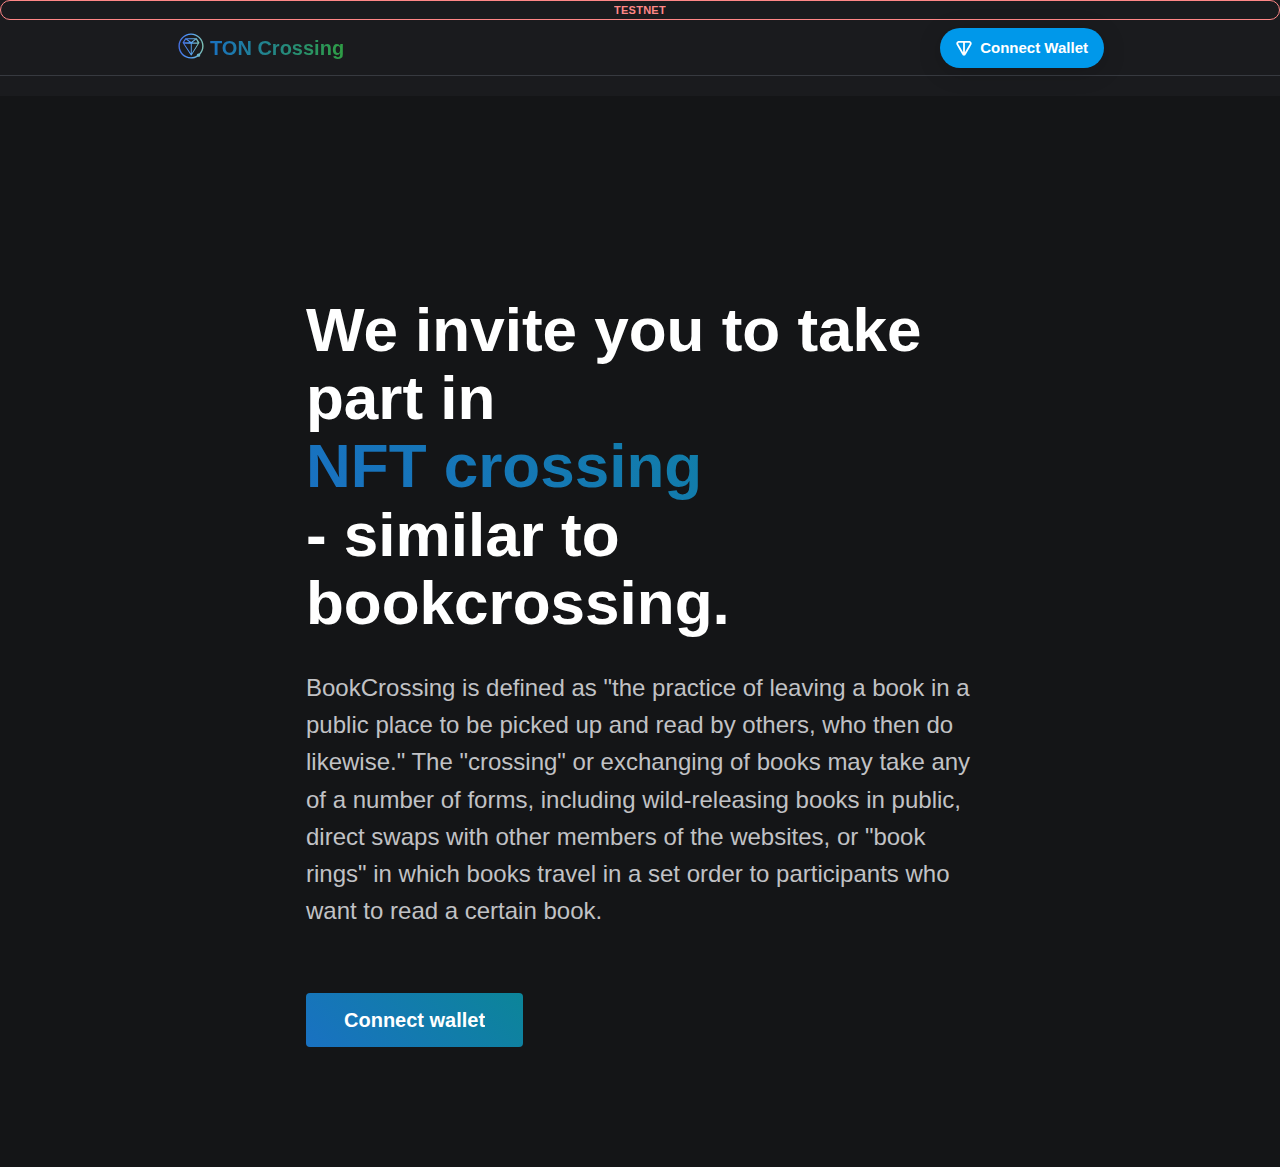
<file: index.html>
<!doctype html>
<html lang="en">
  <head>
    <meta charset="UTF-8" />
    <link rel="icon" type="image/svg+xml" href="/vite.svg" />
    <meta name="viewport" content="width=device-width, initial-scale=1.0" />
    <title>TON Crossing</title>
    <script type="module" crossorigin src="/assets/index-a25cc81b.js"></script>
    <link rel="stylesheet" href="/assets/index-fde98c24.css">
  </head>
  <body>
    <div id="root"></div>
    
  </body>
</html>
</file>
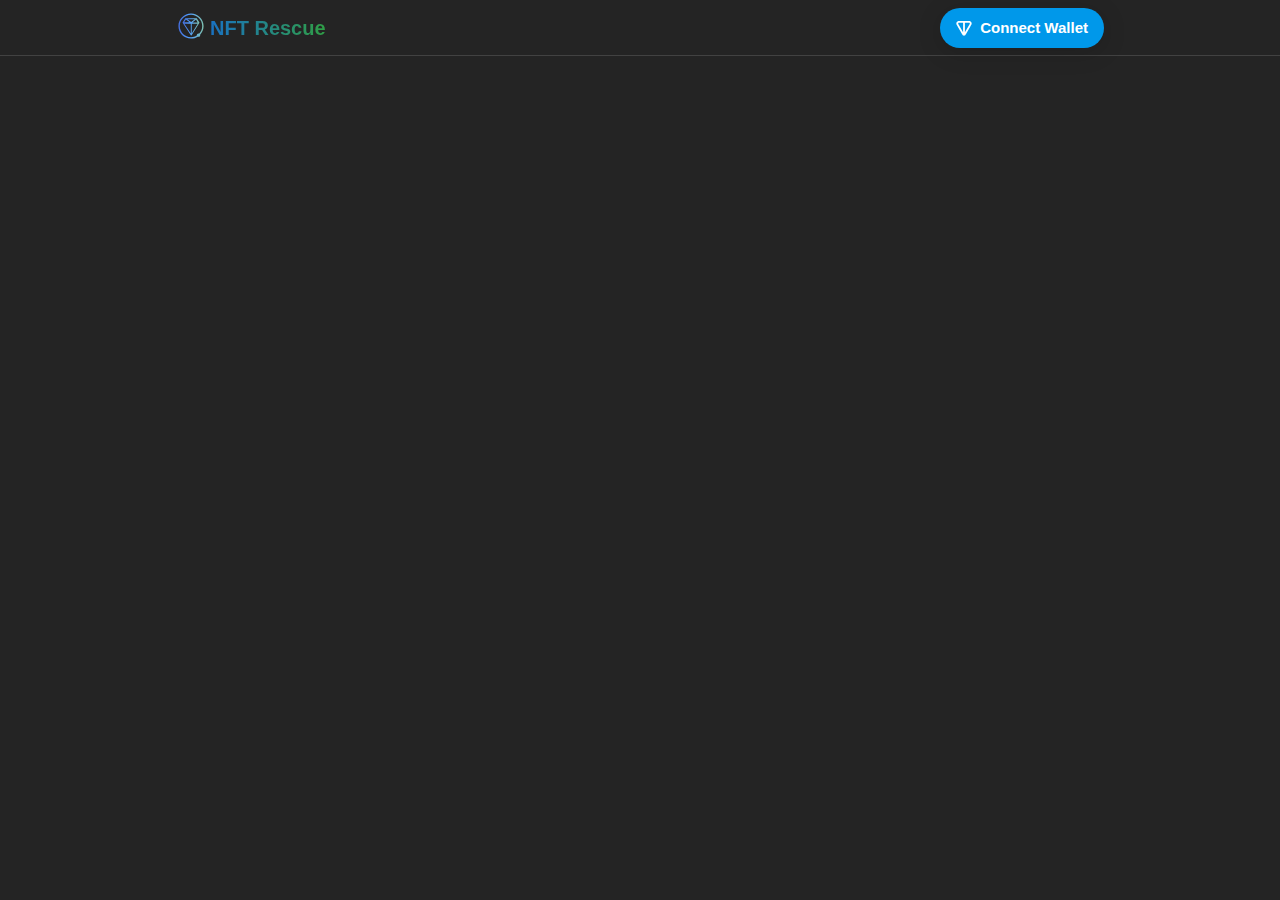
<file: nft-rescue/index.html>
<!doctype html>
<html lang="en">
  <head>
    <meta charset="UTF-8" />
    <link rel="icon" type="image/svg+xml" href="/vite.svg" />
    <meta name="viewport" content="width=device-width, user-scalable=no, minimum-scale=1.0, maximum-scale=1.0">
    <title>TON NFT Sale</title>
    <script type="module" crossorigin src="./assets/index-8d98d24f.js"></script>
    <link rel="stylesheet" href="./assets/index-1d9234fd.css">
  </head>
  <body>
    <div id="root"></div>
    
  </body>
</html>
</file>
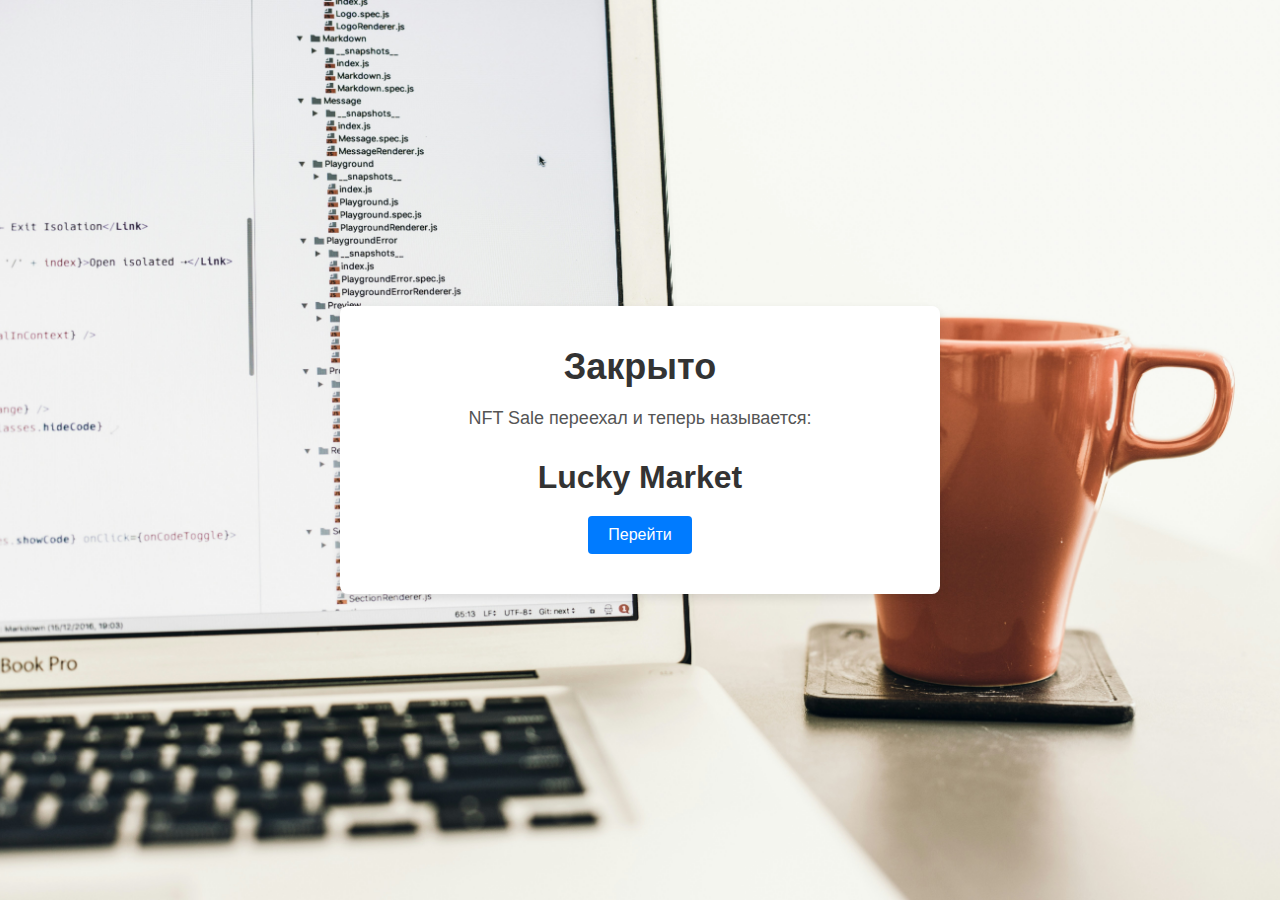
<file: nft-sale/index.html>
<!DOCTYPE html>
<html lang="en">
<head>
  <meta charset="UTF-8">
  <meta name="viewport" content="width=device-width, initial-scale=1.0">
  <meta http-equiv="X-UA-Compatible" content="ie=edge">
  <title>NFT Sale переехал</title>
  <style>
    /* Basic reset */
    * {
      margin: 0;
      padding: 0;
      box-sizing: border-box;
    }

    body {
      font-family: Arial, sans-serif;
      background: #f4f4f4;
	  background: url('images/bg.jpg') no-repeat center center fixed;
      background-size: cover;
      display: flex;
      justify-content: center;
      align-items: center;
      height: 100vh;
      text-align: center;
      margin: 0;
    }
    .container {
      background-color: #fff;
      padding: 40px;
      border-radius: 8px;
      box-shadow: 0 4px 10px rgba(0, 0, 0, 0.1);
      max-width: 600px;
      width: 100%;
    }

    h1 {
      font-size: 36px;
      margin-bottom: 20px;
      color: #333;
    }

    p {
      font-size: 18px;
      margin-bottom: 30px;
      color: #555;
    }

    #countdown {
      font-size: 32px;
      font-weight: bold;
      margin-bottom: 20px;
      color: #333;
    }

    form input {
      padding: 10px;
      font-size: 16px;
      margin-right: 10px;
      width: 250px;
      border: 1px solid #ccc;
      border-radius: 4px;
    }

    button {
      padding: 10px 20px;
      font-size: 16px;
      background-color: #007bff;
      color: white;
      border: none;
      border-radius: 4px;
      cursor: pointer;
    }

    button:hover {
      background-color: #0056b3;
    }
  </style>
</head>
<body>

  <div class="container">
    <h1>Закрыто</h1>
    <p>NFT Sale переехал и теперь называется: </p>

    <div id="countdown"> Lucky Market </div>

    <button onclick="location.href = 'https://t.me/Lucky_MarketBot/App'">Перейти</button>
  </div>

</body>
</html>
</file>
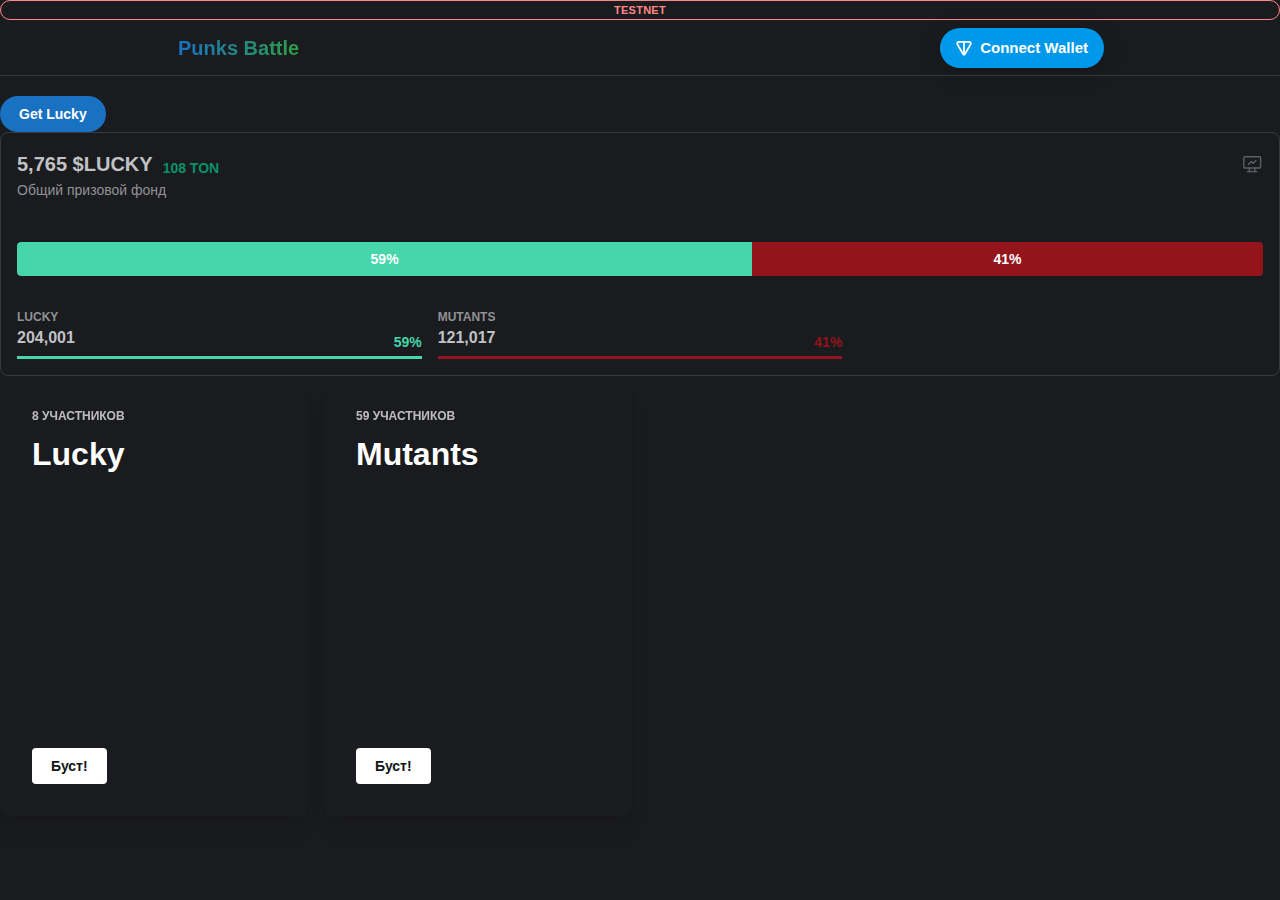
<file: punks-battle/index.html>
<!doctype html>
<html lang="en">
  <head>
    <meta charset="UTF-8" />
    <link rel="icon" type="image/svg+xml" href="/vite.svg" />
    <meta name="viewport" content="width=device-width, initial-scale=1.0" />
    <title>TON Crossing</title>
    <script type="module" crossorigin src="./assets/index-a7ada055.js"></script>
    <link rel="stylesheet" href="./assets/index-7bbdde73.css">
  </head>
  <body>
    <div id="root"></div>
    
  </body>
</html>
</file>
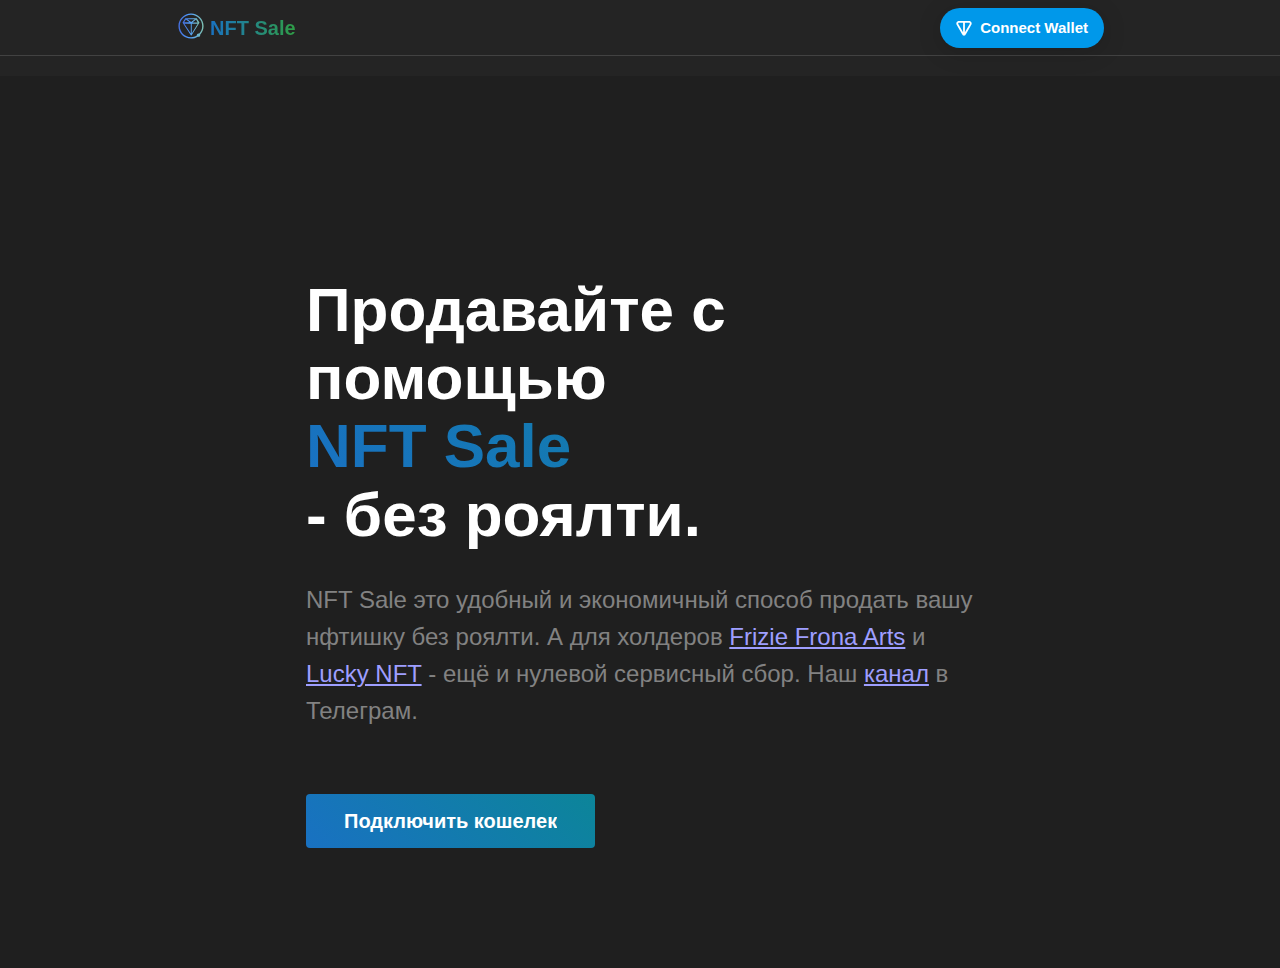
<file: nft-sale/!index.html>
<!doctype html>
<html lang="en">
  <head>
    <meta charset="UTF-8" />
    <link rel="icon" type="image/png" href="./icon.png" />
    <meta name="viewport" content="width=device-width, user-scalable=no, minimum-scale=1.0, maximum-scale=1.0">
    <title>TON NFT Sale</title>
    <script type="module" crossorigin src="./assets/index-7dee19ef.js"></script>
    <link rel="stylesheet" href="./assets/index-ecfcfb12.css">
  </head>
  <body>
    <div id="root"></div>
    
  </body>
</html>
</file>
<file: assets/index-fde98c24.css>
body,html{height:100%}*,:after,:before{box-sizing:border-box}button,input,select,textarea{font:inherit}button,select{text-transform:none}body{-webkit-font-smoothing:var(--mantine-webkit-font-smoothing);-moz-osx-font-smoothing:var(--mantine-moz-font-smoothing);background-color:var(--mantine-color-body);color:var(--mantine-color-text);font-family:var(--mantine-font-family);font-size:var(--mantine-font-size-md);line-height:var(--mantine-line-height);margin:0}@media screen and (max-device-width:500px){body{-webkit-text-size-adjust:100%}}@media (prefers-reduced-motion:reduce){[data-respect-reduced-motion] [data-reduce-motion]{animation:none;transition:none}}.mantine-focus-auto:focus-visible{outline:calc(.125rem*var(--mantine-scale)) solid var(--mantine-primary-color-filled);outline-offset:calc(.125rem*var(--mantine-scale))}.mantine-focus-always:focus{outline:calc(.125rem*var(--mantine-scale)) solid var(--mantine-primary-color-filled);outline-offset:calc(.125rem*var(--mantine-scale))}.mantine-focus-never:focus{outline:none}.mantine-active:active{transform:translateY(calc(.0625rem*var(--mantine-scale)))}[dir=rtl] .mantine-rotate-rtl{transform:rotate(180deg)}:root{--mantine-scale:1;--mantine-cursor-type:default;--mantine-webkit-font-smoothing:antialiased;--mantine-color-scheme:light dark;--mantine-moz-font-smoothing:grayscale;--mantine-color-white:#fff;--mantine-color-black:#000;--mantine-line-height:1.55;--mantine-font-family:-apple-system,BlinkMacSystemFont,Segoe UI,Roboto,Helvetica,Arial,sans-serif,Apple Color Emoji,Segoe UI Emoji;--mantine-font-family-monospace:ui-monospace,SFMono-Regular,Menlo,Monaco,Consolas,Liberation Mono,Courier New,monospace;--mantine-font-family-headings:-apple-system,BlinkMacSystemFont,Segoe UI,Roboto,Helvetica,Arial,sans-serif,Apple Color Emoji,Segoe UI Emoji;--mantine-heading-font-weight:700;--mantine-radius-default:calc(.25rem*var(--mantine-scale));--mantine-primary-color-filled:var(--mantine-color-blue-filled);--mantine-primary-color-filled-hover:var(--mantine-color-blue-filled-hover);--mantine-primary-color-light:var(--mantine-color-blue-light);--mantine-primary-color-light-hover:var(--mantine-color-blue-light-hover);--mantine-primary-color-light-color:var(--mantine-color-blue-light-color);--mantine-breakpoint-xs:36em;--mantine-breakpoint-sm:48em;--mantine-breakpoint-md:62em;--mantine-breakpoint-lg:75em;--mantine-breakpoint-xl:88em;--mantine-spacing-xs:calc(.625rem*var(--mantine-scale));--mantine-spacing-sm:calc(.75rem*var(--mantine-scale));--mantine-spacing-md:calc(1rem*var(--mantine-scale));--mantine-spacing-lg:calc(1.25rem*var(--mantine-scale));--mantine-spacing-xl:calc(2rem*var(--mantine-scale));--mantine-font-size-xs:calc(.75rem*var(--mantine-scale));--mantine-font-size-sm:calc(.875rem*var(--mantine-scale));--mantine-font-size-md:calc(1rem*var(--mantine-scale));--mantine-font-size-lg:calc(1.125rem*var(--mantine-scale));--mantine-font-size-xl:calc(1.25rem*var(--mantine-scale));--mantine-line-height-xs:1.4;--mantine-line-height-sm:1.45;--mantine-line-height-md:1.55;--mantine-line-height-lg:1.6;--mantine-line-height-xl:1.65;--mantine-shadow-xs:0 calc(.0625rem*var(--mantine-scale)) calc(.1875rem*var(--mantine-scale)) rgba(0,0,0,.05),0 calc(.0625rem*var(--mantine-scale)) calc(.125rem*var(--mantine-scale)) rgba(0,0,0,.1);--mantine-shadow-sm:0 calc(.0625rem*var(--mantine-scale)) calc(.1875rem*var(--mantine-scale)) rgba(0,0,0,.05),rgba(0,0,0,.05) 0 calc(.625rem*var(--mantine-scale)) calc(.9375rem*var(--mantine-scale)) calc(-.3125rem*var(--mantine-scale)),rgba(0,0,0,.04) 0 calc(.4375rem*var(--mantine-scale)) calc(.4375rem*var(--mantine-scale)) calc(-.3125rem*var(--mantine-scale));--mantine-shadow-md:0 calc(.0625rem*var(--mantine-scale)) calc(.1875rem*var(--mantine-scale)) rgba(0,0,0,.05),rgba(0,0,0,.05) 0 calc(1.25rem*var(--mantine-scale)) calc(1.5625rem*var(--mantine-scale)) calc(-.3125rem*var(--mantine-scale)),rgba(0,0,0,.04) 0 calc(.625rem*var(--mantine-scale)) calc(.625rem*var(--mantine-scale)) calc(-.3125rem*var(--mantine-scale));--mantine-shadow-lg:0 calc(.0625rem*var(--mantine-scale)) calc(.1875rem*var(--mantine-scale)) rgba(0,0,0,.05),rgba(0,0,0,.05) 0 calc(1.75rem*var(--mantine-scale)) calc(1.4375rem*var(--mantine-scale)) calc(-.4375rem*var(--mantine-scale)),rgba(0,0,0,.04) 0 calc(.75rem*var(--mantine-scale)) calc(.75rem*var(--mantine-scale)) calc(-.4375rem*var(--mantine-scale));--mantine-shadow-xl:0 calc(.0625rem*var(--mantine-scale)) calc(.1875rem*var(--mantine-scale)) rgba(0,0,0,.05),rgba(0,0,0,.05) 0 calc(2.25rem*var(--mantine-scale)) calc(1.75rem*var(--mantine-scale)) calc(-.4375rem*var(--mantine-scale)),rgba(0,0,0,.04) 0 calc(1.0625rem*var(--mantine-scale)) calc(1.0625rem*var(--mantine-scale)) calc(-.4375rem*var(--mantine-scale));--mantine-radius-xs:calc(.125rem*var(--mantine-scale));--mantine-radius-sm:calc(.25rem*var(--mantine-scale));--mantine-radius-md:calc(.5rem*var(--mantine-scale));--mantine-radius-lg:calc(1rem*var(--mantine-scale));--mantine-radius-xl:calc(2rem*var(--mantine-scale));--mantine-color-dark-0:#c1c2c5;--mantine-color-dark-1:#a6a7ab;--mantine-color-dark-2:#909296;--mantine-color-dark-3:#5c5f66;--mantine-color-dark-4:#373a40;--mantine-color-dark-5:#2c2e33;--mantine-color-dark-6:#25262b;--mantine-color-dark-7:#1a1b1e;--mantine-color-dark-8:#141517;--mantine-color-dark-9:#101113;--mantine-color-gray-0:#f8f9fa;--mantine-color-gray-1:#f1f3f5;--mantine-color-gray-2:#e9ecef;--mantine-color-gray-3:#dee2e6;--mantine-color-gray-4:#ced4da;--mantine-color-gray-5:#adb5bd;--mantine-color-gray-6:#868e96;--mantine-color-gray-7:#495057;--mantine-color-gray-8:#343a40;--mantine-color-gray-9:#212529;--mantine-color-red-0:#fff5f5;--mantine-color-red-1:#ffe3e3;--mantine-color-red-2:#ffc9c9;--mantine-color-red-3:#ffa8a8;--mantine-color-red-4:#ff8787;--mantine-color-red-5:#ff6b6b;--mantine-color-red-6:#fa5252;--mantine-color-red-7:#f03e3e;--mantine-color-red-8:#e03131;--mantine-color-red-9:#c92a2a;--mantine-color-pink-0:#fff0f6;--mantine-color-pink-1:#ffdeeb;--mantine-color-pink-2:#fcc2d7;--mantine-color-pink-3:#faa2c1;--mantine-color-pink-4:#f783ac;--mantine-color-pink-5:#f06595;--mantine-color-pink-6:#e64980;--mantine-color-pink-7:#d6336c;--mantine-color-pink-8:#c2255c;--mantine-color-pink-9:#a61e4d;--mantine-color-grape-0:#f8f0fc;--mantine-color-grape-1:#f3d9fa;--mantine-color-grape-2:#eebefa;--mantine-color-grape-3:#e599f7;--mantine-color-grape-4:#da77f2;--mantine-color-grape-5:#cc5de8;--mantine-color-grape-6:#be4bdb;--mantine-color-grape-7:#ae3ec9;--mantine-color-grape-8:#9c36b5;--mantine-color-grape-9:#862e9c;--mantine-color-violet-0:#f3f0ff;--mantine-color-violet-1:#e5dbff;--mantine-color-violet-2:#d0bfff;--mantine-color-violet-3:#b197fc;--mantine-color-violet-4:#9775fa;--mantine-color-violet-5:#845ef7;--mantine-color-violet-6:#7950f2;--mantine-color-violet-7:#7048e8;--mantine-color-violet-8:#6741d9;--mantine-color-violet-9:#5f3dc4;--mantine-color-indigo-0:#edf2ff;--mantine-color-indigo-1:#dbe4ff;--mantine-color-indigo-2:#bac8ff;--mantine-color-indigo-3:#91a7ff;--mantine-color-indigo-4:#748ffc;--mantine-color-indigo-5:#5c7cfa;--mantine-color-indigo-6:#4c6ef5;--mantine-color-indigo-7:#4263eb;--mantine-color-indigo-8:#3b5bdb;--mantine-color-indigo-9:#364fc7;--mantine-color-blue-0:#e7f5ff;--mantine-color-blue-1:#d0ebff;--mantine-color-blue-2:#a5d8ff;--mantine-color-blue-3:#74c0fc;--mantine-color-blue-4:#4dabf7;--mantine-color-blue-5:#339af0;--mantine-color-blue-6:#228be6;--mantine-color-blue-7:#1c7ed6;--mantine-color-blue-8:#1971c2;--mantine-color-blue-9:#1864ab;--mantine-color-cyan-0:#e3fafc;--mantine-color-cyan-1:#c5f6fa;--mantine-color-cyan-2:#99e9f2;--mantine-color-cyan-3:#66d9e8;--mantine-color-cyan-4:#3bc9db;--mantine-color-cyan-5:#22b8cf;--mantine-color-cyan-6:#15aabf;--mantine-color-cyan-7:#1098ad;--mantine-color-cyan-8:#0c8599;--mantine-color-cyan-9:#0b7285;--mantine-color-teal-0:#e6fcf5;--mantine-color-teal-1:#c3fae8;--mantine-color-teal-2:#96f2d7;--mantine-color-teal-3:#63e6be;--mantine-color-teal-4:#38d9a9;--mantine-color-teal-5:#20c997;--mantine-color-teal-6:#12b886;--mantine-color-teal-7:#0ca678;--mantine-color-teal-8:#099268;--mantine-color-teal-9:#087f5b;--mantine-color-green-0:#ebfbee;--mantine-color-green-1:#d3f9d8;--mantine-color-green-2:#b2f2bb;--mantine-color-green-3:#8ce99a;--mantine-color-green-4:#69db7c;--mantine-color-green-5:#51cf66;--mantine-color-green-6:#40c057;--mantine-color-green-7:#37b24d;--mantine-color-green-8:#2f9e44;--mantine-color-green-9:#2b8a3e;--mantine-color-lime-0:#f4fce3;--mantine-color-lime-1:#e9fac8;--mantine-color-lime-2:#d8f5a2;--mantine-color-lime-3:#c0eb75;--mantine-color-lime-4:#a9e34b;--mantine-color-lime-5:#94d82d;--mantine-color-lime-6:#82c91e;--mantine-color-lime-7:#74b816;--mantine-color-lime-8:#66a80f;--mantine-color-lime-9:#5c940d;--mantine-color-yellow-0:#fff9db;--mantine-color-yellow-1:#fff3bf;--mantine-color-yellow-2:#ffec99;--mantine-color-yellow-3:#ffe066;--mantine-color-yellow-4:#ffd43b;--mantine-color-yellow-5:#fcc419;--mantine-color-yellow-6:#fab005;--mantine-color-yellow-7:#f59f00;--mantine-color-yellow-8:#f08c00;--mantine-color-yellow-9:#e67700;--mantine-color-orange-0:#fff4e6;--mantine-color-orange-1:#ffe8cc;--mantine-color-orange-2:#ffd8a8;--mantine-color-orange-3:#ffc078;--mantine-color-orange-4:#ffa94d;--mantine-color-orange-5:#ff922b;--mantine-color-orange-6:#fd7e14;--mantine-color-orange-7:#f76707;--mantine-color-orange-8:#e8590c;--mantine-color-orange-9:#d9480f;--mantine-h1-font-size:calc(2.125rem*var(--mantine-scale));--mantine-h1-line-height:1.3;--mantine-h1-font-weight:700;--mantine-h2-font-size:calc(1.625rem*var(--mantine-scale));--mantine-h2-line-height:1.35;--mantine-h2-font-weight:700;--mantine-h3-font-size:calc(1.375rem*var(--mantine-scale));--mantine-h3-line-height:1.4;--mantine-h3-font-weight:700;--mantine-h4-font-size:calc(1.125rem*var(--mantine-scale));--mantine-h4-line-height:1.45;--mantine-h4-font-weight:700;--mantine-h5-font-size:calc(1rem*var(--mantine-scale));--mantine-h5-line-height:1.5;--mantine-h5-font-weight:700;--mantine-h6-font-size:calc(.875rem*var(--mantine-scale));--mantine-h6-line-height:1.5;--mantine-h6-font-weight:700;color-scheme:var(--mantine-color-scheme)}:root[data-mantine-color-scheme=dark]{--mantine-color-scheme:dark;--mantine-color-bright:var(--mantine-color-white);--mantine-color-text:var(--mantine-color-dark-0);--mantine-color-body:#1a1b1e;--mantine-color-error:#c92a2a;--mantine-color-placeholder:#5c5f66;--mantine-color-anchor:#4dabf7;--mantine-color-default:#25262b;--mantine-color-default-hover:#2c2e33;--mantine-color-default-color:#fff;--mantine-color-default-border:#373a40;--mantine-color-dimmed:var(--mantine-color-dark-2);--mantine-color-dark-filled:#141517;--mantine-color-dark-filled-hover:#101113;--mantine-color-dark-light:rgba(37,38,43,.15);--mantine-color-dark-light-hover:rgba(37,38,43,.2);--mantine-color-dark-light-color:#5c5f66;--mantine-color-dark-outline:#373a40;--mantine-color-dark-outline-hover:rgba(55,58,64,.05);--mantine-color-gray-filled:#343a40;--mantine-color-gray-filled-hover:#212529;--mantine-color-gray-light:hsla(210,7%,56%,.15);--mantine-color-gray-light-hover:hsla(210,7%,56%,.2);--mantine-color-gray-light-color:#dee2e6;--mantine-color-gray-outline:#ced4da;--mantine-color-gray-outline-hover:rgba(206,212,218,.05);--mantine-color-red-filled:#e03131;--mantine-color-red-filled-hover:#c92a2a;--mantine-color-red-light:rgba(250,82,82,.15);--mantine-color-red-light-hover:rgba(250,82,82,.2);--mantine-color-red-light-color:#ffa8a8;--mantine-color-red-outline:#ff8787;--mantine-color-red-outline-hover:hsla(0,100%,76%,.05);--mantine-color-pink-filled:#c2255c;--mantine-color-pink-filled-hover:#a61e4d;--mantine-color-pink-light:rgba(230,73,128,.15);--mantine-color-pink-light-hover:rgba(230,73,128,.2);--mantine-color-pink-light-color:#faa2c1;--mantine-color-pink-outline:#f783ac;--mantine-color-pink-outline-hover:rgba(247,131,172,.05);--mantine-color-grape-filled:#9c36b5;--mantine-color-grape-filled-hover:#862e9c;--mantine-color-grape-light:rgba(190,75,219,.15);--mantine-color-grape-light-hover:rgba(190,75,219,.2);--mantine-color-grape-light-color:#e599f7;--mantine-color-grape-outline:#da77f2;--mantine-color-grape-outline-hover:rgba(218,119,242,.05);--mantine-color-violet-filled:#6741d9;--mantine-color-violet-filled-hover:#5f3dc4;--mantine-color-violet-light:rgba(121,80,242,.15);--mantine-color-violet-light-hover:rgba(121,80,242,.2);--mantine-color-violet-light-color:#b197fc;--mantine-color-violet-outline:#9775fa;--mantine-color-violet-outline-hover:rgba(151,117,250,.05);--mantine-color-indigo-filled:#3b5bdb;--mantine-color-indigo-filled-hover:#364fc7;--mantine-color-indigo-light:rgba(76,110,245,.15);--mantine-color-indigo-light-hover:rgba(76,110,245,.2);--mantine-color-indigo-light-color:#91a7ff;--mantine-color-indigo-outline:#748ffc;--mantine-color-indigo-outline-hover:rgba(116,143,252,.05);--mantine-color-blue-filled:#1971c2;--mantine-color-blue-filled-hover:#1864ab;--mantine-color-blue-light:rgba(34,139,230,.15);--mantine-color-blue-light-hover:rgba(34,139,230,.2);--mantine-color-blue-light-color:#74c0fc;--mantine-color-blue-outline:#4dabf7;--mantine-color-blue-outline-hover:rgba(77,171,247,.05);--mantine-color-cyan-filled:#0c8599;--mantine-color-cyan-filled-hover:#0b7285;--mantine-color-cyan-light:rgba(21,170,191,.15);--mantine-color-cyan-light-hover:rgba(21,170,191,.2);--mantine-color-cyan-light-color:#66d9e8;--mantine-color-cyan-outline:#3bc9db;--mantine-color-cyan-outline-hover:rgba(59,201,219,.05);--mantine-color-teal-filled:#099268;--mantine-color-teal-filled-hover:#087f5b;--mantine-color-teal-light:rgba(18,184,134,.15);--mantine-color-teal-light-hover:rgba(18,184,134,.2);--mantine-color-teal-light-color:#63e6be;--mantine-color-teal-outline:#38d9a9;--mantine-color-teal-outline-hover:rgba(56,217,169,.05);--mantine-color-green-filled:#2f9e44;--mantine-color-green-filled-hover:#2b8a3e;--mantine-color-green-light:rgba(64,192,87,.15);--mantine-color-green-light-hover:rgba(64,192,87,.2);--mantine-color-green-light-color:#8ce99a;--mantine-color-green-outline:#69db7c;--mantine-color-green-outline-hover:rgba(105,219,124,.05);--mantine-color-lime-filled:#66a80f;--mantine-color-lime-filled-hover:#5c940d;--mantine-color-lime-light:rgba(130,201,30,.15);--mantine-color-lime-light-hover:rgba(130,201,30,.2);--mantine-color-lime-light-color:#c0eb75;--mantine-color-lime-outline:#a9e34b;--mantine-color-lime-outline-hover:rgba(169,227,75,.05);--mantine-color-yellow-filled:#f08c00;--mantine-color-yellow-filled-hover:#e67700;--mantine-color-yellow-light:rgba(250,176,5,.15);--mantine-color-yellow-light-hover:rgba(250,176,5,.2);--mantine-color-yellow-light-color:#ffe066;--mantine-color-yellow-outline:#ffd43b;--mantine-color-yellow-outline-hover:rgba(255,212,59,.05);--mantine-color-orange-filled:#e8590c;--mantine-color-orange-filled-hover:#d9480f;--mantine-color-orange-light:rgba(253,126,20,.15);--mantine-color-orange-light-hover:rgba(253,126,20,.2);--mantine-color-orange-light-color:#ffc078;--mantine-color-orange-outline:#ffa94d;--mantine-color-orange-outline-hover:rgba(255,169,77,.05)}:root[data-mantine-color-scheme=light]{--mantine-color-scheme:light;--mantine-color-bright:var(--mantine-color-black);--mantine-color-text:#000;--mantine-color-body:#fff;--mantine-color-error:#fa5252;--mantine-color-placeholder:#adb5bd;--mantine-color-anchor:#228be6;--mantine-color-default:#fff;--mantine-color-default-hover:#f8f9fa;--mantine-color-default-color:#000;--mantine-color-default-border:#ced4da;--mantine-color-dimmed:var(--mantine-color-gray-6);--mantine-color-dark-filled:#25262b;--mantine-color-dark-filled-hover:#1a1b1e;--mantine-color-dark-light:rgba(37,38,43,.1);--mantine-color-dark-light-hover:rgba(37,38,43,.12);--mantine-color-dark-light-color:#25262b;--mantine-color-dark-outline:#25262b;--mantine-color-dark-outline-hover:rgba(37,38,43,.05);--mantine-color-gray-filled:#868e96;--mantine-color-gray-filled-hover:#495057;--mantine-color-gray-light:hsla(210,7%,56%,.1);--mantine-color-gray-light-hover:hsla(210,7%,56%,.12);--mantine-color-gray-light-color:#868e96;--mantine-color-gray-outline:#868e96;--mantine-color-gray-outline-hover:hsla(210,7%,56%,.05);--mantine-color-red-filled:#fa5252;--mantine-color-red-filled-hover:#f03e3e;--mantine-color-red-light:rgba(250,82,82,.1);--mantine-color-red-light-hover:rgba(250,82,82,.12);--mantine-color-red-light-color:#fa5252;--mantine-color-red-outline:#fa5252;--mantine-color-red-outline-hover:rgba(250,82,82,.05);--mantine-color-pink-filled:#e64980;--mantine-color-pink-filled-hover:#d6336c;--mantine-color-pink-light:rgba(230,73,128,.1);--mantine-color-pink-light-hover:rgba(230,73,128,.12);--mantine-color-pink-light-color:#e64980;--mantine-color-pink-outline:#e64980;--mantine-color-pink-outline-hover:rgba(230,73,128,.05);--mantine-color-grape-filled:#be4bdb;--mantine-color-grape-filled-hover:#ae3ec9;--mantine-color-grape-light:rgba(190,75,219,.1);--mantine-color-grape-light-hover:rgba(190,75,219,.12);--mantine-color-grape-light-color:#be4bdb;--mantine-color-grape-outline:#be4bdb;--mantine-color-grape-outline-hover:rgba(190,75,219,.05);--mantine-color-violet-filled:#7950f2;--mantine-color-violet-filled-hover:#7048e8;--mantine-color-violet-light:rgba(121,80,242,.1);--mantine-color-violet-light-hover:rgba(121,80,242,.12);--mantine-color-violet-light-color:#7950f2;--mantine-color-violet-outline:#7950f2;--mantine-color-violet-outline-hover:rgba(121,80,242,.05);--mantine-color-indigo-filled:#4c6ef5;--mantine-color-indigo-filled-hover:#4263eb;--mantine-color-indigo-light:rgba(76,110,245,.1);--mantine-color-indigo-light-hover:rgba(76,110,245,.12);--mantine-color-indigo-light-color:#4c6ef5;--mantine-color-indigo-outline:#4c6ef5;--mantine-color-indigo-outline-hover:rgba(76,110,245,.05);--mantine-color-blue-filled:#228be6;--mantine-color-blue-filled-hover:#1c7ed6;--mantine-color-blue-light:rgba(34,139,230,.1);--mantine-color-blue-light-hover:rgba(34,139,230,.12);--mantine-color-blue-light-color:#228be6;--mantine-color-blue-outline:#228be6;--mantine-color-blue-outline-hover:rgba(34,139,230,.05);--mantine-color-cyan-filled:#15aabf;--mantine-color-cyan-filled-hover:#1098ad;--mantine-color-cyan-light:rgba(21,170,191,.1);--mantine-color-cyan-light-hover:rgba(21,170,191,.12);--mantine-color-cyan-light-color:#15aabf;--mantine-color-cyan-outline:#15aabf;--mantine-color-cyan-outline-hover:rgba(21,170,191,.05);--mantine-color-teal-filled:#12b886;--mantine-color-teal-filled-hover:#0ca678;--mantine-color-teal-light:rgba(18,184,134,.1);--mantine-color-teal-light-hover:rgba(18,184,134,.12);--mantine-color-teal-light-color:#12b886;--mantine-color-teal-outline:#12b886;--mantine-color-teal-outline-hover:rgba(18,184,134,.05);--mantine-color-green-filled:#40c057;--mantine-color-green-filled-hover:#37b24d;--mantine-color-green-light:rgba(64,192,87,.1);--mantine-color-green-light-hover:rgba(64,192,87,.12);--mantine-color-green-light-color:#40c057;--mantine-color-green-outline:#40c057;--mantine-color-green-outline-hover:rgba(64,192,87,.05);--mantine-color-lime-filled:#82c91e;--mantine-color-lime-filled-hover:#74b816;--mantine-color-lime-light:rgba(130,201,30,.1);--mantine-color-lime-light-hover:rgba(130,201,30,.12);--mantine-color-lime-light-color:#82c91e;--mantine-color-lime-outline:#82c91e;--mantine-color-lime-outline-hover:rgba(130,201,30,.05);--mantine-color-yellow-filled:#fab005;--mantine-color-yellow-filled-hover:#f59f00;--mantine-color-yellow-light:rgba(250,176,5,.1);--mantine-color-yellow-light-hover:rgba(250,176,5,.12);--mantine-color-yellow-light-color:#fab005;--mantine-color-yellow-outline:#fab005;--mantine-color-yellow-outline-hover:rgba(250,176,5,.05);--mantine-color-orange-filled:#fd7e14;--mantine-color-orange-filled-hover:#f76707;--mantine-color-orange-light:rgba(253,126,20,.1);--mantine-color-orange-light-hover:rgba(253,126,20,.12);--mantine-color-orange-light-color:#fd7e14;--mantine-color-orange-outline:#fd7e14;--mantine-color-orange-outline-hover:rgba(253,126,20,.05)}.m-d57069b5{--scrollarea-scrollbar-size:calc(.75rem*var(--mantine-scale));overflow:hidden;position:relative}.m-c0783ff9{-ms-overflow-style:none;-webkit-overflow-scrolling:touch;height:100%;padding-bottom:var(--_viewport-padding-bottom,0);padding-left:var(--_viewport-padding-left,0);padding-right:var(--_viewport-padding-right,0);scrollbar-width:none;width:100%}.m-c0783ff9::-webkit-scrollbar{display:none}.m-c0783ff9[data-offset-scrollbars=xy],.m-c0783ff9[data-offset-scrollbars=y]{--_viewport-padding-right:var(--scrollarea-scrollbar-size);--_viewport-padding-left:unset}[dir=rtl] .m-c0783ff9[data-offset-scrollbars=xy],[dir=rtl] .m-c0783ff9[data-offset-scrollbars=y]{--_viewport-padding-right:unset;--_viewport-padding-left:var(--scrollarea-scrollbar-size)}.m-c0783ff9[data-offset-scrollbars=x],.m-c0783ff9[data-offset-scrollbars=xy]{--_viewport-padding-bottom:var(--scrollarea-scrollbar-size)}.m-f8f631dd{display:table;min-width:100%}.m-c44ba933{background-color:var(--_scrollbar-bg,transparent);box-sizing:border-box;display:var(--_scrollbar-display,flex);flex-direction:var(--_scrollbar-direction,row);height:var(--_scrollbar-height);padding:calc(var(--scrollarea-scrollbar-size)/5);touch-action:none;transition:background-color .15s ease,opacity .15s ease;-webkit-user-select:none;user-select:none;width:var(--_scrollbar-width)}.m-c44ba933>.m-d8b5e363{background-color:var(--_thumb-bg)}@media (hover:hover){[data-mantine-color-scheme=light] .m-c44ba933:hover{--_scrollbar-bg:var(--mantine-color-gray-0);--_thumb-bg:rgba(0,0,0,.5)}[data-mantine-color-scheme=dark] .m-c44ba933:hover{--_scrollbar-bg:var(--mantine-color-dark-8);--_thumb-bg:hsla(0,0%,100%,.5)}}@media (hover:none){[data-mantine-color-scheme=light] .m-c44ba933:active{--_scrollbar-bg:var(--mantine-color-gray-0);--_thumb-bg:rgba(0,0,0,.5)}[data-mantine-color-scheme=dark] .m-c44ba933:active{--_scrollbar-bg:var(--mantine-color-dark-8);--_thumb-bg:hsla(0,0%,100%,.5)}}.m-c44ba933[data-hidden],.m-c44ba933[data-state=hidden]{--_scrollbar-display:none}.m-c44ba933[data-orientation=vertical]{--_scrollbar-width:var(--scrollarea-scrollbar-size);bottom:var(--sa-corner-width);right:0;top:0}[dir=rtl] .m-c44ba933[data-orientation=vertical]{left:0;right:unset}.m-c44ba933[data-orientation=horizontal]{--_scrollbar-height:var(--scrollarea-scrollbar-size);--_scrollbar-direction:column;bottom:0;left:0;right:var(--sa-corner-height)}[dir=rtl] .m-c44ba933[data-orientation=horizontal]{left:var(--sa-corner-height);right:0}.m-d8b5e363{background-color:var(--_thumb-bg);border-radius:var(--scrollarea-scrollbar-size);flex:1 1;overflow:hidden;position:relative;transition:background-color .15s ease}.m-d8b5e363:before{content:'""';height:100%;left:50%;min-height:calc(2.75rem*var(--mantine-scale));min-width:calc(2.75rem*var(--mantine-scale));position:absolute;top:50%;transform:translate(-50%,-50%);width:100%}[data-mantine-color-scheme=light] .m-d8b5e363{--_thumb-bg:rgba(0,0,0,.4)}[data-mantine-color-scheme=dark] .m-d8b5e363{--_thumb-bg:hsla(0,0%,100%,.4)}.m-21657268{background-color:var(--_corner-bg);bottom:0;display:var(--_corner-display,block);opacity:var(--_corner-opacity,0);position:absolute;right:0;transition:opacity .15s ease}[dir=rtl] .m-21657268{bottom:0;left:0;right:unset}[data-mantine-color-scheme=light] .m-21657268{--_corner-bg:var(--mantine-color-gray-0)}[data-mantine-color-scheme=dark] .m-21657268{--_corner-bg:var(--mantine-color-dark-8)}.m-21657268[data-hovered]{--_corner-opacity:1}.m-21657268[data-hidden]{--_corner-display:none}.m-87cf2631{-webkit-tap-highlight-color:transparent;-webkit-appearance:none;-moz-appearance:none;appearance:none;background-color:transparent;border:0;color:inherit;cursor:pointer;font-size:var(--mantine-font-size-md);padding:0;text-align:left;text-decoration:none;touch-action:manipulation}.m-515a97f8{clip:rect(0 0 0 0);border:0;height:1px;margin:-1px;overflow:hidden;padding:0;position:absolute;white-space:nowrap;width:1px}.m-1b7284a3{-webkit-tap-highlight-color:transparent;background-color:var(--mantine-color-body);border:var(--_paper-border-width,0) solid var(--_paper-border-color,transparent);border-radius:var(--paper-radius,var(--mantine-radius-default));box-shadow:var(--paper-shadow,none);display:block;outline:0;text-decoration:none;touch-action:manipulation}.m-1b7284a3[data-with-border]{--_paper-border-width:calc(.0625rem*var(--mantine-scale))}[data-mantine-color-scheme=light] .m-1b7284a3[data-with-border]{--_paper-border-color:var(--mantine-color-gray-3)}[data-mantine-color-scheme=dark] .m-1b7284a3[data-with-border]{--_paper-border-color:var(--mantine-color-dark-4)}.m-38a85659{background-color:var(--_popover-bg);border:calc(.0625rem*var(--mantine-scale)) solid var(--_popover-bd);border-radius:var(--popover-radius,var(--mantine-radius-default));box-shadow:var(--popover-shadow,none);padding:var(--mantine-spacing-sm) var(--mantine-spacing-md);position:absolute}.m-38a85659:focus{outline:none}[data-mantine-color-scheme=light] .m-38a85659{--_popover-bg:var(--mantine-color-white);--_popover-bd:var(--mantine-color-gray-2)}[data-mantine-color-scheme=dark] .m-38a85659{--_popover-bg:var(--mantine-color-dark-6);--_popover-bd:var(--mantine-color-dark-4)}.m-a31dc6c1{background-color:inherit;border:calc(.0625rem*var(--mantine-scale)) solid var(--_popover-bd);z-index:1}.m-5ae2e3c{--loader-size-xs:calc(1.125rem*var(--mantine-scale));--loader-size-sm:calc(1.375rem*var(--mantine-scale));--loader-size-md:calc(2.25rem*var(--mantine-scale));--loader-size-lg:calc(2.75rem*var(--mantine-scale));--loader-size-xl:calc(3.625rem*var(--mantine-scale));--loader-size:var(--loader-size-md);--loader-color:var(--mantine-primary-color-filled)}@keyframes m-5d2b3b9d{0%{opacity:0;transform:scale(.6)}50%,to{transform:scale(1)}}.m-7a2bd4cd{display:flex;gap:calc(var(--loader-size)/5);height:var(--loader-size);position:relative;width:var(--loader-size)}.m-870bb79{animation:m-5d2b3b9d 1.2s cubic-bezier(0,.5,.5,1) infinite;background:var(--loader-color);border-radius:calc(.125rem*var(--mantine-scale));flex:1 1}.m-870bb79:first-of-type{animation-delay:-.24s}.m-870bb79:nth-of-type(2){animation-delay:-.12s}.m-870bb79:nth-of-type(3){animation-delay:0}@keyframes m-aac34a1{0%,to{opacity:1;transform:scale(1)}50%{opacity:.5;transform:scale(.6)}}.m-4e3f22d7{align-items:center;display:flex;gap:calc(var(--loader-size)/10);height:var(--loader-size);justify-content:center;position:relative;width:var(--loader-size)}.m-870c4af{animation:m-aac34a1 .8s linear infinite;background:var(--loader-color);border-radius:50%;height:calc(var(--loader-size)/3 - var(--loader-size)/15);width:calc(var(--loader-size)/3 - var(--loader-size)/15)}.m-870c4af:nth-child(2){animation-delay:.4s}@keyframes m-f8e89c4b{0%{transform:rotate(0)}to{transform:rotate(1turn)}}.m-b34414df{display:inline-block}.m-b34414df,.m-b34414df:after{height:var(--loader-size);width:var(--loader-size)}.m-b34414df:after{animation:m-f8e89c4b 1.2s linear infinite;border-color:var(--loader-color) var(--loader-color) var(--loader-color) transparent;border-radius:calc(625rem*var(--mantine-scale));border-style:solid;border-width:calc(var(--loader-size)/8);content:"";display:block}.m-8d3f4000{--ai-size-xs:calc(1.125rem*var(--mantine-scale));--ai-size-sm:calc(1.375rem*var(--mantine-scale));--ai-size-md:calc(1.75rem*var(--mantine-scale));--ai-size-lg:calc(2.125rem*var(--mantine-scale));--ai-size-xl:calc(2.75rem*var(--mantine-scale));--ai-size-input-xs:calc(1.875rem*var(--mantine-scale));--ai-size-input-sm:calc(2.25rem*var(--mantine-scale));--ai-size-input-md:calc(2.625rem*var(--mantine-scale));--ai-size-input-lg:calc(3.125rem*var(--mantine-scale));--ai-size-input-xl:calc(3.75rem*var(--mantine-scale));--ai-size:var(--ai-size-md);--ai-color:var(--mantine-color-white);align-items:center;background:var(--_ai-bg,var(--ai-bg,var(--mantine-primary-color-filled)));border:var(--ai-bd,calc(.0625rem*var(--mantine-scale)) solid transparent);border-radius:var(--ai-radius,var(--mantine-radius-default));color:var(--_ai-color,var(--ai-color,var(--mantine-color-white)));cursor:var(--_ai-cursor,pointer);display:inline-flex;height:var(--ai-size);justify-content:center;line-height:1;min-height:var(--ai-size);min-width:var(--ai-size);position:relative;-webkit-user-select:none;user-select:none;width:var(--ai-size)}@media (hover:hover){.m-8d3f4000:hover:not([data-loading]):not(:disabled):not([data-disabled]){--_ai-bg:var(--ai-hover,var(--mantine-primary-color-filled-hover))}}@media (hover:none){.m-8d3f4000:active:not([data-loading]):not(:disabled):not([data-disabled]){--_ai-bg:var(--ai-hover,var(--mantine-primary-color-filled-hover))}}[data-mantine-color-scheme=light] .m-8d3f4000{--_ai-loading-overlay-bg:hsla(0,0%,100%,.35);--_ai-disabled-bg:var(--mantine-color-gray-1);--_ai-disabled-color:var(--mantine-color-gray-5)}[data-mantine-color-scheme=dark] .m-8d3f4000{--_ai-loading-overlay-bg:rgba(0,0,0,.35);--_ai-disabled-bg:var(--mantine-color-dark-6);--_ai-disabled-color:var(--mantine-color-dark-3)}.m-8d3f4000[data-loading]{--_ai-cursor:not-allowed}.m-8d3f4000[data-loading]:before{background-color:var(--_ai-loading-overlay-bg);border-radius:var(--ai-radius,var(--mantine-radius-default));content:"";inset:calc(-.0625rem*var(--mantine-scale));position:absolute}.m-8d3f4000:disabled:not([data-loading]),.m-8d3f4000[data-disabled]:not([data-loading]){--_ai-cursor:not-allowed;--_ai-bg:var(--_ai-disabled-bg);--_ai-color:var(--_ai-disabled-color);--ai-bd:calc(.0625rem*var(--mantine-scale)) solid transparent!important}.m-8d3f4000:disabled:not([data-loading]):active,.m-8d3f4000[data-disabled]:not([data-loading]):active{transform:none}.m-302b9fb1{z-index:1}.m-1a0f1b21{--ai-border-width:calc(.0625rem*var(--mantine-scale));display:flex}.m-1a0f1b21[data-orientation=horizontal]{flex-direction:row}.m-1a0f1b21[data-orientation=horizontal] .m-8d3f4000:not(:only-child):first-child{border-bottom-right-radius:0;border-right-width:calc(var(--ai-border-width)/2);border-top-right-radius:0}.m-1a0f1b21[data-orientation=horizontal] .m-8d3f4000:not(:only-child):last-child{border-bottom-left-radius:0;border-left-width:calc(var(--ai-border-width)/2);border-top-left-radius:0}.m-1a0f1b21[data-orientation=horizontal] .m-8d3f4000:not(:only-child):not(:first-child):not(:last-child){border-left-width:calc(var(--ai-border-width)/2);border-radius:0;border-right-width:calc(var(--ai-border-width)/2)}[dir=rtl] .m-1a0f1b21[data-orientation=horizontal] .m-8d3f4000:not(:only-child):first-child{border:var(--ai-bd,calc(.0625rem*var(--mantine-scale)) solid transparent);border-radius:var(--ai-radius,var(--mantine-radius-default));border-bottom-left-radius:0;border-left-width:calc(var(--ai-border-width)/2);border-top-left-radius:0}[dir=rtl] .m-1a0f1b21[data-orientation=horizontal] .m-8d3f4000:not(:only-child):last-child{border:var(--ai-bd,calc(.0625rem*var(--mantine-scale)) solid transparent);border-radius:var(--ai-radius,var(--mantine-radius-default));border-bottom-right-radius:0;border-right-width:calc(var(--ai-border-width)/2);border-top-right-radius:0}.m-1a0f1b21[data-orientation=vertical]{flex-direction:column}.m-1a0f1b21[data-orientation=vertical] .m-8d3f4000:not(:only-child):first-child{border-bottom-left-radius:0;border-bottom-right-radius:0;border-bottom-width:calc(var(--ai-border-width)/2)}.m-1a0f1b21[data-orientation=vertical] .m-8d3f4000:not(:only-child):last-child{border-top-left-radius:0;border-top-right-radius:0;border-top-width:calc(var(--ai-border-width)/2)}.m-1a0f1b21[data-orientation=vertical] .m-8d3f4000:not(:only-child):not(:first-child):not(:last-child){border-bottom-width:calc(var(--ai-border-width)/2);border-radius:0;border-top-width:calc(var(--ai-border-width)/2)}.m-86a44da5{--cb-size-xs:calc(1.125rem*var(--mantine-scale));--cb-size-sm:calc(1.375rem*var(--mantine-scale));--cb-size-md:calc(1.75rem*var(--mantine-scale));--cb-size-lg:calc(2.125rem*var(--mantine-scale));--cb-size-xl:calc(2.75rem*var(--mantine-scale));--cb-size:var(--cb-size-md);--cb-icon-size:70%;align-items:center;border-radius:var(--cb-radius,var(--mantine-radius-default));color:var(--_cb-color);display:inline-flex;height:var(--cb-size);justify-content:center;line-height:1;min-height:var(--cb-size);min-width:var(--cb-size);position:relative;-webkit-user-select:none;user-select:none;width:var(--cb-size)}[data-mantine-color-scheme=light] .m-86a44da5{--_cb-color:var(--mantine-color-gray-7)}[data-mantine-color-scheme=dark] .m-86a44da5{--_cb-color:var(--mantine-color-dark-1)}.m-220c80f2{background-color:var(--_cb-bg)}@media (hover:hover){[data-mantine-color-scheme=light] .m-220c80f2:hover{--_cb-bg:var(--mantine-color-gray-0)}[data-mantine-color-scheme=dark] .m-220c80f2:hover{--_cb-bg:var(--mantine-color-dark-6)}}@media (hover:none){[data-mantine-color-scheme=light] .m-220c80f2:active{--_cb-bg:var(--mantine-color-gray-0)}[data-mantine-color-scheme=dark] .m-220c80f2:active{--_cb-bg:var(--mantine-color-dark-6)}}.m-4081bf90{align-items:var(--group-align,center);display:flex;flex-direction:row;flex-wrap:var(--group-wrap,wrap);gap:var(--group-gap,var(--mantine-spacing-md));justify-content:var(--group-justify,flex-start)}.m-4081bf90[data-grow]>*{flex-grow:1;max-width:var(--group-child-width)}.m-9814e45f{-webkit-backdrop-filter:var(--overlay-filter);backdrop-filter:var(--overlay-filter);background:var(--overlay-bg,rgba(0,0,0,.6));border-radius:var(--overlay-radius,0);top:0;right:0;bottom:0;left:0;position:var(--_overlay-position,absolute);z-index:var(--overlay-z-index)}.m-9814e45f[data-fixed]{--_overlay-position:fixed}.m-9814e45f[data-center]{align-items:center;display:flex;justify-content:center}.m-615af6c9{font-size:var(--mantine-font-size-md);font-weight:400;line-height:1;margin:0;padding:0}.m-b5489c3c{align-items:center;background-color:var(--mantine-color-body);display:flex;justify-content:space-between;padding:var(--mb-padding,var(--mantine-spacing-md));padding-left:var(--_pl,var(--mb-padding,var(--mantine-spacing-md)));padding-right:var(--_pr,calc(var(--mb-padding, var(--mantine-spacing-md)) - .3125rem*var(--mantine-scale)));position:sticky;top:0;z-index:1000}[dir=rtl] .m-b5489c3c{--_pr:var(--mb-padding,var(--mantine-spacing-md));--_pl:calc(var(--mb-padding, var(--mantine-spacing-md)) - .3125rem*var(--mantine-scale))}.m-60c222c7{bottom:0;pointer-events:none;position:fixed;top:0;width:100%;z-index:var(--mb-z-index)}.m-fd1ab0aa{box-shadow:var(--mb-shadow,var(--mantine-shadow-xl));pointer-events:all}.m-606cb269{margin-left:var(--_close-ml,auto);margin-right:var(--_close-mr,0)}[dir=rtl] .m-606cb269{--_close-ml:0;--_close-mr:auto}.m-5df29311{padding:var(--mb-padding,var(--mantine-spacing-md));padding-top:var(--_pt,var(--mb-padding,var(--mantine-spacing-md)))}.m-5df29311:not(:only-child){--_pt:0}.m-6c018570{--input-height-xs:calc(1.875rem*var(--mantine-scale));--input-height-sm:calc(2.25rem*var(--mantine-scale));--input-height-md:calc(2.625rem*var(--mantine-scale));--input-height-lg:calc(3.125rem*var(--mantine-scale));--input-height-xl:calc(3.75rem*var(--mantine-scale));--input-padding-y-xs:calc(.3125rem*var(--mantine-scale));--input-padding-y-sm:calc(.375rem*var(--mantine-scale));--input-padding-y-md:calc(.5rem*var(--mantine-scale));--input-padding-y-lg:calc(.625rem*var(--mantine-scale));--input-padding-y-xl:calc(.8125rem*var(--mantine-scale));--_input-height:var(--input-height,var(--input-height-sm));--_input-radius:var(--input-radius,var(--mantine-radius-default));--_input-cursor:text;--_input-text-align:left;--_input-line-height:calc(var(--_input-height) - .125rem*var(--mantine-scale));--_input-padding:calc(var(--_input-height)/3);--_input-padding-left:var(--_input-padding);--_input-padding-right:var(--_input-padding);--_input-placeholder-color:var(--mantine-color-placeholder);--_input-color:var(--mantine-color-text);--_input-left-section-size:var( --input-left-section-width,calc(var(--_input-height) - .125rem*var(--mantine-scale)) );--_input-right-section-size:var( --input-right-section-width,calc(var(--_input-height) - .125rem*var(--mantine-scale)) );--_input-size:var(--_input-height);--_section-y:calc(.0625rem*var(--mantine-scale));--_left-section-left:calc(.0625rem*var(--mantine-scale));--_left-section-right:unset;--_left-section-border-radius:var(--_input-radius) 0 0 var(--_input-radius);--_right-section-left:unset;--_right-section-right:calc(.0625rem*var(--mantine-scale));--_right-section-border-radius:0 var(--_input-radius) var(--_input-radius) 0;margin-bottom:var(--input-margin-bottom,0);margin-top:var(--input-margin-top,0);position:relative}.m-6c018570[data-variant=unstyled]{--input-padding:0;--input-padding-y:0;--_input-padding-left:0;--_input-padding-right:0}.m-6c018570[data-pointer]{--_input-cursor:pointer}.m-6c018570[data-multiline]{--input-padding-y-xs:calc(.28125rem*var(--mantine-scale));--input-padding-y-sm:calc(.34375rem*var(--mantine-scale));--input-padding-y-md:calc(.4375rem*var(--mantine-scale));--input-padding-y-lg:calc(.59375rem*var(--mantine-scale));--input-padding-y-xl:calc(.8125rem*var(--mantine-scale));--_input-size:auto;--_input-line-height:var(--mantine-line-height);--input-padding-y:var(--input-padding-y-sm)}.m-6c018570[data-with-left-section]{--_input-padding-left:var(--_input-left-section-size)}[dir=rtl] .m-6c018570[data-with-left-section]{--_input-padding-right:var(--_input-left-section-size)}[dir=rtl] .m-6c018570[data-with-left-section]:not([data-with-right-section]){--_input-padding-left:var(--_input-padding)}.m-6c018570[data-with-right-section]{--_input-padding-right:var(--_input-right-section-size)}[dir=rtl] .m-6c018570[data-with-right-section]{--_input-padding-left:var(--_input-right-section-size)}[dir=rtl] .m-6c018570[data-with-right-section]:not([data-with-left-section]){--_input-padding-right:var(--_input-padding)}[data-mantine-color-scheme=light] .m-6c018570{--_input-disabled-bg:var(--mantine-color-gray-1);--_input-disabled-color:var(--mantine-color-gray-6)}[data-mantine-color-scheme=light] .m-6c018570[data-variant=default]{--_input-bd:var(--mantine-color-gray-4);--_input-bg:var(--mantine-color-white);--_input-bd-focus:var(--mantine-primary-color-filled)}[data-mantine-color-scheme=light] .m-6c018570[data-variant=filled]{--_input-bd:transparent;--_input-bg:var(--mantine-color-gray-1);--_input-bd-focus:var(--mantine-primary-color-filled)}[data-mantine-color-scheme=light] .m-6c018570[data-variant=unstyled]{--_input-bd:transparent;--_input-bg:transparent;--_input-bd-focus:transparent}[data-mantine-color-scheme=dark] .m-6c018570{--_input-disabled-bg:var(--mantine-color-dark-6);--_input-disabled-color:var(--mantine-color-dark-2)}[data-mantine-color-scheme=dark] .m-6c018570[data-variant=default]{--_input-bd:var(--mantine-color-dark-4);--_input-bg:var(--mantine-color-dark-6);--_input-bd-focus:var(--mantine-primary-color-filled)}[data-mantine-color-scheme=dark] .m-6c018570[data-variant=filled]{--_input-bd:transparent;--_input-bg:var(--mantine-color-dark-5);--_input-bd-focus:var(--mantine-primary-color-filled)}[data-mantine-color-scheme=dark] .m-6c018570[data-variant=unstyled]{--_input-bd:transparent;--_input-bg:transparent;--_input-bd-focus:transparent}[data-mantine-color-scheme] .m-6c018570[data-error]:not([data-variant=unstyled]){--_input-bd:var(--mantine-color-error)}[data-mantine-color-scheme] .m-6c018570[data-error]{--_input-color:var(--mantine-color-error);--_input-placeholder-color:var(--mantine-color-error);--_input-section-color:var(--mantine-color-error)}[dir=rtl] .m-6c018570{--_input-text-align:right;--_left-section-left:unset;--_left-section-right:calc(.0625rem*var(--mantine-scale));--_left-section-border-radius:0 var(--_input-radius) var(--_input-radius) 0;--_right-section-left:calc(.0625rem*var(--mantine-scale));--_right-section-right:unset;--_right-section-border-radius:var(--_input-radius) 0 0 var(--_input-radius)}.m-8fb7ebe7{-webkit-tap-highlight-color:transparent;-webkit-appearance:none;-moz-appearance:none;appearance:none;background-color:var(--_input-bg);border:calc(.0625rem*var(--mantine-scale)) solid var(--_input-bd);border-radius:var(--_input-radius);color:var(--_input-color);cursor:var(--_input-cursor);display:block;font-family:var(--_input-font-family,var(--mantine-font-family));font-size:var(--_input-fz,var(--input-fz,var(--mantine-font-size-sm)));height:var(--_input-size);line-height:var(--_input-line-height);min-height:var(--_input-height);overflow:var(--_input-overflow);padding:var(--input-padding-y,0) var(--_input-padding-right) var(--input-padding-y,0) var(--_input-padding-left);resize:none;text-align:var(--_input-text-align);transition:border-color .1s ease;width:100%}.m-8fb7ebe7[data-no-overflow]{--_input-overflow:hidden}.m-8fb7ebe7[data-monospace]{--_input-font-family:var(--mantine-font-family-monospace);--_input-fz:calc(var(--input-fz, var(--mantine-font-size-sm)) - .125rem*var(--mantine-scale))}.m-8fb7ebe7:focus,.m-8fb7ebe7:focus-within{--_input-bd:var(--_input-bd-focus);outline:none}[data-error] .m-8fb7ebe7:focus,[data-error] .m-8fb7ebe7:focus-within{--_input-bd:var(--mantine-color-error)}.m-8fb7ebe7::placeholder{color:var(--_input-placeholder-color);opacity:1}.m-8fb7ebe7::-webkit-inner-spin-button,.m-8fb7ebe7::-webkit-outer-spin-button,.m-8fb7ebe7::-webkit-search-cancel-button,.m-8fb7ebe7::-webkit-search-decoration,.m-8fb7ebe7::-webkit-search-results-button,.m-8fb7ebe7::-webkit-search-results-decoration{-webkit-appearance:none;-moz-appearance:none;appearance:none}.m-8fb7ebe7[type=number]{-moz-appearance:textfield}.m-8fb7ebe7:disabled,.m-8fb7ebe7[data-disabled]{background-color:var(--_input-disabled-bg);color:var(--_input-disabled-color);cursor:not-allowed;opacity:.6}.m-8fb7ebe7:has(input:disabled){background-color:var(--_input-disabled-bg);color:var(--_input-disabled-color);cursor:not-allowed;opacity:.6}.m-82577fc2{align-items:center;border-radius:var(--_section-border-radius);bottom:var(--_section-y);color:var(--mantine-color-placeholder);display:flex;justify-content:center;left:var(--_section-left);pointer-events:var(--_section-pointer-events);position:absolute;right:var(--_section-right);top:var(--_section-y);width:var(--_section-size);z-index:1}.m-82577fc2[data-position=right]{--_section-pointer-events:var(--input-right-section-pointer-events);--_section-left:var(--_right-section-left);--_section-right:var(--_right-section-right);--_section-size:var(--_input-right-section-size);--_section-border-radius:var(--_right-section-border-radius)}.m-82577fc2[data-position=left]{--_section-pointer-events:var(--input-left-section-pointer-events);--_section-left:var(--_left-section-left);--_section-right:var(--_left-section-right);--_section-size:var(--_input-left-section-size);--_section-border-radius:var(--_left-section-border-radius)}.m-88bacfd0{color:var(--_input-placeholder-color,var(--mantine-color-placeholder))}[data-error] .m-88bacfd0{--_input-placeholder-color:var(--_input-color,var(--mantine-color-placeholder))}.m-46b77525{line-height:var(--mantine-line-height)}.m-8fdc1311{-webkit-tap-highlight-color:transparent;cursor:default;display:inline-block;font-size:var(--input-label-size,var(--mantine-font-size-sm));font-weight:500;word-break:break-word}.m-78a94662{color:var(--input-asterisk-color,var(--mantine-color-red-filled))}.m-8f816625,.m-fe47ce59{word-wrap:break-word;display:block;line-height:1.2;margin:0;padding:0}.m-8f816625{color:var(--mantine-color-error);font-size:var(--input-error-size,calc(var(--mantine-font-size-sm) - .125rem*var(--mantine-scale)))}.m-fe47ce59{color:var(--mantine-color-dimmed);font-size:var(--input-description-size,calc(var(--mantine-font-size-sm) - .125rem*var(--mantine-scale)))}.m-8bffd616{display:flex}.m-9bdbb667{--_accordion-radius:var(--accordion-radius,var(--mantine-radius-default))}.m-df78851f{word-break:break-word}.m-4ba554d4{padding:var(--mantine-spacing-md);padding-top:calc(var(--mantine-spacing-xs)/2)}.m-8fa820a0{margin:0;padding:0}.m-4ba585b8{align-items:center;background-color:var(--_control-background-color,transparent);color:var(--_control-color);cursor:var(--_control-cursor,pointer);display:flex;flex-direction:var(--_control-flex-direction,row-reverse);opacity:var(--_control-opacity,1);padding-left:var(--_control-padding-left,var(--mantine-spacing-md));padding-right:var(--_control-padding-right,var(--mantine-spacing-md));text-align:left;width:100%}.m-4ba585b8[data-chevron-position=left]{--_control-flex-direction:row;--_control-padding-left:0}[dir=rtl] .m-4ba585b8[data-chevron-position=left]{--_control-padding-left:var(--mantine-spacing-md)}[data-mantine-color-scheme=light] .m-4ba585b8{--_control-color:var(--mantine-color-black)}[data-mantine-color-scheme=dark] .m-4ba585b8{--_control-color:var(--mantine-color-dark-0)}.m-4ba585b8:disabled,.m-4ba585b8[data-disabled]{--_control-opacity:.4;--_control-cursor:not-allowed}@media (hover:hover){[data-mantine-color-scheme=light] .m-4271d21b:not(:disabled,[data-disabled]):hover,[data-mantine-color-scheme=light] .m-6939a5e9:not(:disabled,[data-disabled]):hover{--_control-background-color:var(--mantine-color-gray-0)}[data-mantine-color-scheme=dark] .m-4271d21b:not(:disabled,[data-disabled]):hover,[data-mantine-color-scheme=dark] .m-6939a5e9:not(:disabled,[data-disabled]):hover{--_control-background-color:var(--mantine-color-dark-6)}}@media (hover:none){[data-mantine-color-scheme=light] .m-4271d21b:not(:disabled,[data-disabled]):active,[data-mantine-color-scheme=light] .m-6939a5e9:not(:disabled,[data-disabled]):active{--_control-background-color:var(--mantine-color-gray-0)}[data-mantine-color-scheme=dark] .m-4271d21b:not(:disabled,[data-disabled]):active,[data-mantine-color-scheme=dark] .m-6939a5e9:not(:disabled,[data-disabled]):active{--_control-background-color:var(--mantine-color-dark-6)}}.m-df3ffa0f{color:inherit;flex:1 1;font-weight:400;overflow:hidden;padding-bottom:var(--mantine-spacing-sm);padding-top:var(--mantine-spacing-sm);text-overflow:ellipsis}[dir=rtl] .m-df3ffa0f{text-align:right}.m-3f35ae96{align-items:center;display:flex;justify-content:flex-start;margin-left:var(--_chevron-margin-left);margin-right:var(--_chevron-margin-right);min-width:var(--accordion-chevron-size,calc(.9375rem*var(--mantine-scale)));transform:var(--_chevron-transform,rotate(0deg));transition:transform var(--accordion-transition-duration,.2s) ease;width:var(--accordion-chevron-size,calc(.9375rem*var(--mantine-scale)))}.m-3f35ae96[data-rotate]{--_chevron-transform:rotate(180deg)}.m-3f35ae96[data-position=left]{--_chevron-margin-right:var(--mantine-spacing-md);--_chevron-margin-left:var(--mantine-spacing-md)}.m-3f35ae96[data-position=right]{--_chevron-margin-left:0}[dir=rtl] .m-3f35ae96[data-position=left]{--_chevron-margin-right:0;--_chevron-margin-left:var(--mantine-spacing-md)}[dir=rtl] .m-3f35ae96[data-position=right]{--_chevron-margin-right:var(--mantine-spacing-md);--_chevron-margin-left:0}.m-9bd771fe{align-items:center;display:flex;justify-content:center;margin-left:var(--_icon-margin-left,0);margin-right:var(--_icon-margin-right,var(--mantine-spacing-sm))}.m-9bd771fe[data-chevron-position=left]{--_icon-margin-right:0;--_icon-margin-left:var(--mantine-spacing-lg)}[dir=rtl] .m-9bd771fe[data-chevron-position=left]{--_icon-margin-right:var(--mantine-spacing-lg);--_icon-margin-left:0}[dir=rtl] .m-9bd771fe[data-chevron-position=right]{--_icon-margin-right:0;--_icon-margin-left:var(--mantine-spacing-sm)}.m-9bd7b098{background-color:var(--_item-bg)}[data-mantine-color-scheme=light] .m-9bd7b098{--_item-border-color:var(--mantine-color-gray-3);--_item-filled-color:var(--mantine-color-gray-0)}[data-mantine-color-scheme=dark] .m-9bd7b098{--_item-border-color:var(--mantine-color-dark-4);--_item-filled-color:var(--mantine-color-dark-6)}.m-fe19b709{border-bottom:calc(.0625rem*var(--mantine-scale)) solid var(--_item-border-color)}.m-1f921b3b{border:calc(.0625rem*var(--mantine-scale)) solid var(--_item-border-color);transition:background-color .15s ease}.m-1f921b3b[data-active]{--_item-bg:var(--_item-filled-color)}.m-1f921b3b:first-of-type,.m-1f921b3b:first-of-type>[data-accordion-control]{border-top-left-radius:var(--_accordion-radius);border-top-right-radius:var(--_accordion-radius)}.m-1f921b3b:last-of-type,.m-1f921b3b:last-of-type>[data-accordion-control]{border-bottom-left-radius:var(--_accordion-radius);border-bottom-right-radius:var(--_accordion-radius)}.m-1f921b3b+.m-1f921b3b{border-top:0}.m-2cdf939a{border-radius:var(--_accordion-radius)}.m-2cdf939a[data-active],.m-9f59b069{--_item-bg:var(--_item-filled-color)}.m-9f59b069{border:calc(.0625rem*var(--mantine-scale)) solid var(--__item-border-color,transparent);border-radius:var(--_accordion-radius);transition:background-color .15s ease}.m-9f59b069[data-active]{--__item-border-color:var(--_item-border-color)}[data-mantine-color-scheme=light] .m-9f59b069[data-active]{--_item-bg:var(--mantine-color-white)}[data-mantine-color-scheme=dark] .m-9f59b069[data-active]{--_item-bg:var(--mantine-color-dark-7)}.m-9f59b069+.m-9f59b069{margin-top:var(--mantine-spacing-md)}.m-7f854edf{bottom:var(--affix-bottom);left:var(--affix-left);position:fixed;right:var(--affix-right);top:var(--affix-top);z-index:var(--affix-z-index)}.m-66836ed3{background-color:var(--alert-bg,var(--mantine-primary-color-light));border:var(--alert-bd,calc(.0625rem*var(--mantine-scale)) solid transparent);border-radius:var(--alert-radius,var(--mantine-radius-default));color:var(--alert-color,var(--mantine-primary-color-light-color));overflow:hidden;padding:var(--mantine-spacing-md) var(--mantine-spacing-md);position:relative}.m-12b2e6d5{--_message-color:var(--alert-color,var(--mantine-primary-color-light-color))}.m-cffd1856{--_message-color:var(--mantine-color-black)}.m-a5d60502{display:flex}.m-667c2793{flex:1 1}.m-6a03f287{align-items:center;display:flex;font-size:var(--mantine-font-size-sm);font-weight:700;justify-content:space-between;margin-bottom:var(--mantine-spacing-xs)}.m-6a03f287[data-with-clos-button]{padding-right:var(--mantine-spacing-md)}[dir=rtl] .m-6a03f287[data-with-clos-button]{padding-left:var(--mantine-spacing-md);padding-right:0}.m-698f4f23{display:block;overflow:hidden;text-overflow:ellipsis}.m-667f2a6a{align-items:center;display:flex;height:calc(1.25rem*var(--mantine-scale));justify-content:flex-start;line-height:1;margin-right:var(--mantine-spacing-md);margin-top:calc(.0625rem*var(--mantine-scale));width:calc(1.25rem*var(--mantine-scale))}[dir=rtl] .m-667f2a6a{margin-left:var(--mantine-spacing-md);margin-right:0}.m-7fa78076{color:var(--_message-color,var(--__message-color));font-size:var(--mantine-font-size-sm);overflow:hidden;text-overflow:ellipsis}[data-mantine-color-scheme=light] .m-7fa78076{--__message-color:var(--mantine-color-black)}[data-mantine-color-scheme=dark] .m-7fa78076{--__message-color:var(--mantine-color-white)}.m-87f54839{color:var(--alert-color,var(--mantine-primary-color-light-color));height:calc(1.25rem*var(--mantine-scale));margin-top:calc(var(--mantine-spacing-sm)*-.5);width:calc(1.25rem*var(--mantine-scale))}.m-b6d8b162{-webkit-tap-highlight-color:transparent;color:var(--text-color);font-size:var(--text-fz,var(--mantine-font-size-md));font-weight:400;line-height:var(--text-lh,var(--mantine-line-height-md));margin:0;padding:0;text-decoration:none}.m-b6d8b162[data-truncate]{overflow:hidden;text-overflow:ellipsis;white-space:nowrap}.m-b6d8b162[data-truncate=start]{direction:rtl;text-align:right}[dir=rtl] .m-b6d8b162[data-truncate=start]{direction:ltr;text-align:left}.m-b6d8b162[data-variant=gradient]{-webkit-text-fill-color:transparent;background-clip:text;-webkit-background-clip:text;background-image:var(--text-gradient)}.m-b6d8b162[data-line-clamp]{-webkit-line-clamp:var(--text-line-clamp);-webkit-box-orient:vertical;display:-webkit-box;overflow:hidden;text-overflow:ellipsis}.m-b6d8b162[data-inherit]{font-size:inherit;font-weight:inherit;line-height:inherit}.m-b6d8b162[data-inline]{--_text-line-height:1}.m-849cf0da{-webkit-appearance:none;-moz-appearance:none;appearance:none;background-color:transparent;border:none;color:var(--mantine-color-anchor);cursor:pointer;display:inline;margin:0;padding:0;text-decoration:var(--_text-decoration,none)}@media (hover:hover){.m-849cf0da[data-underline=hover]:hover{--_text-decoration:underline}}@media (hover:none){.m-849cf0da[data-underline=hover]:active{--_text-decoration:underline}}.m-849cf0da[data-underline=always]{--_text-decoration:underline}.m-89ab340[data-resizing]{--app-shell-transition-duration:0ms!important}.m-89ab340[data-disabled]{--app-shell-header-offset:0px!important;--app-shell-navbar-offset:0px!important}[data-mantine-color-scheme=light] .m-89ab340{--_app-shell-border-color:var(--mantine-color-gray-3)}[data-mantine-color-scheme=dark] .m-89ab340{--_app-shell-border-color:var(--mantine-color-dark-4)}.m-3840c879,.m-3b16f56b,.m-45252eee,.m-8983817,.m-9cdde9a{transition-duration:var(--app-shell-transition-duration);transition-timing-function:var(--app-shell-transition-timing-function)}.m-45252eee,.m-9cdde9a{background-color:var(--mantine-color-body);display:flex;flex-direction:column;height:var( --_section-height,calc(100dvh - var(--app-shell-header-offset, 0px) - var(--app-shell-footer-offset, 0px)) );position:fixed;top:var(--_section-top,var(--app-shell-header-offset,0));transition-property:transform,top,height}[data-layout=alt] .m-45252eee,[data-layout=alt] .m-9cdde9a{--_section-top:0px;--_section-height:100dvh}.m-45252eee{border-left:var(--_navbar-border-left);border-right:var(--_navbar-border-right);left:var(--_navbar-left,0);right:var(--_navbar-right);transform:var(--_navbar-transform,var(--app-shell-navbar-transform));transition-property:transform,top,height;width:var(--app-shell-navbar-width);z-index:var(--app-shell-navbar-z-index)}.m-45252eee[data-with-border]{--_navbar-border-right:calc(.0625rem*var(--mantine-scale)) solid var(--_app-shell-border-color)}[dir=rtl] .m-45252eee[data-with-border]{--_navbar-border-right:none;--_navbar-border-left:calc(.0625rem*var(--mantine-scale)) solid var(--_app-shell-border-color)}[dir=rtl] .m-45252eee{--_navbar-left:auto;--_navbar-right:0px;--_navbar-transform:var(--app-shell-navbar-transform-rtl)}.m-9cdde9a{border-left:var(--_aside-border-left);border-right:var(--_aside-border-right);left:var(--_aside-left);right:var(--_aside-right,0);transform:var(--_aside-transform,var(--app-shell-aside-transform));width:var(--app-shell-aside-width);z-index:var(--app-shell-aside-z-index)}.m-9cdde9a[data-with-border]{--_aside-border-left:calc(.0625rem*var(--mantine-scale)) solid var(--_app-shell-border-color)}[dir=rtl] .m-9cdde9a[data-with-border]{--_aside-border-left:none;--_aside-border-right:calc(.0625rem*var(--mantine-scale)) solid var(--_app-shell-border-color)}[dir=rtl] .m-9cdde9a{--_aside-left:0px;--_aside-right:auto;--_aside-transform:var(--app-shell-aside-transform-rtl)}.m-8983817{min-height:100dvh;padding:calc(var(--app-shell-header-offset, 0px) + var(--app-shell-padding)) var( --_main-padding-right,calc(var(--app-shell-aside-offset, 0px) + var(--app-shell-padding)) ) calc(var(--app-shell-footer-offset, 0px) + var(--app-shell-padding)) var( --_main-padding-left,calc(var(--app-shell-navbar-offset, 0px) + var(--app-shell-padding)) );transition-property:padding}[dir=rtl] .m-8983817{--_main-padding-left:calc(var(--app-shell-aside-offset, 0px) + var(--app-shell-padding));--_main-padding-right:calc(var(--app-shell-navbar-offset, 0px) + var(--app-shell-padding))}.m-3840c879,.m-3b16f56b{background-color:var(--mantine-color-body);left:var(--_section-left,0);position:fixed;right:var(--_section-right,0);transition-property:transform,left,right}[data-layout=alt] .m-3840c879,[data-layout=alt] .m-3b16f56b{--_section-left:var(--app-shell-navbar-offset,0px)}[dir=rtl] [data-layout=alt] .m-3840c879,[dir=rtl] [data-layout=alt] .m-3b16f56b{--_section-right:var(--app-shell-navbar-offset,0px);--_section-left:0px}.m-3b16f56b{background-color:var(--mantine-color-body);border-bottom:var(--_header-border-bottom);height:var(--app-shell-header-height);top:0;transform:var(--app-shell-header-transform);z-index:var(--app-shell-header-z-index)}.m-3b16f56b[data-with-border]{--_header-border-bottom:calc(.0625rem*var(--mantine-scale)) solid var(--_app-shell-border-color)}.m-3840c879{border-top:var(--_footer-border-top);bottom:0;height:var(--app-shell-footer-height);transform:var(--app-shell-footer-transform);z-index:var(--app-shell-footer-z-index)}.m-3840c879[data-with-border]{--_footer-border-top:calc(.0625rem*var(--mantine-scale)) solid var(--_app-shell-border-color)}.m-6dcfc7c7{flex-grow:var(--_section-grow,0)}.m-6dcfc7c7[data-grow]{--_section-grow:1}.m-71ac47fc{max-width:100%;position:relative}.m-71ac47fc:before{content:"";display:block;height:0;padding-bottom:calc((1/var(--ar-ratio, 1))*100%)}.m-71ac47fc:after{clear:both;content:"";display:table}.m-71ac47fc>:not(style){align-items:center;display:flex;height:100%;top:0;right:0;bottom:0;left:0;justify-content:center;position:absolute;width:100%}.m-71ac47fc>img,.m-71ac47fc>video{object-fit:cover}.m-88b62a41{--_combobox-padding:var(--combobox-padding,calc(.25rem*var(--mantine-scale)));padding:var(--_combobox-padding)}.m-88b62a41[data-hidden]{display:none}.m-88b62a41,.m-b2821a6e{--combobox-option-padding-xs:calc(.25rem*var(--mantine-scale)) calc(.5rem*var(--mantine-scale));--combobox-option-padding-sm:calc(.375rem*var(--mantine-scale)) calc(.625rem*var(--mantine-scale));--combobox-option-padding-md:calc(.5rem*var(--mantine-scale)) calc(.75rem*var(--mantine-scale));--combobox-option-padding-lg:calc(.625rem*var(--mantine-scale)) calc(1rem*var(--mantine-scale));--combobox-option-padding-xl:calc(.875rem*var(--mantine-scale)) calc(1.25rem*var(--mantine-scale));--_combobox-option-padding:var(--combobox-option-padding,var(--combobox-option-padding-sm))}.m-92253aa5{background-color:var(--_option-bg,transparent);border-radius:var(--mantine-radius-default);color:var(--_option-color,inherit);cursor:var(--_option-cursor,pointer);font-size:var(--combobox-option-fz,var(--mantine-font-size-sm));opacity:var(--_option-opacity,1);padding:var(--_combobox-option-padding);word-break:break-word}.m-92253aa5[data-combobox-selected]{--_option-bg:var(--mantine-primary-color-filled);--_option-color:var(--mantine-color-white)}.m-92253aa5[data-combobox-disabled]{--_option-cursor:not-allowed;--_option-opacity:.35}@media (hover:hover){[data-mantine-color-scheme=light] .m-92253aa5:hover:not([data-combobox-selected],[data-combobox-disabled]){--_option-bg:var(--mantine-color-gray-0)}[data-mantine-color-scheme=dark] .m-92253aa5:hover:not([data-combobox-selected],[data-combobox-disabled]){--_option-bg:var(--mantine-color-dark-7)}}@media (hover:none){[data-mantine-color-scheme=light] .m-92253aa5:active:not([data-combobox-selected],[data-combobox-disabled]){--_option-bg:var(--mantine-color-gray-0)}[data-mantine-color-scheme=dark] .m-92253aa5:active:not([data-combobox-selected],[data-combobox-disabled]){--_option-bg:var(--mantine-color-dark-7)}}.m-985517d8{background-color:var(--_search_background);border-bottom-left-radius:0;border-bottom-right-radius:0;border-left-width:0;border-right-width:0;border-top-width:0;margin:calc(var(--_combobox-padding)*-1) calc(var(--_combobox-padding)*-1) var(--_combobox-padding);position:relative;width:calc(100% + var(--_combobox-padding)*2);z-index:1000}.m-985517d8,.m-985517d8:focus{border-color:var(--_search-border-color)}[data-mantine-color-scheme=light] .m-985517d8{--_search-border-color:var(--mantine-color-gray-2);--_search_background:var(--mantine-color-white)}[data-mantine-color-scheme=dark] .m-985517d8{--_search-border-color:var(--mantine-color-dark-4);--_search_background:var(--mantine-color-dark-7)}.m-2530cd1d{color:var(--mantine-color-dimmed);text-align:center}.m-2530cd1d,.m-82b967cb,.m-858f94bd{font-size:var(--combobox-option-fz,var(--mantine-font-size-sm));padding:var(--_combobox-option-padding)}.m-82b967cb,.m-858f94bd{border:0 solid var(--_footer-border-color);margin-left:calc(var(--_combobox-padding)*-1);margin-right:calc(var(--_combobox-padding)*-1)}[data-mantine-color-scheme=light] .m-82b967cb,[data-mantine-color-scheme=light] .m-858f94bd{--_footer-border-color:var(--mantine-color-gray-2)}[data-mantine-color-scheme=dark] .m-82b967cb,[data-mantine-color-scheme=dark] .m-858f94bd{--_footer-border-color:var(--mantine-color-dark-4)}.m-82b967cb{border-top-width:calc(.0625rem*var(--mantine-scale));margin-bottom:calc(var(--_combobox-padding)*-1);margin-top:var(--_combobox-padding)}.m-858f94bd{border-bottom-width:calc(.0625rem*var(--mantine-scale));margin-bottom:var(--_combobox-padding);margin-top:calc(var(--_combobox-padding)*-1)}.m-254f3e4f:has(.m-2bb2e9e5:only-child){display:none}.m-2bb2e9e5{align-items:center;color:var(--mantine-color-dimmed);display:flex;font-size:calc(var(--combobox-option-fz, var(--mantine-font-size-sm))*.85);font-weight:500;padding:var(--_combobox-option-padding);position:relative}.m-2bb2e9e5:after{background-color:var(--_divider-bg);content:"";flex:1 1;height:calc(.0625rem*var(--mantine-scale));left:0;margin-left:var(--mantine-spacing-xs);right:0}[data-mantine-color-scheme=light] .m-2bb2e9e5:after{--_divider-bg:var(--mantine-color-gray-2)}[data-mantine-color-scheme=dark] .m-2bb2e9e5:after{--_divider-bg:var(--mantine-color-dark-4)}.m-2bb2e9e5:only-child{display:none}.m-2943220b{--combobox-chevron-size-xs:calc(.875rem*var(--mantine-scale));--combobox-chevron-size-sm:calc(1.125rem*var(--mantine-scale));--combobox-chevron-size-md:calc(1.25rem*var(--mantine-scale));--combobox-chevron-size-lg:calc(1.5rem*var(--mantine-scale));--combobox-chevron-size-xl:calc(1.75rem*var(--mantine-scale));--combobox-chevron-size:var(--combobox-chevron-size-sm);color:var(--_color);height:var(--combobox-chevron-size);width:var(--combobox-chevron-size)}[data-mantine-color-scheme=light] .m-2943220b{--_color:var(--mantine-color-gray-6)}[data-mantine-color-scheme=dark] .m-2943220b{--_color:var(--mantine-color-dark-3)}.m-2943220b[data-error]{--_color:var(--mantine-color-error)}.m-71d052f9{margin-right:calc(var(--_combobox-padding)*-1)}[dir=rtl] .m-71d052f9{margin-left:calc(var(--_combobox-padding)*-1);margin-right:0}.m-390b5f4{align-items:center;display:flex;flex-direction:var(--_flex-direction,row);gap:calc(.5rem*var(--mantine-scale))}.m-390b5f4[data-reverse]{justify-content:space-between}.m-8ee53fc2{height:.8em;opacity:.4;width:.8em}[data-combobox-selected] .m-8ee53fc2{opacity:1}.m-5f75b09e{--label-lh-xs:calc(1rem*var(--mantine-scale));--label-lh-sm:calc(1.25rem*var(--mantine-scale));--label-lh-md:calc(1.5rem*var(--mantine-scale));--label-lh-lg:calc(1.875rem*var(--mantine-scale));--label-lh-xl:calc(2.25rem*var(--mantine-scale));--label-lh:var(--label-lh-sm)}.m-5f75b09e[data-label-position=left]{--_label-order:1;--_offset-right:var(--mantine-spacing-sm);--_offset-left:0}[dir=rtl] .m-5f75b09e[data-label-position=left]{--_offset-right:0;--_offset-left:var(--mantine-spacing-sm)}.m-5f75b09e[data-label-position=right]{--_label-order:2;--_offset-right:0;--_offset-left:var(--mantine-spacing-sm)}[dir=rtl] .m-5f75b09e[data-label-position=right]{--_offset-right:var(--mantine-spacing-sm);--_offset-left:0}.m-5f6e695e{display:flex}.m-d3ea56bb{-webkit-tap-highlight-color:transparent;display:inline-flex;flex-direction:column;font-size:var(--label-fz,var(--mantine-font-size-sm));line-height:var(--label-lh);order:var(--_label-order)}.m-8ee546b8,.m-d3ea56bb{cursor:var(--mantine-cursor-type)}.m-8ee546b8{color:var(--_label-color,inherit);padding-left:var(--_offset-left);padding-right:var(--_offset-right)}[data-mantine-color-scheme=light] .m-8ee546b8[data-disabled],[data-mantine-color-scheme=light] fieldset:disabled .m-8ee546b8{--_label-color:var(--mantine-color-gray-5)}[data-mantine-color-scheme=dark] .m-8ee546b8[data-disabled],[data-mantine-color-scheme=dark] fieldset:disabled .m-8ee546b8{--_label-color:var(--mantine-color-dark-3)}.m-328f68c0,.m-8e8a99cc{margin-top:calc(var(--mantine-spacing-xs)/2);padding-left:var(--_offset-left);padding-right:var(--_offset-right)}.m-bf2d988c{--checkbox-size-xs:calc(1rem*var(--mantine-scale));--checkbox-size-sm:calc(1.25rem*var(--mantine-scale));--checkbox-size-md:calc(1.5rem*var(--mantine-scale));--checkbox-size-lg:calc(1.875rem*var(--mantine-scale));--checkbox-size-xl:calc(2.25rem*var(--mantine-scale));--checkbox-size:var(--checkbox-size-sm);--checkbox-color:var(--mantine-primary-color-filled)}.m-26062bec{height:var(--checkbox-size);order:var(--_checkbox-inner-order,1);position:relative;width:var(--checkbox-size)}.m-26062bec[data-label-position=left]{--_checkbox-inner-order:2}.m-26063560{-webkit-tap-highlight-color:transparent;-webkit-appearance:none;-moz-appearance:none;appearance:none;background-color:var(--_checkbox-bg);border:calc(.0625rem*var(--mantine-scale)) solid var(--_checkbox-bd-color);border-radius:var(--checkbox-radius,var(--mantine-radius-default));cursor:var(--_checkbox-cursor,var(--mantine-cursor-type));display:block;height:var(--checkbox-size);margin:0;padding:0;transition:border-color .1s ease,background-color .1s ease;width:var(--checkbox-size)}[data-mantine-color-scheme=light] .m-26063560{--_checkbox-bg:var(--mantine-color-white);--_checkbox-bd-color:var(--mantine-color-gray-4)}[data-mantine-color-scheme=dark] .m-26063560{--_checkbox-bg:var(--mantine-color-dark-6);--_checkbox-bd-color:var(--mantine-color-dark-4)}.m-26063560[data-error]{--_checkbox-bd-color:var(--mantine-color-error)}[data-mantine-color-scheme] .m-26063560:checked,[data-mantine-color-scheme] .m-26063560[data-indeterminate]{--_checkbox-bg:var(--checkbox-color);--_checkbox-bd-color:var(--checkbox-color)}[data-mantine-color-scheme] .m-26063560:checked+.m-bf295423,[data-mantine-color-scheme] .m-26063560[data-indeterminate]+.m-bf295423{--_checkbox-icon-opacity:1;--_checkbox-icon-transform:none}.m-26063560:disabled{--_checkbox-cursor:not-allowed}[data-mantine-color-scheme=light] .m-26063560:disabled{--_checkbox-bg:var(--mantine-color-gray-2);--_checkbox-bd-color:var(--mantine-color-gray-3)}[data-mantine-color-scheme=dark] .m-26063560:disabled{--_checkbox-bg:var(--mantine-color-dark-6);--_checkbox-bd-color:var(--mantine-color-dark-6)}[data-mantine-color-scheme=light] .m-26063560:disabled+.m-bf295423{--_checkbox-icon-color:var(--mantine-color-gray-5)}[data-mantine-color-scheme=dark] .m-26063560:disabled+.m-bf295423{--_checkbox-icon-color:var(--mantine-color-dark-3)}.m-bf295423{bottom:0;color:var(--_checkbox-icon-color,var(--mantine-color-white));left:0;margin:auto;opacity:var(--_checkbox-icon-opacity,0);pointer-events:none;position:absolute;right:0;top:0;transform:var(--_checkbox-icon-transform,translateY(calc(.3125rem*var(--mantine-scale))) scale(.5));transition:transform .1s ease,opacity .1s ease;width:60%}.m-f85678b6{--avatar-size-xs:calc(1rem*var(--mantine-scale));--avatar-size-sm:calc(1.625rem*var(--mantine-scale));--avatar-size-md:calc(2.375rem*var(--mantine-scale));--avatar-size-lg:calc(3.5rem*var(--mantine-scale));--avatar-size-xl:calc(5.25rem*var(--mantine-scale));--_avatar-size:var(--avatar-size,var(--avatar-size-md));-webkit-tap-highlight-color:transparent;background-color:var(--_avatar-bg);border:var(--_avatar-border,none);border-radius:var(--avatar-radius,calc(62.5rem*var(--mantine-scale)));display:block;height:var(--_avatar-size);margin-left:var(--_avatar-ml,unset);margin-right:var(--_avatar-mr,unset);min-width:var(--_avatar-size);overflow:hidden;padding:0;position:relative;text-decoration:none;-webkit-user-select:none;user-select:none;width:var(--_avatar-size)}.m-f85678b6[data-within-group]{--_avatar-ml:calc(var(--ag-spacing, var(--mantine-spacing-sm))*-1);--_avatar-border:calc(.125rem*var(--mantine-scale)) solid var(--mantine-color-body);--_avatar-bg:var(--mantine-color-body)}[dir=rtl] .m-f85678b6[data-within-group]{--_avatar-mr:calc(var(--ag-spacing, var(--mantine-spacing-sm))*-1);--_avatar-ml:unset}.m-11f8ac07{display:block;height:100%;object-fit:cover;width:100%}.m-104cd71f{align-items:center;background:var(--avatar-bg,var(--mantine-color-gray-light));border:var(--avatar-bd,calc(.0625rem*var(--mantine-scale)) solid transparent);border-radius:var(--avatar-radius);color:var(--avatar-color,var(--mantine-color-gray-light-color));display:flex;font-size:calc(var(--_avatar-size)/2.5);font-weight:700;height:100%;justify-content:center;-webkit-user-select:none;user-select:none;width:100%}.m-104cd71f>[data-avatar-placeholder-icon]{height:70%;width:70%}.m-11def92b{display:flex;padding-left:var(--ag-spacing,var(--mantine-spacing-sm))}[dir=rtl] .m-11def92b{padding-left:0;padding-right:var(--ag-spacing,var(--mantine-spacing-sm))}.m-2ce0de02{background-position:50%;background-size:cover;border:0;border-radius:var(--bi-radius,0);display:block;text-decoration:none;width:100%}.m-347db0ec{--badge-height-xs:calc(1rem*var(--mantine-scale));--badge-height-sm:calc(1.125rem*var(--mantine-scale));--badge-height-md:calc(1.25rem*var(--mantine-scale));--badge-height-lg:calc(1.625rem*var(--mantine-scale));--badge-height-xl:calc(2rem*var(--mantine-scale));--badge-fz-xs:calc(.5625rem*var(--mantine-scale));--badge-fz-sm:calc(.625rem*var(--mantine-scale));--badge-fz-md:calc(.6875rem*var(--mantine-scale));--badge-fz-lg:calc(.8125rem*var(--mantine-scale));--badge-fz-xl:calc(1rem*var(--mantine-scale));--badge-padding-x-xs:calc(.375rem*var(--mantine-scale));--badge-padding-x-sm:calc(.5rem*var(--mantine-scale));--badge-padding-x-md:calc(.625rem*var(--mantine-scale));--badge-padding-x-lg:calc(.75rem*var(--mantine-scale));--badge-padding-x-xl:calc(1rem*var(--mantine-scale));--badge-height:var(--badge-height-md);--badge-fz:var(--badge-fz-md);--badge-padding-x:var(--badge-padding-x-md);-webkit-tap-highlight-color:transparent;align-items:center;background:var(--badge-bg,var(--mantine-primary-color-filled));border:var(--badge-bd,calc(.0625rem*var(--mantine-scale)) solid transparent);border-radius:var(--badge-radius,calc(625rem*var(--mantine-scale)));color:var(--badge-color,var(--mantine-color-white));cursor:inherit;display:var(--_badge-display,inline-flex);font-size:var(--badge-fz);font-weight:700;height:var(--badge-height);justify-content:center;letter-spacing:calc(.01563rem*var(--mantine-scale));line-height:calc(var(--badge-height) - .125rem*var(--mantine-scale));overflow:hidden;padding:0 var(--badge-padding-x);text-decoration:none;text-overflow:ellipsis;text-transform:uppercase;width:var(--_badge-width,fit-content)}.m-347db0ec[data-block]{--_badge-display:flex;--_badge-width:100%}.m-fbd81e3d{--badge-dot-size:calc(var(--badge-height)/3.4);background-color:var(--_badge-bg);border:calc(.0625rem*var(--mantine-scale)) solid var(--_badge-border-color);color:var(--_badge-color)}[data-mantine-color-scheme=light] .m-fbd81e3d{--_badge-bg:var(--mantine-color-white);--_badge-border-color:var(--mantine-color-gray-4);--_badge-color:var(--mantine-color-black)}[data-mantine-color-scheme=dark] .m-fbd81e3d{--_badge-bg:var(--mantine-color-dark-5);--_badge-border-color:var(--mantine-color-dark-5);--_badge-color:var(--mantine-color-white)}.m-fbd81e3d:before{background-color:var(--badge-dot-color);border-radius:var(--badge-dot-size);content:"";display:block;height:var(--badge-dot-size);margin-right:var(--badge-dot-size);width:var(--badge-dot-size)}[dir=rtl] .m-fbd81e3d:before{margin-left:var(--badge-dot-size);margin-right:0}.m-5add502a{overflow:hidden;text-overflow:ellipsis;white-space:nowrap}.m-91fdda9b{--_section-margin:calc(var(--mantine-spacing-xs)/2);align-items:center;display:inline-flex;justify-content:center}.m-91fdda9b[data-position=left]{margin-left:var(--_left-section-ml,0);margin-right:var(--_left-section-mr,var(--_section-margin))}[dir=rtl] .m-91fdda9b[data-position=left]{--_left-section-ml:var(--_section-margin);--_left-section-mr:0}.m-91fdda9b[data-position=right]{margin-left:var(--_right-section-ml,var(--_section-margin));margin-right:var(--_right-section-mr,0)}[dir=rtl] .m-91fdda9b[data-position=right]{--_right-section-mr:var(--_section-margin);--_right-section-ml:0}.m-ddec01c0{--_bq-border:calc(.1875rem*var(--mantine-scale)) solid var(--bq-bd);background-color:var(--_bq-bg);border-bottom-left-radius:var(--_bq-radius-left,0);border-left:var(--_bq-border-left,var(--_bq-border));border-radius:var(--bq-radius);border-bottom-right-radius:var(--_bq-radius-right,var(--bq-radius));border-right:var(--_bq-border-right,0);border-top-left-radius:var(--_bq-radius-left,0);border-top-right-radius:var(--_bq-radius-right,var(--bq-radius));margin:0;padding:var(--mantine-spacing-xl) calc(2.375rem*var(--mantine-scale));position:relative}[dir=rtl] .m-ddec01c0{--_bq-radius-left:var(--bq-radius);--_bq-radius-right:0;--_bq-border-left:0;--_bq-border-right:var(--_bq-border)}[data-mantine-color-scheme=light] .m-ddec01c0{--_bq-bg:var(--bq-bg-light)}[data-mantine-color-scheme=dark] .m-ddec01c0{--_bq-bg:var(--bq-bg-dark)}.m-dde7bd57{align-items:center;background-color:var(--mantine-color-body);border-radius:var(--bq-icon-size);color:var(--bq-bd);display:flex;height:var(--bq-icon-size);justify-content:center;left:var(--_bq-icon-left,calc(var(--bq-icon-size)/-2));position:absolute;right:var(--_bq-icon-right,0);top:calc(var(--bq-icon-size)/-2);width:var(--bq-icon-size)}[dir=rtl] .m-dde7bd57{--_bq-icon-left:0;--_bq-icon-right:calc(var(--bq-icon-size)/-2)}.m-dde51a35{display:block;font-size:85%;margin-top:var(--mantine-spacing-md);opacity:.6}.m-8b3717df{align-items:center;display:flex}.m-f678d540{-webkit-tap-highlight-color:transparent;line-height:1;white-space:nowrap}.m-3b8f2208{align-items:center;color:var(--_separator-color);display:flex;justify-content:center;line-height:1;margin-left:var(--bc-separator-margin,var(--mantine-spacing-xs));margin-right:var(--bc-separator-margin,var(--mantine-spacing-xs))}[data-mantine-color-scheme=light] .m-3b8f2208{--_separator-color:var(--mantine-color-gray-7)}[data-mantine-color-scheme=dark] .m-3b8f2208{--_separator-color:var(--mantine-color-dark-2)}.m-fea6bf1a{--burger-size-xs:calc(.75rem*var(--mantine-scale));--burger-size-sm:calc(1.125rem*var(--mantine-scale));--burger-size-md:calc(1.5rem*var(--mantine-scale));--burger-size-lg:calc(2.125rem*var(--mantine-scale));--burger-size-xl:calc(2.625rem*var(--mantine-scale));--burger-size:var(--burger-size-md);--_burger-color:var(--burger-color,var(--__burger-color));cursor:pointer;height:calc(var(--burger-size) + var(--mantine-spacing-xs));padding:calc(var(--mantine-spacing-xs)/2);width:calc(var(--burger-size) + var(--mantine-spacing-xs))}[data-mantine-color-scheme=light] .m-fea6bf1a{--__burger-color:var(--mantine-color-black)}[data-mantine-color-scheme=dark] .m-fea6bf1a{--__burger-color:var(--mantine-color-white)}.m-d4fb9cad{position:relative;-webkit-user-select:none;user-select:none}.m-d4fb9cad,.m-d4fb9cad:after,.m-d4fb9cad:before{background-color:var(--_burger-color);display:block;height:calc(var(--burger-size)/12);outline:calc(.0625rem*var(--mantine-scale)) solid transparent;transition-duration:var(--burger-transition-duration,.3s);transition-property:background-color,transform;transition-timing-function:var(--burger-transition-timing-function,ease);width:var(--burger-size)}.m-d4fb9cad:after,.m-d4fb9cad:before{content:"";left:0;position:absolute}.m-d4fb9cad:before{top:calc(var(--burger-size)/-3)}.m-d4fb9cad:after{top:calc(var(--burger-size)/3)}.m-d4fb9cad[data-opened]{background-color:transparent}.m-d4fb9cad[data-opened]:before{transform:translateY(calc(var(--burger-size)/3)) rotate(45deg)}.m-d4fb9cad[data-opened]:after{transform:translateY(calc(var(--burger-size)/-3)) rotate(-45deg)}.m-77c9d27d{--button-height-xs:calc(1.875rem*var(--mantine-scale));--button-height-sm:calc(2.25rem*var(--mantine-scale));--button-height-md:calc(2.625rem*var(--mantine-scale));--button-height-lg:calc(3.125rem*var(--mantine-scale));--button-height-xl:calc(3.75rem*var(--mantine-scale));--button-height-compact-xs:calc(1.375rem*var(--mantine-scale));--button-height-compact-sm:calc(1.625rem*var(--mantine-scale));--button-height-compact-md:calc(1.875rem*var(--mantine-scale));--button-height-compact-lg:calc(2.125rem*var(--mantine-scale));--button-height-compact-xl:calc(2.5rem*var(--mantine-scale));--button-padding-x-xs:calc(.875rem*var(--mantine-scale));--button-padding-x-sm:calc(1.125rem*var(--mantine-scale));--button-padding-x-md:calc(1.375rem*var(--mantine-scale));--button-padding-x-lg:calc(1.625rem*var(--mantine-scale));--button-padding-x-xl:calc(2rem*var(--mantine-scale));--button-padding-x-compact-xs:calc(.4375rem*var(--mantine-scale));--button-padding-x-compact-sm:calc(.5rem*var(--mantine-scale));--button-padding-x-compact-md:calc(.625rem*var(--mantine-scale));--button-padding-x-compact-lg:calc(.75rem*var(--mantine-scale));--button-padding-x-compact-xl:calc(.875rem*var(--mantine-scale));--button-height:var(--button-height-sm);--button-padding-x:var(--button-padding-x-sm);--button-color:var(--mantine-color-white);background:var(--_button-bg,var(--button-bg,var(--mantine-primary-color-filled)));border:var(--_button-bd,var(--button-bd,calc(.0625rem*var(--mantine-scale)) solid transparent));border-radius:var(--button-radius,var(--mantine-radius-default));color:var(--_button-color,var(--button-color,var(--mantine-color-white)));cursor:var(--_button-cursor,pointer);display:var(--_button-display,inline-block);font-size:var(--button-fz,var(--mantine-font-size-sm));font-weight:600;height:var(--button-height,var(--button-height-sm));line-height:1;padding-left:var(--_button-padding-left,var(--button-padding-x,var(--button-padding-x-sm)));padding-right:var(--_button-padding-right,var(--button-padding-x,var(--button-padding-x-sm)));position:relative;text-align:center;-webkit-user-select:none;user-select:none;width:var(--_button-width,auto)}.m-77c9d27d[data-block]{--_button-display:block;--_button-width:100%}.m-77c9d27d[data-with-left-section]{--_button-padding-left:calc(var(--button-padding-x)/1.5)}[dir=rtl] .m-77c9d27d[data-with-left-section]{--_button-padding-left:var(--button-padding-x)}.m-77c9d27d[data-with-right-section],[dir=rtl] .m-77c9d27d[data-with-left-section]{--_button-padding-right:calc(var(--button-padding-x)/1.5)}[dir=rtl] .m-77c9d27d[data-with-right-section]{--_button-padding-right:var(--button-padding-x);--_button-padding-left:calc(var(--button-padding-x)/1.5)}.m-77c9d27d:disabled:not([data-loading]),.m-77c9d27d[data-disabled]:not([data-loading]){--_button-cursor:not-allowed;--_button-bg:var(--_disabled-bg);--_button-color:var(--_disabled-color);--_button-bd:transparent;transform:none}.m-77c9d27d[data-loading]{--_button-cursor:not-allowed;transform:none}.m-77c9d27d[data-loading]:before{background-color:var(--_button-loading-overlay-bg);border-radius:var(--button-radius,var(--mantine-radius-default));content:"";inset:calc(-.0625rem*var(--mantine-scale));position:absolute}@media (hover:hover){.m-77c9d27d:hover:not([data-loading]):not(:disabled):not([data-disabled]){--_button-bg:var(--button-hover,var(--mantine-primary-color-filled-hover))}}@media (hover:none){.m-77c9d27d:active:not([data-loading]):not(:disabled):not([data-disabled]){--_button-bg:var(--button-hover,var(--mantine-primary-color-filled-hover))}}[data-mantine-color-scheme=light] .m-77c9d27d{--_disabled-color:var(--mantine-color-gray-5);--_disabled-bg:var(--mantine-color-gray-1);--_button-loading-overlay-bg:hsla(0,0%,100%,.35)}[data-mantine-color-scheme=dark] .m-77c9d27d{--_disabled-color:var(--mantine-color-dark-3);--_disabled-bg:var(--mantine-color-dark-6);--_button-loading-overlay-bg:rgba(0,0,0,.35)}.m-80f1301b{justify-content:var(--button-justify,center);overflow:visible}.m-80f1301b,.m-811560b9{align-items:center;display:flex;height:100%}.m-811560b9{opacity:var(--_button-label-opacity,1);overflow:hidden;white-space:nowrap}.m-811560b9[data-loading]{--_button-label-opacity:.2}.m-a74036a{align-items:center;display:flex;margin-left:var(--_button-section-margin-left);margin-right:var(--_button-section-margin-right)}.m-a74036a[data-position=left]{--_button-section-margin-right:var(--mantine-spacing-xs)}[dir=rtl] .m-a74036a[data-position=left]{--_button-section-margin-right:0}.m-a74036a[data-position=right],[dir=rtl] .m-a74036a[data-position=left]{--_button-section-margin-left:var(--mantine-spacing-xs)}[dir=rtl] .m-a74036a[data-position=right]{--_button-section-margin-left:0;--_button-section-margin-right:var(--mantine-spacing-xs)}.m-a25b86ee{left:50%;position:absolute;top:50%;transform:translate(-50%,-50%)}.m-80d6d844{--button-border-width:calc(.0625rem*var(--mantine-scale));display:flex}.m-80d6d844[data-orientation=horizontal]{flex-direction:row}.m-80d6d844[data-orientation=horizontal] .m-77c9d27d:not(:only-child):first-child{border-bottom-right-radius:0;border-right-width:calc(var(--button-border-width)/2);border-top-right-radius:0}.m-80d6d844[data-orientation=horizontal] .m-77c9d27d:not(:only-child):last-child{border-bottom-left-radius:0;border-left-width:calc(var(--button-border-width)/2);border-top-left-radius:0}.m-80d6d844[data-orientation=horizontal] .m-77c9d27d:not(:only-child):not(:first-child):not(:last-child){border-left-width:calc(var(--button-border-width)/2);border-radius:0;border-right-width:calc(var(--button-border-width)/2)}[dir=rtl] .m-80d6d844[data-orientation=horizontal] .m-77c9d27d:not(:only-child):first-child{border:var(--_button-bd,var(--button-bd,calc(.0625rem*var(--mantine-scale)) solid transparent));border-radius:var(--button-radius,var(--mantine-radius-default));border-bottom-left-radius:0;border-left-width:calc(var(--button-border-width)/2);border-top-left-radius:0}[dir=rtl] .m-80d6d844[data-orientation=horizontal] .m-77c9d27d:not(:only-child):last-child{border:var(--_button-bd,var(--button-bd,calc(.0625rem*var(--mantine-scale)) solid transparent));border-radius:var(--button-radius,var(--mantine-radius-default));border-bottom-right-radius:0;border-right-width:calc(var(--button-border-width)/2);border-top-right-radius:0}.m-80d6d844[data-orientation=vertical]{flex-direction:column}.m-80d6d844[data-orientation=vertical] .m-77c9d27d:not(:only-child):first-child{border-bottom-left-radius:0;border-bottom-right-radius:0;border-bottom-width:calc(var(--button-border-width)/2)}.m-80d6d844[data-orientation=vertical] .m-77c9d27d:not(:only-child):last-child{border-top-left-radius:0;border-top-right-radius:0;border-top-width:calc(var(--button-border-width)/2)}.m-80d6d844[data-orientation=vertical] .m-77c9d27d:not(:only-child):not(:first-child):not(:last-child){border-bottom-width:calc(var(--button-border-width)/2);border-radius:0;border-top-width:calc(var(--button-border-width)/2)}.m-e615b15f{--card-padding:var(--mantine-spacing-md);background-color:var(--_card-bg);color:var(--mantine-color-text);display:flex;flex-direction:column;overflow:hidden;padding:var(--card-padding);position:relative}[data-mantine-color-scheme=light] .m-e615b15f{--_card-bg:var(--mantine-color-white)}[data-mantine-color-scheme=dark] .m-e615b15f{--_card-bg:var(--mantine-color-dark-6)}.m-599a2148{border-bottom:var(--_card-section-border-bottom,unset);border-top:var(--_card-section-border-top,unset);display:block;margin:var(--_card-section-mt,0) calc(var(--card-padding)*-1) var(--_card-section-mb,0);padding-left:var(--_card-section-padding,0);padding-right:var(--_card-section-padding,0)}.m-599a2148[data-first-section]{--_card-section-mt:calc(var(--card-padding)*-1);--_card-section-border-top:none!important}.m-599a2148[data-last-section]{--_card-section-mb:calc(var(--card-padding)*-1);--_card-section-border-bottom:none!important}.m-599a2148[data-inherit-padding]{--_card-section-padding:var(--card-padding)}.m-599a2148[data-with-border]{--_card-section-border-top:calc(.0625rem*var(--mantine-scale)) solid var(--_card-section-border-color);--_card-section-border-bottom:calc(.0625rem*var(--mantine-scale)) solid var(--_card-section-border-color)}.m-599a2148+.m-599a2148{--_card-section-border-top:none!important}[data-mantine-color-scheme=light] .m-599a2148{--_card-section-border-color:var(--mantine-color-gray-3)}[data-mantine-color-scheme=dark] .m-599a2148{--_card-section-border-color:var(--mantine-color-dark-4)}.m-4451eb3a{align-items:center;display:var(--_center-display,flex);justify-content:center}.m-4451eb3a[data-inline]{--_center-display:inline-flex}.m-f59ffda3{--chip-size-xs:calc(1.4375rem*var(--mantine-scale));--chip-size-sm:calc(1.75rem*var(--mantine-scale));--chip-size-md:calc(2rem*var(--mantine-scale));--chip-size-lg:calc(2.25rem*var(--mantine-scale));--chip-size-xl:calc(2.5rem*var(--mantine-scale));--chip-icon-size-xs:calc(.625rem*var(--mantine-scale));--chip-icon-size-sm:calc(.75rem*var(--mantine-scale));--chip-icon-size-md:calc(.875rem*var(--mantine-scale));--chip-icon-size-lg:calc(1rem*var(--mantine-scale));--chip-icon-size-xl:calc(1.125rem*var(--mantine-scale));--chip-padding-xs:calc(1rem*var(--mantine-scale));--chip-padding-sm:calc(1.25rem*var(--mantine-scale));--chip-padding-md:calc(1.5rem*var(--mantine-scale));--chip-padding-lg:calc(1.75rem*var(--mantine-scale));--chip-padding-xl:calc(2rem*var(--mantine-scale));--chip-checked-padding-xs:calc(.46875rem*var(--mantine-scale));--chip-checked-padding-sm:calc(.625rem*var(--mantine-scale));--chip-checked-padding-md:calc(.73125rem*var(--mantine-scale));--chip-checked-padding-lg:calc(.84375rem*var(--mantine-scale));--chip-checked-padding-xl:calc(.78125rem*var(--mantine-scale));--chip-spacing-xs:calc(.625rem*var(--mantine-scale));--chip-spacing-sm:calc(.75rem*var(--mantine-scale));--chip-spacing-md:calc(1rem*var(--mantine-scale));--chip-spacing-lg:calc(1.25rem*var(--mantine-scale));--chip-spacing-xl:calc(1.375rem*var(--mantine-scale));--chip-size:var(--chip-size-sm);--chip-icon-size:var(--chip-icon-size-sm);--chip-padding:var(--chip-padding-sm);--chip-spacing:var(--chip-spacing-sm);--chip-checked-padding:var(--chip-checked-padding-sm);--chip-bg:var(--mantine-primary-color-filled);--chip-hover:var(--mantine-primary-color-filled-hover);--chip-color:var(--mantine-color-white);--chip-bd:calc(.0625rem*var(--mantine-scale)) solid transparent}.m-be049a53{-webkit-tap-highlight-color:transparent;align-items:center;background-color:var(--_chip-bg);border:calc(.0625rem*var(--mantine-scale)) solid transparent;border-radius:var(--chip-radius,calc(62.5rem*var(--mantine-scale)));color:var(--_chip-color,var(--mantine-color-text));cursor:var(--_chip-cursor,pointer);display:inline-flex;font-size:var(--chip-fz,var(--mantine-font-size-sm));height:var(--chip-size);line-height:calc(var(--chip-size) - .125rem*var(--mantine-scale));padding-left:var(--_chip-padding,var(--chip-padding));padding-right:var(--_chip-padding,var(--chip-padding));-webkit-user-select:none;user-select:none;white-space:nowrap}.m-be049a53[data-checked]{--_chip-padding:var(--chip-checked-padding)}.m-be049a53[data-disabled]{--_chip-bg:var(--mantine-color-gray-2);--_chip-color:var(--mantine-color-gray-5);--_chip-cursor:not-allowed}.m-3904c1af:not([data-disabled]){background-color:var(--_chip-bg);border:var(--_chip-bd)}@media (hover:hover){[data-mantine-color-scheme=light] .m-3904c1af:not([data-disabled]):hover{--_chip-bg:var(--mantine-color-gray-0)}[data-mantine-color-scheme=dark] .m-3904c1af:not([data-disabled]):hover{--_chip-bg:var(--mantine-color-dark-5)}}@media (hover:none){[data-mantine-color-scheme=light] .m-3904c1af:not([data-disabled]):active{--_chip-bg:var(--mantine-color-gray-0)}[data-mantine-color-scheme=dark] .m-3904c1af:not([data-disabled]):active{--_chip-bg:var(--mantine-color-dark-5)}}[data-mantine-color-scheme=light] .m-3904c1af:not([data-disabled]){--_chip-bg:var(--mantine-color-white);--_chip-bd:calc(.0625rem*var(--mantine-scale)) solid var(--mantine-color-gray-3)}[data-mantine-color-scheme=dark] .m-3904c1af:not([data-disabled]){--_chip-bg:var(--mantine-color-dark-6);--_chip-bd:calc(.0625rem*var(--mantine-scale)) solid var(--mantine-color-dark-4)}[data-mantine-color-scheme] .m-3904c1af:not([data-disabled])[data-checked]{--_chip-bd:var(--chip-bd);--_chip-icon-color:var(--chip-color)}@media (hover:hover){[data-mantine-color-scheme] .m-3904c1af:not([data-disabled])[data-checked]:hover{--_chip-bg:var(--chip-hover)}}@media (hover:none){[data-mantine-color-scheme] .m-3904c1af:not([data-disabled])[data-checked]:active{--_chip-bg:var(--chip-hover)}}.m-f7e165c3:not([data-disabled]),.m-fa109255:not([data-disabled]){background-color:var(--_chip-bg);border:calc(.0625rem*var(--mantine-scale)) solid transparent;color:var(--_chip-color,var(--mantine-color-text))}@media (hover:hover){[data-mantine-color-scheme=light] .m-f7e165c3:not([data-disabled]):hover,[data-mantine-color-scheme=light] .m-fa109255:not([data-disabled]):hover{--_chip-bg:var(--mantine-color-gray-1)}[data-mantine-color-scheme=dark] .m-f7e165c3:not([data-disabled]):hover,[data-mantine-color-scheme=dark] .m-fa109255:not([data-disabled]):hover{--_chip-bg:var(--mantine-color-dark-5)}}@media (hover:none){[data-mantine-color-scheme=light] .m-f7e165c3:not([data-disabled]):active,[data-mantine-color-scheme=light] .m-fa109255:not([data-disabled]):active{--_chip-bg:var(--mantine-color-gray-1)}[data-mantine-color-scheme=dark] .m-f7e165c3:not([data-disabled]):active,[data-mantine-color-scheme=dark] .m-fa109255:not([data-disabled]):active{--_chip-bg:var(--mantine-color-dark-5)}}[data-mantine-color-scheme=light] .m-f7e165c3:not([data-disabled]),[data-mantine-color-scheme=light] .m-fa109255:not([data-disabled]){--_chip-bg:var(--mantine-color-gray-0)}[data-mantine-color-scheme=dark] .m-f7e165c3:not([data-disabled]),[data-mantine-color-scheme=dark] .m-fa109255:not([data-disabled]){--_chip-bg:var(--mantine-color-dark-6)}[data-mantine-color-scheme] .m-f7e165c3:not([data-disabled])[data-checked],[data-mantine-color-scheme] .m-fa109255:not([data-disabled])[data-checked]{--_chip-icon-color:var(--chip-color);--_chip-color:var(--chip-color);--_chip-bg:var(--chip-bg)}@media (hover:hover){[data-mantine-color-scheme] .m-f7e165c3:not([data-disabled])[data-checked]:hover,[data-mantine-color-scheme] .m-fa109255:not([data-disabled])[data-checked]:hover{--_chip-bg:var(--chip-hover)}}@media (hover:none){[data-mantine-color-scheme] .m-f7e165c3:not([data-disabled])[data-checked]:active,[data-mantine-color-scheme] .m-fa109255:not([data-disabled])[data-checked]:active{--_chip-bg:var(--chip-hover)}}.m-9ac86df9{align-items:center;display:flex;max-width:calc(var(--chip-icon-size) + var(--chip-spacing)/1.5);overflow:hidden;width:calc(var(--chip-icon-size) + var(--chip-spacing)/1.5)}.m-9ac86df9,.m-d6d72580{height:var(--chip-icon-size)}.m-d6d72580{color:var(--_chip-icon-color,inherit);display:block;width:var(--chip-icon-size)}.m-bde07329{height:0;margin:0;opacity:0;padding:0;width:0}.m-bde07329:focus-visible+.m-be049a53{outline:calc(.125rem*var(--mantine-scale)) solid var(--mantine-primary-color-filled);outline-offset:calc(.125rem*var(--mantine-scale))}.m-b183c0a2{background-color:var(--_code-bg);border-radius:var(--mantine-radius-sm);color:var(--_code-color);font-family:var(--mantine-font-family-monospace);font-size:var(--mantine-font-size-xs);line-height:var(--mantine-line-height);margin:0;overflow:auto;padding:var(--_code-padding,calc(.125rem*var(--mantine-scale)) calc(var(--mantine-spacing-xs)/2))}[data-mantine-color-scheme=light] .m-b183c0a2{--_code-bg:var(--code-bg,var(--mantine-color-gray-1));--_code-color:var(--mantine-color-black)}[data-mantine-color-scheme=dark] .m-b183c0a2{--_code-bg:var(--code-bg,var(--mantine-color-dark-5));--_code-color:var(--mantine-color-white)}.m-b183c0a2[data-block]{--_code-padding:var(--mantine-spacing-xs)}.m-de3d2490{--cs-size:calc(1.75rem*var(--mantine-scale));--cs-radius:calc(62.5rem*var(--mantine-scale));-webkit-tap-highlight-color:transparent;-webkit-appearance:none;-moz-appearance:none;appearance:none;border:none;border-radius:var(--cs-radius);color:inherit;display:block;height:var(--cs-size);line-height:1;min-height:var(--cs-size);min-width:var(--cs-size);position:relative;text-decoration:none;width:var(--cs-size)}[data-mantine-color-scheme=light] .m-de3d2490{--_alpha-overlay-color:var(--mantine-color-gray-3);--_alpha-overlay-bg:var(--mantine-color-white)}[data-mantine-color-scheme=dark] .m-de3d2490{--_alpha-overlay-color:var(--mantine-color-dark-4);--_alpha-overlay-bg:var(--mantine-color-dark-7)}.m-862f3d1b,.m-98ae7f22{border-radius:var(--cs-radius);top:0;right:0;bottom:0;left:0;position:absolute}.m-98ae7f22{box-shadow:#0000001a 0 0 0 calc(.0625rem*var(--mantine-scale)) inset,#00000026 0 0 calc(.25rem*var(--mantine-scale)) inset;z-index:1}.m-95709ac0{background-image:linear-gradient(45deg,var(--_alpha-overlay-color) 25%,transparent 25%),linear-gradient(-45deg,var(--_alpha-overlay-color) 25%,transparent 25%),linear-gradient(45deg,transparent 75%,var(--_alpha-overlay-color) 75%),linear-gradient(-45deg,var(--_alpha-overlay-bg) 75%,var(--_alpha-overlay-color) 75%);background-position:0 0,0 calc(.25rem*var(--mantine-scale)),calc(.25rem*var(--mantine-scale)) calc(-.25rem*var(--mantine-scale)),calc(-.25rem*var(--mantine-scale)) 0;background-size:calc(.5rem*var(--mantine-scale)) calc(.5rem*var(--mantine-scale))}.m-93e74e3,.m-95709ac0{border-radius:var(--cs-radius);top:0;right:0;bottom:0;left:0;position:absolute}.m-93e74e3{align-items:center;display:flex;justify-content:center;z-index:2}.m-fee9c77{--cp-width-xs:calc(11.25rem*var(--mantine-scale));--cp-width-sm:calc(12.5rem*var(--mantine-scale));--cp-width-md:calc(15rem*var(--mantine-scale));--cp-width-lg:calc(17.5rem*var(--mantine-scale));--cp-width-xl:calc(20rem*var(--mantine-scale));--cp-preview-size-xs:calc(1.625rem*var(--mantine-scale));--cp-preview-size-sm:calc(2.125rem*var(--mantine-scale));--cp-preview-size-md:calc(2.625rem*var(--mantine-scale));--cp-preview-size-lg:calc(3.125rem*var(--mantine-scale));--cp-preview-size-xl:calc(3.375rem*var(--mantine-scale));--cp-thumb-size-xs:calc(.5rem*var(--mantine-scale));--cp-thumb-size-sm:calc(.75rem*var(--mantine-scale));--cp-thumb-size-md:calc(1rem*var(--mantine-scale));--cp-thumb-size-lg:calc(1.25rem*var(--mantine-scale));--cp-thumb-size-xl:calc(1.375rem*var(--mantine-scale));--cp-saturation-height-xs:calc(6.25rem*var(--mantine-scale));--cp-saturation-height-sm:calc(6.875rem*var(--mantine-scale));--cp-saturation-height-md:calc(7.5rem*var(--mantine-scale));--cp-saturation-height-lg:calc(8.75rem*var(--mantine-scale));--cp-saturation-height-xl:calc(10rem*var(--mantine-scale));--cp-preview-size:var(--cp-preview-size-sm);--cp-thumb-size:var(--cp-thumb-size-sm);--cp-saturation-height:var(--cp-saturation-height-sm);--cp-width:var(--cp-width-sm);--cp-body-spacing:var(--mantine-spacing-sm);padding:calc(.0625rem*var(--mantine-scale));width:var(--_cp-width,var(--cp-width))}.m-fee9c77[data-full-width]{--_cp-width:100%}.m-9dddfbac{height:var(--cp-preview-size);width:var(--cp-preview-size)}.m-bffecc3e{display:flex;padding-top:calc(var(--cp-body-spacing)/2)}.m-3283bb96{flex:1 1}.m-3283bb96:not(:only-child){margin-right:var(--mantine-spacing-xs)}.m-40d572ba{border:calc(.125rem*var(--mantine-scale)) solid var(--mantine-color-white);border-radius:var(--cp-thumb-size);box-shadow:0 0 calc(.0625rem*var(--mantine-scale)) #0009;height:var(--cp-thumb-size);left:calc(var(--_thumb-x-offset) - var(--cp-thumb-size)/2);outline:var(--_outline);overflow:hidden;position:absolute;top:calc(var(--_thumb-y-offset) - var(--cp-thumb-size)/2);width:var(--cp-thumb-size)}.m-d8ee6fd8{cursor:pointer;flex:1 0 calc(var(--cp-swatch-size) - .25rem*var(--mantine-scale));height:0;margin:calc(.125rem*var(--mantine-scale));min-height:0;min-width:0;padding-bottom:calc(var(--cp-swatch-size) - .25rem*var(--mantine-scale))}.m-5711e686{display:flex;flex-wrap:wrap;margin-left:calc(-.125rem*var(--mantine-scale));margin-right:calc(-.125rem*var(--mantine-scale));margin-top:calc(.3125rem*var(--mantine-scale))}.m-202a296e{-webkit-tap-highlight-color:transparent;border-radius:var(--mantine-radius-sm);height:var(--cp-saturation-height);margin:calc(var(--cp-thumb-size)/2);position:relative}.m-202a296e[data-focus-ring=auto]:focus:focus-visible .m-40d572ba{--_outline:calc(.125rem*var(--mantine-scale)) solid var(--mantine-color-blue-filled)}.m-202a296e[data-focus-ring=always]:focus .m-40d572ba{--_outline:calc(.125rem*var(--mantine-scale)) solid var(--mantine-color-blue-filled)}.m-11b3db02{border-radius:var(--mantine-radius-sm);inset:calc(var(--cp-thumb-size)*-1/2 - .0625rem*var(--mantine-scale));position:absolute}.m-d856d47d{height:calc(var(--cp-thumb-size) + .125rem*var(--mantine-scale));margin-left:calc(var(--cp-thumb-size)/2);margin-right:calc(var(--cp-thumb-size)/2);outline:none;position:relative}.m-d856d47d+.m-d856d47d{margin-top:calc(.375rem*var(--mantine-scale))}.m-d856d47d[data-focus-ring=auto]:focus:focus-visible .m-40d572ba{--_outline:calc(.125rem*var(--mantine-scale)) solid var(--mantine-color-blue-filled)}.m-d856d47d[data-focus-ring=always]:focus .m-40d572ba{--_outline:calc(.125rem*var(--mantine-scale)) solid var(--mantine-color-blue-filled)}[data-mantine-color-scheme=light] .m-d856d47d{--_slider-checkers:var(--mantine-color-gray-3)}[data-mantine-color-scheme=dark] .m-d856d47d{--_slider-checkers:var(--mantine-color-dark-4)}.m-8f327113{border-radius:10000rem;bottom:0;left:calc(var(--cp-thumb-size)*-1/2 - .0625rem*var(--mantine-scale));position:absolute;right:calc(var(--cp-thumb-size)*-1/2 - .0625rem*var(--mantine-scale));top:0}.m-b077c2bc{--ci-eye-dropper-icon-size-xs:calc(.875rem*var(--mantine-scale));--ci-eye-dropper-icon-size-sm:calc(1rem*var(--mantine-scale));--ci-eye-dropper-icon-size-md:calc(1.125rem*var(--mantine-scale));--ci-eye-dropper-icon-size-lg:calc(1.25rem*var(--mantine-scale));--ci-eye-dropper-icon-size-xl:calc(1.375rem*var(--mantine-scale));--ci-eye-dropper-icon-size:var(--ci-eye-dropper-icon-size-sm)}.m-c5ccdcab{--ci-preview-size-xs:calc(1rem*var(--mantine-scale));--ci-preview-size-sm:calc(1.125rem*var(--mantine-scale));--ci-preview-size-md:calc(1.375rem*var(--mantine-scale));--ci-preview-size-lg:calc(1.75rem*var(--mantine-scale));--ci-preview-size-xl:calc(2.25rem*var(--mantine-scale));--ci-preview-size:var(--ci-preview-size-sm)}.m-7485cace{--container-size-xs:calc(33.75rem*var(--mantine-scale));--container-size-sm:calc(45rem*var(--mantine-scale));--container-size-md:calc(60rem*var(--mantine-scale));--container-size-lg:calc(71.25rem*var(--mantine-scale));--container-size-xl:calc(82.5rem*var(--mantine-scale));--container-size:var(--container-size-md);margin-left:auto;margin-right:auto;max-width:var(--container-size);padding-left:var(--mantine-spacing-md);padding-right:var(--mantine-spacing-md)}.m-7485cace[data-fluid]{--container-size:100%}.m-e2125a27{--dialog-size-xs:calc(10rem*var(--mantine-scale));--dialog-size-sm:calc(12.5rem*var(--mantine-scale));--dialog-size-md:calc(21.25rem*var(--mantine-scale));--dialog-size-lg:calc(25rem*var(--mantine-scale));--dialog-size-xl:calc(31.25rem*var(--mantine-scale));--dialog-size:var(--dialog-size-md);max-width:calc(100vw - var(--mantine-spacing-xl)*2);min-height:calc(3.125rem*var(--mantine-scale));position:relative;width:var(--dialog-size)}.m-5abab665{left:var(--_close-button-left,auto);position:absolute;right:var(--_close-button-right,calc(var(--mantine-spacing-md)/2));top:calc(var(--mantine-spacing-md)/2)}[dir=rtl] .m-5abab665{--_close-button-right:auto;--_close-button-left:calc(var(--mantine-spacing-md)/2)}.m-3eebeb36{--divider-size-xs:calc(.0625rem*var(--mantine-scale));--divider-size-sm:calc(.125rem*var(--mantine-scale));--divider-size-md:calc(.1875rem*var(--mantine-scale));--divider-size-lg:calc(.25rem*var(--mantine-scale));--divider-size-xl:calc(.3125rem*var(--mantine-scale));--divider-size:var(--divider-size-xs)}[data-mantine-color-scheme=light] .m-3eebeb36{--_divider-color:var(--mantine-color-gray-4)}[data-mantine-color-scheme=dark] .m-3eebeb36{--_divider-color:var(--mantine-color-dark-4)}.m-3eebeb36[data-orientation=horizontal]{border-top:var(--divider-size) var(--divider-border-style,solid) var(--divider-color,var(--_divider-color))}.m-3eebeb36[data-orientation=vertical]{align-self:stretch;border-left:var(--divider-size) var(--divider-border-style,solid) var(--divider-color,var(--_divider-color));height:auto}.m-3eebeb36[data-with-label]{border:0}.m-9e365f20{align-items:center;color:var(--divider-color,var(--mantine-color-dimmed));display:flex;font-size:var(--mantine-font-size-xs);white-space:nowrap}.m-9e365f20[data-position=left]:before,.m-9e365f20[data-position=right]:after{display:none}.m-9e365f20:before{border-top:var(--divider-size) var(--divider-border-style,solid) var(--divider-color,var(--_divider-color));content:"";flex:1 1;height:calc(.0625rem*var(--mantine-scale));margin-right:var(--mantine-spacing-xs)}[dir=rtl] .m-9e365f20:before{margin-left:var(--mantine-spacing-xs);margin-right:0}.m-9e365f20:after{border-top:var(--divider-size) var(--divider-border-style,solid) var(--divider-color,var(--_divider-color));content:"";flex:1 1;height:calc(.0625rem*var(--mantine-scale));margin-left:var(--mantine-spacing-xs)}[dir=rtl] .m-9e365f20:after{margin-left:0;margin-right:var(--mantine-spacing-xs)}.m-f11b401e{--drawer-size-xs:calc(20rem*var(--mantine-scale));--drawer-size-sm:calc(23.75rem*var(--mantine-scale));--drawer-size-md:calc(27.5rem*var(--mantine-scale));--drawer-size-lg:calc(38.75rem*var(--mantine-scale));--drawer-size-xl:calc(48.75rem*var(--mantine-scale));--drawer-size:var(--drawer-size-md)}.m-5a7c2c9{z-index:1000}.m-b8a05bbd{--paper-radius:0!important;border-radius:0;flex:var(--drawer-flex,0 0 var(--drawer-size));height:var(--drawer-height,100%);max-height:100%;max-width:100%;overflow-y:auto}.m-31cd769a{align-items:var(--drawer-align,flex-start);display:flex;justify-content:var(--drawer-justify,flex-start)}.m-e9408a47{border-radius:var(--fieldset-radius,var(--mantine-radius-default));padding:var(--mantine-spacing-lg);padding-top:var(--mantine-spacing-xs)}.m-84c9523a{background-color:var(--_bg);border:calc(.0625rem*var(--mantine-scale)) solid var(--_bd)}[data-mantine-color-scheme=light] .m-84c9523a{--_bd:var(--mantine-color-gray-3);--_bg:var(--mantine-color-white)}[data-mantine-color-scheme=dark] .m-84c9523a{--_bd:var(--mantine-color-dark-4);--_bg:var(--mantine-color-dark-7)}.m-ef274e49{background-color:var(--_bg);border:calc(.0625rem*var(--mantine-scale)) solid var(--_bd)}[data-mantine-color-scheme=light] .m-ef274e49{--_bd:var(--mantine-color-gray-3);--_bg:var(--mantine-color-gray-0)}[data-mantine-color-scheme=dark] .m-ef274e49{--_bd:var(--mantine-color-dark-4);--_bg:var(--mantine-color-dark-6)}.m-eda993d3{border:0;border-radius:0;padding:0}.m-90794832{font-size:var(--mantine-font-size-sm)}.m-74ca27fe{margin-bottom:var(--mantine-spacing-sm);padding:0}.m-410352e9{overflow:hidden}.m-dee7bd2f{align-items:var(--grid-align);display:flex;flex-wrap:wrap;justify-content:var(--grid-justify);margin:calc(var(--grid-gutter)/-2);width:calc(100% + var(--grid-gutter))}.m-96bdd299{flex-basis:var(--col-flex-basis);flex-grow:var(--col-flex-grow,0);flex-shrink:0;margin-left:var(--_col-ml,var(--col-offset,0));margin-right:var(--_col-mr,0);max-width:var(--col-max-width);order:var(--col-order);padding:calc(var(--grid-gutter)/2);width:var(--col-width)}[dir=rtl] .m-96bdd299{--_col-ml:0;--_col-mr:var(--col-offset,0)}.m-bcb3f3c2{background-color:var(--_mark-bg);color:var(--mantine-color-black)}[data-mantine-color-scheme=light] .m-bcb3f3c2{--_mark-bg:var(--mark-bg-light)}[data-mantine-color-scheme=dark] .m-bcb3f3c2{--_mark-bg:var(--mark-bg-dark)}.m-9e117634{border-radius:var(--image-radius,0);display:block;flex:0 1;object-fit:var(--image-object-fit,cover);width:100%}@keyframes m-885901b1{0%{box-shadow:0 0 calc(.03125rem*var(--mantine-scale)) 0 var(--indicator-color);opacity:.6}to{box-shadow:0 0 calc(.03125rem*var(--mantine-scale)) calc(.275rem*var(--mantine-scale)) var(--indicator-color);opacity:0}}.m-e5262200{--indicator-size:calc(.625rem*var(--mantine-scale));--indicator-color:var(--mantine-primary-color-filled);display:var(--_indicator-display,block);position:relative}.m-e5262200[data-inline]{--_indicator-display:inline-block}.m-760d1fb1{align-items:center;border:var(--_indicator-border);border-radius:var(--indicator-radius,calc(62.5rem*var(--mantine-scale)));bottom:var(--indicator-bottom);color:var(--mantine-color-white);display:flex;font-size:var(--mantine-font-size-xs);height:var(--indicator-size);justify-content:center;left:var(--indicator-left);min-width:var(--indicator-size);padding-left:var(--_indicator-padding,0);padding-right:var(--_indicator-padding,0);right:var(--indicator-right);top:var(--indicator-top);transform:translate(var(--indicator-translate-x),var(--indicator-translate-y));white-space:nowrap;z-index:var(--indicator-z-index,200)}.m-760d1fb1,.m-760d1fb1:before{background-color:var(--indicator-color);position:absolute}.m-760d1fb1:before{border-radius:var(--indicator-radius,calc(62.5rem*var(--mantine-scale)));content:"";top:0;right:0;bottom:0;left:0;z-index:-1}.m-760d1fb1[data-with-label]{--_indicator-padding:calc(var(--mantine-spacing-xs)/2)}.m-760d1fb1[data-with-border]{--_indicator-border:calc(.125rem*var(--mantine-scale)) solid var(--mantine-color-body)}.m-760d1fb1[data-processing]:before{animation:m-885901b1 1s linear infinite}.m-dc6f14e2{--kbd-fz-xs:calc(.625rem*var(--mantine-scale));--kbd-fz-sm:calc(.75rem*var(--mantine-scale));--kbd-fz-md:calc(.875rem*var(--mantine-scale));--kbd-fz-lg:calc(1rem*var(--mantine-scale));--kbd-fz-xl:calc(1.25rem*var(--mantine-scale));--kbd-fz:var(--kbd-fz-sm);--kbd-padding-xs:calc(.125rem*var(--mantine-scale)) calc(.25rem*var(--mantine-scale));--kbd-padding-sm:calc(.1875rem*var(--mantine-scale)) calc(.3125rem*var(--mantine-scale));--kbd-padding-md:calc(.25rem*var(--mantine-scale)) calc(.4375rem*var(--mantine-scale));--kbd-padding-lg:calc(.3125rem*var(--mantine-scale)) calc(.5625rem*var(--mantine-scale));--kbd-padding-xl:calc(.5rem*var(--mantine-scale)) calc(.875rem*var(--mantine-scale));--kbd-padding:var(--kbd-padding-sm);background-color:var(--_kbd-bg);border:calc(.0625rem*var(--mantine-scale)) solid var(--_kbd-border-color);border-bottom-width:calc(.1875rem*var(--mantine-scale));border-radius:var(--mantine-radius-sm);color:var(--_kbd-color);font-family:var(--mantine-font-family-monospace);font-size:var(--kbd-fz);font-weight:700;line-height:var(--mantine-line-height);padding:var(--kbd-padding)}[data-mantine-color-scheme=light] .m-dc6f14e2{--_kbd-border-color:var(--mantine-color-gray-3);--_kbd-color:var(--mantine-color-gray-7);--_kbd-bg:var(--mantine-color-gray-0)}[data-mantine-color-scheme=dark] .m-dc6f14e2{--_kbd-border-color:var(--mantine-color-dark-4);--_kbd-color:var(--mantine-color-dark-0);--_kbd-bg:var(--mantine-color-dark-5)}.m-abbac491{font-size:var(--list-fz,var(--mantine-fz-md));line-height:var(--list-lh,var(--mantine-line-height-md));list-style-position:inside;margin:0;padding:0;padding-left:var(--_list-pl,0);padding-right:var(--_list-pr,0)}.m-abbac491[data-with-padding]{--_list-pl:var(--mantine-spacing-md)}[dir=rtl] .m-abbac491[data-with-padding]{--_list-pl:0;--_list-pr:var(--mantine-spacing-md)}.m-abb6bec2{line-height:var(--_item-lh,var(--list-lh));list-style:var(--_item-list-style);margin-top:var(--_item-mt,0);white-space:nowrap}.m-abb6bec2[data-with-icon]{--_item-list-style:none}.m-abb6bec2[data-with-icon] .m-75cd9f71{--_item-wrapper-direction:row;--_item-wrapper-align:center}.m-abb6bec2:not(:first-of-type){--_item-mt:var(--list-spacing,0)}.m-abb6bec2[data-centered]{--_item-lh:1}.m-75cd9f71{align-items:var(--_item-wrapper-align,flex-start);display:inline-flex;flex-direction:var(--_item-wrapper-direction,column);white-space:normal}.m-60f83e5b{display:inline-block;margin-left:var(--_item-icon-ml,0);margin-right:var(--_item-icon-mr,var(--mantine-spacing-sm));vertical-align:middle}[dir=rtl] .m-60f83e5b{--_item-icon-mr:0;--_item-icon-ml:var(--mantine-spacing-sm)}.m-6e45937b{align-items:center;display:flex;top:0;right:0;bottom:0;left:0;justify-content:center;overflow:hidden;position:absolute;z-index:var(--lo-z-index)}.m-e8eb006c{position:relative;z-index:calc(var(--lo-z-index) + 1)}.m-df587f17{z-index:var(--lo-z-index)}[data-mantine-color-scheme=dark] .m-df587f17[data-light],[data-mantine-color-scheme=light] .m-df587f17[data-dark]{display:none}.m-dc9b7c9f{padding:calc(.25rem*var(--mantine-scale))}.m-9bfac126{color:var(--mantine-color-dimmed);cursor:default;font-size:var(--mantine-font-size-xs);font-weight:500;padding:calc(var(--mantine-spacing-xs)/2) var(--mantine-spacing-sm)}.m-efdf90cb{border-top:calc(.0625rem*var(--mantine-scale)) solid var(--_divider-color);margin-bottom:calc(.25rem*var(--mantine-scale));margin-top:calc(.25rem*var(--mantine-scale))}[data-mantine-color-scheme=light] .m-efdf90cb{--_divider-color:var(--mantine-color-gray-2)}[data-mantine-color-scheme=dark] .m-efdf90cb{--_divider-color:var(--mantine-color-dark-4)}.m-99ac2aa1{align-items:center;background-color:var(--_item-bg,transparent);border-radius:var(--popover-radius,var(--mantine-radius-default));color:var(--menu-item-color,var(--mantine-color-text));display:flex;font-size:var(--mantine-font-size-sm);opacity:var(--_item-opacity,1);padding:calc(var(--mantine-spacing-xs)/1.5) var(--mantine-spacing-sm);pointer-events:var(--_item-pointer-events,auto);-webkit-user-select:none;user-select:none;width:100%}.m-99ac2aa1:disabled,.m-99ac2aa1[data-disabled]{--menu-item-color:var(--mantine-color-dimmed)!important;--_item-opacity:.6;--_item-pointer-events:none}.m-99ac2aa1[data-hovered]{--_item-bg:var(--menu-item-hover,var(--_item-bg-hover))}[data-mantine-color-scheme=light] .m-99ac2aa1[data-hovered]{--_item-bg-hover:var(--mantine-color-gray-1)}[data-mantine-color-scheme=dark] .m-99ac2aa1[data-hovered]{--_item-bg-hover:var(--mantine-color-dark-4)}.m-5476e0d3{flex:1 1}[dir=rtl] .m-5476e0d3{text-align:right}.m-8b75e504{align-items:center;display:flex;justify-content:center;margin-left:var(--_section-ml);margin-right:var(--_section-mr)}.m-8b75e504[data-position=left]{--_section-ml:0;--_section-mr:var(--mantine-spacing-xs)}.m-8b75e504[data-position=right],[dir=rtl] .m-8b75e504[data-position=left]{--_section-ml:var(--mantine-spacing-xs);--_section-mr:0}[dir=rtl] .m-8b75e504[data-position=right]{--_section-ml:0;--_section-mr:var(--mantine-spacing-xs)}.m-9df02822{--modal-size-xs:calc(20rem*var(--mantine-scale));--modal-size-sm:calc(23.75rem*var(--mantine-scale));--modal-size-md:calc(27.5rem*var(--mantine-scale));--modal-size-lg:calc(38.75rem*var(--mantine-scale));--modal-size-xl:calc(48.75rem*var(--mantine-scale));--modal-size:var(--modal-size-md);--modal-y-offset:5dvh;--modal-x-offset:5vw}.m-9df02822[data-full-screen]{--modal-border-radius:0!important}.m-9df02822[data-full-screen] .m-54c44539{--_content-flex:0 0 100%;--_content-max-height:auto;--_content-height:100dvh}.m-9df02822[data-full-screen] .m-1f958f16{--_inner-y-offset:0;--_inner-x-offset:0}.m-9df02822[data-centered] .m-1f958f16{--_inner-align:center}.m-d0e2b9cd{border-top-left-radius:var(--modal-radius,var(--mantine-radius-default));border-top-right-radius:var(--modal-radius,var(--mantine-radius-default))}.m-54c44539{flex:var(--_content-flex,0 0 var(--modal-size));height:var(--_content-height,auto);max-height:var(--_content-max-height,calc(100dvh - var(--modal-y-offset)*2));max-width:100%;overflow-y:auto}.m-1f958f16{align-items:var(--_inner-align,flex-start);display:flex;justify-content:center;padding:var(--_inner-y-offset,var(--modal-y-offset)) var(--_inner-x-offset,var(--modal-x-offset))}.m-45c4369d{-webkit-appearance:none;-moz-appearance:none;appearance:none;background-color:transparent;border:0;color:inherit;flex:1 1;font-size:inherit;height:1.6em;min-width:calc(6.25rem*var(--mantine-scale));padding:0}.m-45c4369d::placeholder{color:var(--_input-placeholder-color);opacity:1}.m-45c4369d[data-type=auto],.m-45c4369d[data-type=hidden]{height:calc(.0625rem*var(--mantine-scale));left:0;opacity:0;pointer-events:none;position:absolute;top:0;width:calc(.0625rem*var(--mantine-scale))}.m-45c4369d:focus{outline:none}.m-45c4369d[data-type=auto]:focus{height:1.6em;opacity:1;position:static;visibility:visible}.m-45c4369d[data-pointer]:not([data-disabled],:disabled){cursor:pointer}.m-45c4369d:disabled,.m-45c4369d[data-disabled]{cursor:not-allowed}.m-7cda1cd6{--pill-fz-xs:calc(.625rem*var(--mantine-scale));--pill-fz-sm:calc(.75rem*var(--mantine-scale));--pill-fz-md:calc(.875rem*var(--mantine-scale));--pill-fz-lg:calc(1rem*var(--mantine-scale));--pill-fz-xl:calc(1.125rem*var(--mantine-scale));--pill-height-xs:calc(1.125rem*var(--mantine-scale));--pill-height-sm:calc(1.375rem*var(--mantine-scale));--pill-height-md:calc(1.5625rem*var(--mantine-scale));--pill-height-lg:calc(1.75rem*var(--mantine-scale));--pill-height-xl:calc(2rem*var(--mantine-scale));--pill-fz:var(--pill-fz-sm);--pill-height:var(--pill-height-sm);align-items:center;background-color:var(--_pill-bg);border-radius:var(--pill-radius,calc(62.5rem*var(--mantine-scale)));color:var(--_pill-color);display:inline-flex;flex:0 1;font-size:var(--pill-fz);height:var(--pill-height);line-height:1;max-width:100%;padding-left:.8em;padding-right:var(--_pill-padding-right,.8em);user-select:none;-webkit-user-select:none;white-space:nowrap}[data-mantine-color-scheme=dark] .m-7cda1cd6{--_pill-bg:var(--mantine-color-dark-7);--_pill-color:var(--mantine-color-dark-0)}[data-mantine-color-scheme=light] .m-7cda1cd6{--_pill-color:var(--mantine-color-black)}.m-7cda1cd6[data-with-remove]{--_pill-padding-right:0}.m-7cda1cd6:has(button:disabled),.m-7cda1cd6[data-disabled]{--_pill-cursor:not-allowed}[data-mantine-color-scheme=light] .m-44da308b{--_pill-bg:var(--mantine-color-gray-1)}[data-mantine-color-scheme=light] .m-44da308b:has(button:disabled),[data-mantine-color-scheme=light] .m-44da308b[data-disabled]{--_pill-bg:var(--mantine-color-gray-3)}[data-mantine-color-scheme=light] .m-e3a01f8{--_pill-bg:var(--mantine-color-white)}[data-mantine-color-scheme=light] .m-e3a01f8:has(button:disabled),[data-mantine-color-scheme=light] .m-e3a01f8[data-disabled]{--_pill-bg:var(--mantine-color-gray-3)}.m-1e0e6180{cursor:var(--_pill-cursor,default);height:100%;line-height:var(--pill-height);overflow:hidden;text-overflow:ellipsis}.m-ae386778{border-radius:0;color:inherit;flex:0 1;font-size:inherit;height:100%;min-height:unset;min-width:2em;padding-left:.1em;padding-right:.3em;width:unset}.m-7cda1cd6[data-disabled]>.m-ae386778,.m-ae386778:disabled{background-color:transparent;cursor:not-allowed;min-width:.8em;padding:0;width:.8em}.m-7cda1cd6[data-disabled]>.m-ae386778>svg,.m-ae386778:disabled>svg{display:none}.m-ae386778>svg{pointer-events:none}.m-1dcfd90b{--pg-gap-xs:calc(.375rem*var(--mantine-scale));--pg-gap-sm:calc(.5rem*var(--mantine-scale));--pg-gap-md:calc(.625rem*var(--mantine-scale));--pg-gap-lg:calc(.75rem*var(--mantine-scale));--pg-gap-xl:calc(.75rem*var(--mantine-scale));--pg-gap:var(--pg-gap-sm);flex-wrap:wrap;gap:var(--pg-gap)}.m-1dcfd90b,.m-f0824112{align-items:center;display:flex}.m-f0824112{--nl-bg:var(--mantine-primary-color-light);--nl-hover:var(--mantine-primary-color-light-hover);--nl-color:var(--mantine-primary-color-light-color);background:var(--_nav-link-bg);color:var(--_nav-link-color);opacity:var(--_nav-link-opacity,1);padding:calc(.5rem*var(--mantine-scale)) var(--mantine-spacing-sm);pointer-events:var(--_nav-link-pointer-events,auto);-webkit-user-select:none;user-select:none;width:100%}@media (hover:hover){[data-mantine-color-scheme=light] .m-f0824112:hover{--_nav-link-bg:var(--mantine-color-gray-0)}[data-mantine-color-scheme=dark] .m-f0824112:hover{--_nav-link-bg:var(--mantine-color-dark-6)}}@media (hover:none){[data-mantine-color-scheme=light] .m-f0824112:active{--_nav-link-bg:var(--mantine-color-gray-0)}[data-mantine-color-scheme=dark] .m-f0824112:active{--_nav-link-bg:var(--mantine-color-dark-6)}}.m-f0824112[data-disabled]{--_nav-link-opacity:.4;--_nav-link-pointer-events:none}.m-f0824112[data-active]{--_nav-link-bg:var(--nl-bg);--_nav-link-color:var(--nl-color)}@media (hover:hover){.m-f0824112[data-active]:hover{--_nav-link-bg:var(--nl-hover)}}@media (hover:none){.m-f0824112[data-active]:active{--_nav-link-bg:var(--nl-hover)}}.m-f0824112[data-active] .m-57492dcc{--_description-opacity:.9;--_description-color:var(--nl-color)}.m-690090b5{align-items:center;display:flex;justify-content:center;margin-left:var(--_section-ml);margin-right:var(--_section-mr);transform:var(--_section-transform,none);transition:transform .15s ease}.m-690090b5>svg{display:block}.m-690090b5[data-position=left]{--_section-ml:0;--_section-mr:var(--mantine-spacing-sm)}.m-690090b5[data-position=right],[dir=rtl] .m-690090b5[data-position=left]{--_section-ml:var(--mantine-spacing-sm);--_section-mr:0}[dir=rtl] .m-690090b5[data-position=right]{--_section-ml:0;--_section-mr:var(--mantine-spacing-sm)}.m-690090b5[data-rotate]{--_section-transform:rotate(90deg)}.m-1f6ac4c4{font-size:var(--mantine-font-size-sm)}.m-f07af9d2{flex:1 1;overflow:hidden;text-overflow:ellipsis;white-space:var(--_body-white-space,auto)}.m-f07af9d2[data-no-wrap]{--_body-white-space:nowrap}.m-57492dcc{color:var(--_description-color,var(--mantine-color-dimmed));display:block;font-size:var(--mantine-font-size-xs);opacity:var(--_description-opacity,1);overflow:hidden;text-overflow:ellipsis;white-space:var(--_body-white-space,auto)}.m-e17b862f{padding-left:var(--_children-pl,var(--nl-offset,var(--mantine-spacing-lg)));padding-right:var(--_children-pr,0)}[dir=rtl] .m-e17b862f{--_children-pl:0;--_children-pr:var(--nl-offset,var(--mantine-spacing-lg))}.m-1fd8a00b{transform:rotate(-90deg)}.m-a513464{align-items:center;background-color:var(--_bg);border:var(--_border,none);box-shadow:var(--mantine-shadow-lg);box-sizing:border-box;display:flex;overflow:hidden;padding:var(--mantine-spacing-xs) var(--_root-padding-right,var(--mantine-spacing-xs)) var(--mantine-spacing-xs) var(--_root-padding-left,calc(1.375rem*var(--mantine-scale)));position:relative}.m-a513464,.m-a513464:before{border-radius:var(--notification-radius,var(--mantine-radius-default))}.m-a513464:before{background-color:var(--notification-color,var(--mantine-primary-color-filled));bottom:var(--notification-radius,var(--mantine-radius-default));content:"";display:block;left:calc(.25rem*var(--mantine-scale));position:absolute;top:var(--notification-radius,var(--mantine-radius-default));width:calc(.375rem*var(--mantine-scale))}[dir=rtl] .m-a513464:before{left:auto;right:calc(.25rem*var(--mantine-scale))}.m-a513464[data-with-icon]{--_root-padding-left:var(--mantine-spacing-xs)}.m-a513464[data-with-icon]:before{display:none}[dir=rtl] .m-a513464[data-with-icon]{--_root-padding-right:var(--mantine-spacing-xs)}.m-a513464[data-with-border]{--_border:calc(.0625rem*var(--mantine-scale)) solid var(--_border-color)}[dir=rtl] .m-a513464{--_root-padding-right:calc(1.375rem*var(--mantine-scale));--_root-padding-left:var(--mantine-spacing-xs)}[data-mantine-color-scheme=light] .m-a513464{--_border-color:var(--mantine-color-gray-3);--_bg:var(--mantine-color-white)}[data-mantine-color-scheme=dark] .m-a513464{--_border-color:var(--mantine-color-dark-4);--_bg:var(--mantine-color-dark-6)}.m-a4ceffb{align-items:center;background-color:var(--notification-color,var(--mantine-primary-color-filled));border-radius:calc(1.75rem*var(--mantine-scale));box-sizing:border-box;color:var(--mantine-color-white);display:flex;height:calc(1.75rem*var(--mantine-scale));justify-content:center;margin-left:var(--_icon-margin-left,0);margin-right:var(--_icon-margin-right,var(--mantine-spacing-md));width:calc(1.75rem*var(--mantine-scale))}[dir=rtl] .m-a4ceffb{--_icon-margin-right:0;--_icon-margin-left:var(--mantine-spacing-md)}.m-b0920b15{margin-left:var(--_icon-margin-left,0);margin-right:var(--_icon-margin-right,var(--mantine-spacing-md))}[dir=rtl] .m-b0920b15{--_icon-margin-right:0;--_icon-margin-left:var(--mantine-spacing-md)}.m-a49ed24{flex:1 1;margin-left:var(--_body-margin-left,0);margin-right:var(--_body-margin-right,var(--mantine-spacing-xs));overflow:hidden}[dir=rtl] .m-a49ed24{--_body-margin-right:0;--_body-margin-left:var(--mantine-spacing-xs)}.m-3feedf16{color:var(--_title-color);font-size:var(--mantine-font-size-sm);font-weight:500;line-height:var(--mantine-line-height-sm);margin-bottom:calc(.125rem*var(--mantine-scale));overflow:hidden;text-overflow:ellipsis}[data-mantine-color-scheme=light] .m-3feedf16{--_title-color:var(--mantine-color-gray-9)}[data-mantine-color-scheme=dark] .m-3feedf16{--_title-color:var(--mantine-color-white)}.m-3d733a3a{color:var(--_description-color);font-size:var(--mantine-font-size-sm);line-height:var(--mantine-line-height-sm);overflow:hidden;text-overflow:ellipsis}[data-mantine-color-scheme=light] .m-3d733a3a[data-with-title]{--_description-color:var(--mantine-color-gray-6)}[data-mantine-color-scheme=dark] .m-3d733a3a[data-with-title]{--_description-color:var(--mantine-color-dark-2)}[data-mantine-color-scheme=light] .m-3d733a3a{--_description-color:var(--mantine-color-black)}[data-mantine-color-scheme=dark] .m-3d733a3a{--_description-color:var(--mantine-color-dark-0)}.m-919a4d88:hover{background-color:var(--_close-button-hover-bg)}[data-mantine-color-scheme=light] .m-919a4d88:hover{--_close-button-hover-bg:var(--mantine-color-gray-0)}[data-mantine-color-scheme=dark] .m-919a4d88:hover{--_close-button-hover-bg:var(--mantine-color-dark-8)}.m-95e17d22{--ni-chevron-size-xs:calc(.625rem*var(--mantine-scale));--ni-chevron-size-sm:calc(.875rem*var(--mantine-scale));--ni-chevron-size-md:calc(1rem*var(--mantine-scale));--ni-chevron-size-lg:calc(1.125rem*var(--mantine-scale));--ni-chevron-size-xl:calc(1.25rem*var(--mantine-scale));--ni-chevron-size:var(--ni-chevron-size-sm);display:flex;flex-direction:column;height:calc(var(--_input-height) - .125rem*var(--mantine-scale));margin-left:var(--_controls-ml,auto);margin-right:var(--_controls-mr,0);max-width:calc(var(--ni-chevron-size)*1.7);width:100%}[dir=rtl] .m-95e17d22{--_controls-ml:0;--_controls-mr:auto}.m-80b4b171{--_control-bd:calc(.0625rem*var(--mantine-scale)) solid var(--_input-bd);--_control-radius:calc(var(--_input-radius) - .0625rem*var(--mantine-scale));align-items:center;background-color:var(--_control-bg,transparent);border-left:var(--_control-bdl,var(--_control-bd));border-right:var(--_control-bdr,none);color:var(--mantine-color-text);display:flex;flex:0 0 50%;height:calc(var(--_input-height)/2 - .0625rem*var(--mantine-scale));justify-content:center;opacity:var(--_control-opacity,1);padding:0;pointer-events:var(--_control-pointer-events,auto);width:100%}.m-80b4b171:disabled{--_control-pointer-events:none;--_control-opacity:.4}[dir=rtl] .m-80b4b171{--_control-bdl:none;--_control-bdr:var(--_control-bd)}@media (hover:hover){[data-mantine-color-scheme=light] .m-80b4b171:hover{--_control-bg:var(--mantine-color-gray-0)}[data-mantine-color-scheme=dark] .m-80b4b171:hover{--_control-bg:var(--mantine-color-dark-4)}}@media (hover:none){[data-mantine-color-scheme=light] .m-80b4b171:active{--_control-bg:var(--mantine-color-gray-0)}[data-mantine-color-scheme=dark] .m-80b4b171:active{--_control-bg:var(--mantine-color-dark-4)}}.m-80b4b171:first-of-type{border-bottom:calc(.03125rem*var(--mantine-scale)) solid var(--_input-bd);border-radius:0 var(--_control-radius) 0 0}[dir=rtl] .m-80b4b171:first-of-type{border-radius:var(--_control-radius) 0 0 0}.m-80b4b171:last-of-type{border-radius:0 0 var(--_control-radius) 0;border-top:calc(.03125rem*var(--mantine-scale)) solid var(--_input-bd)}[dir=rtl] .m-80b4b171:last-of-type{border-radius:0 0 0 var(--_control-radius)}.m-4addd315{--pagination-control-size-xs:calc(1.375rem*var(--mantine-scale));--pagination-control-size-sm:calc(1.625rem*var(--mantine-scale));--pagination-control-size-md:calc(2rem*var(--mantine-scale));--pagination-control-size-lg:calc(2.375rem*var(--mantine-scale));--pagination-control-size-xl:calc(2.75rem*var(--mantine-scale));--pagination-control-size:var(--pagination-control-size-md);--pagination-control-fz:var(--mantine-font-size-md);--pagination-active-bg:var(--mantine-primary-color-filled)}.m-326d024a{align-items:center;background-color:var(--_control-bg-color);border:calc(.0625rem*var(--mantine-scale)) solid var(--_control-border-color);border-radius:var(--pagination-control-radius,var(--mantine-radius-default));color:var(--_control-color,var(--mantine-color-text));cursor:var(--_control-cursor,pointer);display:flex;font-size:var(--pagination-control-fz);height:var(--pagination-control-size);justify-content:center;line-height:1;min-width:var(--pagination-control-size);opacity:var(--_control-opacity,1);padding:var(--_control-padding,0)}.m-326d024a[data-with-padding]{--_control-padding:calc(var(--pagination-control-size)/4)}.m-326d024a:disabled,.m-326d024a[data-disabled]{--_control-cursor:not-allowed;--_control-opacity:.4}.m-326d024a[data-active]{--_control-bg-color:var(--pagination-active-bg)!important;--_control-border-color:var(--pagination-active-bg)!important;--_control-color:var(--mantine-color-white)}[data-mantine-color-scheme=light] .m-326d024a{--_control-border-color:var(--mantine-color-gray-4);--_control-bg-color:var(--mantine-color-white);--_control-bg-hover:var(--mantine-color-gray-0)}[data-mantine-color-scheme=dark] .m-326d024a{--_control-border-color:var(--mantine-color-dark-4);--_control-bg-color:var(--mantine-color-dark-6);--_control-bg-hover:var(--mantine-color-dark-5)}@media (hover:hover){.m-326d024a:hover:not(:disabled,[data-disabled]){--_control-bg-color:var(--_control-bg-hover)}}@media (hover:none){.m-326d024a:active:not(:disabled,[data-disabled]){--_control-bg-color:var(--_control-bg-hover)}}[dir=rtl] .m-326d024a>svg{transform:rotate(180deg)}.m-4ad7767d{align-items:center;display:flex;height:var(--pagination-control-size);justify-content:center;min-width:var(--pagination-control-size);pointer-events:none}.m-f61ca620{--psi-button-size-xs:calc(1.375rem*var(--mantine-scale));--psi-button-size-sm:calc(1.625rem*var(--mantine-scale));--psi-button-size-md:calc(1.75rem*var(--mantine-scale));--psi-button-size-lg:calc(2rem*var(--mantine-scale));--psi-button-size-xl:calc(2.5rem*var(--mantine-scale));--psi-icon-size-xs:calc(.75rem*var(--mantine-scale));--psi-icon-size-sm:calc(.9375rem*var(--mantine-scale));--psi-icon-size-md:calc(1.0625rem*var(--mantine-scale));--psi-icon-size-lg:calc(1.1875rem*var(--mantine-scale));--psi-icon-size-xl:calc(1.3125rem*var(--mantine-scale));--psi-button-size:var(--psi-button-size-sm);--psi-icon-size:var(--psi-icon-size-sm)}.m-ccf8da4c{overflow:hidden;position:relative}.m-f2d85dd2{background-color:transparent;border:0;color:inherit;font-family:var(--mantine-font-family);font-size:inherit;height:100%;top:0;right:0;bottom:0;left:0;line-height:var(--mantine-line-height);outline:0;padding-left:var(--_input-padding-left);padding-right:var(--_input-padding-right);position:absolute;width:100%}.m-f2d85dd2:disabled,[data-disabled] .m-f2d85dd2{cursor:not-allowed}.m-f2d85dd2::placeholder{color:var(--_input-placeholder-color);opacity:1}.m-b1072d44{height:var(--psi-button-size);min-height:var(--psi-button-size);min-width:var(--psi-button-size);width:var(--psi-button-size)}.m-f1cb205a{--pin-input-size-xs:calc(1.875rem*var(--mantine-scale));--pin-input-size-sm:calc(2.25rem*var(--mantine-scale));--pin-input-size-md:calc(2.625rem*var(--mantine-scale));--pin-input-size-lg:calc(3.125rem*var(--mantine-scale));--pin-input-size-xl:calc(3.75rem*var(--mantine-scale));--pin-input-size:var(--pin-input-size-sm)}.m-cb288ead{height:var(--pin-input-size);width:var(--pin-input-size)}@keyframes m-81a374bd{0%{background-position:0 0}to{background-position:calc(2.5rem*var(--mantine-scale)) 0}}.m-db6d6462{--progress-radius:var(--mantine-radius-default);--progress-size-xs:calc(.1875rem*var(--mantine-scale));--progress-size-sm:calc(.3125rem*var(--mantine-scale));--progress-size-md:calc(.5rem*var(--mantine-scale));--progress-size-lg:calc(.75rem*var(--mantine-scale));--progress-size-xl:calc(1rem*var(--mantine-scale));--progress-size:var(--progress-size-md);background-color:var(--_track-bg);border-radius:var(--progress-radius);display:flex;height:var(--progress-size);overflow:hidden;position:relative}[data-mantine-color-scheme=light] .m-db6d6462{--_track-bg:var(--mantine-color-gray-2)}[data-mantine-color-scheme=dark] .m-db6d6462{--_track-bg:var(--mantine-color-dark-4)}.m-2242eb65{align-items:center;animation:var(--_section-animation);background-color:var(--progress-section-color);background-image:var(--_section-gradient);background-size:calc(1.25rem*var(--mantine-scale)) calc(1.25rem*var(--mantine-scale));border-radius:var(--_section-radius);display:flex;height:100%;justify-content:center;overflow:hidden;width:var(--progress-section-width)}.m-2242eb65[data-striped]{--_section-gradient:linear-gradient(45deg,hsla(0,0%,100%,.15) 25%,transparent 0,transparent 50%,hsla(0,0%,100%,.15) 0,hsla(0,0%,100%,.15) 75%,transparent 0,transparent)}.m-2242eb65[data-animated]{--_section-animation:m-81a374bd 1s linear infinite}.m-2242eb65:last-of-type{--_section-radius:0 var(--progress-radius) var(--progress-radius) 0}.m-2242eb65:first-of-type,[dir=rtl] .m-2242eb65:last-of-type{--_section-radius:var(--progress-radius) 0 0 var(--progress-radius)}[dir=rtl] .m-2242eb65:first-of-type{--_section-radius:0 var(--progress-radius) var(--progress-radius) 0}.m-91e40b74{color:var(--mantine-color-white);font-size:min(calc(var(--progress-size)*.65),calc(1.125rem*var(--mantine-scale)));font-weight:700;line-height:1;overflow:hidden;padding-left:calc(.25rem*var(--mantine-scale));padding-right:calc(.25rem*var(--mantine-scale));text-overflow:ellipsis;-webkit-user-select:none;user-select:none;white-space:nowrap}.m-f3f1af94{--radio-size-xs:calc(1rem*var(--mantine-scale));--radio-size-sm:calc(1.25rem*var(--mantine-scale));--radio-size-md:calc(1.5rem*var(--mantine-scale));--radio-size-lg:calc(1.875rem*var(--mantine-scale));--radio-size-xl:calc(2.25rem*var(--mantine-scale));--radio-size:var(--radio-size-sm);--radio-icon-size:calc(var(--radio-size)/2.25)}.m-89c4f5e4{height:var(--radio-size);order:var(--_radio-order,1);position:relative;width:var(--radio-size)}.m-89c4f5e4[data-label-position=left]{--_radio-order:2}.m-f3ed6b2b{color:var(--_radio-icon-color,var(--mantine-color-white));height:var(--radio-icon-size);left:calc(50% - var(--radio-icon-size)/2);opacity:var(--_radio-icon-opacity,0);pointer-events:none;position:absolute;top:calc(50% - var(--radio-icon-size)/2);transform:var(--_radio-icon-transform,scale(.2) translateY(calc(.625rem*var(--mantine-scale))));transition:opacity .1s ease,transform .2s ease;width:var(--radio-icon-size)}.m-8a3dbb89{-webkit-tap-highlight-color:transparent;align-items:center;-webkit-appearance:none;-moz-appearance:none;appearance:none;background-color:var(--_radio-bg);border:calc(.0625rem*var(--mantine-scale)) solid var(--_radio-bd-color);border-radius:var(--radio-radius,var(--radio-size));cursor:var(--_cursor,var(--mantine-cursor-type));display:flex;height:var(--radio-size);justify-content:center;margin:0;position:relative;transition-duration:.1s;transition-property:background-color,border-color;transition-timing-function:ease;width:var(--radio-size)}[data-mantine-color-scheme=light] .m-8a3dbb89{--_radio-bg:var(--mantine-color-white);--_radio-bd-color:var(--mantine-color-gray-4)}[data-mantine-color-scheme=dark] .m-8a3dbb89{--_radio-bg:var(--mantine-color-dark-6);--_radio-bd-color:var(--mantine-color-dark-4)}.m-8a3dbb89:checked{--_radio-bg:var(--radio-color,var(--mantine-primary-color-filled));--_radio-bd-color:var(--radio-color,var(--mantine-primary-color-filled))}.m-8a3dbb89:checked+.m-f3ed6b2b{--_radio-icon-opacity:1;--_radio-icon-transform:scale(1)}.m-8a3dbb89:disabled{--_cursor:not-allowed}[data-mantine-color-scheme=light] .m-8a3dbb89:disabled{--_radio-bg:var(--mantine-color-gray-1);--_radio-bd-color:var(--mantine-color-gray-2)}[data-mantine-color-scheme=light] .m-8a3dbb89:disabled+.m-f3ed6b2b{--_radio-icon-color:var(--mantine-color-gray-3)}[data-mantine-color-scheme=dark] .m-8a3dbb89:disabled{--_radio-bg:var(--mantine-color-dark-5);--_radio-bd-color:var(--mantine-color-dark-4)}[data-mantine-color-scheme=dark] .m-8a3dbb89:disabled+.m-f3ed6b2b{--_radio-icon-color:var(--mantine-color-dark-7)}.m-8a3dbb89[data-error]{--_radio-bd-color:var(--mantine-color-error)}.m-f8d312f2{--rating-size-xs:calc(.875rem*var(--mantine-scale));--rating-size-sm:calc(1.125rem*var(--mantine-scale));--rating-size-md:calc(1.25rem*var(--mantine-scale));--rating-size-lg:calc(1.75rem*var(--mantine-scale));--rating-size-xl:calc(2rem*var(--mantine-scale));display:flex;pointer-events:var(--_pointer-events);width:max-content}.m-f8d312f2:has(input:disabled){--_pointer-events:none}.m-61734bb7{position:relative;transform:var(--_transform);transition:transform .1s ease;z-index:var(--_z-index)}.m-61734bb7[data-active]{--_z-index:1;--_transform:scale(1.1)}.m-5662a89a{stroke:var(--_star-color);fill:var(--_star-color);display:block;height:var(--rating-size);width:var(--rating-size)}[data-mantine-color-scheme=light] .m-5662a89a{--_star-color:var(--mantine-color-gray-3)}[data-mantine-color-scheme=dark] .m-5662a89a{--_star-color:var(--mantine-color-dark-4)}[data-mantine-color-scheme] .m-5662a89a[data-filled]{--_star-color:var(--rating-color)}.m-211007ba{-webkit-tap-highlight-color:transparent;height:0;opacity:0;overflow:hidden;position:absolute;white-space:nowrap;width:0}.m-211007ba:focus-visible+label{outline:calc(.125rem*var(--mantine-scale)) solid var(--mantine-primary-color-filled);outline-offset:calc(.125rem*var(--mantine-scale))}.m-21342ee4{-webkit-tap-highlight-color:transparent;cursor:pointer;display:block;left:0;position:absolute;top:0;z-index:var(--rating-item-z-index,0)}.m-21342ee4[data-read-only]{cursor:default}.m-21342ee4:last-of-type{position:relative}.m-fae05d6a{clip-path:var(--rating-symbol-clip-path)}.m-b32e4812{position:relative}.m-b32e4812,.m-d43b5134{height:var(--rp-size);min-height:var(--rp-size);min-width:var(--rp-size);width:var(--rp-size)}.m-d43b5134{transform:rotate(-90deg)}.m-b1ca1fbf{stroke:var(--curve-color,var(--_curve-root-color))}[data-mantine-color-scheme=light] .m-b1ca1fbf{--_curve-root-color:var(--mantine-color-gray-2)}[data-mantine-color-scheme=dark] .m-b1ca1fbf{--_curve-root-color:var(--mantine-color-dark-4)}.m-b23f9dc4{left:var(--rp-label-offset);position:absolute;right:var(--rp-label-offset);top:50%;transform:translateY(-50%)}.m-1b3c8819{background-color:var(--_tooltip-bg);border-radius:var(--tooltip-radius,var(--mantine-radius-default));color:var(--_tooltip-color);font-size:var(--mantine-font-size-sm);padding:calc(var(--mantine-spacing-xs)/2) var(--mantine-spacing-xs);pointer-events:none;position:absolute;white-space:var(--_tooltip-white-space,nowrap)}[data-mantine-color-scheme=light] .m-1b3c8819{--_tooltip-bg:var(--tooltip-bg,var(--mantine-color-gray-9));--_tooltip-color:var(--mantine-color-white)}[data-mantine-color-scheme=dark] .m-1b3c8819{--_tooltip-bg:var(--tooltip-bg,var(--mantine-color-gray-2));--_tooltip-color:var(--mantine-color-black)}.m-1b3c8819[data-multiline]{--_tooltip-white-space:normal}.m-f898399f{background-color:inherit;border:0;z-index:1}.m-cf365364{--sc-padding-xs:calc(.1875rem*var(--mantine-scale)) calc(.375rem*var(--mantine-scale));--sc-padding-sm:calc(.3125rem*var(--mantine-scale)) calc(.625rem*var(--mantine-scale));--sc-padding-md:calc(.4375rem*var(--mantine-scale)) calc(.875rem*var(--mantine-scale));--sc-padding-lg:calc(.5625rem*var(--mantine-scale)) calc(1rem*var(--mantine-scale));--sc-padding-xl:calc(.75rem*var(--mantine-scale)) calc(1.25rem*var(--mantine-scale));--sc-transition-duration:.2s;--sc-padding:var(--sc-padding-sm);--sc-transition-timing-function:ease;--sc-font-size:var(--mantine-font-size-sm);background-color:var(--_bg);border-radius:var(--sc-radius,var(--mantine-radius-default));display:var(--_display,inline-flex);flex-direction:var(--_flex-direction,row);overflow:hidden;padding:4px;position:relative;width:var(--_width,auto)}.m-cf365364[data-full-width]{--_display:flex}.m-cf365364[data-orientation=vertical]{--_display:flex;--_flex-direction:column;--_width:max-content}.m-cf365364[data-orientation=vertical][data-full-width]{--_width:auto}[data-mantine-color-scheme=light] .m-cf365364{--_bg:var(--mantine-color-gray-1)}[data-mantine-color-scheme=dark] .m-cf365364{--_bg:var(--mantine-color-dark-8)}.m-9e182ccd{background-color:var(--_bg);border-radius:var(--sc-radius,var(--mantine-radius-default));box-shadow:var(--_box-shadow);display:block;height:var(--sc-indicator-height);position:absolute;transform:var(--sc-indicator-transform);transition:transform var(--sc-transition-duration) var(--sc-transition-timing-function),width var(--sc-transition-duration) var(--sc-transition-timing-function);width:var(--sc-indicator-width);z-index:1}[data-mantine-color-scheme=light] .m-9e182ccd{--_box-shadow:var(--sc-shadow,none);--_bg:var(--sc-color,var(--mantine-color-white))}[data-mantine-color-scheme=dark] .m-9e182ccd{--_box-shadow:none;--_bg:var(--sc-color,var(--mantine-color-dark-5))}.m-1738fcb2{-webkit-tap-highlight-color:transparent;border-radius:var(--sc-radius,var(--mantine-radius-default));color:var(--_color);cursor:var(--_cursor,pointer);display:block;font-size:var(--sc-font-size);font-weight:500;outline:var(--_outline,none);overflow:hidden;padding:var(--sc-padding);text-align:center;text-overflow:ellipsis;transition:color var(--sc-transition-duration) var(--sc-transition-timing-function);-webkit-user-select:none;user-select:none;white-space:nowrap}.m-1738fcb2[data-disabled],fieldset:disabled .m-1738fcb2{--_cursor:not-allowed}[data-mantine-color-scheme=light] .m-1738fcb2[data-disabled],[data-mantine-color-scheme=light] fieldset:disabled .m-1738fcb2{--_color:var(--mantine-color-gray-5)}[data-mantine-color-scheme=dark] .m-1738fcb2[data-disabled],[data-mantine-color-scheme=dark] fieldset:disabled .m-1738fcb2{--_color:var(--mantine-color-dark-3)}[data-mantine-color-scheme=light] .m-1738fcb2[data-active]{--_color:var(--sc-label-color,var(--mantine-color-black))}[data-mantine-color-scheme=dark] .m-1738fcb2[data-active]{--_color:var(--sc-label-color,var(--mantine-color-white))}@media (hover:hover){[data-mantine-color-scheme=light] .m-1738fcb2:not([data-disabled]):not([data-active]):hover{--_color:var(--mantine-color-black)}[data-mantine-color-scheme=dark] .m-1738fcb2:not([data-disabled]):not([data-active]):hover{--_color:var(--mantine-color-white)}}@media (hover:none){[data-mantine-color-scheme=light] .m-1738fcb2:not([data-disabled]):not([data-active]):active{--_color:var(--mantine-color-black)}[data-mantine-color-scheme=dark] .m-1738fcb2:not([data-disabled]):not([data-active]):active{--_color:var(--mantine-color-white)}}@media (hover:hover){[data-mantine-color-scheme=light] fieldset:disabled .m-1738fcb2:hover{--_color:var(--mantine-color-gray-5)!important}[data-mantine-color-scheme=dark] fieldset:disabled .m-1738fcb2:hover{--_color:var(--mantine-color-dark-3)!important}}@media (hover:none){[data-mantine-color-scheme=light] fieldset:disabled .m-1738fcb2:active{--_color:var(--mantine-color-gray-5)!important}[data-mantine-color-scheme=dark] fieldset:disabled .m-1738fcb2:active{--_color:var(--mantine-color-dark-3)!important}}[data-mantine-color-scheme=light] .m-1738fcb2{--_color:var(--mantine-color-gray-7)}[data-mantine-color-scheme=dark] .m-1738fcb2{--_color:var(--mantine-color-dark-1)}.m-1714d588{height:0;opacity:0;overflow:hidden;position:absolute;white-space:nowrap;width:0}.m-1714d588[data-focus-ring=auto]:focus:focus-visible+.m-1738fcb2{--_outline:calc(.125rem*var(--mantine-scale)) solid var(--mantine-color-blue-filled)}.m-1714d588[data-focus-ring=always]:focus+.m-1738fcb2{--_outline:calc(.125rem*var(--mantine-scale)) solid var(--mantine-color-blue-filled)}.m-69686b9b{flex:1 1;position:relative;transition:border-color var(--sc-transition-duration) var(--sc-transition-timing-function);z-index:2}.m-69686b9b:before{background-color:var(--_separator-color);bottom:0;content:"";left:0;position:absolute;top:0;transition:background-color var(--sc-transition-duration) var(--sc-transition-timing-function);width:calc(.0625rem*var(--mantine-scale))}[dir=rtl] .m-69686b9b:before{left:auto;right:0}.m-69686b9b[data-orientation=vertical]:before{bottom:auto;height:calc(.0625rem*var(--mantine-scale));left:0;right:0;top:0;width:auto}[data-mantine-color-scheme=light] .m-69686b9b{--_separator-color:var(--mantine-color-gray-3)}[data-mantine-color-scheme=dark] .m-69686b9b{--_separator-color:var(--mantine-color-dark-4)}.m-69686b9b:first-of-type:before,[data-mantine-color-scheme] .m-69686b9b[data-active]+.m-69686b9b:before,[data-mantine-color-scheme] .m-69686b9b[data-active]:before{--_separator-color:transparent}.m-2415a157{display:grid;gap:var(--sg-spacing-y) var(--sg-spacing-x);grid-template-columns:repeat(var(--sg-cols),minmax(0,1fr))}@keyframes m-299c329c{0%,to{opacity:.4}50%{opacity:1}}.m-18320242{border-radius:var(--skeleton-radius,var(--mantine-radius-default));height:var(--skeleton-height,auto);position:relative;transform:translateZ(0);-webkit-transform:translateZ(0);width:var(--skeleton-width,100%)}.m-18320242[data-animate]:after{animation:m-299c329c 1.5s linear infinite}.m-18320242[data-visible]{overflow:hidden}.m-18320242[data-visible]:before{background-color:var(--mantine-color-body);content:"";top:0;right:0;bottom:0;left:0;position:absolute;z-index:10}.m-18320242[data-visible]:after{content:"";top:0;right:0;bottom:0;left:0;position:absolute;z-index:11}[data-mantine-color-scheme=light] .m-18320242[data-visible]:after{background-color:var(--mantine-color-gray-3)}[data-mantine-color-scheme=dark] .m-18320242[data-visible]:after{background-color:var(--mantine-color-dark-4)}.m-dd36362e{--slider-size-xs:calc(.25rem*var(--mantine-scale));--slider-size-sm:calc(.375rem*var(--mantine-scale));--slider-size-md:calc(.5rem*var(--mantine-scale));--slider-size-lg:calc(.625rem*var(--mantine-scale));--slider-size-xl:calc(.75rem*var(--mantine-scale));--slider-size:var(--slider-size-md);--slider-radius:calc(62.5rem*var(--mantine-scale));--slider-color:var(--mantine-primary-color-filled);-webkit-tap-highlight-color:transparent;align-items:center;display:flex;flex-direction:column;height:calc(var(--slider-size)*2);outline:none;padding-left:var(--slider-size);padding-right:var(--slider-size);position:relative;touch-action:none}[data-mantine-color-scheme=light] .m-dd36362e{--slider-track-bg:var(--mantine-color-gray-2);--slider-track-disabled-bg:var(--mantine-color-gray-4)}[data-mantine-color-scheme=dark] .m-dd36362e{--slider-track-bg:var(--mantine-color-dark-4);--slider-track-disabled-bg:var(--mantine-color-dark-3)}.m-c9357328{background-color:var(--_label-bg);border-radius:var(--mantine-radius-sm);color:var(--mantine-color-white);font-size:var(--mantine-font-size-xs);padding:calc(var(--mantine-spacing-xs)/2);pointer-events:none;position:absolute;top:calc(-2.25rem*var(--mantine-scale));touch-action:none;-webkit-user-select:none;user-select:none;white-space:nowrap}[data-mantine-color-scheme=light] .m-c9357328{--_label-bg:var(--mantine-color-gray-9)}[data-mantine-color-scheme=dark] .m-c9357328{--_label-bg:var(--mantine-color-dark-4)}.m-c9a9a60a{align-items:center;background-color:var(--_thumb-bg);border:calc(.25rem*var(--mantine-scale)) solid var(--_thumb-bd);border-radius:var(--slider-radius);box-shadow:var(--_thumb-box-shadow,none);color:var(--_thumb-bd);cursor:pointer;display:var(--_thumb-display,flex);height:var(--slider-thumb-size);justify-content:center;left:var(--slider-thumb-offset);outline-offset:calc(.125rem*var(--mantine-scale));position:absolute;top:50%;touch-action:none;transform:var(--_thumb-transform,translate(-50%,-50%));transition:box-shadow .1s ease,transform .1s ease;-webkit-user-select:none;user-select:none;width:var(--slider-thumb-size);z-index:3}[dir=rtl] .m-c9a9a60a{left:auto;right:calc(var(--slider-thumb-offset) - var(--slider-thumb-size))}.m-c9a9a60a[data-disabled],fieldset:disabled .m-c9a9a60a{--_thumb-display:none}.m-c9a9a60a[data-dragging]{--_thumb-transform:translate(-50%,-50%) scale(1.05);--_thumb-box-shadow:var(--mantine-shadow-sm)}[data-mantine-color-scheme=light] .m-c9a9a60a{--_thumb-bd:var(--slider-color);--_thumb-bg:var(--mantine-color-white)}[data-mantine-color-scheme=dark] .m-c9a9a60a{--_thumb-bd:var(--mantine-color-white);--_thumb-bg:var(--slider-color)}.m-a8645c2{align-items:center;cursor:var(--_track-cursor,pointer);display:flex;height:calc(var(--slider-size)*2);width:100%}.m-a8645c2[data-disabled],fieldset:disabled .m-a8645c2{--_track-cursor:not-allowed}.m-c9ade57f{height:var(--slider-size);position:relative;width:100%}.m-c9ade57f[data-inverted]:not([data-disabled]){--_track-bg:var(--slider-color)}.m-c9ade57f[data-inverted][data-disabled],fieldset:disabled .m-c9ade57f[data-inverted]{--_track-bg:var(--slider-track-disabled-bg)}.m-c9ade57f:before{background-color:var(--_track-bg,var(--slider-track-bg));content:"";left:calc(var(--slider-size)*-1);right:calc(var(--slider-size)*-1);z-index:0}.m-38aeed47,.m-c9ade57f:before{border-radius:var(--slider-radius);bottom:0;position:absolute;top:0}.m-38aeed47{background-color:var(--_bar-bg,var(--slider-color));left:var(--slider-bar-offset);width:var(--slider-bar-width);z-index:1}[dir=rtl] .m-38aeed47{left:auto;right:var(--slider-bar-offset)}.m-38aeed47[data-inverted]{--_bar-bg:var(--slider-track-bg)}.m-38aeed47[data-disabled]:not([data-inverted]),fieldset:disabled .m-38aeed47:not([data-inverted]){--_bar-bg:var(--_bar-disabled-bg)}[data-mantine-color-scheme=light] .m-38aeed47{--_bar-disabled-bg:var(--mantine-color-gray-4)}[data-mantine-color-scheme=dark] .m-38aeed47{--_bar-disabled-bg:var(--mantine-color-dark-3)}.m-b7b0423a{height:0;left:calc(var(--mark-offset) - var(--slider-size)/2);pointer-events:none;position:absolute;top:0;z-index:2}[dir=rtl] .m-b7b0423a{left:unset;right:calc(var(--mark-offset) - var(--slider-size)/2)}.m-dd33bc19{background-color:var(--_mark-bg,var(--mantine-color-white));border:calc(.125rem*var(--mantine-scale)) solid var(--_mark-bd);border-radius:calc(62.5rem*var(--mantine-scale));height:var(--slider-size);pointer-events:none;transform:translate((calc(var(--slider-size)/-2)));width:var(--slider-size)}[data-mantine-color-scheme] .m-dd33bc19[data-filled]{--_mark-bd:var(--slider-color)}[data-mantine-color-scheme=light] .m-dd33bc19[data-filled][data-disabled]{--_mark-bd:var(--mantine-color-gray-4)}[data-mantine-color-scheme=dark] .m-dd33bc19[data-filled][data-disabled]{--_mark-bd:var(--mantine-color-dark-3)}[data-mantine-color-scheme=light] .m-dd33bc19{--_mark-bd:var(--mantine-color-gray-2)}[data-mantine-color-scheme=dark] .m-dd33bc19{--_mark-bd:var(--mantine-color-dark-4)}.m-68c77a5b{color:var(--_mark-label-color);cursor:pointer;font-size:var(--mantine-font-size-sm);transform:translate(calc(-50% + var(--slider-size)/2),calc(var(--mantine-spacing-xs)/2));-webkit-user-select:none;user-select:none;white-space:nowrap}[data-mantine-color-scheme=light] .m-68c77a5b{--_mark-label-color:var(--mantine-color-gray-6)}[data-mantine-color-scheme=dark] .m-68c77a5b{--_mark-label-color:var(--mantine-color-dark-2)}.m-559cce2d{margin-bottom:var(--_spoiler-margin-bottom);position:relative}.m-559cce2d[data-has-spoiler]{--_spoiler-margin-bottom:calc(1.5rem*var(--mantine-scale))}.m-b912df4e{display:flex;flex-direction:column;overflow:hidden;transition:max-height var(--spoiler-transition-duration,.2s) ease}.m-b9131032{height:calc(1.5rem*var(--mantine-scale));left:0;position:absolute;top:100%}.m-6d731127{align-items:var(--stack-align,stretch);display:flex;flex-direction:column;gap:var(--stack-gap,var(--mantine-spacing-md));justify-content:var(--stack-justify,flex-start)}.m-cbb4ea7e{--stepper-icon-size-xs:calc(2.125rem*var(--mantine-scale));--stepper-icon-size-sm:calc(2.25rem*var(--mantine-scale));--stepper-icon-size-md:calc(2.625rem*var(--mantine-scale));--stepper-icon-size-lg:calc(3rem*var(--mantine-scale));--stepper-icon-size-xl:calc(3.25rem*var(--mantine-scale));--stepper-icon-size:var(--stepper-icon-size-md);--stepper-color:var(--mantine-primary-color-filled);--stepper-content-padding:var(--mantine-spacing-md);--stepper-spacing:var(--mantine-spacing-md);--stepper-radius:calc(62.5rem*var(--mantine-scale));--stepper-fz:var(--mantine-font-size-md)}.m-aaf89d0b{align-items:var(--_steps-align-items,center);display:flex;flex-direction:var(--_steps-direction);flex-wrap:var(--_steps-wrap,nowrap);gap:var(--_steps-gap)}.m-aaf89d0b[data-wrap]{--_steps-wrap:wrap;--_steps-gap:var(--mantine-spacing-md) 0}.m-aaf89d0b[data-orientation=vertical]{--_steps-direction:column}.m-aaf89d0b[data-orientation=vertical][data-icon-position=left]{--_steps-align-items:flex-start}.m-aaf89d0b[data-orientation=vertical][data-icon-position=right]{--_steps-align-items:flex-end}.m-aaf89d0b[data-orientation=horizontal]{--_steps-direction:row}.m-2a371ac9{--_separator-offset:calc(var(--stepper-icon-size)/2 - .0625rem*var(--mantine-scale));background-color:var(--_separator-bg);flex:1 1;height:var(--_separator-height);margin:var(--_separator-mt) var(--_separator-mr) var(--_separator-mb) var(--_separator-ml);transition:background-color .15s ease;width:var(--_separator-width)}[data-mantine-color-scheme=light] .m-2a371ac9{--_separator-bg:var(--mantine-color-gray-2)}[data-mantine-color-scheme=dark] .m-2a371ac9{--_separator-bg:var(--mantine-color-dark-2)}.m-2a371ac9[data-active]{--_separator-bg:var(--stepper-color)}.m-2a371ac9[data-orientation=horizontal]{--_separator-height:calc(.125rem*var(--mantine-scale));--_separator-ml:var(--mantine-spacing-md);--_separator-mr:var(--mantine-spacing-md);--_separator-mt:0;--_separator-mb:0}.m-2a371ac9[data-orientation=vertical]{--_separator-width:calc(.125rem*var(--mantine-scale));--_separator-mt:calc(var(--mantine-spacing-xs)/2);--_separator-mb:calc(var(--mantine-spacing-xs) - .125rem*var(--mantine-scale))}.m-2a371ac9[data-orientation=vertical][data-icon-position=left]{--_separator-ml:var(--_separator-offset);--_separator-mr:0}.m-2a371ac9[data-orientation=vertical][data-icon-position=right],[dir=rtl] .m-2a371ac9[data-orientation=vertical][data-icon-position=left]{--_separator-ml:0;--_separator-mr:var(--_separator-offset)}[dir=rtl] .m-2a371ac9[data-orientation=vertical][data-icon-position=right]{--_separator-ml:var(--_separator-offset);--_separator-mr:0}.m-78da155d{padding-top:var(--stepper-content-padding)}.m-cbb57068{--_step-color:var(--step-color,var(--stepper-color));cursor:var(--_step-cursor,default);display:flex;flex-direction:var(--_step-direction)}.m-cbb57068[data-allow-click]{--_step-cursor:pointer}.m-cbb57068[data-icon-position=left]{--_step-direction:row}.m-cbb57068[data-icon-position=right]{--_step-direction:row-reverse}.m-f56b1e2c{align-items:center;flex-direction:var(--_step-direction)}.m-833edb7e{--_separator-spacing:calc(var(--mantine-spacing-xs)/2);justify-content:flex-start;margin-top:var(--_step-mt,var(--_separator-spacing));min-height:calc(var(--stepper-icon-size) + var(--mantine-spacing-xl) + var(--_separator-spacing));overflow:hidden}.m-833edb7e:first-of-type{--_step-mt:0}.m-833edb7e:last-of-type .m-6496b3f3{display:none}.m-818e70b{position:relative}.m-6496b3f3{border-left:calc(.125rem*var(--mantine-scale)) solid var(--_separator-border-color);height:100vh;left:calc(var(--stepper-icon-size)/2);position:absolute;top:calc(var(--stepper-icon-size) + var(--_separator-spacing))}[data-mantine-color-scheme=light] .m-6496b3f3{--_separator-border-color:var(--mantine-color-gray-1)}[data-mantine-color-scheme=dark] .m-6496b3f3{--_separator-border-color:var(--mantine-color-dark-5)}[data-mantine-color-scheme] .m-6496b3f3[data-active]{--_separator-border-color:var(--stepper-color)}.m-1959ad01{align-items:center;background-color:var(--_step-icon-bg);border:calc(.125rem*var(--mantine-scale)) solid var(--_step-icon-border-color);border-radius:var(--stepper-radius);color:var(--_step-icon-color);display:flex;font-size:var(--stepper-fz);font-weight:700;height:var(--stepper-icon-size);justify-content:center;min-height:var(--stepper-icon-size);min-width:var(--stepper-icon-size);position:relative;transition:background-color .15s ease,border-color .15s ease;width:var(--stepper-icon-size)}[data-mantine-color-scheme=light] .m-1959ad01{--_step-icon-bg:var(--mantine-color-gray-1);--_step-icon-border-color:var(--mantine-color-gray-1);--_step-icon-color:var(--mantine-color-gray-7)}[data-mantine-color-scheme=dark] .m-1959ad01{--_step-icon-bg:var(--mantine-color-dark-5);--_step-icon-border-color:var(--mantine-color-dark-5);--_step-icon-color:var(--mantine-color-dark-1)}[data-mantine-color-scheme] .m-1959ad01[data-progress]{--_step-icon-border-color:var(--_step-color)}[data-mantine-color-scheme] .m-1959ad01[data-completed]{--_step-icon-color:var(--mantine-color-white);--_step-icon-bg:var(--_step-color);--_step-icon-border-color:var(--_step-color)}.m-a79331dc{align-items:center;color:var(--mantine-color-white);display:flex;top:0;right:0;bottom:0;left:0;justify-content:center;position:absolute}.m-1956aa2a{display:flex;flex-direction:column;margin-left:var(--_step-body-ml);margin-right:var(--_step-body-mr);margin-top:var(--_step-body-mt);text-align:var(--_step-body-ta)}.m-1956aa2a[data-icon-position=left]{--_step-body-ta:left;--_step-body-ml:var(--mantine-spacing-sm)}[dir=rtl] .m-1956aa2a[data-icon-position=left]{--_step-body-ta:right;--_step-body-ml:0;--_step-body-mr:var(--mantine-spacing-sm)}.m-1956aa2a[data-icon-position=right]{--_step-body-ta:right;--_step-body-mr:var(--mantine-spacing-sm)}[dir=rtl] .m-1956aa2a[data-icon-position=right]{--_step-body-ta:left;--_step-body-ml:var(--mantine-spacing-sm);--_step-body-mr:0}.m-12051f6c{font-size:var(--stepper-fz);font-weight:500;line-height:1}.m-164eea74{color:var(--mantine-color-dimmed);font-size:calc(var(--stepper-fz) - .125rem*var(--mantine-scale));line-height:1;margin-bottom:calc(var(--stepper-spacing)/3);margin-top:calc(var(--stepper-spacing)/3)}.m-5f93f3bb{--switch-height-xs:calc(1rem*var(--mantine-scale));--switch-height-sm:calc(1.25rem*var(--mantine-scale));--switch-height-md:calc(1.5rem*var(--mantine-scale));--switch-height-lg:calc(1.875rem*var(--mantine-scale));--switch-height-xl:calc(2.25rem*var(--mantine-scale));--switch-width-xs:calc(2rem*var(--mantine-scale));--switch-width-sm:calc(2.375rem*var(--mantine-scale));--switch-width-md:calc(2.875rem*var(--mantine-scale));--switch-width-lg:calc(3.5rem*var(--mantine-scale));--switch-width-xl:calc(4.5rem*var(--mantine-scale));--switch-thumb-size-xs:calc(.75rem*var(--mantine-scale));--switch-thumb-size-sm:calc(.875rem*var(--mantine-scale));--switch-thumb-size-md:calc(1.125rem*var(--mantine-scale));--switch-thumb-size-lg:calc(1.375rem*var(--mantine-scale));--switch-thumb-size-xl:calc(1.75rem*var(--mantine-scale));--switch-label-font-size-xs:calc(.3125rem*var(--mantine-scale));--switch-label-font-size-sm:calc(.375rem*var(--mantine-scale));--switch-label-font-size-md:calc(.4375rem*var(--mantine-scale));--switch-label-font-size-lg:calc(.5625rem*var(--mantine-scale));--switch-label-font-size-xl:calc(.6875rem*var(--mantine-scale));--switch-track-label-padding-xs:calc(.0625rem*var(--mantine-scale));--switch-track-label-padding-sm:calc(.125rem*var(--mantine-scale));--switch-track-label-padding-md:calc(.125rem*var(--mantine-scale));--switch-track-label-padding-lg:calc(.1875rem*var(--mantine-scale));--switch-track-label-padding-xl:calc(.1875rem*var(--mantine-scale));--switch-height:var(--switch-height-sm);--switch-width:var(--switch-width-sm);--switch-thumb-size:var(--switch-thumb-size-sm);--switch-label-font-size:var(--switch-label-font-size-sm);--switch-track-label-padding:var(--switch-track-label-padding-sm);--switch-radius:calc(62.5rem*var(--mantine-scale));--switch-color:var(--mantine-primary-color-filled);position:relative}.m-926b4011{height:0;opacity:0;padding:0;position:absolute;white-space:nowrap;width:0}.m-926b4011,.m-9307d992{margin:0;overflow:hidden}.m-9307d992{-webkit-tap-highlight-color:transparent;align-items:center;-webkit-appearance:none;-moz-appearance:none;appearance:none;background-color:var(--_switch-bg);border:calc(.0625rem*var(--mantine-scale)) solid var(--_switch-bd);border-radius:var(--switch-radius);color:var(--_switch-color);cursor:var(--_switch-cursor,var(--mantine-cursor-type));display:flex;font-size:var(--switch-label-font-size);font-weight:600;height:var(--switch-height);line-height:0;min-width:var(--switch-width);order:var(--_switch-order,1);position:relative;transition:background-color .15s ease,border-color .15s ease;-webkit-user-select:none;user-select:none;z-index:0}.m-926b4011:focus-visible+.m-9307d992{outline:calc(.125rem*var(--mantine-scale)) solid var(--mantine-primary-color-filled);outline-offset:calc(.125rem*var(--mantine-scale))}.m-926b4011:checked+.m-9307d992{--_switch-bg:var(--switch-color);--_switch-bd:var(--switch-color);--_switch-color:var(--mantine-color-white)}.m-926b4011:disabled+.m-9307d992,.m-926b4011[data-disabled]+.m-9307d992{--_switch-bg:var(--_switch-disabled-color);--_switch-bd:var(--_switch-disabled-color);--_switch-cursor:not-allowed}[data-mantine-color-scheme=light] .m-9307d992{--_switch-bg:var(--mantine-color-gray-2);--_switch-bd:var(--mantine-color-gray-3);--_switch-color:var(--mantine-color-gray-6);--_switch-disabled-color:var(--mantine-color-gray-2)}[data-mantine-color-scheme=dark] .m-9307d992{--_switch-bg:var(--mantine-color-dark-6);--_switch-bd:var(--mantine-color-dark-4);--_switch-color:var(--mantine-color-dark-1);--_switch-disabled-color:var(--mantine-color-dark-4)}.m-9307d992[data-error]{--_switch-bd:var(--mantine-color-error)}.m-9307d992[data-label-position=left]{--_switch-order:2}.m-93039a1d{background-color:var(--_switch-thumb-bg,var(--mantine-color-white));border:calc(.0625rem*var(--mantine-scale)) solid var(--_switch-thumb-bd);border-radius:var(--switch-radius);display:flex;height:var(--switch-thumb-size);left:var(--_switch-thumb-left,var(--switch-track-label-padding));position:absolute;transition:left .15s ease;width:var(--switch-thumb-size);z-index:1}.m-93039a1d>*{margin:auto}.m-926b4011:checked+*>.m-93039a1d{--_switch-thumb-left:calc(100% - var(--switch-thumb-size) - var(--switch-track-label-padding));--_switch-thumb-bd:var(--mantine-color-white)}.m-926b4011:disabled+*>.m-93039a1d,.m-926b4011[data-disabled]+*>.m-93039a1d{--_switch-thumb-bd:var(--_switch-thumb-bg-disabled);--_switch-thumb-bg:var(--_switch-thumb-bg-disabled)}[data-mantine-color-scheme=light] .m-93039a1d{--_switch-thumb-bd:var(--mantine-color-gray-3);--_switch-thumb-bg-disabled:var(--mantine-color-gray-0)}[data-mantine-color-scheme=dark] .m-93039a1d{--_switch-thumb-bd:var(--mantine-color-white);--_switch-thumb-bg-disabled:var(--mantine-color-dark-3)}.m-8277e082{display:grid;height:100%;margin:0 0 0 calc(var(--switch-thumb-size) + var(--switch-track-label-padding));min-width:calc(var(--switch-width) - var(--switch-thumb-size));padding-inline:var(--switch-track-label-padding);place-content:center;transition:margin .15s ease}.m-926b4011:checked+*>.m-8277e082{margin:0 calc(var(--switch-thumb-size) + var(--switch-track-label-padding)) 0 0}.m-b23fa0ef{border:var(--_table-border,none);border-collapse:collapse;caption-side:var(--table-caption-side,bottom);font-size:var(--mantine-font-size-sm);line-height:var(--mantine-line-height);table-layout:var(--table-layout,auto);width:100%}[data-mantine-color-scheme=light] .m-b23fa0ef{--_table-hover-color:var(--table-highlight-on-hover-color,var(--mantine-color-gray-1));--_table-striped-color:var(--table-striped-color,var(--mantine-color-gray-0));--_table-border-color:var(--table-border-color,var(--mantine-color-gray-3))}[data-mantine-color-scheme=dark] .m-b23fa0ef{--_table-hover-color:var(--table-highlight-on-hover-color,var(--mantine-color-dark-5));--_table-striped-color:var(--table-striped-color,var(--mantine-color-dark-6));--_table-border-color:var(--table-border-color,var(--mantine-color-dark-4))}.m-b23fa0ef[data-with-table-border]{--_table-border:calc(.0625rem*var(--mantine-scale)) solid var(--_table-border-color)}.m-4e7aa4f3{text-align:var(--_th-text-align,left)}[dir=rtl] .m-4e7aa4f3{--_th-text-align:right}.m-4e7aa4fd{background-color:var(--_tr-bg,transparent);border-bottom:var(--_tr-border-bottom,none)}@media (hover:hover){.m-4e7aa4fd:hover{--_tr-bg:var(--_tr-hover-bg,transparent)!important}}@media (hover:none){.m-4e7aa4fd:active{--_tr-bg:var(--_tr-hover-bg,transparent)!important}}.m-4e7aa4fd[data-with-row-border]{--_tr-border-bottom:calc(.0625rem*var(--mantine-scale)) solid var(--_table-border-color)}.m-4e7aa4ef,.m-4e7aa4f3{--_border-right:none;--_border-left:none;border-left:var(--_border-left);border-right:var(--_border-right);padding:var(--table-vertical-spacing) var(--table-horizontal-spacing,var(--mantine-spacing-xs))}.m-4e7aa4ef[data-with-column-border]:not(:last-child),.m-4e7aa4f3[data-with-column-border]:not(:last-child){--_border-right:calc(.0625rem*var(--mantine-scale)) solid var(--_table-border-color)}[dir=rtl] .m-4e7aa4ef[data-with-column-border]:not(:last-child),[dir=rtl] .m-4e7aa4f3[data-with-column-border]:not(:last-child){--_border-left:calc(.0625rem*var(--mantine-scale)) solid var(--_table-border-color);--_border-right:none}.m-b2404537>.m-4e7aa4fd:last-of-type[data-with-row-border]{--_tr-border-bottom:none}.m-b2404537>.m-4e7aa4fd[data-striped=even]:nth-of-type(2n),.m-b2404537>.m-4e7aa4fd[data-striped=odd]:nth-of-type(odd){--_tr-bg:var(--_table-striped-color)}.m-b2404537>.m-4e7aa4fd[data-hover]{--_tr-hover-bg:var(--_table-hover-color)}.m-9e5a3ac7{color:var(--mantine-color-dimmed);margin-bottom:var(--_margin-bottom,0);margin-top:var(--_margin-top,0)}.m-9e5a3ac7[data-side=top]{--_margin-bottom:var(--mantine-spacing-xs)}.m-9e5a3ac7[data-side=bottom]{--_margin-top:var(--mantine-spacing-xs)}.m-a100c15{overflow-x:var(--table-overflow)}.m-62259741{min-width:var(--table-min-width)}.m-89d60db1{--_tab-justify:flex-start;--_list-direction:row;--_panel-grow:unset;--_tabs-display:block;--_tabs-flex-direction:row;--_list-border-width:calc(0rem*var(--mantine-scale));--_list-border-size:0 0 var(--_list-border-width) 0;--_list-gap:unset;--_list-line-bottom:0;--_list-line-top:unset;--_list-line-left:0;--_list-line-right:0;--_tab-radius:var(--tabs-radius) var(--tabs-radius) 0 0;--_tab-border-width:0 0 var(--_list-border-width) 0;display:var(--_tabs-display);flex-direction:var(--_tabs-flex-direction)}.m-89d60db1[data-inverted]{--_list-line-bottom:unset;--_list-line-top:0;--_tab-radius:0 0 var(--tabs-radius) var(--tabs-radius);--_tab-border-width:var(--_list-border-width) 0 0 0}.m-89d60db1[data-inverted] .m-576c9d4:before{bottom:unset;top:0}.m-89d60db1[data-orientation=vertical]{--_list-line-left:unset;--_list-line-right:0;--_list-line-top:0;--_list-line-bottom:0;--_list-border-size:0 var(--_list-border-width) 0 0;--_tab-border-width:0 var(--_list-border-width) 0 0;--_tab-radius:var(--tabs-radius) 0 0 var(--tabs-radius);--_list-direction:column;--_panel-grow:1;--_tabs-display:flex}[dir=rtl] .m-89d60db1[data-orientation=vertical]{--_list-line-left:0;--_list-line-right:unset;--_list-border-size:0 0 0 var(--_list-border-width);--_tab-border-width:0 0 0 var(--_list-border-width);--_tab-radius:0 var(--tabs-radius) var(--tabs-radius) 0}.m-89d60db1[data-orientation=vertical][data-placement=right]{--_tabs-flex-direction:row-reverse;--_list-line-left:0;--_list-line-right:unset;--_list-border-size:0 0 0 var(--_list-border-width);--_tab-border-width:0 0 0 var(--_list-border-width);--_tab-radius:0 var(--tabs-radius) var(--tabs-radius) 0}[dir=rtl] .m-89d60db1[data-orientation=vertical][data-placement=right]{--_list-line-left:unset;--_list-line-right:0;--_list-border-size:0 var(--_list-border-width) 0 0;--_tab-border-width:0 var(--_list-border-width) 0 0;--_tab-radius:var(--tabs-radius) 0 0 var(--tabs-radius)}[data-mantine-color-scheme=light] .m-89d60db1{--_tab-border-color:var(--mantine-color-gray-3)}[data-mantine-color-scheme=dark] .m-89d60db1{--_tab-border-color:var(--mantine-color-dark-4)}.m-89d60db1[data-orientation=horizontal]{--_tab-justify:center}.m-89d60db1[data-variant=default]{--_list-border-width:calc(.125rem*var(--mantine-scale))}[data-mantine-color-scheme=light] .m-89d60db1[data-variant=default]{--_tab-hover-color:var(--mantine-color-gray-0)}[data-mantine-color-scheme=dark] .m-89d60db1[data-variant=default]{--_tab-hover-color:var(--mantine-color-dark-6)}.m-89d60db1[data-variant=outline]{--_list-border-width:calc(.0625rem*var(--mantine-scale))}.m-89d60db1[data-variant=pills]{--_list-gap:calc(var(--mantine-spacing-sm)/2)}[data-mantine-color-scheme=light] .m-89d60db1[data-variant=pills]{--_tab-hover-color:var(--mantine-color-gray-0)}[data-mantine-color-scheme=dark] .m-89d60db1[data-variant=pills]{--_tab-hover-color:var(--mantine-color-dark-6)}.m-89d33d6d{--_tab-grow:unset;display:flex;flex-direction:var(--_list-direction);flex-wrap:wrap;gap:var(--_list-gap);justify-content:var(--tabs-justify,flex-start)}.m-89d33d6d[data-grow]{--_tab-grow:1}.m-b0c91715{flex-grow:var(--_panel-grow)}.m-4ec4dce6{align-items:center;display:flex;flex-grow:var(--_tab-grow);font-size:var(--mantine-font-size-sm);justify-content:var(--_tab-justify);line-height:1;padding:var(--mantine-spacing-xs) var(--mantine-spacing-md);position:relative;-webkit-user-select:none;user-select:none;white-space:nowrap;z-index:0}.m-4ec4dce6:disabled,.m-4ec4dce6[data-disabled]{cursor:not-allowed;opacity:.5}.m-4ec4dce6:focus{z-index:1}.m-fc420b1f{align-items:center;display:flex;justify-content:center;margin-left:var(--_tab-section-margin-left,0);margin-right:var(--_tab-section-margin-right,0)}.m-fc420b1f[data-position=left]:not(:only-child){--_tab-section-margin-right:var(--mantine-spacing-xs)}[dir=rtl] .m-fc420b1f[data-position=left]:not(:only-child){--_tab-section-margin-right:0rem;--_tab-section-margin-left:var(--mantine-spacing-xs)}.m-fc420b1f[data-position=right]:not(:only-child){--_tab-section-margin-left:var(--mantine-spacing-xs)}[dir=rtl] .m-fc420b1f[data-position=right]:not(:only-child){--_tab-section-margin-left:0rem;--_tab-section-margin-right:var(--mantine-spacing-xs)}.m-576c9d4{position:relative}.m-576c9d4:before{border-color:var(--_tab-border-color);border-style:solid;border-width:var(--_list-border-size);bottom:var(--_list-line-bottom);content:"";left:var(--_list-line-left);position:absolute;right:var(--_list-line-right);top:var(--_list-line-top)}.m-539e827b{--__tab-border-color:transparent;--_tab-bg:transparent;background-color:var(--_tab-bg);border-color:var(--__tab-border-color);border-radius:var(--_tab-radius);border-style:solid;border-width:var(--_tab-border-width)}.m-539e827b[data-active]{--__tab-border-color:var(--tabs-color)}@media (hover:hover){.m-539e827b:hover{--_tab-bg:var(--_tab-hover-color)}.m-539e827b:hover:not([data-active]){--__tab-border-color:var(--_tab-border-color)}}@media (hover:none){.m-539e827b:active{--_tab-bg:var(--_tab-hover-color)}.m-539e827b:active:not([data-active]){--__tab-border-color:var(--_tab-border-color)}}@media (hover:hover){.m-539e827b:disabled:hover,.m-539e827b[data-disabled]:hover{--_tab-bg:transparent}}@media (hover:none){.m-539e827b:disabled:active,.m-539e827b[data-disabled]:active{--_tab-bg:transparent}}.m-6772fbd5{position:relative}.m-6772fbd5:before{border-color:var(--_tab-border-color);border-style:solid;border-width:var(--_list-border-size);bottom:var(--_list-line-bottom);content:"";left:var(--_list-line-left);position:absolute;right:var(--_list-line-right);top:var(--_list-line-top)}.m-b59ab47c{--_tab-border-bottom-color:transparent;--_tab-border-top-color:transparent;--_tab-border-right-color:transparent;--_tab-border-left-color:transparent;border-color:transparent;border-bottom:calc(.0625rem*var(--mantine-scale)) solid var(--_tab-border-bottom-color);border-left:calc(.0625rem*var(--mantine-scale)) solid var(--_tab-border-left-color);border-radius:var(--_tab-radius);border-right:calc(.0625rem*var(--mantine-scale)) solid var(--_tab-border-right-color);border-top:calc(.0625rem*var(--mantine-scale)) solid var(--_tab-border-top-color)}.m-b59ab47c[data-active]{--_tab-border-top-color:var(--_tab-border-color);--_tab-border-left-color:var(--_tab-border-color);--_tab-border-right-color:var(--_tab-border-color);--_tab-border-bottom-color:var(--mantine-color-body)}.m-b59ab47c[data-active][data-inverted]{--_tab-border-bottom-color:var(--_tab-border-color);--_tab-border-top-color:var(--mantine-color-body)}.m-b59ab47c[data-active][data-orientation=vertical][data-placement=left]{--_tab-border-right-color:var(--mantine-color-body);--_tab-border-left-color:var(--_tab-border-color);--_tab-border-bottom-color:var(--_tab-border-color)}[dir=rtl] .m-b59ab47c[data-active][data-orientation=vertical][data-placement=left]{--_tab-border-right-color:var(--_tab-border-color);--_tab-border-left-color:var(--mantine-color-body)}.m-b59ab47c[data-active][data-orientation=vertical][data-placement=right]{--_tab-border-left-color:var(--mantine-color-body);--_tab-border-right-color:var(--_tab-border-color);--_tab-border-bottom-color:var(--_tab-border-color)}[dir=rtl] .m-b59ab47c[data-active][data-orientation=vertical][data-placement=right]{--_tab-border-left-color:var(--_tab-border-color);--_tab-border-right-color:var(--mantine-color-body)}.m-c3381914{--_tab-bg:transparent;--_tab-color:inherit;background-color:var(--_tab-bg);border-radius:var(--tabs-radius);color:var(--_tab-color)}@media (hover:hover){.m-c3381914:not([data-disabled]):hover{--_tab-bg:var(--_tab-hover-color)}}@media (hover:none){.m-c3381914:not([data-disabled]):active{--_tab-bg:var(--_tab-hover-color)}}.m-c3381914[data-active][data-active]{--_tab-bg:var(--tabs-color);--_tab-color:var(--mantine-color-white)}@media (hover:hover){.m-c3381914[data-active][data-active]:hover{--_tab-bg:var(--tabs-color)}}@media (hover:none){.m-c3381914[data-active][data-active]:active{--_tab-bg:var(--tabs-color)}}.m-7341320d{--ti-size-xs:calc(1.125rem*var(--mantine-scale));--ti-size-sm:calc(1.375rem*var(--mantine-scale));--ti-size-md:calc(1.75rem*var(--mantine-scale));--ti-size-lg:calc(2.125rem*var(--mantine-scale));--ti-size-xl:calc(2.75rem*var(--mantine-scale));--ti-size:var(--ti-size-md);align-items:center;background:var(--ti-bg,var(--mantine-primary-color-filled));border:var(--ti-bd,calc(.0625rem*var(--mantine-scale)) solid transparent);border-radius:var(--ti-radius,var(--mantine-radius-default));color:var(--ti-color,var(--mantine-color-white));display:inline-flex;height:var(--ti-size);justify-content:center;line-height:1;min-height:var(--ti-size);min-width:var(--ti-size);position:relative;-webkit-user-select:none;user-select:none;width:var(--ti-size)}.m-43657ece{--offset:calc(var(--tl-bullet-size)/2 + var(--tl-line-width)/2);--tl-bullet-size:calc(1.25rem*var(--mantine-scale));--tl-line-width:calc(.25rem*var(--mantine-scale));--tl-radius:calc(62.5rem*var(--mantine-scale));--tl-color:var(--mantine-primary-color-filled);padding-left:var(--_tl-pl,0);padding-right:var(--_tl-pr,0)}.m-43657ece[data-align=left]{--_tl-pl:var(--offset)}[dir=rtl] .m-43657ece[data-align=left]{--_tl-pl:0;--_tl-pr:var(--offset)}.m-43657ece[data-align=right]{--_tl-pr:var(--offset)}[dir=rtl] .m-43657ece[data-align=right]{--_tl-pl:var(--offset);--_tl-pr:0}.m-2ebe8099{font-weight:500;line-height:1;margin-bottom:calc(var(--mantine-spacing-xs)/2)}.m-436178ff{--item-border:var(--tl-line-width) var(--tli-border-style,solid) var(--_item-border-color);color:var(--mantine-color-text);margin-top:var(--_item-mt);padding-left:var(--_item-pl,0);padding-right:var(--_item-pr,0);position:relative;text-align:var(--_item-ta)}.m-436178ff:before{border-left:var(--_line-border-left,var(--item-border));border-right:var(--_line-border-right,0);bottom:calc(var(--mantine-spacing-xl)*-1);content:"";display:var(--_line-display,none);left:var(--_line-left,0);pointer-events:none;position:absolute;right:var(--_line-right,0);top:0}[dir=rtl] .m-436178ff:before{--_line-border-left:0;--_line-border-right:var(--item-border)}.m-43657ece[data-align=left] .m-436178ff:before{--_line-left:calc(var(--tl-line-width)*-1);--_line-right:auto}.m-43657ece[data-align=right] .m-436178ff:before,[dir=rtl] .m-43657ece[data-align=left] .m-436178ff:before{--_line-left:auto;--_line-right:calc(var(--tl-line-width)*-1)}[dir=rtl] .m-43657ece[data-align=right] .m-436178ff:before{--_line-left:calc(var(--tl-line-width)*-1);--_line-right:auto}.m-43657ece[data-align=left] .m-436178ff{--_item-pl:var(--offset);--_item-ta:left}[dir=rtl] .m-43657ece[data-align=left] .m-436178ff{--_item-pl:0;--_item-pr:var(--offset)}.m-43657ece[data-align=right] .m-436178ff{--_item-pr:var(--offset);--_item-ta:right}[dir=rtl] .m-43657ece[data-align=right] .m-436178ff{--_item-pl:var(--offset);--_item-pr:0}[data-mantine-color-scheme=light] .m-436178ff{--_item-border-color:var(--mantine-color-gray-3)}[data-mantine-color-scheme=dark] .m-436178ff{--_item-border-color:var(--mantine-color-dark-4)}[data-mantine-color-scheme] .m-436178ff[data-line-active]:before{border-color:var(--tli-color,var(--tl-color))}.m-436178ff:not(:last-of-type){--_line-display:block}.m-436178ff:not(:first-of-type){--_item-mt:var(--mantine-spacing-xl)}.m-8affcee1{align-items:center;background-color:var(--_bullet-bg-color,var(--mantine-color-body));border:var(--_bullet-border-width,var(--tl-line-width)) solid var(--_bullet-border-color);border-radius:var(--tli-radius,var(--tl-radius));color:var(--_bullet-color,var(--mantine-color-text));display:flex;height:var(--tl-bullet-size);justify-content:center;left:var(--_bullet-left,0);position:absolute;right:var(--_bullet-right,0);top:0;width:var(--tl-bullet-size)}[data-mantine-color-scheme=light] .m-8affcee1{--_bullet-border-color:var(--mantine-color-gray-3)}[data-mantine-color-scheme=dark] .m-8affcee1{--_bullet-border-color:var(--mantine-color-dark-4)}.m-43657ece[data-align=left] .m-8affcee1{--_bullet-left:calc(var(--tl-bullet-size)/2*-1 + var(--tl-line-width)/2*-1);--_bullet-right:auto}.m-43657ece[data-align=right] .m-8affcee1,[dir=rtl] .m-43657ece[data-align=left] .m-8affcee1{--_bullet-left:auto;--_bullet-right:calc(var(--tl-bullet-size)/2*-1 + var(--tl-line-width)/2*-1)}[dir=rtl] .m-43657ece[data-align=right] .m-8affcee1{--_bullet-left:calc(var(--tl-bullet-size)/2*-1 + var(--tl-line-width)/2*-1);--_bullet-right:auto}.m-8affcee1[data-with-child]{--_bullet-border-width:var(--tl-line-width)}[data-mantine-color-scheme=light] .m-8affcee1[data-with-child]{--_bullet-bg-color:var(--mantine-color-gray-3)}[data-mantine-color-scheme=dark] .m-8affcee1[data-with-child]{--_bullet-bg-color:var(--mantine-color-dark-4)}.m-8affcee1[data-active]{--_bullet-border-color:var(--tli-color,var(--tl-color));--_bullet-bg-color:var(--mantine-color-white);--_bullet-color:var(--mantine-color-white)}.m-8affcee1[data-active][data-with-child]{--_bullet-bg-color:var(--tli-color,var(--tl-color));--_bullet-color:var(--mantine-color-white)}.m-540e8f41{padding-left:var(--_body-pl,0);padding-right:var(--_body-pr,0);text-align:var(--_body-ta)}.m-43657ece[data-align=left] .m-540e8f41{--_body-pl:var(--offset);--_body-ta:left}[dir=rtl] .m-43657ece[data-align=left] .m-540e8f41{--_body-pl:0;--_body-pr:var(--offset);--_body-ta:right}.m-43657ece[data-align=right] .m-540e8f41{--_body-pr:var(--offset);--_body-ta:right}[dir=rtl] .m-43657ece[data-align=right] .m-540e8f41{--_body-pl:var(--offset);--_body-pr:0;--_body-ta:left}.m-8a5d1357{font-family:var(--mantine-font-family-headings);font-size:var(--title-fz);font-weight:var(--title-fw);line-height:var(--title-lh);margin:0}.m-d6493fad h1,.m-d6493fad h2,.m-d6493fad h3,.m-d6493fad h4,.m-d6493fad h5,.m-d6493fad h6{margin-bottom:var(--mantine-spacing-xs);margin-top:calc(var(--mantine-spacing-xl)*1.55)}.m-d6493fad h1{font-size:var(--mantine-h1-font-size);font-weight:var(--mantine-h1-font-weight);line-height:var(--mantine-h1-line-height)}.m-d6493fad h2{font-size:var(--mantine-h2-font-size);font-weight:var(--mantine-h2-font-weight);line-height:var(--mantine-h2-line-height)}.m-d6493fad h3{font-size:var(--mantine-h3-font-size);font-weight:var(--mantine-h3-font-weight);line-height:var(--mantine-h3-line-height)}.m-d6493fad h4{font-size:var(--mantine-h4-font-size);font-weight:var(--mantine-h4-font-weight);line-height:var(--mantine-h4-line-height)}.m-d6493fad h5{font-size:var(--mantine-h5-font-size);font-weight:var(--mantine-h5-font-weight);line-height:var(--mantine-h5-line-height)}.m-d6493fad h6{font-size:var(--mantine-h6-font-size);font-weight:var(--mantine-h6-font-weight);line-height:var(--mantine-h6-line-height)}.m-d6493fad img{margin-bottom:var(--mantine-spacing-xs);max-width:100%}.m-d6493fad p{margin-bottom:var(--mantine-spacing-lg);margin-top:0}[data-mantine-color-scheme=light] .m-d6493fad mark{background-color:var(--mantine-color-yellow-2);color:inherit}[data-mantine-color-scheme=dark] .m-d6493fad mark{background-color:var(--mantine-color-yellow-5);color:var(--mantine-color-black)}.m-d6493fad a{color:var(--mantine-color-anchor);text-decoration:none}@media (hover:hover){.m-d6493fad a:hover{text-decoration:underline}}@media (hover:none){.m-d6493fad a:active{text-decoration:underline}}.m-d6493fad hr{border:0;border-top:calc(.0625rem*var(--mantine-scale)) solid;margin-bottom:var(--mantine-spacing-md);margin-top:var(--mantine-spacing-md)}[data-mantine-color-scheme=light] .m-d6493fad hr{border-color:var(--mantine-color-gray-3)}[data-mantine-color-scheme=dark] .m-d6493fad hr{border-color:var(--mantine-color-dark-3)}.m-d6493fad pre{border-radius:var(--mantine-radius-sm);font-family:var(--mantine-font-family-monospace);font-size:var(--mantine-font-size-xs);line-height:var(--mantine-line-height);margin:0;margin-bottom:var(--mantine-spacing-md);margin-top:var(--mantine-spacing-md);overflow-x:auto;padding:var(--mantine-spacing-xs)}[data-mantine-color-scheme=light] .m-d6493fad pre{background-color:var(--mantine-color-gray-0)}[data-mantine-color-scheme=dark] .m-d6493fad pre{background-color:var(--mantine-color-dark-8)}.m-d6493fad pre code{background-color:transparent;border:0;border-radius:0;color:inherit;padding:0}.m-d6493fad code{border-radius:var(--mantine-radius-sm);font-family:var(--mantine-font-family-monospace);font-size:var(--mantine-font-size-xs);line-height:var(--mantine-line-height);padding:calc(.0625rem*var(--mantine-scale)) calc(.3125rem*var(--mantine-scale))}[data-mantine-color-scheme=light] .m-d6493fad code{background-color:var(--mantine-color-gray-0);color:var(--mantine-color-black)}[data-mantine-color-scheme=dark] .m-d6493fad code{background-color:var(--mantine-color-dark-5);color:var(--mantine-color-white)}.m-d6493fad,.m-d6493fad ol,.m-d6493fad ul{margin-bottom:var(--mantine-spacing-md);padding-left:calc(2.375rem*var(--mantine-scale))}.m-d6493fad li,.m-d6493fad ol li,.m-d6493fad ul li{margin-bottom:var(--mantine-spacing-xs)}.m-d6493fad table{border-collapse:collapse;caption-side:bottom;margin-bottom:var(--mantine-spacing-md);width:100%}.m-d6493fad table caption{color:var(--mantine-color-gray-6);font-size:var(--mantine-font-size-sm);margin-top:var(--mantine-spacing-xs)}.m-d6493fad table th{color:var(--mantine-color-gray-7);font-size:var(--mantine-font-size-sm);font-weight:700;padding:var(--mantine-spacing-xs) var(--mantine-spacing-sm);text-align:left}.m-d6493fad table thead th{border-bottom:calc(.0625rem*var(--mantine-scale)) solid;border-color:var(--mantine-color-gray-3)}.m-d6493fad table tfoot th{border-top:calc(.0625rem*var(--mantine-scale)) solid;border-color:var(--mantine-color-gray-3)}.m-d6493fad table td{border-bottom:calc(.0625rem*var(--mantine-scale)) solid;border-color:var(--mantine-color-gray-3);font-size:var(--mantine-font-size-sm);padding:var(--mantine-spacing-xs) var(--mantine-spacing-sm)}.m-d6493fad table tr:last-of-type td{border-bottom:0}.m-d6493fad blockquote{border-radius:var(--mantine-radius-sm);font-size:var(--mantine-font-size-lg);line-height:var(--mantine-line-height);margin:var(--mantine-spacing-md) 0;padding:var(--mantine-spacing-md) var(--mantine-spacing-lg)}[data-mantine-color-scheme=light] .m-d6493fad blockquote{background-color:var(--mantine-color-gray-0)}[data-mantine-color-scheme=dark] .m-d6493fad blockquote{background-color:var(--mantine-color-dark-8)}._header_44nom_1{height:calc(3.5rem * var(--mantine-scale));margin-bottom:calc(1.25rem * var(--mantine-scale));background-color:var(--mantine-color-body);border-bottom:calc(.0625rem * var(--mantine-scale)) solid var(--mantine-color-gray-3)}[data-mantine-color-scheme=dark] ._header_44nom_1{border-bottom:calc(.0625rem * var(--mantine-scale)) solid var(--mantine-color-dark-4)}._inner_44nom_8{height:calc(3.5rem * var(--mantine-scale));display:flex;justify-content:space-between;align-items:center}._logo_44nom_15{display:flex;position:relative;left:1px}._txt_44nom_21{margin-left:5px}._link_44nom_25{display:block;line-height:1;padding:calc(.5rem * var(--mantine-scale)) calc(.75rem * var(--mantine-scale));border-radius:var(--mantine-radius-sm);text-decoration:none;color:var(--mantine-color-gray-7)}[data-mantine-color-scheme=dark] ._link_44nom_25{color:var(--mantine-color-dark-0)}._link_44nom_25{font-size:var(--mantine-font-size-sm);font-weight:500}@media (hover: hover){._link_44nom_25:hover{background-color:var(--mantine-color-gray-0)}[data-mantine-color-scheme=dark] ._link_44nom_25:hover{background-color:var(--mantine-color-dark-6)}}@media (hover: none){._link_44nom_25:active{background-color:var(--mantine-color-gray-0)}[data-mantine-color-scheme=dark] ._link_44nom_25:active{background-color:var(--mantine-color-dark-6)}}[data-mantine-color-scheme] ._link_44nom_25[data-active]{background-color:var(--mantine-color-blue-filled);color:var(--mantine-color-white)}._wrapper_w9foe_1{position:relative;box-sizing:border-box;background-color:var(--mantine-color-white)}[data-mantine-color-scheme=dark] ._wrapper_w9foe_1{background-color:var(--mantine-color-dark-8)}._inner_w9foe_7{position:relative;padding-top:calc(12.5rem * var(--mantine-scale));padding-bottom:calc(7.5rem * var(--mantine-scale))}@media (max-width: 48em){._inner_w9foe_7{padding-bottom:calc(5rem * var(--mantine-scale));padding-top:calc(5rem * var(--mantine-scale))}}._title_w9foe_18{font-family:Greycliff CF,var(--mantine-font-family);font-size:calc(3.875rem * var(--mantine-scale));font-weight:900;line-height:1.1;margin:0;padding:0;color:var(--mantine-color-black)}[data-mantine-color-scheme=dark] ._title_w9foe_18{color:var(--mantine-color-white)}@media (max-width: 48em){._title_w9foe_18{font-size:calc(2.625rem * var(--mantine-scale));line-height:1.2}}._description_w9foe_33{margin-top:var(--mantine-spacing-xl);font-size:calc(1.5rem * var(--mantine-scale))}@media (max-width: 48em){._description_w9foe_33{font-size:calc(1.125rem * var(--mantine-scale))}}._controls_w9foe_42{margin-top:calc(var(--mantine-spacing-xl) * 2)}@media (max-width: 48em){._controls_w9foe_42{margin-top:var(--mantine-spacing-xl)}}._control_w9foe_42{height:calc(3.375rem * var(--mantine-scale));padding-left:calc(2.375rem * var(--mantine-scale));padding-right:calc(2.375rem * var(--mantine-scale))}@media (max-width: 48em){._control_w9foe_42{height:calc(3.375rem * var(--mantine-scale));padding-left:calc(1.125rem * var(--mantine-scale));padding-right:calc(1.125rem * var(--mantine-scale));flex:1}}._card_1g3td_1{background-color:var(--mantine-color-body);box-shadow:var(--mantine-shadow-md)}._imageSection_1g3td_6{padding:var(--mantine-spacing-md);align-items:center;justify-content:center;border-bottom:calc(.0625rem * var(--mantine-scale)) solid var(--mantine-color-gray-3)}[data-mantine-color-scheme=dark] ._imageSection_1g3td_6{border-bottom:calc(.0625rem * var(--mantine-scale)) solid var(--mantine-color-dark-4)}._label_1g3td_14{margin-bottom:var(--mantine-spacing-xs);line-height:1;font-weight:700;font-size:var(--mantine-font-size-xs);letter-spacing:calc(-.015625rem * var(--mantine-scale));text-transform:uppercase}._section_1g3td_23{padding:var(--mantine-spacing-md);border-top:calc(.0625rem * var(--mantine-scale)) solid var(--mantine-color-gray-3)}[data-mantine-color-scheme=dark] ._section_1g3td_23{border-top:calc(.0625rem * var(--mantine-scale)) solid var(--mantine-color-dark-4)}
</file>
<file: nft-rescue/assets/index-1d9234fd.css>
*,*:before,*:after{box-sizing:border-box}input,button,textarea,select{font:inherit}button,select{text-transform:none}body{margin:0;font-family:var(--mantine-font-family);font-size:var(--mantine-font-size-md);line-height:var(--mantine-line-height);background-color:var(--mantine-color-body);color:var(--mantine-color-text);-webkit-font-smoothing:var(--mantine-webkit-font-smoothing);-moz-osx-font-smoothing:var(--mantine-moz-font-smoothing)}@media screen and (max-device-width: 31.25em){body{-webkit-text-size-adjust:100%}}@media (prefers-reduced-motion: reduce){[data-respect-reduced-motion] [data-reduce-motion]{transition:none;animation:none}}[data-mantine-color-scheme=light] .mantine-light-hidden,[data-mantine-color-scheme=dark] .mantine-dark-hidden{display:none}.mantine-focus-auto:focus-visible{outline:2px solid var(--mantine-primary-color-filled);outline-offset:calc(.125rem * var(--mantine-scale))}.mantine-focus-always:focus{outline:2px solid var(--mantine-primary-color-filled);outline-offset:calc(.125rem * var(--mantine-scale))}.mantine-focus-never:focus{outline:none}.mantine-active:active{transform:translateY(calc(.0625rem * var(--mantine-scale)))}:where([dir=rtl]) .mantine-rotate-rtl{transform:rotate(180deg)}:root{color-scheme:var(--mantine-color-scheme);--mantine-z-index-app: 100;--mantine-z-index-modal: 200;--mantine-z-index-popover: 300;--mantine-z-index-overlay: 400;--mantine-z-index-max: 9999;--mantine-scale: 1;--mantine-cursor-type: default;--mantine-webkit-font-smoothing: antialiased;--mantine-color-scheme: light dark;--mantine-moz-font-smoothing: grayscale;--mantine-color-white: #fff;--mantine-color-black: #000;--mantine-line-height: 1.55;--mantine-font-family: -apple-system, BlinkMacSystemFont, Segoe UI, Roboto, Helvetica, Arial, sans-serif, Apple Color Emoji, Segoe UI Emoji;--mantine-font-family-monospace: ui-monospace, SFMono-Regular, Menlo, Monaco, Consolas, Liberation Mono, Courier New, monospace;--mantine-font-family-headings: -apple-system, BlinkMacSystemFont, Segoe UI, Roboto, Helvetica, Arial, sans-serif, Apple Color Emoji, Segoe UI Emoji;--mantine-heading-font-weight: 700;--mantine-radius-default: calc(.25rem * var(--mantine-scale));--mantine-primary-color-0: var(--mantine-color-blue-0);--mantine-primary-color-1: var(--mantine-color-blue-1);--mantine-primary-color-2: var(--mantine-color-blue-2);--mantine-primary-color-3: var(--mantine-color-blue-3);--mantine-primary-color-4: var(--mantine-color-blue-4);--mantine-primary-color-5: var(--mantine-color-blue-5);--mantine-primary-color-6: var(--mantine-color-blue-6);--mantine-primary-color-7: var(--mantine-color-blue-7);--mantine-primary-color-8: var(--mantine-color-blue-8);--mantine-primary-color-9: var(--mantine-color-blue-9);--mantine-primary-color-filled: var(--mantine-color-blue-filled);--mantine-primary-color-filled-hover: var(--mantine-color-blue-filled-hover);--mantine-primary-color-light: var(--mantine-color-blue-light);--mantine-primary-color-light-hover: var(--mantine-color-blue-light-hover);--mantine-primary-color-light-color: var(--mantine-color-blue-light-color);--mantine-breakpoint-xs: 36em;--mantine-breakpoint-sm: 48em;--mantine-breakpoint-md: 62em;--mantine-breakpoint-lg: 75em;--mantine-breakpoint-xl: 88em;--mantine-spacing-xs: calc(.625rem * var(--mantine-scale));--mantine-spacing-sm: calc(.75rem * var(--mantine-scale));--mantine-spacing-md: calc(1rem * var(--mantine-scale));--mantine-spacing-lg: calc(1.25rem * var(--mantine-scale));--mantine-spacing-xl: calc(2rem * var(--mantine-scale));--mantine-font-size-xs: calc(.75rem * var(--mantine-scale));--mantine-font-size-sm: calc(.875rem * var(--mantine-scale));--mantine-font-size-md: calc(1rem * var(--mantine-scale));--mantine-font-size-lg: calc(1.125rem * var(--mantine-scale));--mantine-font-size-xl: calc(1.25rem * var(--mantine-scale));--mantine-line-height-xs: 1.4;--mantine-line-height-sm: 1.45;--mantine-line-height-md: 1.55;--mantine-line-height-lg: 1.6;--mantine-line-height-xl: 1.65;--mantine-shadow-xs: 0 calc(.0625rem * var(--mantine-scale)) calc(.1875rem * var(--mantine-scale)) rgba(0, 0, 0, .05), 0 calc(.0625rem * var(--mantine-scale)) calc(.125rem * var(--mantine-scale)) rgba(0, 0, 0, .1);--mantine-shadow-sm: 0 calc(.0625rem * var(--mantine-scale)) calc(.1875rem * var(--mantine-scale)) rgba(0, 0, 0, .05), rgba(0, 0, 0, .05) 0 calc(.625rem * var(--mantine-scale)) calc(.9375rem * var(--mantine-scale)) calc(-.3125rem * var(--mantine-scale)), rgba(0, 0, 0, .04) 0 calc(.4375rem * var(--mantine-scale)) calc(.4375rem * var(--mantine-scale)) calc(-.3125rem * var(--mantine-scale));--mantine-shadow-md: 0 calc(.0625rem * var(--mantine-scale)) calc(.1875rem * var(--mantine-scale)) rgba(0, 0, 0, .05), rgba(0, 0, 0, .05) 0 calc(1.25rem * var(--mantine-scale)) calc(1.5625rem * var(--mantine-scale)) calc(-.3125rem * var(--mantine-scale)), rgba(0, 0, 0, .04) 0 calc(.625rem * var(--mantine-scale)) calc(.625rem * var(--mantine-scale)) calc(-.3125rem * var(--mantine-scale));--mantine-shadow-lg: 0 calc(.0625rem * var(--mantine-scale)) calc(.1875rem * var(--mantine-scale)) rgba(0, 0, 0, .05), rgba(0, 0, 0, .05) 0 calc(1.75rem * var(--mantine-scale)) calc(1.4375rem * var(--mantine-scale)) calc(-.4375rem * var(--mantine-scale)), rgba(0, 0, 0, .04) 0 calc(.75rem * var(--mantine-scale)) calc(.75rem * var(--mantine-scale)) calc(-.4375rem * var(--mantine-scale));--mantine-shadow-xl: 0 calc(.0625rem * var(--mantine-scale)) calc(.1875rem * var(--mantine-scale)) rgba(0, 0, 0, .05), rgba(0, 0, 0, .05) 0 calc(2.25rem * var(--mantine-scale)) calc(1.75rem * var(--mantine-scale)) calc(-.4375rem * var(--mantine-scale)), rgba(0, 0, 0, .04) 0 calc(1.0625rem * var(--mantine-scale)) calc(1.0625rem * var(--mantine-scale)) calc(-.4375rem * var(--mantine-scale));--mantine-radius-xs: calc(.125rem * var(--mantine-scale));--mantine-radius-sm: calc(.25rem * var(--mantine-scale));--mantine-radius-md: calc(.5rem * var(--mantine-scale));--mantine-radius-lg: calc(1rem * var(--mantine-scale));--mantine-radius-xl: calc(2rem * var(--mantine-scale));--mantine-color-dark-0: #c9c9c9;--mantine-color-dark-1: #b8b8b8;--mantine-color-dark-2: #828282;--mantine-color-dark-3: #696969;--mantine-color-dark-4: #424242;--mantine-color-dark-5: #3b3b3b;--mantine-color-dark-6: #2e2e2e;--mantine-color-dark-7: #242424;--mantine-color-dark-8: #1f1f1f;--mantine-color-dark-9: #141414;--mantine-color-gray-0: #f8f9fa;--mantine-color-gray-1: #f1f3f5;--mantine-color-gray-2: #e9ecef;--mantine-color-gray-3: #dee2e6;--mantine-color-gray-4: #ced4da;--mantine-color-gray-5: #adb5bd;--mantine-color-gray-6: #868e96;--mantine-color-gray-7: #495057;--mantine-color-gray-8: #343a40;--mantine-color-gray-9: #212529;--mantine-color-red-0: #fff5f5;--mantine-color-red-1: #ffe3e3;--mantine-color-red-2: #ffc9c9;--mantine-color-red-3: #ffa8a8;--mantine-color-red-4: #ff8787;--mantine-color-red-5: #ff6b6b;--mantine-color-red-6: #fa5252;--mantine-color-red-7: #f03e3e;--mantine-color-red-8: #e03131;--mantine-color-red-9: #c92a2a;--mantine-color-pink-0: #fff0f6;--mantine-color-pink-1: #ffdeeb;--mantine-color-pink-2: #fcc2d7;--mantine-color-pink-3: #faa2c1;--mantine-color-pink-4: #f783ac;--mantine-color-pink-5: #f06595;--mantine-color-pink-6: #e64980;--mantine-color-pink-7: #d6336c;--mantine-color-pink-8: #c2255c;--mantine-color-pink-9: #a61e4d;--mantine-color-grape-0: #f8f0fc;--mantine-color-grape-1: #f3d9fa;--mantine-color-grape-2: #eebefa;--mantine-color-grape-3: #e599f7;--mantine-color-grape-4: #da77f2;--mantine-color-grape-5: #cc5de8;--mantine-color-grape-6: #be4bdb;--mantine-color-grape-7: #ae3ec9;--mantine-color-grape-8: #9c36b5;--mantine-color-grape-9: #862e9c;--mantine-color-violet-0: #f3f0ff;--mantine-color-violet-1: #e5dbff;--mantine-color-violet-2: #d0bfff;--mantine-color-violet-3: #b197fc;--mantine-color-violet-4: #9775fa;--mantine-color-violet-5: #845ef7;--mantine-color-violet-6: #7950f2;--mantine-color-violet-7: #7048e8;--mantine-color-violet-8: #6741d9;--mantine-color-violet-9: #5f3dc4;--mantine-color-indigo-0: #edf2ff;--mantine-color-indigo-1: #dbe4ff;--mantine-color-indigo-2: #bac8ff;--mantine-color-indigo-3: #91a7ff;--mantine-color-indigo-4: #748ffc;--mantine-color-indigo-5: #5c7cfa;--mantine-color-indigo-6: #4c6ef5;--mantine-color-indigo-7: #4263eb;--mantine-color-indigo-8: #3b5bdb;--mantine-color-indigo-9: #364fc7;--mantine-color-blue-0: #e7f5ff;--mantine-color-blue-1: #d0ebff;--mantine-color-blue-2: #a5d8ff;--mantine-color-blue-3: #74c0fc;--mantine-color-blue-4: #4dabf7;--mantine-color-blue-5: #339af0;--mantine-color-blue-6: #228be6;--mantine-color-blue-7: #1c7ed6;--mantine-color-blue-8: #1971c2;--mantine-color-blue-9: #1864ab;--mantine-color-cyan-0: #e3fafc;--mantine-color-cyan-1: #c5f6fa;--mantine-color-cyan-2: #99e9f2;--mantine-color-cyan-3: #66d9e8;--mantine-color-cyan-4: #3bc9db;--mantine-color-cyan-5: #22b8cf;--mantine-color-cyan-6: #15aabf;--mantine-color-cyan-7: #1098ad;--mantine-color-cyan-8: #0c8599;--mantine-color-cyan-9: #0b7285;--mantine-color-teal-0: #e6fcf5;--mantine-color-teal-1: #c3fae8;--mantine-color-teal-2: #96f2d7;--mantine-color-teal-3: #63e6be;--mantine-color-teal-4: #38d9a9;--mantine-color-teal-5: #20c997;--mantine-color-teal-6: #12b886;--mantine-color-teal-7: #0ca678;--mantine-color-teal-8: #099268;--mantine-color-teal-9: #087f5b;--mantine-color-green-0: #ebfbee;--mantine-color-green-1: #d3f9d8;--mantine-color-green-2: #b2f2bb;--mantine-color-green-3: #8ce99a;--mantine-color-green-4: #69db7c;--mantine-color-green-5: #51cf66;--mantine-color-green-6: #40c057;--mantine-color-green-7: #37b24d;--mantine-color-green-8: #2f9e44;--mantine-color-green-9: #2b8a3e;--mantine-color-lime-0: #f4fce3;--mantine-color-lime-1: #e9fac8;--mantine-color-lime-2: #d8f5a2;--mantine-color-lime-3: #c0eb75;--mantine-color-lime-4: #a9e34b;--mantine-color-lime-5: #94d82d;--mantine-color-lime-6: #82c91e;--mantine-color-lime-7: #74b816;--mantine-color-lime-8: #66a80f;--mantine-color-lime-9: #5c940d;--mantine-color-yellow-0: #fff9db;--mantine-color-yellow-1: #fff3bf;--mantine-color-yellow-2: #ffec99;--mantine-color-yellow-3: #ffe066;--mantine-color-yellow-4: #ffd43b;--mantine-color-yellow-5: #fcc419;--mantine-color-yellow-6: #fab005;--mantine-color-yellow-7: #f59f00;--mantine-color-yellow-8: #f08c00;--mantine-color-yellow-9: #e67700;--mantine-color-orange-0: #fff4e6;--mantine-color-orange-1: #ffe8cc;--mantine-color-orange-2: #ffd8a8;--mantine-color-orange-3: #ffc078;--mantine-color-orange-4: #ffa94d;--mantine-color-orange-5: #ff922b;--mantine-color-orange-6: #fd7e14;--mantine-color-orange-7: #f76707;--mantine-color-orange-8: #e8590c;--mantine-color-orange-9: #d9480f;--mantine-h1-font-size: calc(2.125rem * var(--mantine-scale));--mantine-h1-line-height: 1.3;--mantine-h1-font-weight: 700;--mantine-h2-font-size: calc(1.625rem * var(--mantine-scale));--mantine-h2-line-height: 1.35;--mantine-h2-font-weight: 700;--mantine-h3-font-size: calc(1.375rem * var(--mantine-scale));--mantine-h3-line-height: 1.4;--mantine-h3-font-weight: 700;--mantine-h4-font-size: calc(1.125rem * var(--mantine-scale));--mantine-h4-line-height: 1.45;--mantine-h4-font-weight: 700;--mantine-h5-font-size: calc(1rem * var(--mantine-scale));--mantine-h5-line-height: 1.5;--mantine-h5-font-weight: 700;--mantine-h6-font-size: calc(.875rem * var(--mantine-scale));--mantine-h6-line-height: 1.5;--mantine-h6-font-weight: 700}:root[data-mantine-color-scheme=dark]{--mantine-color-scheme: dark;--mantine-primary-color-contrast: var(--mantine-color-white);--mantine-color-bright: var(--mantine-color-white);--mantine-color-text: var(--mantine-color-dark-0);--mantine-color-body: var(--mantine-color-dark-7);--mantine-color-error: var(--mantine-color-red-8);--mantine-color-placeholder: var(--mantine-color-dark-3);--mantine-color-anchor: var(--mantine-color-blue-4);--mantine-color-default: var(--mantine-color-dark-6);--mantine-color-default-hover: var(--mantine-color-dark-5);--mantine-color-default-color: var(--mantine-color-white);--mantine-color-default-border: var(--mantine-color-dark-4);--mantine-color-dimmed: var(--mantine-color-dark-2);--mantine-color-dark-text: var(--mantine-color-dark-4);--mantine-color-dark-filled: var(--mantine-color-dark-8);--mantine-color-dark-filled-hover: var(--mantine-color-dark-7);--mantine-color-dark-light: rgba(36, 36, 36, .15);--mantine-color-dark-light-hover: rgba(36, 36, 36, .2);--mantine-color-dark-light-color: var(--mantine-color-dark-3);--mantine-color-dark-outline: var(--mantine-color-dark-4);--mantine-color-dark-outline-hover: rgba(36, 36, 36, .05);--mantine-color-gray-text: var(--mantine-color-gray-4);--mantine-color-gray-filled: var(--mantine-color-gray-8);--mantine-color-gray-filled-hover: var(--mantine-color-gray-9);--mantine-color-gray-light: rgba(134, 142, 150, .15);--mantine-color-gray-light-hover: rgba(134, 142, 150, .2);--mantine-color-gray-light-color: var(--mantine-color-gray-3);--mantine-color-gray-outline: var(--mantine-color-gray-4);--mantine-color-gray-outline-hover: rgba(206, 212, 218, .05);--mantine-color-red-text: var(--mantine-color-red-4);--mantine-color-red-filled: var(--mantine-color-red-8);--mantine-color-red-filled-hover: var(--mantine-color-red-9);--mantine-color-red-light: rgba(250, 82, 82, .15);--mantine-color-red-light-hover: rgba(250, 82, 82, .2);--mantine-color-red-light-color: var(--mantine-color-red-3);--mantine-color-red-outline: var(--mantine-color-red-4);--mantine-color-red-outline-hover: rgba(255, 135, 135, .05);--mantine-color-pink-text: var(--mantine-color-pink-4);--mantine-color-pink-filled: var(--mantine-color-pink-8);--mantine-color-pink-filled-hover: var(--mantine-color-pink-9);--mantine-color-pink-light: rgba(230, 73, 128, .15);--mantine-color-pink-light-hover: rgba(230, 73, 128, .2);--mantine-color-pink-light-color: var(--mantine-color-pink-3);--mantine-color-pink-outline: var(--mantine-color-pink-4);--mantine-color-pink-outline-hover: rgba(247, 131, 172, .05);--mantine-color-grape-text: var(--mantine-color-grape-4);--mantine-color-grape-filled: var(--mantine-color-grape-8);--mantine-color-grape-filled-hover: var(--mantine-color-grape-9);--mantine-color-grape-light: rgba(190, 75, 219, .15);--mantine-color-grape-light-hover: rgba(190, 75, 219, .2);--mantine-color-grape-light-color: var(--mantine-color-grape-3);--mantine-color-grape-outline: var(--mantine-color-grape-4);--mantine-color-grape-outline-hover: rgba(218, 119, 242, .05);--mantine-color-violet-text: var(--mantine-color-violet-4);--mantine-color-violet-filled: var(--mantine-color-violet-8);--mantine-color-violet-filled-hover: var(--mantine-color-violet-9);--mantine-color-violet-light: rgba(121, 80, 242, .15);--mantine-color-violet-light-hover: rgba(121, 80, 242, .2);--mantine-color-violet-light-color: var(--mantine-color-violet-3);--mantine-color-violet-outline: var(--mantine-color-violet-4);--mantine-color-violet-outline-hover: rgba(151, 117, 250, .05);--mantine-color-indigo-text: var(--mantine-color-indigo-4);--mantine-color-indigo-filled: var(--mantine-color-indigo-8);--mantine-color-indigo-filled-hover: var(--mantine-color-indigo-9);--mantine-color-indigo-light: rgba(76, 110, 245, .15);--mantine-color-indigo-light-hover: rgba(76, 110, 245, .2);--mantine-color-indigo-light-color: var(--mantine-color-indigo-3);--mantine-color-indigo-outline: var(--mantine-color-indigo-4);--mantine-color-indigo-outline-hover: rgba(116, 143, 252, .05);--mantine-color-blue-text: var(--mantine-color-blue-4);--mantine-color-blue-filled: var(--mantine-color-blue-8);--mantine-color-blue-filled-hover: var(--mantine-color-blue-9);--mantine-color-blue-light: rgba(34, 139, 230, .15);--mantine-color-blue-light-hover: rgba(34, 139, 230, .2);--mantine-color-blue-light-color: var(--mantine-color-blue-3);--mantine-color-blue-outline: var(--mantine-color-blue-4);--mantine-color-blue-outline-hover: rgba(77, 171, 247, .05);--mantine-color-cyan-text: var(--mantine-color-cyan-4);--mantine-color-cyan-filled: var(--mantine-color-cyan-8);--mantine-color-cyan-filled-hover: var(--mantine-color-cyan-9);--mantine-color-cyan-light: rgba(21, 170, 191, .15);--mantine-color-cyan-light-hover: rgba(21, 170, 191, .2);--mantine-color-cyan-light-color: var(--mantine-color-cyan-3);--mantine-color-cyan-outline: var(--mantine-color-cyan-4);--mantine-color-cyan-outline-hover: rgba(59, 201, 219, .05);--mantine-color-teal-text: var(--mantine-color-teal-4);--mantine-color-teal-filled: var(--mantine-color-teal-8);--mantine-color-teal-filled-hover: var(--mantine-color-teal-9);--mantine-color-teal-light: rgba(18, 184, 134, .15);--mantine-color-teal-light-hover: rgba(18, 184, 134, .2);--mantine-color-teal-light-color: var(--mantine-color-teal-3);--mantine-color-teal-outline: var(--mantine-color-teal-4);--mantine-color-teal-outline-hover: rgba(56, 217, 169, .05);--mantine-color-green-text: var(--mantine-color-green-4);--mantine-color-green-filled: var(--mantine-color-green-8);--mantine-color-green-filled-hover: var(--mantine-color-green-9);--mantine-color-green-light: rgba(64, 192, 87, .15);--mantine-color-green-light-hover: rgba(64, 192, 87, .2);--mantine-color-green-light-color: var(--mantine-color-green-3);--mantine-color-green-outline: var(--mantine-color-green-4);--mantine-color-green-outline-hover: rgba(105, 219, 124, .05);--mantine-color-lime-text: var(--mantine-color-lime-4);--mantine-color-lime-filled: var(--mantine-color-lime-8);--mantine-color-lime-filled-hover: var(--mantine-color-lime-9);--mantine-color-lime-light: rgba(130, 201, 30, .15);--mantine-color-lime-light-hover: rgba(130, 201, 30, .2);--mantine-color-lime-light-color: var(--mantine-color-lime-3);--mantine-color-lime-outline: var(--mantine-color-lime-4);--mantine-color-lime-outline-hover: rgba(169, 227, 75, .05);--mantine-color-yellow-text: var(--mantine-color-yellow-4);--mantine-color-yellow-filled: var(--mantine-color-yellow-8);--mantine-color-yellow-filled-hover: var(--mantine-color-yellow-9);--mantine-color-yellow-light: rgba(250, 176, 5, .15);--mantine-color-yellow-light-hover: rgba(250, 176, 5, .2);--mantine-color-yellow-light-color: var(--mantine-color-yellow-3);--mantine-color-yellow-outline: var(--mantine-color-yellow-4);--mantine-color-yellow-outline-hover: rgba(255, 212, 59, .05);--mantine-color-orange-text: var(--mantine-color-orange-4);--mantine-color-orange-filled: var(--mantine-color-orange-8);--mantine-color-orange-filled-hover: var(--mantine-color-orange-9);--mantine-color-orange-light: rgba(253, 126, 20, .15);--mantine-color-orange-light-hover: rgba(253, 126, 20, .2);--mantine-color-orange-light-color: var(--mantine-color-orange-3);--mantine-color-orange-outline: var(--mantine-color-orange-4);--mantine-color-orange-outline-hover: rgba(255, 169, 77, .05)}:root[data-mantine-color-scheme=light]{--mantine-color-scheme: light;--mantine-color-bright: var(--mantine-color-black);--mantine-color-text: var(--mantine-color-black);--mantine-color-body: var(--mantine-color-white);--mantine-primary-color-contrast: var(--mantine-color-white);--mantine-color-error: var(--mantine-color-red-6);--mantine-color-placeholder: var(--mantine-color-gray-5);--mantine-color-anchor: var(--mantine-primary-color-filled);--mantine-color-default: var(--mantine-color-white);--mantine-color-default-hover: var(--mantine-color-gray-0);--mantine-color-default-color: var(--mantine-color-gray-9);--mantine-color-default-border: var(--mantine-color-gray-4);--mantine-color-dimmed: var(--mantine-color-gray-6);--mantine-color-dark-text: var(--mantine-color-dark-filled);--mantine-color-dark-filled: var(--mantine-color-dark-6);--mantine-color-dark-filled-hover: var(--mantine-color-dark-7);--mantine-color-dark-light: rgba(56, 56, 56, .1);--mantine-color-dark-light-hover: rgba(56, 56, 56, .12);--mantine-color-dark-light-color: var(--mantine-color-dark-6);--mantine-color-dark-outline: var(--mantine-color-dark-6);--mantine-color-dark-outline-hover: rgba(56, 56, 56, .05);--mantine-color-gray-text: var(--mantine-color-gray-filled);--mantine-color-gray-filled: var(--mantine-color-gray-6);--mantine-color-gray-filled-hover: var(--mantine-color-gray-7);--mantine-color-gray-light: rgba(134, 142, 150, .1);--mantine-color-gray-light-hover: rgba(134, 142, 150, .12);--mantine-color-gray-light-color: var(--mantine-color-gray-6);--mantine-color-gray-outline: var(--mantine-color-gray-6);--mantine-color-gray-outline-hover: rgba(134, 142, 150, .05);--mantine-color-red-text: var(--mantine-color-red-filled);--mantine-color-red-filled: var(--mantine-color-red-6);--mantine-color-red-filled-hover: var(--mantine-color-red-7);--mantine-color-red-light: rgba(250, 82, 82, .1);--mantine-color-red-light-hover: rgba(250, 82, 82, .12);--mantine-color-red-light-color: var(--mantine-color-red-6);--mantine-color-red-outline: var(--mantine-color-red-6);--mantine-color-red-outline-hover: rgba(250, 82, 82, .05);--mantine-color-pink-text: var(--mantine-color-pink-filled);--mantine-color-pink-filled: var(--mantine-color-pink-6);--mantine-color-pink-filled-hover: var(--mantine-color-pink-7);--mantine-color-pink-light: rgba(230, 73, 128, .1);--mantine-color-pink-light-hover: rgba(230, 73, 128, .12);--mantine-color-pink-light-color: var(--mantine-color-pink-6);--mantine-color-pink-outline: var(--mantine-color-pink-6);--mantine-color-pink-outline-hover: rgba(230, 73, 128, .05);--mantine-color-grape-text: var(--mantine-color-grape-filled);--mantine-color-grape-filled: var(--mantine-color-grape-6);--mantine-color-grape-filled-hover: var(--mantine-color-grape-7);--mantine-color-grape-light: rgba(190, 75, 219, .1);--mantine-color-grape-light-hover: rgba(190, 75, 219, .12);--mantine-color-grape-light-color: var(--mantine-color-grape-6);--mantine-color-grape-outline: var(--mantine-color-grape-6);--mantine-color-grape-outline-hover: rgba(190, 75, 219, .05);--mantine-color-violet-text: var(--mantine-color-violet-filled);--mantine-color-violet-filled: var(--mantine-color-violet-6);--mantine-color-violet-filled-hover: var(--mantine-color-violet-7);--mantine-color-violet-light: rgba(121, 80, 242, .1);--mantine-color-violet-light-hover: rgba(121, 80, 242, .12);--mantine-color-violet-light-color: var(--mantine-color-violet-6);--mantine-color-violet-outline: var(--mantine-color-violet-6);--mantine-color-violet-outline-hover: rgba(121, 80, 242, .05);--mantine-color-indigo-text: var(--mantine-color-indigo-filled);--mantine-color-indigo-filled: var(--mantine-color-indigo-6);--mantine-color-indigo-filled-hover: var(--mantine-color-indigo-7);--mantine-color-indigo-light: rgba(76, 110, 245, .1);--mantine-color-indigo-light-hover: rgba(76, 110, 245, .12);--mantine-color-indigo-light-color: var(--mantine-color-indigo-6);--mantine-color-indigo-outline: var(--mantine-color-indigo-6);--mantine-color-indigo-outline-hover: rgba(76, 110, 245, .05);--mantine-color-blue-text: var(--mantine-color-blue-filled);--mantine-color-blue-filled: var(--mantine-color-blue-6);--mantine-color-blue-filled-hover: var(--mantine-color-blue-7);--mantine-color-blue-light: rgba(34, 139, 230, .1);--mantine-color-blue-light-hover: rgba(34, 139, 230, .12);--mantine-color-blue-light-color: var(--mantine-color-blue-6);--mantine-color-blue-outline: var(--mantine-color-blue-6);--mantine-color-blue-outline-hover: rgba(34, 139, 230, .05);--mantine-color-cyan-text: var(--mantine-color-cyan-filled);--mantine-color-cyan-filled: var(--mantine-color-cyan-6);--mantine-color-cyan-filled-hover: var(--mantine-color-cyan-7);--mantine-color-cyan-light: rgba(21, 170, 191, .1);--mantine-color-cyan-light-hover: rgba(21, 170, 191, .12);--mantine-color-cyan-light-color: var(--mantine-color-cyan-6);--mantine-color-cyan-outline: var(--mantine-color-cyan-6);--mantine-color-cyan-outline-hover: rgba(21, 170, 191, .05);--mantine-color-teal-text: var(--mantine-color-teal-filled);--mantine-color-teal-filled: var(--mantine-color-teal-6);--mantine-color-teal-filled-hover: var(--mantine-color-teal-7);--mantine-color-teal-light: rgba(18, 184, 134, .1);--mantine-color-teal-light-hover: rgba(18, 184, 134, .12);--mantine-color-teal-light-color: var(--mantine-color-teal-6);--mantine-color-teal-outline: var(--mantine-color-teal-6);--mantine-color-teal-outline-hover: rgba(18, 184, 134, .05);--mantine-color-green-text: var(--mantine-color-green-filled);--mantine-color-green-filled: var(--mantine-color-green-6);--mantine-color-green-filled-hover: var(--mantine-color-green-7);--mantine-color-green-light: rgba(64, 192, 87, .1);--mantine-color-green-light-hover: rgba(64, 192, 87, .12);--mantine-color-green-light-color: var(--mantine-color-green-6);--mantine-color-green-outline: var(--mantine-color-green-6);--mantine-color-green-outline-hover: rgba(64, 192, 87, .05);--mantine-color-lime-text: var(--mantine-color-lime-filled);--mantine-color-lime-filled: var(--mantine-color-lime-6);--mantine-color-lime-filled-hover: var(--mantine-color-lime-7);--mantine-color-lime-light: rgba(130, 201, 30, .1);--mantine-color-lime-light-hover: rgba(130, 201, 30, .12);--mantine-color-lime-light-color: var(--mantine-color-lime-6);--mantine-color-lime-outline: var(--mantine-color-lime-6);--mantine-color-lime-outline-hover: rgba(130, 201, 30, .05);--mantine-color-yellow-text: var(--mantine-color-yellow-filled);--mantine-color-yellow-filled: var(--mantine-color-yellow-6);--mantine-color-yellow-filled-hover: var(--mantine-color-yellow-7);--mantine-color-yellow-light: rgba(250, 176, 5, .1);--mantine-color-yellow-light-hover: rgba(250, 176, 5, .12);--mantine-color-yellow-light-color: var(--mantine-color-yellow-6);--mantine-color-yellow-outline: var(--mantine-color-yellow-6);--mantine-color-yellow-outline-hover: rgba(250, 176, 5, .05);--mantine-color-orange-text: var(--mantine-color-orange-filled);--mantine-color-orange-filled: var(--mantine-color-orange-6);--mantine-color-orange-filled-hover: var(--mantine-color-orange-7);--mantine-color-orange-light: rgba(253, 126, 20, .1);--mantine-color-orange-light-hover: rgba(253, 126, 20, .12);--mantine-color-orange-light-color: var(--mantine-color-orange-6);--mantine-color-orange-outline: var(--mantine-color-orange-6);--mantine-color-orange-outline-hover: rgba(253, 126, 20, .05)}.m_d57069b5{--scrollarea-scrollbar-size: calc(.75rem * var(--mantine-scale));position:relative;overflow:hidden}.m_c0783ff9{scrollbar-width:none;-ms-overflow-style:none;-webkit-overflow-scrolling:touch;width:100%;height:100%}.m_c0783ff9::-webkit-scrollbar{display:none}.m_c0783ff9:where([data-scrollbars=xy],[data-scrollbars=y]):where([data-offset-scrollbars=xy],[data-offset-scrollbars=y]){padding-inline-end:var(--scrollarea-scrollbar-size);padding-inline-start:unset}.m_c0783ff9:where([data-scrollbars=xy],[data-scrollbars=x]):where([data-offset-scrollbars=xy],[data-offset-scrollbars=x]){padding-bottom:var(--scrollarea-scrollbar-size)}.m_f8f631dd{min-width:100%;display:table}.m_c44ba933{-webkit-user-select:none;user-select:none;touch-action:none;box-sizing:border-box;transition:background-color .15s ease,opacity .15s ease;padding:calc(var(--scrollarea-scrollbar-size) / 5);display:flex;background-color:transparent;flex-direction:row}@media (hover: hover){:where([data-mantine-color-scheme=light]) .m_c44ba933:hover{background-color:var(--mantine-color-gray-0)}:where([data-mantine-color-scheme=light]) .m_c44ba933:hover>.m_d8b5e363{background-color:#00000080}:where([data-mantine-color-scheme=dark]) .m_c44ba933:hover{background-color:var(--mantine-color-dark-8)}:where([data-mantine-color-scheme=dark]) .m_c44ba933:hover>.m_d8b5e363{background-color:#ffffff80}}@media (hover: none){:where([data-mantine-color-scheme=light]) .m_c44ba933:active{background-color:var(--mantine-color-gray-0)}:where([data-mantine-color-scheme=light]) .m_c44ba933:active>.m_d8b5e363{background-color:#00000080}:where([data-mantine-color-scheme=dark]) .m_c44ba933:active{background-color:var(--mantine-color-dark-8)}:where([data-mantine-color-scheme=dark]) .m_c44ba933:active>.m_d8b5e363{background-color:#ffffff80}}.m_c44ba933:where([data-hidden],[data-state=hidden]){display:none}.m_c44ba933:where([data-orientation=vertical]){width:var(--scrollarea-scrollbar-size);top:0;bottom:var(--sa-corner-width);inset-inline-end:0}.m_c44ba933:where([data-orientation=horizontal]){height:var(--scrollarea-scrollbar-size);flex-direction:column;bottom:0;inset-inline-start:0;inset-inline-end:var(--sa-corner-width)}.m_d8b5e363{flex:1;border-radius:var(--scrollarea-scrollbar-size);position:relative;transition:background-color .15s ease;overflow:hidden}.m_d8b5e363:before{content:'""';position:absolute;top:50%;left:50%;transform:translate(-50%,-50%);width:100%;height:100%;min-width:calc(2.75rem * var(--mantine-scale));min-height:calc(2.75rem * var(--mantine-scale))}:where([data-mantine-color-scheme=light]) .m_d8b5e363{background-color:#0006}:where([data-mantine-color-scheme=dark]) .m_d8b5e363{background-color:#fff6}.m_21657268{position:absolute;opacity:0;transition:opacity .15s ease;display:block;inset-inline-end:0;bottom:0}:where([data-mantine-color-scheme=light]) .m_21657268{background-color:var(--mantine-color-gray-0)}:where([data-mantine-color-scheme=dark]) .m_21657268{background-color:var(--mantine-color-dark-8)}.m_21657268:where([data-hovered]){opacity:1}.m_21657268:where([data-hidden]){display:none}.m_87cf2631{background-color:transparent;cursor:pointer;border:0;padding:0;-webkit-appearance:none;-moz-appearance:none;appearance:none;font-size:var(--mantine-font-size-md);text-align:left;text-decoration:none;color:inherit;touch-action:manipulation;-webkit-tap-highlight-color:transparent}:where([dir=rtl]) .m_87cf2631{text-align:right}.m_515a97f8{border:0;clip:rect(0 0 0 0);height:calc(.0625rem * var(--mantine-scale));width:calc(.0625rem * var(--mantine-scale));margin:calc(-.0625rem * var(--mantine-scale));overflow:hidden;padding:0;position:absolute;white-space:nowrap}.m_1b7284a3{--paper-radius: var(--mantine-radius-default);outline:0;-webkit-tap-highlight-color:transparent;display:block;touch-action:manipulation;text-decoration:none;border-radius:var(--paper-radius);box-shadow:var(--paper-shadow);background-color:var(--mantine-color-body)}:where([data-mantine-color-scheme=light]) .m_1b7284a3:where([data-with-border]){border:calc(.0625rem * var(--mantine-scale)) solid var(--mantine-color-gray-3)}:where([data-mantine-color-scheme=dark]) .m_1b7284a3:where([data-with-border]){border:calc(.0625rem * var(--mantine-scale)) solid var(--mantine-color-dark-4)}.m_38a85659{position:absolute;border:1px solid var(--popover-border-color);padding:var(--mantine-spacing-sm) var(--mantine-spacing-md);box-shadow:var(--popover-shadow, none);border-radius:var(--popover-radius, var(--mantine-radius-default))}.m_38a85659:focus{outline:none}:where([data-mantine-color-scheme=light]) .m_38a85659{--popover-border-color: var(--mantine-color-gray-2);background-color:var(--mantine-color-white)}:where([data-mantine-color-scheme=dark]) .m_38a85659{--popover-border-color: var(--mantine-color-dark-4);background-color:var(--mantine-color-dark-6)}.m_a31dc6c1{background-color:inherit;border:1px solid var(--popover-border-color);z-index:1}.m_5ae2e3c{--loader-size-xs: calc(1.125rem * var(--mantine-scale));--loader-size-sm: calc(1.375rem * var(--mantine-scale));--loader-size-md: calc(2.25rem * var(--mantine-scale));--loader-size-lg: calc(2.75rem * var(--mantine-scale));--loader-size-xl: calc(3.625rem * var(--mantine-scale));--loader-size: var(--loader-size-md);--loader-color: var(--mantine-primary-color-filled)}@keyframes m_5d2b3b9d{0%{transform:scale(.6);opacity:0}50%,to{transform:scale(1)}}.m_7a2bd4cd{position:relative;width:var(--loader-size);height:var(--loader-size);display:flex;gap:calc(var(--loader-size) / 5)}.m_870bb79{flex:1;background:var(--loader-color);animation:m_5d2b3b9d 1.2s cubic-bezier(0,.5,.5,1) infinite;border-radius:calc(.125rem * var(--mantine-scale))}.m_870bb79:nth-of-type(1){animation-delay:-.24s}.m_870bb79:nth-of-type(2){animation-delay:-.12s}.m_870bb79:nth-of-type(3){animation-delay:0}@keyframes m_aac34a1{0%,to{transform:scale(1);opacity:1}50%{transform:scale(.6);opacity:.5}}.m_4e3f22d7{display:flex;justify-content:center;align-items:center;gap:calc(var(--loader-size) / 10);position:relative;width:var(--loader-size);height:var(--loader-size)}.m_870c4af{width:calc(var(--loader-size) / 3 - var(--loader-size) / 15);height:calc(var(--loader-size) / 3 - var(--loader-size) / 15);border-radius:50%;background:var(--loader-color);animation:m_aac34a1 .8s infinite linear}.m_870c4af:nth-child(2){animation-delay:.4s}@keyframes m_f8e89c4b{0%{transform:rotate(0)}to{transform:rotate(360deg)}}.m_b34414df{display:inline-block;width:var(--loader-size);height:var(--loader-size)}.m_b34414df:after{content:"";display:block;width:var(--loader-size);height:var(--loader-size);border-radius:calc(625rem * var(--mantine-scale));border-width:calc(var(--loader-size) / 8);border-style:solid;border-color:var(--loader-color) var(--loader-color) var(--loader-color) transparent;animation:m_f8e89c4b 1.2s linear infinite}.m_8d3f4000{--ai-size-xs: calc(1.125rem * var(--mantine-scale));--ai-size-sm: calc(1.375rem * var(--mantine-scale));--ai-size-md: calc(1.75rem * var(--mantine-scale));--ai-size-lg: calc(2.125rem * var(--mantine-scale));--ai-size-xl: calc(2.75rem * var(--mantine-scale));--ai-size-input-xs: calc(1.875rem * var(--mantine-scale));--ai-size-input-sm: calc(2.25rem * var(--mantine-scale));--ai-size-input-md: calc(2.625rem * var(--mantine-scale));--ai-size-input-lg: calc(3.125rem * var(--mantine-scale));--ai-size-input-xl: calc(3.75rem * var(--mantine-scale));--ai-size: var(--ai-size-md);--ai-color: var(--mantine-color-white);line-height:1;display:inline-flex;align-items:center;justify-content:center;position:relative;-webkit-user-select:none;user-select:none;overflow:hidden;width:var(--ai-size);height:var(--ai-size);min-width:var(--ai-size);min-height:var(--ai-size);border-radius:var(--ai-radius, var(--mantine-radius-default));background:var(--ai-bg, var(--mantine-primary-color-filled));color:var(--ai-color, var(--mantine-color-white));border:var(--ai-bd, calc(.0625rem * var(--mantine-scale)) solid transparent);cursor:pointer}@media (hover: hover){.m_8d3f4000:hover:where(:not([data-loading],:disabled,[data-disabled])){background-color:var(--ai-hover, var(--mantine-primary-color-filled-hover));color:var(--ai-hover-color, var(--ai-color))}}@media (hover: none){.m_8d3f4000:active:where(:not([data-loading],:disabled,[data-disabled])){background-color:var(--ai-hover, var(--mantine-primary-color-filled-hover));color:var(--ai-hover-color, var(--ai-color))}}.m_8d3f4000[data-loading]{cursor:not-allowed}.m_8d3f4000[data-loading] .m_8d3afb97{opacity:0;transform:translateY(100%)}.m_8d3f4000:where(:disabled:not([data-loading]),[data-disabled]:not([data-loading])){cursor:not-allowed;border:calc(.0625rem * var(--mantine-scale)) solid transparent}:where([data-mantine-color-scheme=light]) .m_8d3f4000:where(:disabled:not([data-loading]),[data-disabled]:not([data-loading])){background-color:var(--mantine-color-gray-1);color:var(--mantine-color-gray-5)}:where([data-mantine-color-scheme=dark]) .m_8d3f4000:where(:disabled:not([data-loading]),[data-disabled]:not([data-loading])){background-color:var(--mantine-color-dark-6);color:var(--mantine-color-dark-3)}.m_8d3f4000:where(:disabled:not([data-loading]),[data-disabled]:not([data-loading])):active{transform:none}.m_302b9fb1{inset:calc(-.0625rem * var(--mantine-scale));position:absolute;border-radius:var(--ai-radius, var(--mantine-radius-default));display:flex;align-items:center;justify-content:center}:where([data-mantine-color-scheme=light]) .m_302b9fb1{background-color:#ffffff59}:where([data-mantine-color-scheme=dark]) .m_302b9fb1{background-color:#00000059}.m_1a0f1b21{--ai-border-width: calc(.0625rem * var(--mantine-scale));display:flex}.m_1a0f1b21 :where(*):focus{position:relative;z-index:1}.m_1a0f1b21[data-orientation=horizontal]{flex-direction:row}.m_1a0f1b21[data-orientation=horizontal] .m_8d3f4000:not(:only-child):first-child{border-end-end-radius:0;border-start-end-radius:0;border-inline-end-width:calc(var(--ai-border-width) / 2)}.m_1a0f1b21[data-orientation=horizontal] .m_8d3f4000:not(:only-child):last-child{border-end-start-radius:0;border-start-start-radius:0;border-inline-start-width:calc(var(--ai-border-width) / 2)}.m_1a0f1b21[data-orientation=horizontal] .m_8d3f4000:not(:only-child):not(:first-child):not(:last-child){border-radius:0;border-inline-width:calc(var(--ai-border-width) / 2)}.m_1a0f1b21[data-orientation=vertical]{flex-direction:column}.m_1a0f1b21[data-orientation=vertical] .m_8d3f4000:not(:only-child):first-child{border-end-start-radius:0;border-end-end-radius:0;border-bottom-width:calc(var(--ai-border-width) / 2)}.m_1a0f1b21[data-orientation=vertical] .m_8d3f4000:not(:only-child):last-child{border-start-start-radius:0;border-start-end-radius:0;border-top-width:calc(var(--ai-border-width) / 2)}.m_1a0f1b21[data-orientation=vertical] .m_8d3f4000:not(:only-child):not(:first-child):not(:last-child){border-radius:0;border-bottom-width:calc(var(--ai-border-width) / 2);border-top-width:calc(var(--ai-border-width) / 2)}.m_8d3afb97{display:flex;align-items:center;justify-content:center;transition:transform .15s ease,opacity .1s ease;width:100%;height:100%}.m_86a44da5{--cb-size-xs: calc(1.125rem * var(--mantine-scale));--cb-size-sm: calc(1.375rem * var(--mantine-scale));--cb-size-md: calc(1.75rem * var(--mantine-scale));--cb-size-lg: calc(2.125rem * var(--mantine-scale));--cb-size-xl: calc(2.75rem * var(--mantine-scale));--cb-size: var(--cb-size-md);--cb-icon-size: 70%;--cb-radius: var(--mantine-radius-default);line-height:1;display:inline-flex;align-items:center;justify-content:center;position:relative;-webkit-user-select:none;user-select:none;width:var(--cb-size);height:var(--cb-size);min-width:var(--cb-size);min-height:var(--cb-size);border-radius:var(--cb-radius)}:where([data-mantine-color-scheme=light]) .m_86a44da5{color:var(--mantine-color-gray-7)}:where([data-mantine-color-scheme=dark]) .m_86a44da5{color:var(--mantine-color-dark-1)}.m_86a44da5[data-disabled],.m_86a44da5:disabled{cursor:not-allowed;opacity:.6}@media (hover: hover){:where([data-mantine-color-scheme=light]) .m_220c80f2:where(:not([data-disabled],:disabled)):hover{background-color:var(--mantine-color-gray-0)}:where([data-mantine-color-scheme=dark]) .m_220c80f2:where(:not([data-disabled],:disabled)):hover{background-color:var(--mantine-color-dark-6)}}@media (hover: none){:where([data-mantine-color-scheme=light]) .m_220c80f2:where(:not([data-disabled],:disabled)):active{background-color:var(--mantine-color-gray-0)}:where([data-mantine-color-scheme=dark]) .m_220c80f2:where(:not([data-disabled],:disabled)):active{background-color:var(--mantine-color-dark-6)}}.m_4081bf90{display:flex;flex-direction:row;flex-wrap:var(--group-wrap, wrap);justify-content:var(--group-justify, flex-start);align-items:var(--group-align, center);gap:var(--group-gap, var(--mantine-spacing-md))}.m_4081bf90:where([data-grow])>*{flex-grow:1;max-width:var(--group-child-width)}.m_9814e45f{top:0;right:0;bottom:0;left:0;position:absolute;background:var(--overlay-bg, rgba(0, 0, 0, .6));backdrop-filter:var(--overlay-filter);-webkit-backdrop-filter:var(--overlay-filter);border-radius:var(--overlay-radius, 0);z-index:var(--overlay-z-index)}.m_9814e45f:where([data-fixed]){position:fixed}.m_9814e45f:where([data-center]){display:flex;align-items:center;justify-content:center}.m_615af6c9{line-height:1;padding:0;margin:0;font-weight:400;font-size:var(--mantine-font-size-md)}.m_b5489c3c{display:flex;justify-content:space-between;align-items:center;padding:var(--mb-padding, var(--mantine-spacing-md));padding-inline-end:calc(var(--mb-padding, var(--mantine-spacing-md)) - calc(.3125rem * var(--mantine-scale)));position:sticky;top:0;background-color:var(--mantine-color-body);z-index:1000;min-height:calc(3.75rem * var(--mantine-scale))}.m_60c222c7{position:fixed;width:100%;top:0;bottom:0;z-index:var(--mb-z-index);pointer-events:none}.m_fd1ab0aa{pointer-events:all;box-shadow:var(--mb-shadow, var(--mantine-shadow-xl))}.m_606cb269{margin-inline-start:auto}.m_5df29311{padding:var(--mb-padding, var(--mantine-spacing-md));padding-top:var(--mb-padding, var(--mantine-spacing-md))}.m_5df29311:where(:not(:only-child)){padding-top:0}.m_6c018570{position:relative;margin-top:var(--input-margin-top, 0rem);margin-bottom:var(--input-margin-bottom, 0rem);--input-height-xs: calc(1.875rem * var(--mantine-scale));--input-height-sm: calc(2.25rem * var(--mantine-scale));--input-height-md: calc(2.625rem * var(--mantine-scale));--input-height-lg: calc(3.125rem * var(--mantine-scale));--input-height-xl: calc(3.75rem * var(--mantine-scale));--input-padding-y-xs: calc(.3125rem * var(--mantine-scale));--input-padding-y-sm: calc(.375rem * var(--mantine-scale));--input-padding-y-md: calc(.5rem * var(--mantine-scale));--input-padding-y-lg: calc(.625rem * var(--mantine-scale));--input-padding-y-xl: calc(.8125rem * var(--mantine-scale));--input-height: var(--input-height-sm);--input-radius: var(--mantine-radius-default);--input-cursor: text;--input-text-align: left;--input-line-height: calc(var(--input-height) - calc(.125rem * var(--mantine-scale)));--input-padding: calc(var(--input-height) / 3);--input-padding-inline-start: var(--input-padding);--input-padding-inline-end: var(--input-padding);--input-placeholder-color: var(--mantine-color-placeholder);--input-color: var(--mantine-color-text);--input-left-section-size: var(--input-left-section-width, calc(var(--input-height) - calc(.125rem * var(--mantine-scale))));--input-right-section-size: var( --input-right-section-width, calc(var(--input-height) - calc(.125rem * var(--mantine-scale))) );--input-size: var(--input-height);--section-y: calc(.0625rem * var(--mantine-scale));--left-section-start: calc(.0625rem * var(--mantine-scale));--left-section-border-radius: var(--input-radius) 0 0 var(--input-radius);--right-section-end: calc(.0625rem * var(--mantine-scale));--right-section-border-radius: 0 var(--input-radius) var(--input-radius) 0}.m_6c018570[data-variant=unstyled]{--input-padding: 0;--input-padding-y: 0;--input-padding-inline-start: 0;--input-padding-inline-end: 0}.m_6c018570[data-pointer]{--input-cursor: pointer}.m_6c018570[data-multiline]{--input-padding-y-xs: calc(.28125rem * var(--mantine-scale));--input-padding-y-sm: calc(.34375rem * var(--mantine-scale));--input-padding-y-md: calc(.4375rem * var(--mantine-scale));--input-padding-y-lg: calc(.59375rem * var(--mantine-scale));--input-padding-y-xl: calc(.8125rem * var(--mantine-scale));--input-size: auto;--input-line-height: var(--mantine-line-height);--input-padding-y: var(--input-padding-y-sm)}.m_6c018570[data-with-left-section]{--input-padding-inline-start: var(--input-left-section-size)}.m_6c018570[data-with-right-section]{--input-padding-inline-end: var(--input-right-section-size)}[data-mantine-color-scheme=light] .m_6c018570{--input-disabled-bg: var(--mantine-color-gray-1);--input-disabled-color: var(--mantine-color-gray-6)}[data-mantine-color-scheme=light] .m_6c018570[data-variant=default]{--input-bd: var(--mantine-color-gray-4);--input-bg: var(--mantine-color-white);--input-bd-focus: var(--mantine-primary-color-filled)}[data-mantine-color-scheme=light] .m_6c018570[data-variant=filled]{--input-bd: transparent;--input-bg: var(--mantine-color-gray-1);--input-bd-focus: var(--mantine-primary-color-filled)}[data-mantine-color-scheme=light] .m_6c018570[data-variant=unstyled]{--input-bd: transparent;--input-bg: transparent;--input-bd-focus: transparent}[data-mantine-color-scheme=dark] .m_6c018570{--input-disabled-bg: var(--mantine-color-dark-6);--input-disabled-color: var(--mantine-color-dark-2)}[data-mantine-color-scheme=dark] .m_6c018570[data-variant=default]{--input-bd: var(--mantine-color-dark-4);--input-bg: var(--mantine-color-dark-6);--input-bd-focus: var(--mantine-primary-color-filled)}[data-mantine-color-scheme=dark] .m_6c018570[data-variant=filled]{--input-bd: transparent;--input-bg: var(--mantine-color-dark-5);--input-bd-focus: var(--mantine-primary-color-filled)}[data-mantine-color-scheme=dark] .m_6c018570[data-variant=unstyled]{--input-bd: transparent;--input-bg: transparent;--input-bd-focus: transparent}[data-mantine-color-scheme] .m_6c018570[data-error]:not([data-variant=unstyled]){--input-bd: var(--mantine-color-error)}[data-mantine-color-scheme] .m_6c018570[data-error]{--input-color: var(--mantine-color-error);--input-placeholder-color: var(--mantine-color-error);--input-section-color: var(--mantine-color-error)}:where([dir=rtl]) .m_6c018570{--input-text-align: right;--left-section-border-radius: 0 var(--input-radius) var(--input-radius) 0;--right-section-border-radius: var(--input-radius) 0 0 var(--input-radius)}.m_8fb7ebe7{-webkit-tap-highlight-color:transparent;-webkit-appearance:none;-moz-appearance:none;appearance:none;resize:var(--input-resize, none);display:block;width:100%;transition:border-color .1s ease;text-align:var(--input-text-align);color:var(--input-color);border:calc(.0625rem * var(--mantine-scale)) solid var(--input-bd);background-color:var(--input-bg);font-family:var(--input-font-family, var(--mantine-font-family));height:var(--input-size);min-height:var(--input-height);line-height:var(--input-line-height);font-size:var(--input-fz, var(--input-fz, var(--mantine-font-size-sm)));border-radius:var(--input-radius);padding-inline-start:var(--input-padding-inline-start);padding-inline-end:var(--input-padding-inline-end);padding-top:var(--input-padding-y, 0rem);padding-bottom:var(--input-padding-y, 0rem);cursor:var(--input-cursor);overflow:var(--input-overflow)}.m_8fb7ebe7[data-no-overflow]{--input-overflow: hidden}.m_8fb7ebe7[data-monospace]{--input-font-family: var(--mantine-font-family-monospace);--input-fz: calc(var(--input-fz, var(--mantine-font-size-sm)) - calc(.125rem * var(--mantine-scale)))}.m_8fb7ebe7:focus,.m_8fb7ebe7:focus-within{outline:none;--input-bd: var(--input-bd-focus)}[data-error] .m_8fb7ebe7:focus,[data-error] .m_8fb7ebe7:focus-within{--input-bd: var(--mantine-color-error)}.m_8fb7ebe7::placeholder{color:var(--input-placeholder-color);opacity:1}.m_8fb7ebe7::-webkit-inner-spin-button,.m_8fb7ebe7::-webkit-outer-spin-button,.m_8fb7ebe7::-webkit-search-decoration,.m_8fb7ebe7::-webkit-search-cancel-button,.m_8fb7ebe7::-webkit-search-results-button,.m_8fb7ebe7::-webkit-search-results-decoration{-webkit-appearance:none;-moz-appearance:none;appearance:none}.m_8fb7ebe7[type=number]{-moz-appearance:textfield}.m_8fb7ebe7:disabled,.m_8fb7ebe7[data-disabled]{cursor:not-allowed;opacity:.6;background-color:var(--input-disabled-bg);color:var(--input-disabled-color)}.m_8fb7ebe7:has(input:disabled){cursor:not-allowed;opacity:.6;background-color:var(--input-disabled-bg);color:var(--input-disabled-color)}.m_82577fc2{pointer-events:var(--section-pointer-events);position:absolute;z-index:1;inset-inline-start:var(--section-start);inset-inline-end:var(--section-end);bottom:var(--section-y);top:var(--section-y);display:flex;align-items:center;justify-content:center;width:var(--section-size);border-radius:var(--section-border-radius);color:var(--input-section-color, var(--mantine-color-dimmed))}.m_82577fc2[data-position=right]{--section-pointer-events: var(--input-right-section-pointer-events);--section-end: var(--right-section-end);--section-size: var(--input-right-section-size);--section-border-radius: var(--right-section-border-radius)}.m_82577fc2[data-position=left]{--section-pointer-events: var(--input-left-section-pointer-events);--section-start: var(--left-section-start);--section-size: var(--input-left-section-size);--section-border-radius: var(--left-section-border-radius)}.m_88bacfd0{color:var(--input-placeholder-color, var(--mantine-color-placeholder))}[data-error] .m_88bacfd0{--input-placeholder-color: var(--input-color, var(--mantine-color-placeholder))}.m_46b77525{line-height:var(--mantine-line-height)}.m_8fdc1311{display:inline-block;font-weight:500;word-break:break-word;cursor:default;-webkit-tap-highlight-color:transparent;font-size:var(--input-label-size, var(--mantine-font-size-sm))}.m_78a94662{color:var(--input-asterisk-color, var(--mantine-color-error))}.m_8f816625,.m_fe47ce59{word-wrap:break-word;line-height:1.2;display:block;margin:0;padding:0}.m_8f816625{color:var(--mantine-color-error);font-size:var(--input-error-size, calc(var(--mantine-font-size-sm) - calc(.125rem * var(--mantine-scale))))}.m_fe47ce59{color:var(--mantine-color-dimmed);font-size:var(--input-description-size, calc(var(--mantine-font-size-sm) - calc(.125rem * var(--mantine-scale))))}.m_8bffd616{display:flex}.m_96b553a6{--transition-duration: .15s;top:0;left:0;position:absolute;z-index:0;transition-property:transform,width,height;transition-timing-function:ease;transition-duration:0ms}.m_96b553a6:where([data-initialized]){transition-duration:var(--transition-duration)}.m_96b553a6:where([data-hidden]){background-color:red;display:none}.m_9bdbb667{--accordion-radius: var(--mantine-radius-default)}.m_df78851f{word-break:break-word}.m_4ba554d4{padding:var(--mantine-spacing-md);padding-top:calc(var(--mantine-spacing-xs) / 2)}.m_8fa820a0{margin:0;padding:0}.m_4ba585b8{width:100%;display:flex;align-items:center;flex-direction:row-reverse;padding-inline:var(--mantine-spacing-md);opacity:1;cursor:pointer;background-color:transparent}.m_4ba585b8:where([data-chevron-position=left]){flex-direction:row;padding-inline-start:0}:where([data-mantine-color-scheme=light]) .m_4ba585b8{color:var(--mantine-color-black)}:where([data-mantine-color-scheme=dark]) .m_4ba585b8{color:var(--mantine-color-dark-0)}.m_4ba585b8:where(:disabled,[data-disabled]){opacity:.4;cursor:not-allowed}@media (hover: hover){:where([data-mantine-color-scheme=light]) .m_6939a5e9:where(:not(:disabled,[data-disabled])):hover,:where([data-mantine-color-scheme=light]) .m_4271d21b:where(:not(:disabled,[data-disabled])):hover{background-color:var(--mantine-color-gray-0)}:where([data-mantine-color-scheme=dark]) .m_6939a5e9:where(:not(:disabled,[data-disabled])):hover,:where([data-mantine-color-scheme=dark]) .m_4271d21b:where(:not(:disabled,[data-disabled])):hover{background-color:var(--mantine-color-dark-6)}}@media (hover: none){:where([data-mantine-color-scheme=light]) .m_6939a5e9:where(:not(:disabled,[data-disabled])):active,:where([data-mantine-color-scheme=light]) .m_4271d21b:where(:not(:disabled,[data-disabled])):active{background-color:var(--mantine-color-gray-0)}:where([data-mantine-color-scheme=dark]) .m_6939a5e9:where(:not(:disabled,[data-disabled])):active,:where([data-mantine-color-scheme=dark]) .m_4271d21b:where(:not(:disabled,[data-disabled])):active{background-color:var(--mantine-color-dark-6)}}.m_df3ffa0f{color:inherit;font-weight:400;flex:1;overflow:hidden;text-overflow:ellipsis;padding-top:var(--mantine-spacing-sm);padding-bottom:var(--mantine-spacing-sm)}.m_3f35ae96{display:flex;align-items:center;justify-content:flex-start;transition:transform var(--accordion-transition-duration, .2s) ease;width:var(--accordion-chevron-size, calc(.9375rem * var(--mantine-scale)));min-width:var(--accordion-chevron-size, calc(.9375rem * var(--mantine-scale)));transform:rotate(0)}.m_3f35ae96:where([data-rotate]){transform:rotate(180deg)}.m_3f35ae96:where([data-position=left]){margin-inline-end:var(--mantine-spacing-md);margin-inline-start:var(--mantine-spacing-md)}.m_9bd771fe{display:flex;align-items:center;justify-content:center;margin-inline-end:var(--mantine-spacing-sm)}.m_9bd771fe:where([data-chevron-position=left]){margin-inline-end:0;margin-inline-start:var(--mantine-spacing-lg)}:where([data-mantine-color-scheme=light]) .m_9bd7b098{--item-border-color: var(--mantine-color-gray-3);--item-filled-color: var(--mantine-color-gray-0)}:where([data-mantine-color-scheme=dark]) .m_9bd7b098{--item-border-color: var(--mantine-color-dark-4);--item-filled-color: var(--mantine-color-dark-6)}.m_fe19b709{border-bottom:1px solid var(--item-border-color)}.m_1f921b3b{border:1px solid var(--item-border-color);transition:background-color .15s ease}.m_1f921b3b:where([data-active]){background-color:var(--item-filled-color)}.m_1f921b3b:first-of-type{border-start-start-radius:var(--accordion-radius);border-start-end-radius:var(--accordion-radius)}.m_1f921b3b:first-of-type>[data-accordion-control]{border-start-start-radius:var(--accordion-radius);border-start-end-radius:var(--accordion-radius)}.m_1f921b3b:last-of-type{border-end-start-radius:var(--accordion-radius);border-end-end-radius:var(--accordion-radius)}.m_1f921b3b:last-of-type>[data-accordion-control]{border-end-start-radius:var(--accordion-radius);border-end-end-radius:var(--accordion-radius)}.m_1f921b3b+.m_1f921b3b{border-top:0}.m_2cdf939a{border-radius:var(--accordion-radius)}.m_2cdf939a:where([data-active]){background-color:var(--item-filled-color)}.m_9f59b069{background-color:var(--item-filled-color);border-radius:var(--accordion-radius);border:calc(.0625rem * var(--mantine-scale)) solid transparent;transition:background-color .15s ease}.m_9f59b069[data-active]{border-color:var(--item-border-color)}:where([data-mantine-color-scheme=light]) .m_9f59b069[data-active]{background-color:var(--mantine-color-white)}:where([data-mantine-color-scheme=dark]) .m_9f59b069[data-active]{background-color:var(--mantine-color-dark-7)}.m_9f59b069+.m_9f59b069{margin-top:var(--mantine-spacing-md)}.m_7f854edf{position:fixed;z-index:var(--affix-z-index);inset-inline-start:var(--affix-left);inset-inline-end:var(--affix-right);top:var(--affix-top);bottom:var(--affix-bottom)}.m_66836ed3{--alert-radius: var(--mantine-radius-default);--alert-bg: var(--mantine-primary-color-light);--alert-bd: calc(.0625rem * var(--mantine-scale)) solid transparent;--alert-color: var(--mantine-primary-color-light-color);padding:var(--mantine-spacing-md) var(--mantine-spacing-md);border-radius:var(--alert-radius);position:relative;overflow:hidden;background-color:var(--alert-bg);border:var(--alert-bd);color:var(--alert-color)}.m_a5d60502{display:flex}.m_667c2793{flex:1;display:flex;flex-direction:column;gap:var(--mantine-spacing-xs)}.m_6a03f287{display:flex;align-items:center;justify-content:space-between;font-size:var(--mantine-font-size-sm);font-weight:700}.m_6a03f287:where([data-with-close-button]){padding-inline-end:var(--mantine-spacing-md)}.m_698f4f23{display:block;overflow:hidden;text-overflow:ellipsis}.m_667f2a6a{line-height:1;width:calc(1.25rem * var(--mantine-scale));height:calc(1.25rem * var(--mantine-scale));display:flex;align-items:center;justify-content:flex-start;margin-inline-end:var(--mantine-spacing-md);margin-top:calc(.0625rem * var(--mantine-scale))}.m_7fa78076{text-overflow:ellipsis;overflow:hidden;font-size:var(--mantine-font-size-sm)}:where([data-mantine-color-scheme=light]) .m_7fa78076{color:var(--mantine-color-black)}:where([data-mantine-color-scheme=dark]) .m_7fa78076{color:var(--mantine-color-white)}.m_7fa78076:where([data-variant=filled]){color:var(--alert-color)}.m_7fa78076:where([data-variant=white]){color:var(--mantine-color-black)}.m_87f54839{width:calc(1.25rem * var(--mantine-scale));height:calc(1.25rem * var(--mantine-scale));color:var(--alert-color)}.m_b6d8b162{-webkit-tap-highlight-color:transparent;text-decoration:none;font-size:var(--text-fz, var(--mantine-font-size-md));line-height:var(--text-lh, var(--mantine-line-height-md));font-weight:400;margin:0;padding:0;color:var(--text-color)}.m_b6d8b162:where([data-truncate]){overflow:hidden;text-overflow:ellipsis;white-space:nowrap}.m_b6d8b162:where([data-truncate=start]){direction:rtl;text-align:right}:where([dir=rtl]) .m_b6d8b162:where([data-truncate=start]){direction:ltr;text-align:left}.m_b6d8b162:where([data-variant=gradient]){background-image:var(--text-gradient);background-clip:text;-webkit-background-clip:text;-webkit-text-fill-color:transparent}.m_b6d8b162:where([data-line-clamp]){overflow:hidden;text-overflow:ellipsis;display:-webkit-box;-webkit-line-clamp:var(--text-line-clamp);-webkit-box-orient:vertical}.m_b6d8b162:where([data-inherit]){line-height:inherit;font-weight:inherit;font-size:inherit}.m_b6d8b162:where([data-inline]){line-height:1}.m_849cf0da{color:var(--mantine-color-anchor);text-decoration:none;-webkit-appearance:none;-moz-appearance:none;appearance:none;border:none;display:inline;padding:0;margin:0;background-color:transparent;cursor:pointer}@media (hover: hover){.m_849cf0da:where([data-underline=hover]):hover{text-decoration:underline}}@media (hover: none){.m_849cf0da:where([data-underline=hover]):active{text-decoration:underline}}.m_849cf0da:where([data-underline=always]){text-decoration:underline}.m_89ab340[data-resizing]{--app-shell-transition-duration: 0ms !important}.m_89ab340[data-disabled]{--app-shell-header-offset: 0rem !important;--app-shell-navbar-offset: 0rem !important}[data-mantine-color-scheme=light] .m_89ab340{--app-shell-border-color: var(--mantine-color-gray-3)}[data-mantine-color-scheme=dark] .m_89ab340{--app-shell-border-color: var(--mantine-color-dark-4)}.m_45252eee,.m_9cdde9a,.m_3b16f56b,.m_8983817,.m_3840c879{transition-duration:var(--app-shell-transition-duration);transition-timing-function:var(--app-shell-transition-timing-function)}.m_45252eee,.m_9cdde9a{position:fixed;display:flex;flex-direction:column;top:var(--app-shell-header-offset, 0rem);height:calc(100dvh - var(--app-shell-header-offset, 0rem) - var(--app-shell-footer-offset, 0rem));background-color:var(--mantine-color-body);transition-property:transform,top,height}:where([data-layout=alt]) .m_45252eee,:where([data-layout=alt]) .m_9cdde9a{top:0rem;height:100dvh}.m_45252eee{inset-inline-start:0;width:var(--app-shell-navbar-width);transition-property:transform,top,height;transform:var(--app-shell-navbar-transform);z-index:var(--app-shell-navbar-z-index)}:where([dir=rtl]) .m_45252eee{transform:var(--app-shell-navbar-transform-rtl)}.m_45252eee:where([data-with-border]){border-inline-end:1px solid var(--app-shell-border-color)}.m_9cdde9a{inset-inline-end:0;width:var(--app-shell-aside-width);transform:var(--app-shell-aside-transform);z-index:var(--app-shell-aside-z-index)}:where([dir=rtl]) .m_9cdde9a{transform:var(--app-shell-aside-transform-rtl)}.m_9cdde9a:where([data-with-border]){border-inline-start:1px solid var(--app-shell-border-color)}.m_8983817{padding-inline-start:calc(var(--app-shell-navbar-offset, 0rem) + var(--app-shell-padding));padding-inline-end:calc(var(--app-shell-aside-offset, 0rem) + var(--app-shell-padding));padding-top:calc(var(--app-shell-header-offset, 0rem) + var(--app-shell-padding));padding-bottom:calc(var(--app-shell-footer-offset, 0rem) + var(--app-shell-padding));min-height:100dvh;transition-property:padding}.m_3b16f56b,.m_3840c879{position:fixed;inset-inline:0;transition-property:transform,left,right;background-color:var(--mantine-color-body)}:where([data-layout=alt]) .m_3b16f56b,:where([data-layout=alt]) .m_3840c879{inset-inline-start:var(--app-shell-navbar-offset, 0rem);inset-inline-end:var(--app-shell-aside-offset, 0rem)}.m_3b16f56b{top:0;height:var(--app-shell-header-height);background-color:var(--mantine-color-body);transform:var(--app-shell-header-transform);z-index:var(--app-shell-header-z-index)}.m_3b16f56b:where([data-with-border]){border-bottom:1px solid var(--app-shell-border-color)}.m_3840c879{bottom:0;height:calc(var(--app-shell-footer-height) + env(safe-area-inset-bottom));padding-bottom:env(safe-area-inset-bottom);transform:var(--app-shell-footer-transform);z-index:var(--app-shell-footer-z-index)}.m_3840c879:where([data-with-border]){border-top:1px solid var(--app-shell-border-color)}.m_6dcfc7c7{flex-grow:0}.m_6dcfc7c7:where([data-grow]){flex-grow:1}.m_71ac47fc{--ar-ratio: 1;max-width:100%}.m_71ac47fc>:where(*:not(style)){aspect-ratio:var(--ar-ratio);width:100%}.m_71ac47fc>:where(img,video){object-fit:cover}.m_88b62a41{--combobox-padding: calc(.25rem * var(--mantine-scale));padding:var(--combobox-padding)}.m_88b62a41[data-hidden]{display:none}.m_88b62a41,.m_b2821a6e{--combobox-option-padding-xs: calc(.25rem * var(--mantine-scale)) calc(.5rem * var(--mantine-scale));--combobox-option-padding-sm: calc(.375rem * var(--mantine-scale)) calc(.625rem * var(--mantine-scale));--combobox-option-padding-md: calc(.5rem * var(--mantine-scale)) calc(.75rem * var(--mantine-scale));--combobox-option-padding-lg: calc(.625rem * var(--mantine-scale)) calc(1rem * var(--mantine-scale));--combobox-option-padding-xl: calc(.875rem * var(--mantine-scale)) calc(1.25rem * var(--mantine-scale));--combobox-option-padding: var(--combobox-option-padding-sm)}.m_92253aa5{padding:var(--combobox-option-padding);font-size:var(--combobox-option-fz, var(--mantine-font-size-sm));border-radius:var(--mantine-radius-default);background-color:transparent;color:inherit;cursor:pointer;word-break:break-word}.m_92253aa5:where([data-combobox-selected]){background-color:var(--mantine-primary-color-filled);color:var(--mantine-color-white)}.m_92253aa5:where([data-combobox-disabled]){cursor:not-allowed;opacity:.35}@media (hover: hover){:where([data-mantine-color-scheme=light]) .m_92253aa5:hover:where(:not([data-combobox-selected],[data-combobox-disabled])){background-color:var(--mantine-color-gray-0)}:where([data-mantine-color-scheme=dark]) .m_92253aa5:hover:where(:not([data-combobox-selected],[data-combobox-disabled])){background-color:var(--mantine-color-dark-7)}}@media (hover: none){:where([data-mantine-color-scheme=light]) .m_92253aa5:active:where(:not([data-combobox-selected],[data-combobox-disabled])){background-color:var(--mantine-color-gray-0)}:where([data-mantine-color-scheme=dark]) .m_92253aa5:active:where(:not([data-combobox-selected],[data-combobox-disabled])){background-color:var(--mantine-color-dark-7)}}.m_985517d8{margin-inline:calc(var(--combobox-padding) * -1);margin-top:calc(var(--combobox-padding) * -1);width:calc(100% + var(--combobox-padding) * 2);border-top-width:0;border-inline-width:0;border-end-start-radius:0;border-end-end-radius:0;margin-bottom:var(--combobox-padding);position:relative}:where([data-mantine-color-scheme=light]) .m_985517d8,:where([data-mantine-color-scheme=light]) .m_985517d8:focus{border-color:var(--mantine-color-gray-2)}:where([data-mantine-color-scheme=dark]) .m_985517d8,:where([data-mantine-color-scheme=dark]) .m_985517d8:focus{border-color:var(--mantine-color-dark-4)}:where([data-mantine-color-scheme=light]) .m_985517d8{background-color:var(--mantine-color-white)}:where([data-mantine-color-scheme=dark]) .m_985517d8{background-color:var(--mantine-color-dark-7)}.m_2530cd1d{font-size:var(--combobox-option-fz, var(--mantine-font-size-sm));text-align:center;padding:var(--combobox-option-padding);color:var(--mantine-color-dimmed)}.m_858f94bd,.m_82b967cb{font-size:var(--combobox-option-fz, var(--mantine-font-size-sm));border:0 solid transparent;margin-inline:calc(var(--combobox-padding) * -1);padding:var(--combobox-option-padding)}:where([data-mantine-color-scheme=light]) .m_858f94bd,:where([data-mantine-color-scheme=light]) .m_82b967cb{border-color:var(--mantine-color-gray-2)}:where([data-mantine-color-scheme=dark]) .m_858f94bd,:where([data-mantine-color-scheme=dark]) .m_82b967cb{border-color:var(--mantine-color-dark-4)}.m_82b967cb{border-top-width:calc(.0625rem * var(--mantine-scale));margin-top:var(--combobox-padding);margin-bottom:calc(var(--combobox-padding) * -1)}.m_858f94bd{border-bottom-width:calc(.0625rem * var(--mantine-scale));margin-bottom:var(--combobox-padding);margin-top:calc(var(--combobox-padding) * -1)}.m_254f3e4f:has(.m_2bb2e9e5:only-child){display:none}.m_2bb2e9e5{color:var(--mantine-color-dimmed);font-size:calc(var(--combobox-option-fz, var(--mantine-font-size-sm)) * .85);padding:var(--combobox-option-padding);font-weight:500;position:relative;display:flex;align-items:center}.m_2bb2e9e5:after{content:"";flex:1;inset-inline:0;height:calc(.0625rem * var(--mantine-scale));margin-inline-start:var(--mantine-spacing-xs)}:where([data-mantine-color-scheme=light]) .m_2bb2e9e5:after{background-color:var(--mantine-color-gray-2)}:where([data-mantine-color-scheme=dark]) .m_2bb2e9e5:after{background-color:var(--mantine-color-dark-4)}.m_2bb2e9e5:only-child{display:none}.m_2943220b{--combobox-chevron-size-xs: calc(.875rem * var(--mantine-scale));--combobox-chevron-size-sm: calc(1.125rem * var(--mantine-scale));--combobox-chevron-size-md: calc(1.25rem * var(--mantine-scale));--combobox-chevron-size-lg: calc(1.5rem * var(--mantine-scale));--combobox-chevron-size-xl: calc(1.75rem * var(--mantine-scale));--combobox-chevron-size: var(--combobox-chevron-size-sm);width:var(--combobox-chevron-size);height:var(--combobox-chevron-size)}:where([data-mantine-color-scheme=light]) .m_2943220b{color:var(--mantine-color-gray-6)}:where([data-mantine-color-scheme=dark]) .m_2943220b{color:var(--mantine-color-dark-3)}.m_2943220b:where([data-error]){color:var(--mantine-color-error)}.m_390b5f4{display:flex;align-items:center;gap:calc(.5rem * var(--mantine-scale))}.m_390b5f4:where([data-reverse]){justify-content:space-between}.m_8ee53fc2{opacity:.4;width:.8em;min-width:.8em;height:.8em}:where([data-combobox-selected]) .m_8ee53fc2{opacity:1}.m_5f75b09e{--label-lh-xs: calc(1rem * var(--mantine-scale));--label-lh-sm: calc(1.25rem * var(--mantine-scale));--label-lh-md: calc(1.5rem * var(--mantine-scale));--label-lh-lg: calc(1.875rem * var(--mantine-scale));--label-lh-xl: calc(2.25rem * var(--mantine-scale));--label-lh: var(--label-lh-sm)}.m_5f75b09e[data-label-position=left]{--label-order: 1;--label-offset-end: var(--mantine-spacing-sm);--label-offset-start: 0}.m_5f75b09e[data-label-position=right]{--label-order: 2;--label-offset-end: 0;--label-offset-start: var(--mantine-spacing-sm)}.m_5f6e695e{display:flex}.m_d3ea56bb{--label-cursor: var(--mantine-cursor-type);-webkit-tap-highlight-color:transparent;display:inline-flex;flex-direction:column;font-size:var(--label-fz, var(--mantine-font-size-sm));line-height:var(--label-lh);cursor:var(--label-cursor);order:var(--label-order)}fieldset:disabled .m_d3ea56bb,.m_d3ea56bb[data-disabled]{--label-cursor: not-allowed}.m_8ee546b8{cursor:var(--label-cursor);color:inherit;padding-inline-start:var(--label-offset-start);padding-inline-end:var(--label-offset-end)}:where([data-mantine-color-scheme=light]) fieldset:disabled .m_8ee546b8,:where([data-mantine-color-scheme=light]) .m_8ee546b8:where([data-disabled]){color:var(--mantine-color-gray-5)}:where([data-mantine-color-scheme=dark]) fieldset:disabled .m_8ee546b8,:where([data-mantine-color-scheme=dark]) .m_8ee546b8:where([data-disabled]){color:var(--mantine-color-dark-3)}.m_328f68c0,.m_8e8a99cc{margin-top:calc(var(--mantine-spacing-xs) / 2);padding-inline-start:var(--label-offset-start);padding-inline-end:var(--label-offset-end)}.m_26775b0a{--card-radius: var(--mantine-radius-default);display:block;width:100%;border-radius:var(--card-radius);cursor:pointer}.m_26775b0a :where(*){cursor:inherit}.m_26775b0a:where([data-with-border]){border:calc(.0625rem * var(--mantine-scale)) solid transparent}:where([data-mantine-color-scheme=light]) .m_26775b0a:where([data-with-border]){border-color:var(--mantine-color-gray-3)}:where([data-mantine-color-scheme=dark]) .m_26775b0a:where([data-with-border]){border-color:var(--mantine-color-dark-4)}.m_5e5256ee{--checkbox-size-xs: calc(1rem * var(--mantine-scale));--checkbox-size-sm: calc(1.25rem * var(--mantine-scale));--checkbox-size-md: calc(1.5rem * var(--mantine-scale));--checkbox-size-lg: calc(1.875rem * var(--mantine-scale));--checkbox-size-xl: calc(2.25rem * var(--mantine-scale));--checkbox-size: var(--checkbox-size-sm);--checkbox-color: var(--mantine-primary-color-filled);--checkbox-icon-color: var(--mantine-color-white);position:relative;border:calc(.0625rem * var(--mantine-scale)) solid transparent;width:var(--checkbox-size);min-width:var(--checkbox-size);height:var(--checkbox-size);min-height:var(--checkbox-size);border-radius:var(--checkbox-radius, var(--mantine-radius-default));transition:border-color .1s ease,background-color .1s ease;cursor:var(--mantine-cursor-type);-webkit-tap-highlight-color:transparent;display:flex;align-items:center;justify-content:center}:where([data-mantine-color-scheme=light]) .m_5e5256ee{background-color:var(--mantine-color-white);border-color:var(--mantine-color-gray-4)}:where([data-mantine-color-scheme=dark]) .m_5e5256ee{background-color:var(--mantine-color-dark-6);border-color:var(--mantine-color-dark-4)}.m_5e5256ee[data-indeterminate],.m_5e5256ee[data-checked]{background-color:var(--checkbox-color);border-color:var(--checkbox-color)}.m_5e5256ee[data-indeterminate]>.m_1b1c543a,.m_5e5256ee[data-checked]>.m_1b1c543a{opacity:1;transform:none;color:var(--checkbox-icon-color)}.m_5e5256ee[data-disabled]{cursor:not-allowed}:where([data-mantine-color-scheme=light]) .m_5e5256ee[data-disabled]{background-color:var(--mantine-color-gray-2);border-color:var(--mantine-color-gray-3)}:where([data-mantine-color-scheme=dark]) .m_5e5256ee[data-disabled]{background-color:var(--mantine-color-dark-6);border-color:var(--mantine-color-dark-6)}[data-mantine-color-scheme=light] .m_5e5256ee[data-disabled][data-checked]>.m_1b1c543a{color:var(--mantine-color-gray-5)}[data-mantine-color-scheme=dark] .m_5e5256ee[data-disabled][data-checked]>.m_1b1c543a{color:var(--mantine-color-dark-3)}.m_76e20374[data-indeterminate]:not([data-disabled]),.m_76e20374[data-checked]:not([data-disabled]){background-color:transparent;border-color:var(--checkbox-color)}.m_76e20374[data-indeterminate]:not([data-disabled])>.m_1b1c543a,.m_76e20374[data-checked]:not([data-disabled])>.m_1b1c543a{color:var(--checkbox-color);opacity:1;transform:none}.m_1b1c543a{display:block;width:60%;color:transparent;pointer-events:none;transform:translateY(calc(.3125rem * var(--mantine-scale))) scale(.5);opacity:1;transition:transform .1s ease,opacity .1s ease}.m_bf2d988c{--checkbox-size-xs: calc(1rem * var(--mantine-scale));--checkbox-size-sm: calc(1.25rem * var(--mantine-scale));--checkbox-size-md: calc(1.5rem * var(--mantine-scale));--checkbox-size-lg: calc(1.875rem * var(--mantine-scale));--checkbox-size-xl: calc(2.25rem * var(--mantine-scale));--checkbox-size: var(--checkbox-size-sm);--checkbox-color: var(--mantine-primary-color-filled);--checkbox-icon-color: var(--mantine-color-white)}.m_26062bec{position:relative;width:var(--checkbox-size);height:var(--checkbox-size);order:1}.m_26062bec:where([data-label-position=left]){order:2}.m_26063560{-webkit-appearance:none;-moz-appearance:none;appearance:none;border:calc(.0625rem * var(--mantine-scale)) solid transparent;width:var(--checkbox-size);height:var(--checkbox-size);border-radius:var(--checkbox-radius, var(--mantine-radius-default));padding:0;display:block;margin:0;transition:border-color .1s ease,background-color .1s ease;cursor:var(--mantine-cursor-type);-webkit-tap-highlight-color:transparent}:where([data-mantine-color-scheme=light]) .m_26063560{background-color:var(--mantine-color-white);border-color:var(--mantine-color-gray-4)}:where([data-mantine-color-scheme=dark]) .m_26063560{background-color:var(--mantine-color-dark-6);border-color:var(--mantine-color-dark-4)}.m_26063560:where([data-error]){border-color:var(--mantine-color-error)}.m_26063560[data-indeterminate],.m_26063560:checked{background-color:var(--checkbox-color);border-color:var(--checkbox-color)}.m_26063560[data-indeterminate]+.m_bf295423,.m_26063560:checked+.m_bf295423{opacity:1;transform:none}.m_26063560:disabled{cursor:not-allowed}:where([data-mantine-color-scheme=light]) .m_26063560:disabled{background-color:var(--mantine-color-gray-2);border-color:var(--mantine-color-gray-3)}:where([data-mantine-color-scheme=dark]) .m_26063560:disabled{background-color:var(--mantine-color-dark-6);border-color:var(--mantine-color-dark-6)}[data-mantine-color-scheme=light] .m_26063560:disabled+.m_bf295423{color:var(--mantine-color-gray-5)}[data-mantine-color-scheme=dark] .m_26063560:disabled+.m_bf295423{color:var(--mantine-color-dark-3)}.m_215c4542+.m_bf295423{color:var(--checkbox-color)}.m_215c4542[data-indeterminate]:not(:disabled),.m_215c4542:checked:not(:disabled){background-color:transparent;border-color:var(--checkbox-color)}.m_215c4542[data-indeterminate]:not(:disabled)+.m_bf295423,.m_215c4542:checked:not(:disabled)+.m_bf295423{color:var(--checkbox-color);opacity:1;transform:none}.m_bf295423{position:absolute;top:0;right:0;bottom:0;left:0;width:60%;margin:auto;color:var(--checkbox-icon-color);pointer-events:none;transform:translateY(calc(.3125rem * var(--mantine-scale))) scale(.5);opacity:0;transition:transform .1s ease,opacity .1s ease}.m_11def92b{--ag-spacing: var(--mantine-spacing-sm);--ag-offset: calc(var(--ag-spacing) * -1);display:flex;padding-inline-start:var(--ag-spacing)}.m_f85678b6{--avatar-size-xs: calc(1rem * var(--mantine-scale));--avatar-size-sm: calc(1.625rem * var(--mantine-scale));--avatar-size-md: calc(2.375rem * var(--mantine-scale));--avatar-size-lg: calc(3.5rem * var(--mantine-scale));--avatar-size-xl: calc(5.25rem * var(--mantine-scale));--avatar-size: var(--avatar-size-md);--avatar-radius: calc(62.5rem * var(--mantine-scale));--avatar-bg: var(--mantine-color-gray-light);--avatar-bd: calc(.0625rem * var(--mantine-scale)) solid transparent;--avatar-color: var(--mantine-color-gray-light-color);--avatar-placeholder-fz: calc(var(--avatar-size) / 2.5);-webkit-tap-highlight-color:transparent;position:relative;display:block;-webkit-user-select:none;user-select:none;overflow:hidden;border-radius:var(--avatar-radius);text-decoration:none;padding:0;width:var(--avatar-size);height:var(--avatar-size);min-width:var(--avatar-size)}.m_f85678b6:where([data-within-group]){margin-inline-start:var(--ag-offset);border:2px solid var(--mantine-color-body);background:var(--mantine-color-body)}.m_11f8ac07{object-fit:cover;width:100%;height:100%;display:block}.m_104cd71f{font-weight:700;display:flex;align-items:center;justify-content:center;width:100%;height:100%;-webkit-user-select:none;user-select:none;border-radius:var(--avatar-radius);font-size:var(--avatar-placeholder-fz);background:var(--avatar-bg);border:var(--avatar-bd);color:var(--avatar-color)}.m_104cd71f>[data-avatar-placeholder-icon]{width:70%;height:70%}.m_2ce0de02{background-size:cover;background-position:center;display:block;width:100%;border:0;text-decoration:none;border-radius:var(--bi-radius, 0)}.m_347db0ec{--badge-height-xs: calc(1rem * var(--mantine-scale));--badge-height-sm: calc(1.125rem * var(--mantine-scale));--badge-height-md: calc(1.25rem * var(--mantine-scale));--badge-height-lg: calc(1.625rem * var(--mantine-scale));--badge-height-xl: calc(2rem * var(--mantine-scale));--badge-fz-xs: calc(.5625rem * var(--mantine-scale));--badge-fz-sm: calc(.625rem * var(--mantine-scale));--badge-fz-md: calc(.6875rem * var(--mantine-scale));--badge-fz-lg: calc(.8125rem * var(--mantine-scale));--badge-fz-xl: calc(1rem * var(--mantine-scale));--badge-padding-x-xs: calc(.375rem * var(--mantine-scale));--badge-padding-x-sm: calc(.5rem * var(--mantine-scale));--badge-padding-x-md: calc(.625rem * var(--mantine-scale));--badge-padding-x-lg: calc(.75rem * var(--mantine-scale));--badge-padding-x-xl: calc(1rem * var(--mantine-scale));--badge-height: var(--badge-height-md);--badge-fz: var(--badge-fz-md);--badge-padding-x: var(--badge-padding-x-md);--badge-radius: calc(62.5rem * var(--mantine-scale));--badge-lh: calc(var(--badge-height) - calc(.125rem * var(--mantine-scale)));--badge-color: var(--mantine-color-white);--badge-bg: var(--mantine-primary-color-filled);--badge-bd: calc(.0625rem * var(--mantine-scale)) solid transparent;-webkit-tap-highlight-color:transparent;font-size:var(--badge-fz);border-radius:var(--badge-radius);height:var(--badge-height);line-height:var(--badge-lh);text-decoration:none;padding:0 var(--badge-padding-x);display:inline-flex;align-items:center;justify-content:center;width:fit-content;text-transform:uppercase;font-weight:700;letter-spacing:calc(.015625rem * var(--mantine-scale));cursor:inherit;text-overflow:ellipsis;overflow:hidden;color:var(--badge-color);background:var(--badge-bg);border:var(--badge-bd)}.m_347db0ec:where([data-block]){display:flex;width:100%}.m_347db0ec:where([data-circle]){padding-inline:calc(.125rem * var(--mantine-scale));width:var(--badge-height)}.m_fbd81e3d{--badge-dot-size: calc(var(--badge-height) / 3.4)}:where([data-mantine-color-scheme=light]) .m_fbd81e3d{background-color:var(--mantine-color-white);border-color:var(--mantine-color-gray-4);color:var(--mantine-color-black)}:where([data-mantine-color-scheme=dark]) .m_fbd81e3d{background-color:var(--mantine-color-dark-5);border-color:var(--mantine-color-dark-5);color:var(--mantine-color-white)}.m_fbd81e3d:before{content:"";display:block;width:var(--badge-dot-size);height:var(--badge-dot-size);border-radius:var(--badge-dot-size);background-color:var(--badge-dot-color);margin-inline-end:var(--badge-dot-size)}.m_5add502a{white-space:nowrap;overflow:hidden;text-overflow:ellipsis}.m_91fdda9b{--badge-section-margin: calc(var(--mantine-spacing-xs) / 2);display:inline-flex;justify-content:center;align-items:center}.m_91fdda9b:where([data-position=left]){margin-inline-end:var(--badge-section-margin)}.m_91fdda9b:where([data-position=right]){margin-inline-start:var(--badge-section-margin)}.m_ddec01c0{--blockquote-border: 3px solid var(--bq-bd);position:relative;margin:0;border-inline-start:var(--blockquote-border);border-start-end-radius:var(--bq-radius);border-end-end-radius:var(--bq-radius);padding:var(--mantine-spacing-xl) calc(2.375rem * var(--mantine-scale))}:where([data-mantine-color-scheme=light]) .m_ddec01c0{background-color:var(--bq-bg-light)}:where([data-mantine-color-scheme=dark]) .m_ddec01c0{background-color:var(--bq-bg-dark)}.m_dde7bd57{--blockquote-icon-offset: calc(var(--bq-icon-size) / -2);position:absolute;color:var(--bq-bd);background-color:var(--mantine-color-body);display:flex;align-items:center;justify-content:center;top:var(--blockquote-icon-offset);inset-inline-start:var(--blockquote-icon-offset);width:var(--bq-icon-size);height:var(--bq-icon-size);border-radius:var(--bq-icon-size)}.m_dde51a35{display:block;margin-top:var(--mantine-spacing-md);opacity:.6;font-size:85%}.m_8b3717df{display:flex;align-items:center}.m_f678d540{line-height:1;white-space:nowrap;-webkit-tap-highlight-color:transparent}.m_3b8f2208{margin-inline:var(--bc-separator-margin, var(--mantine-spacing-xs));line-height:1;display:flex;align-items:center;justify-content:center}:where([data-mantine-color-scheme=light]) .m_3b8f2208{color:var(--mantine-color-gray-7)}:where([data-mantine-color-scheme=dark]) .m_3b8f2208{color:var(--mantine-color-dark-2)}.m_fea6bf1a{--burger-size-xs: calc(.75rem * var(--mantine-scale));--burger-size-sm: calc(1.125rem * var(--mantine-scale));--burger-size-md: calc(1.5rem * var(--mantine-scale));--burger-size-lg: calc(2.125rem * var(--mantine-scale));--burger-size-xl: calc(2.625rem * var(--mantine-scale));--burger-size: var(--burger-size-md);width:calc(var(--burger-size) + var(--mantine-spacing-xs));height:calc(var(--burger-size) + var(--mantine-spacing-xs));padding:calc(var(--mantine-spacing-xs) / 2);cursor:pointer}:where([data-mantine-color-scheme=light]) .m_fea6bf1a{--burger-color: var(--mantine-color-black)}:where([data-mantine-color-scheme=dark]) .m_fea6bf1a{--burger-color: var(--mantine-color-white)}.m_d4fb9cad{position:relative;-webkit-user-select:none;user-select:none}.m_d4fb9cad,.m_d4fb9cad:before,.m_d4fb9cad:after{display:block;width:var(--burger-size);height:calc(var(--burger-size) / 12);background-color:var(--burger-color);outline:calc(.0625rem * var(--mantine-scale)) solid transparent;transition-property:background-color,transform;transition-duration:var(--burger-transition-duration, .3s);transition-timing-function:var(--burger-transition-timing-function, ease)}.m_d4fb9cad:before,.m_d4fb9cad:after{position:absolute;content:"";inset-inline-start:0}.m_d4fb9cad:before{top:calc(var(--burger-size) / -3)}.m_d4fb9cad:after{top:calc(var(--burger-size) / 3)}.m_d4fb9cad[data-opened]{background-color:transparent}.m_d4fb9cad[data-opened]:before{transform:translateY(calc(var(--burger-size) / 3)) rotate(45deg)}.m_d4fb9cad[data-opened]:after{transform:translateY(calc(var(--burger-size) / -3)) rotate(-45deg)}.m_77c9d27d{--button-height-xs: calc(1.875rem * var(--mantine-scale));--button-height-sm: calc(2.25rem * var(--mantine-scale));--button-height-md: calc(2.625rem * var(--mantine-scale));--button-height-lg: calc(3.125rem * var(--mantine-scale));--button-height-xl: calc(3.75rem * var(--mantine-scale));--button-height-compact-xs: calc(1.375rem * var(--mantine-scale));--button-height-compact-sm: calc(1.625rem * var(--mantine-scale));--button-height-compact-md: calc(1.875rem * var(--mantine-scale));--button-height-compact-lg: calc(2.125rem * var(--mantine-scale));--button-height-compact-xl: calc(2.5rem * var(--mantine-scale));--button-padding-x-xs: calc(.875rem * var(--mantine-scale));--button-padding-x-sm: calc(1.125rem * var(--mantine-scale));--button-padding-x-md: calc(1.375rem * var(--mantine-scale));--button-padding-x-lg: calc(1.625rem * var(--mantine-scale));--button-padding-x-xl: calc(2rem * var(--mantine-scale));--button-padding-x-compact-xs: calc(.4375rem * var(--mantine-scale));--button-padding-x-compact-sm: calc(.5rem * var(--mantine-scale));--button-padding-x-compact-md: calc(.625rem * var(--mantine-scale));--button-padding-x-compact-lg: calc(.75rem * var(--mantine-scale));--button-padding-x-compact-xl: calc(.875rem * var(--mantine-scale));--button-height: var(--button-height-sm);--button-padding-x: var(--button-padding-x-sm);--button-color: var(--mantine-color-white);-webkit-user-select:none;user-select:none;font-weight:600;position:relative;line-height:1;text-align:center;overflow:hidden;width:auto;cursor:pointer;display:inline-block;border-radius:var(--button-radius, var(--mantine-radius-default));font-size:var(--button-fz, var(--mantine-font-size-sm));background:var(--button-bg, var(--mantine-primary-color-filled));border:var(--button-bd, calc(.0625rem * var(--mantine-scale)) solid transparent);color:var(--button-color, var(--mantine-color-white));height:var(--button-height, var(--button-height-sm));padding-inline:var(--button-padding-x, var(--button-padding-x-sm));vertical-align:middle}.m_77c9d27d:where([data-block]){display:block;width:100%}.m_77c9d27d:where([data-with-left-section]){padding-inline-start:calc(var(--button-padding-x) / 1.5)}.m_77c9d27d:where([data-with-right-section]){padding-inline-end:calc(var(--button-padding-x) / 1.5)}.m_77c9d27d:where(:disabled:not([data-loading]),[data-disabled]:not([data-loading])){cursor:not-allowed;border:calc(.0625rem * var(--mantine-scale)) solid transparent;transform:none}:where([data-mantine-color-scheme=light]) .m_77c9d27d:where(:disabled:not([data-loading]),[data-disabled]:not([data-loading])){color:var(--mantine-color-gray-5);background:var(--mantine-color-gray-1)}:where([data-mantine-color-scheme=dark]) .m_77c9d27d:where(:disabled:not([data-loading]),[data-disabled]:not([data-loading])){color:var(--mantine-color-dark-3);background:var(--mantine-color-dark-6)}.m_77c9d27d:before{content:"";pointer-events:none;position:absolute;inset:calc(-.0625rem * var(--mantine-scale));border-radius:var(--button-radius, var(--mantine-radius-default));transform:translateY(-100%);opacity:0;filter:blur(12px);transition:transform .15s ease,opacity .1s ease}:where([data-mantine-color-scheme=light]) .m_77c9d27d:before{background-color:#ffffff26}:where([data-mantine-color-scheme=dark]) .m_77c9d27d:before{background-color:#00000026}.m_77c9d27d:where([data-loading]){cursor:not-allowed;transform:none}.m_77c9d27d:where([data-loading]):before{transform:translateY(0);opacity:1}.m_77c9d27d:where([data-loading]) .m_80f1301b{opacity:0;transform:translateY(100%)}@media (hover: hover){.m_77c9d27d:hover:where(:not([data-loading],:disabled,[data-disabled])){background-color:var(--button-hover, var(--mantine-primary-color-filled-hover));color:var(--button-hover-color, var(--button-color))}}@media (hover: none){.m_77c9d27d:active:where(:not([data-loading],:disabled,[data-disabled])){background-color:var(--button-hover, var(--mantine-primary-color-filled-hover));color:var(--button-hover-color, var(--button-color))}}.m_80f1301b{display:flex;align-items:center;justify-content:var(--button-justify, center);height:100%;overflow:visible;transition:transform .15s ease,opacity .1s ease}.m_811560b9{white-space:nowrap;height:100%;overflow:hidden;display:flex;align-items:center;opacity:1}.m_811560b9:where([data-loading]){opacity:.2}.m_a74036a{display:flex;align-items:center}.m_a74036a:where([data-position=left]){margin-inline-end:var(--mantine-spacing-xs)}.m_a74036a:where([data-position=right]){margin-inline-start:var(--mantine-spacing-xs)}.m_a25b86ee{position:absolute;left:50%;top:50%}.m_80d6d844{--button-border-width: calc(.0625rem * var(--mantine-scale));display:flex}.m_80d6d844 :where(*):focus{position:relative;z-index:1}.m_80d6d844[data-orientation=horizontal]{flex-direction:row}.m_80d6d844[data-orientation=horizontal] .m_77c9d27d:not(:only-child):first-child{border-end-end-radius:0;border-start-end-radius:0;border-inline-end-width:calc(var(--button-border-width) / 2)}.m_80d6d844[data-orientation=horizontal] .m_77c9d27d:not(:only-child):last-child{border-end-start-radius:0;border-start-start-radius:0;border-inline-start-width:calc(var(--button-border-width) / 2)}.m_80d6d844[data-orientation=horizontal] .m_77c9d27d:not(:only-child):not(:first-child):not(:last-child){border-radius:0;border-inline-width:calc(var(--button-border-width) / 2)}.m_80d6d844[data-orientation=vertical]{flex-direction:column}.m_80d6d844[data-orientation=vertical] .m_77c9d27d:not(:only-child):first-child{border-end-start-radius:0;border-end-end-radius:0;border-bottom-width:calc(var(--button-border-width) / 2)}.m_80d6d844[data-orientation=vertical] .m_77c9d27d:not(:only-child):last-child{border-start-start-radius:0;border-start-end-radius:0;border-top-width:calc(var(--button-border-width) / 2)}.m_80d6d844[data-orientation=vertical] .m_77c9d27d:not(:only-child):not(:first-child):not(:last-child){border-radius:0;border-bottom-width:calc(var(--button-border-width) / 2);border-top-width:calc(var(--button-border-width) / 2)}.m_e615b15f{--card-padding: var(--mantine-spacing-md);position:relative;overflow:hidden;display:flex;flex-direction:column;padding:var(--card-padding);color:var(--mantine-color-text)}:where([data-mantine-color-scheme=light]) .m_e615b15f{background-color:var(--mantine-color-white)}:where([data-mantine-color-scheme=dark]) .m_e615b15f{background-color:var(--mantine-color-dark-6)}.m_599a2148{display:block;margin-inline:calc(var(--card-padding) * -1)}.m_599a2148:where(:first-child){margin-top:calc(var(--card-padding) * -1);border-top:none!important}.m_599a2148:where(:last-child){margin-bottom:calc(var(--card-padding) * -1);border-bottom:none!important}.m_599a2148:where([data-inherit-padding]){padding-inline:var(--card-padding)}.m_599a2148:where([data-with-border]){border-top:calc(.0625rem * var(--mantine-scale)) solid;border-bottom:calc(.0625rem * var(--mantine-scale)) solid}:where([data-mantine-color-scheme=light]) .m_599a2148{border-color:var(--mantine-color-gray-3)}:where([data-mantine-color-scheme=dark]) .m_599a2148{border-color:var(--mantine-color-dark-4)}.m_599a2148+.m_599a2148{border-top:none!important}.m_4451eb3a{display:flex;align-items:center;justify-content:center}.m_4451eb3a:where([data-inline]){display:inline-flex}.m_f59ffda3{--chip-size-xs: calc(1.4375rem * var(--mantine-scale));--chip-size-sm: calc(1.75rem * var(--mantine-scale));--chip-size-md: calc(2rem * var(--mantine-scale));--chip-size-lg: calc(2.25rem * var(--mantine-scale));--chip-size-xl: calc(2.5rem * var(--mantine-scale));--chip-icon-size-xs: calc(.625rem * var(--mantine-scale));--chip-icon-size-sm: calc(.75rem * var(--mantine-scale));--chip-icon-size-md: calc(.875rem * var(--mantine-scale));--chip-icon-size-lg: calc(1rem * var(--mantine-scale));--chip-icon-size-xl: calc(1.125rem * var(--mantine-scale));--chip-padding-xs: calc(1rem * var(--mantine-scale));--chip-padding-sm: calc(1.25rem * var(--mantine-scale));--chip-padding-md: calc(1.5rem * var(--mantine-scale));--chip-padding-lg: calc(1.75rem * var(--mantine-scale));--chip-padding-xl: calc(2rem * var(--mantine-scale));--chip-checked-padding-xs: calc(.46875rem * var(--mantine-scale));--chip-checked-padding-sm: calc(.625rem * var(--mantine-scale));--chip-checked-padding-md: calc(.73125rem * var(--mantine-scale));--chip-checked-padding-lg: calc(.84375rem * var(--mantine-scale));--chip-checked-padding-xl: calc(.78125rem * var(--mantine-scale));--chip-spacing-xs: calc(.625rem * var(--mantine-scale));--chip-spacing-sm: calc(.75rem * var(--mantine-scale));--chip-spacing-md: calc(1rem * var(--mantine-scale));--chip-spacing-lg: calc(1.25rem * var(--mantine-scale));--chip-spacing-xl: calc(1.375rem * var(--mantine-scale));--chip-size: var(--chip-size-sm);--chip-icon-size: var(--chip-icon-size-sm);--chip-padding: var(--chip-padding-sm);--chip-spacing: var(--chip-spacing-sm);--chip-checked-padding: var(--chip-checked-padding-sm);--chip-bg: var(--mantine-primary-color-filled);--chip-hover: var(--mantine-primary-color-filled-hover);--chip-color: var(--mantine-color-white);--chip-bd: calc(.0625rem * var(--mantine-scale)) solid transparent}.m_be049a53{display:inline-flex;align-items:center;-webkit-user-select:none;user-select:none;border-radius:var(--chip-radius, 1000rem);height:var(--chip-size);font-size:var(--chip-fz, var(--mantine-font-size-sm));line-height:calc(var(--chip-size) - calc(.125rem * var(--mantine-scale)));padding-inline:var(--chip-padding);cursor:pointer;white-space:nowrap;-webkit-tap-highlight-color:transparent;border:calc(.0625rem * var(--mantine-scale)) solid transparent;color:var(--mantine-color-text)}.m_be049a53:where([data-checked]){padding:var(--chip-checked-padding)}.m_be049a53:where([data-disabled]){cursor:not-allowed}:where([data-mantine-color-scheme=light]) .m_be049a53:where([data-disabled]){background-color:var(--mantine-color-gray-2);color:var(--mantine-color-gray-5)}:where([data-mantine-color-scheme=dark]) .m_be049a53:where([data-disabled]){background-color:var(--mantine-color-dark-6);color:var(--mantine-color-dark-3)}:where([data-mantine-color-scheme=light]) .m_3904c1af:not([data-disabled]){background-color:var(--mantine-color-white);border:1px solid var(--mantine-color-gray-3)}:where([data-mantine-color-scheme=dark]) .m_3904c1af:not([data-disabled]){background-color:var(--mantine-color-dark-6);border:1px solid var(--mantine-color-dark-4)}@media (hover: hover){:where([data-mantine-color-scheme=light]) .m_3904c1af:not([data-disabled]):hover{background-color:var(--mantine-color-gray-0)}:where([data-mantine-color-scheme=dark]) .m_3904c1af:not([data-disabled]):hover{background-color:var(--mantine-color-dark-5)}}@media (hover: none){:where([data-mantine-color-scheme=light]) .m_3904c1af:not([data-disabled]):active{background-color:var(--mantine-color-gray-0)}:where([data-mantine-color-scheme=dark]) .m_3904c1af:not([data-disabled]):active{background-color:var(--mantine-color-dark-5)}}.m_3904c1af:not([data-disabled]):where([data-checked]){--chip-icon-color: var(--chip-color);border:var(--chip-bd)}@media (hover: hover){.m_3904c1af:not([data-disabled]):where([data-checked]):hover{background-color:var(--chip-hover)}}@media (hover: none){.m_3904c1af:not([data-disabled]):where([data-checked]):active{background-color:var(--chip-hover)}}.m_fa109255:not([data-disabled]),.m_f7e165c3:not([data-disabled]){border:calc(.0625rem * var(--mantine-scale)) solid transparent;color:var(--mantine-color-text)}:where([data-mantine-color-scheme=light]) .m_fa109255:not([data-disabled]),:where([data-mantine-color-scheme=light]) .m_f7e165c3:not([data-disabled]){background-color:var(--mantine-color-gray-1)}:where([data-mantine-color-scheme=dark]) .m_fa109255:not([data-disabled]),:where([data-mantine-color-scheme=dark]) .m_f7e165c3:not([data-disabled]){background-color:var(--mantine-color-dark-5)}@media (hover: hover){:where([data-mantine-color-scheme=light]) .m_fa109255:not([data-disabled]):hover,:where([data-mantine-color-scheme=light]) .m_f7e165c3:not([data-disabled]):hover{background-color:var(--mantine-color-gray-2)}:where([data-mantine-color-scheme=dark]) .m_fa109255:not([data-disabled]):hover,:where([data-mantine-color-scheme=dark]) .m_f7e165c3:not([data-disabled]):hover{background-color:var(--mantine-color-dark-4)}}@media (hover: none){:where([data-mantine-color-scheme=light]) .m_fa109255:not([data-disabled]):active,:where([data-mantine-color-scheme=light]) .m_f7e165c3:not([data-disabled]):active{background-color:var(--mantine-color-gray-2)}:where([data-mantine-color-scheme=dark]) .m_fa109255:not([data-disabled]):active,:where([data-mantine-color-scheme=dark]) .m_f7e165c3:not([data-disabled]):active{background-color:var(--mantine-color-dark-4)}}.m_fa109255:not([data-disabled]):where([data-checked]),.m_f7e165c3:not([data-disabled]):where([data-checked]){--chip-icon-color: var(--chip-color);color:var(--chip-color);background-color:var(--chip-bg)}@media (hover: hover){.m_fa109255:not([data-disabled]):where([data-checked]):hover,.m_f7e165c3:not([data-disabled]):where([data-checked]):hover{background-color:var(--chip-hover)}}@media (hover: none){.m_fa109255:not([data-disabled]):where([data-checked]):active,.m_f7e165c3:not([data-disabled]):where([data-checked]):active{background-color:var(--chip-hover)}}.m_9ac86df9{width:calc(var(--chip-icon-size) + (var(--chip-spacing) / 1.5));max-width:calc(var(--chip-icon-size) + (var(--chip-spacing) / 1.5));height:var(--chip-icon-size);display:flex;align-items:center;overflow:hidden}.m_d6d72580{width:var(--chip-icon-size);height:var(--chip-icon-size);display:block;color:var(--chip-icon-color, inherit)}.m_bde07329{width:0;height:0;padding:0;opacity:0;margin:0}.m_bde07329:focus-visible+.m_be049a53{outline:2px solid var(--mantine-primary-color-filled);outline-offset:calc(.125rem * var(--mantine-scale))}.m_b183c0a2{font-family:var(--mantine-font-family-monospace);line-height:var(--mantine-line-height);padding:2px calc(var(--mantine-spacing-xs) / 2);border-radius:var(--mantine-radius-sm);font-size:var(--mantine-font-size-xs);margin:0;overflow:auto}:where([data-mantine-color-scheme=light]) .m_b183c0a2{background-color:var(--code-bg, var(--mantine-color-gray-1));color:var(--mantine-color-black)}:where([data-mantine-color-scheme=dark]) .m_b183c0a2{background-color:var(--code-bg, var(--mantine-color-dark-5));color:var(--mantine-color-white)}.m_b183c0a2[data-block]{padding:var(--mantine-spacing-xs)}.m_de3d2490{--cs-size: calc(1.75rem * var(--mantine-scale));--cs-radius: calc(62.5rem * var(--mantine-scale));-webkit-tap-highlight-color:transparent;border:none;-webkit-appearance:none;-moz-appearance:none;appearance:none;display:block;line-height:1;position:relative;width:var(--cs-size);height:var(--cs-size);min-width:var(--cs-size);min-height:var(--cs-size);border-radius:var(--cs-radius);color:inherit;text-decoration:none}[data-mantine-color-scheme=light] .m_de3d2490{--alpha-overlay-color: var(--mantine-color-gray-3);--alpha-overlay-bg: var(--mantine-color-white)}[data-mantine-color-scheme=dark] .m_de3d2490{--alpha-overlay-color: var(--mantine-color-dark-4);--alpha-overlay-bg: var(--mantine-color-dark-7)}.m_862f3d1b{position:absolute;top:0;right:0;bottom:0;left:0;border-radius:var(--cs-radius)}.m_98ae7f22{position:absolute;top:0;right:0;bottom:0;left:0;border-radius:var(--cs-radius);z-index:1;box-shadow:#0000001a 0 0 0 calc(.0625rem * var(--mantine-scale)) inset,#00000026 0 0 calc(.25rem * var(--mantine-scale)) inset}.m_95709ac0{position:absolute;top:0;right:0;bottom:0;left:0;border-radius:var(--cs-radius);background-size:calc(.5rem * var(--mantine-scale)) calc(.5rem * var(--mantine-scale));background-position:0 0,0 calc(.25rem * var(--mantine-scale)),calc(.25rem * var(--mantine-scale)) calc(-.25rem * var(--mantine-scale)),calc(-.25rem * var(--mantine-scale)) 0;background-image:linear-gradient(45deg,var(--alpha-overlay-color) 25%,transparent 25%),linear-gradient(-45deg,var(--alpha-overlay-color) 25%,transparent 25%),linear-gradient(45deg,transparent 75%,var(--alpha-overlay-color) 75%),linear-gradient(-45deg,var(--alpha-overlay-bg) 75%,var(--alpha-overlay-color) 75%)}.m_93e74e3{position:absolute;top:0;right:0;bottom:0;left:0;border-radius:var(--cs-radius);z-index:2;display:flex;align-items:center;justify-content:center}.m_fee9c77{--cp-width-xs: calc(11.25rem * var(--mantine-scale));--cp-width-sm: calc(12.5rem * var(--mantine-scale));--cp-width-md: calc(15rem * var(--mantine-scale));--cp-width-lg: calc(17.5rem * var(--mantine-scale));--cp-width-xl: calc(20rem * var(--mantine-scale));--cp-preview-size-xs: calc(1.625rem * var(--mantine-scale));--cp-preview-size-sm: calc(2.125rem * var(--mantine-scale));--cp-preview-size-md: calc(2.625rem * var(--mantine-scale));--cp-preview-size-lg: calc(3.125rem * var(--mantine-scale));--cp-preview-size-xl: calc(3.375rem * var(--mantine-scale));--cp-thumb-size-xs: calc(.5rem * var(--mantine-scale));--cp-thumb-size-sm: calc(.75rem * var(--mantine-scale));--cp-thumb-size-md: calc(1rem * var(--mantine-scale));--cp-thumb-size-lg: calc(1.25rem * var(--mantine-scale));--cp-thumb-size-xl: calc(1.375rem * var(--mantine-scale));--cp-saturation-height-xs: calc(6.25rem * var(--mantine-scale));--cp-saturation-height-sm: calc(6.875rem * var(--mantine-scale));--cp-saturation-height-md: calc(7.5rem * var(--mantine-scale));--cp-saturation-height-lg: calc(8.75rem * var(--mantine-scale));--cp-saturation-height-xl: calc(10rem * var(--mantine-scale));--cp-preview-size: var(--cp-preview-size-sm);--cp-thumb-size: var(--cp-thumb-size-sm);--cp-saturation-height: var(--cp-saturation-height-sm);--cp-width: var(--cp-width-sm);--cp-body-spacing: var(--mantine-spacing-sm);width:var(--cp-width);padding:calc(.0625rem * var(--mantine-scale))}.m_fee9c77:where([data-full-width]){width:100%}.m_9dddfbac{width:var(--cp-preview-size);height:var(--cp-preview-size)}.m_bffecc3e{display:flex;padding-top:calc(var(--cp-body-spacing) / 2)}.m_3283bb96{flex:1}.m_3283bb96:not(:only-child){margin-inline-end:var(--mantine-spacing-xs)}.m_40d572ba{overflow:hidden;position:absolute;box-shadow:0 0 1px #0009;border:2px solid var(--mantine-color-white);width:var(--cp-thumb-size);height:var(--cp-thumb-size);border-radius:var(--cp-thumb-size);left:calc(var(--thumb-x-offset) - var(--cp-thumb-size) / 2);top:calc(var(--thumb-y-offset) - var(--cp-thumb-size) / 2)}.m_d8ee6fd8{height:unset!important;width:unset!important;min-width:0!important;min-height:0!important;margin:calc(.125rem * var(--mantine-scale));cursor:pointer;padding-bottom:calc(var(--cp-swatch-size) - calc(.25rem * var(--mantine-scale)));flex:0 0 calc(var(--cp-swatch-size) - calc(.25rem * var(--mantine-scale)))}.m_5711e686{margin-top:calc(.3125rem * var(--mantine-scale));margin-inline:calc(-.125rem * var(--mantine-scale));display:flex;flex-wrap:wrap}.m_202a296e{--cp-thumb-size-xs: calc(.5rem * var(--mantine-scale));--cp-thumb-size-sm: calc(.75rem * var(--mantine-scale));--cp-thumb-size-md: calc(1rem * var(--mantine-scale));--cp-thumb-size-lg: calc(1.25rem * var(--mantine-scale));--cp-thumb-size-xl: calc(1.375rem * var(--mantine-scale));-webkit-tap-highlight-color:transparent;position:relative;height:var(--cp-saturation-height);border-radius:var(--mantine-radius-sm);margin:calc(var(--cp-thumb-size) / 2)}.m_202a296e:where([data-focus-ring=auto]):focus:focus-visible .m_40d572ba{outline:2px solid var(--mantine-color-blue-filled)}.m_202a296e:where([data-focus-ring=always]):focus .m_40d572ba{outline:2px solid var(--mantine-color-blue-filled)}.m_11b3db02{position:absolute;border-radius:var(--mantine-radius-sm);inset:calc(var(--cp-thumb-size) * -1 / 2 - calc(.0625rem * var(--mantine-scale)))}.m_d856d47d{--cp-thumb-size-xs: calc(.5rem * var(--mantine-scale));--cp-thumb-size-sm: calc(.75rem * var(--mantine-scale));--cp-thumb-size-md: calc(1rem * var(--mantine-scale));--cp-thumb-size-lg: calc(1.25rem * var(--mantine-scale));--cp-thumb-size-xl: calc(1.375rem * var(--mantine-scale));--cp-thumb-size: var(--cp-thumb-size, calc(.75rem * var(--mantine-scale)));position:relative;height:calc(var(--cp-thumb-size) + calc(.125rem * var(--mantine-scale)));margin-inline:calc(var(--cp-thumb-size) / 2);outline:none}.m_d856d47d+.m_d856d47d{margin-top:calc(.375rem * var(--mantine-scale))}.m_d856d47d:where([data-focus-ring=auto]):focus:focus-visible .m_40d572ba{outline:2px solid var(--mantine-color-blue-filled)}.m_d856d47d:where([data-focus-ring=always]):focus .m_40d572ba{outline:2px solid var(--mantine-color-blue-filled)}:where([data-mantine-color-scheme=light]) .m_d856d47d{--slider-checkers: var(--mantine-color-gray-3)}:where([data-mantine-color-scheme=dark]) .m_d856d47d{--slider-checkers: var(--mantine-color-dark-4)}.m_8f327113{position:absolute;top:0;bottom:0;inset-inline:calc(var(--cp-thumb-size) * -1 / 2 - calc(.0625rem * var(--mantine-scale)));border-radius:10000rem}.m_b077c2bc{--ci-eye-dropper-icon-size-xs: calc(.875rem * var(--mantine-scale));--ci-eye-dropper-icon-size-sm: calc(1rem * var(--mantine-scale));--ci-eye-dropper-icon-size-md: calc(1.125rem * var(--mantine-scale));--ci-eye-dropper-icon-size-lg: calc(1.25rem * var(--mantine-scale));--ci-eye-dropper-icon-size-xl: calc(1.375rem * var(--mantine-scale));--ci-eye-dropper-icon-size: var(--ci-eye-dropper-icon-size-sm)}.m_c5ccdcab{--ci-preview-size-xs: calc(1rem * var(--mantine-scale));--ci-preview-size-sm: calc(1.125rem * var(--mantine-scale));--ci-preview-size-md: calc(1.375rem * var(--mantine-scale));--ci-preview-size-lg: calc(1.75rem * var(--mantine-scale));--ci-preview-size-xl: calc(2.25rem * var(--mantine-scale));--ci-preview-size: var(--ci-preview-size-sm)}.m_5ece2cd7{padding:calc(.5rem * var(--mantine-scale))}.m_7485cace{--container-size-xs: calc(33.75rem * var(--mantine-scale));--container-size-sm: calc(45rem * var(--mantine-scale));--container-size-md: calc(60rem * var(--mantine-scale));--container-size-lg: calc(71.25rem * var(--mantine-scale));--container-size-xl: calc(82.5rem * var(--mantine-scale));--container-size: var(--container-size-md);max-width:var(--container-size);padding-inline:var(--mantine-spacing-md);margin-inline:auto}.m_7485cace:where([data-fluid]){max-width:100%}.m_e2125a27{--dialog-size-xs: calc(10rem * var(--mantine-scale));--dialog-size-sm: calc(12.5rem * var(--mantine-scale));--dialog-size-md: calc(21.25rem * var(--mantine-scale));--dialog-size-lg: calc(25rem * var(--mantine-scale));--dialog-size-xl: calc(31.25rem * var(--mantine-scale));--dialog-size: var(--dialog-size-md);position:relative;width:var(--dialog-size);max-width:calc(100vw - var(--mantine-spacing-xl) * 2);min-height:calc(3.125rem * var(--mantine-scale))}.m_5abab665{position:absolute;top:calc(var(--mantine-spacing-md) / 2);inset-inline-end:calc(var(--mantine-spacing-md) / 2)}.m_3eebeb36{--divider-size-xs: calc(.0625rem * var(--mantine-scale));--divider-size-sm: calc(.125rem * var(--mantine-scale));--divider-size-md: calc(.1875rem * var(--mantine-scale));--divider-size-lg: calc(.25rem * var(--mantine-scale));--divider-size-xl: calc(.3125rem * var(--mantine-scale));--divider-size: var(--divider-size-xs)}:where([data-mantine-color-scheme=light]) .m_3eebeb36{--divider-color: var(--mantine-color-gray-3)}:where([data-mantine-color-scheme=dark]) .m_3eebeb36{--divider-color: var(--mantine-color-dark-4)}.m_3eebeb36:where([data-orientation=horizontal]){border-top:var(--divider-size) var(--divider-border-style, solid) var(--divider-color)}.m_3eebeb36:where([data-orientation=vertical]){border-inline-start:var(--divider-size) var(--divider-border-style, solid) var(--divider-color);height:auto;align-self:stretch}.m_3eebeb36:where([data-with-label]){border:0}.m_9e365f20{display:flex;align-items:center;font-size:var(--mantine-font-size-xs);color:var(--mantine-color-dimmed);white-space:nowrap}.m_9e365f20:where([data-position=left]):before{display:none}.m_9e365f20:where([data-position=right]):after{display:none}.m_9e365f20:before{content:"";flex:1;height:calc(.0625rem * var(--mantine-scale));border-top:var(--divider-size) var(--divider-border-style, solid) var(--divider-color);margin-inline-end:var(--mantine-spacing-xs)}.m_9e365f20:after{content:"";flex:1;height:calc(.0625rem * var(--mantine-scale));border-top:var(--divider-size) var(--divider-border-style, solid) var(--divider-color);margin-inline-start:var(--mantine-spacing-xs)}.m_f11b401e{--drawer-size-xs: calc(20rem * var(--mantine-scale));--drawer-size-sm: calc(23.75rem * var(--mantine-scale));--drawer-size-md: calc(27.5rem * var(--mantine-scale));--drawer-size-lg: calc(38.75rem * var(--mantine-scale));--drawer-size-xl: calc(48.75rem * var(--mantine-scale));--drawer-size: var(--drawer-size-md);--drawer-offset: 0rem}.m_5a7c2c9{z-index:1000}.m_b8a05bbd{flex:var(--drawer-flex, 0 0 var(--drawer-size));height:var(--drawer-height, calc(100% - var(--drawer-offset) * 2));margin:var(--drawer-offset);max-width:100%;max-height:100%;overflow-y:auto}.m_31cd769a{display:flex;justify-content:var(--drawer-justify, flex-start);align-items:var(--drawer-align, flex-start)}.m_e9408a47{padding:var(--mantine-spacing-lg);padding-top:var(--mantine-spacing-xs);border-radius:var(--fieldset-radius, var(--mantine-radius-default));min-inline-size:auto}.m_84c9523a{border:calc(.0625rem * var(--mantine-scale)) solid}:where([data-mantine-color-scheme=light]) .m_84c9523a{border-color:var(--mantine-color-gray-3);background-color:var(--mantine-color-white)}:where([data-mantine-color-scheme=dark]) .m_84c9523a{border-color:var(--mantine-color-dark-4);background-color:var(--mantine-color-dark-7)}.m_ef274e49{border:calc(.0625rem * var(--mantine-scale)) solid}:where([data-mantine-color-scheme=light]) .m_ef274e49{border-color:var(--mantine-color-gray-3);background-color:var(--mantine-color-gray-0)}:where([data-mantine-color-scheme=dark]) .m_ef274e49{border-color:var(--mantine-color-dark-4);background-color:var(--mantine-color-dark-6)}.m_eda993d3{padding:0;border:0;border-radius:0}.m_90794832{font-size:var(--mantine-font-size-sm)}.m_74ca27fe{padding:0;margin-bottom:var(--mantine-spacing-sm)}.m_410352e9{--grid-overflow: visible;--grid-margin: calc(var(--grid-gutter) / -2);--grid-col-padding: calc(var(--grid-gutter) / 2);overflow:var(--grid-overflow)}.m_dee7bd2f{width:calc(100% + var(--grid-gutter));display:flex;flex-wrap:wrap;justify-content:var(--grid-justify);align-items:var(--grid-align);margin:var(--grid-margin)}.m_96bdd299{--col-flex-grow: 0;--col-offset: 0rem;flex-shrink:0;order:var(--col-order);flex-basis:var(--col-flex-basis);width:var(--col-width);max-width:var(--col-max-width);flex-grow:var(--col-flex-grow);margin-inline-start:var(--col-offset);padding:var(--grid-col-padding)}.m_bcb3f3c2{color:var(--mantine-color-black)}:where([data-mantine-color-scheme=light]) .m_bcb3f3c2{background-color:var(--mark-bg-light)}:where([data-mantine-color-scheme=dark]) .m_bcb3f3c2{background-color:var(--mark-bg-dark)}.m_9e117634{display:block;flex:0;object-fit:var(--image-object-fit, cover);width:100%;border-radius:var(--image-radius, 0)}@keyframes m_885901b1{0%{opacity:.6;transform:scale(0)}to{opacity:0;transform:scale(2.8)}}.m_e5262200{--indicator-size: calc(.625rem * var(--mantine-scale));--indicator-color: var(--mantine-primary-color-filled);position:relative;display:block}.m_e5262200:where([data-inline]){display:inline-block}.m_760d1fb1{position:absolute;top:var(--indicator-top);left:var(--indicator-left);right:var(--indicator-right);bottom:var(--indicator-bottom);transform:translate(var(--indicator-translate-x),var(--indicator-translate-y));min-width:var(--indicator-size);height:var(--indicator-size);border-radius:var(--indicator-radius, 1000rem);z-index:var(--indicator-z-index, 200);display:flex;align-items:center;justify-content:center;font-size:var(--mantine-font-size-xs);background-color:var(--indicator-color);color:var(--indicator-text-color, var(--mantine-color-white));white-space:nowrap}.m_760d1fb1:before{content:"";position:absolute;top:0;right:0;bottom:0;left:0;background-color:var(--indicator-color);border-radius:var(--indicator-radius, 1000rem);z-index:-1}.m_760d1fb1:where([data-with-label]){padding-inline:calc(var(--mantine-spacing-xs) / 2)}.m_760d1fb1:where([data-with-border]){border:2px solid var(--mantine-color-body)}.m_760d1fb1[data-processing]:before{animation:m_885901b1 1s linear infinite}.m_dc6f14e2{--kbd-fz-xs: calc(.625rem * var(--mantine-scale));--kbd-fz-sm: calc(.75rem * var(--mantine-scale));--kbd-fz-md: calc(.875rem * var(--mantine-scale));--kbd-fz-lg: calc(1rem * var(--mantine-scale));--kbd-fz-xl: calc(1.25rem * var(--mantine-scale));--kbd-fz: var(--kbd-fz-sm);--kbd-padding-xs: calc(.125rem * var(--mantine-scale)) calc(.25rem * var(--mantine-scale));--kbd-padding-sm: calc(.1875rem * var(--mantine-scale)) calc(.3125rem * var(--mantine-scale));--kbd-padding-md: calc(.25rem * var(--mantine-scale)) calc(.4375rem * var(--mantine-scale));--kbd-padding-lg: calc(.3125rem * var(--mantine-scale)) calc(.5625rem * var(--mantine-scale));--kbd-padding-xl: calc(.5rem * var(--mantine-scale)) calc(.875rem * var(--mantine-scale));--kbd-padding: var(--kbd-padding-sm);font-family:var(--mantine-font-family-monospace);line-height:var(--mantine-line-height);font-weight:700;padding:var(--kbd-padding);font-size:var(--kbd-fz);border-radius:var(--mantine-radius-sm);border:calc(.0625rem * var(--mantine-scale)) solid;border-bottom-width:calc(.1875rem * var(--mantine-scale));unicode-bidi:embed}:where([data-mantine-color-scheme=light]) .m_dc6f14e2{border-color:var(--mantine-color-gray-3);color:var(--mantine-color-gray-7);background-color:var(--mantine-color-gray-0)}:where([data-mantine-color-scheme=dark]) .m_dc6f14e2{border-color:var(--mantine-color-dark-4);color:var(--mantine-color-dark-0);background-color:var(--mantine-color-dark-6)}.m_abbac491{--list-fz: var(--mantine-font-size-md);--list-lh: var(--mantine-line-height-md);list-style-position:inside;font-size:var(--list-fz);line-height:var(--list-lh);margin:0;padding:0}.m_abbac491:where([data-with-padding]){padding-inline-start:var(--mantine-spacing-md)}.m_abb6bec2{white-space:nowrap;line-height:var(--list-lh)}.m_abb6bec2:where([data-with-icon]){list-style:none}.m_abb6bec2:where([data-with-icon]) .m_75cd9f71{--li-direction: row;--li-align: center}.m_abb6bec2:where(:not(:first-of-type)){margin-top:var(--list-spacing, 0)}.m_abb6bec2:where([data-centered]){line-height:1}.m_75cd9f71{display:inline-flex;flex-direction:var(--li-direction, column);align-items:var(--li-align, flex-start);white-space:normal}.m_60f83e5b{display:inline-block;vertical-align:middle;margin-inline-end:var(--mantine-spacing-sm)}.m_6e45937b{position:absolute;top:0;right:0;bottom:0;left:0;display:flex;align-items:center;justify-content:center;overflow:hidden;z-index:var(--lo-z-index)}.m_e8eb006c{position:relative;z-index:calc(var(--lo-z-index) + 1)}.m_df587f17{z-index:var(--lo-z-index)}.m_dc9b7c9f{padding:calc(.25rem * var(--mantine-scale))}.m_9bfac126{color:var(--mantine-color-dimmed);font-weight:500;font-size:var(--mantine-font-size-xs);padding:calc(var(--mantine-spacing-xs) / 2) var(--mantine-spacing-sm);cursor:default}.m_efdf90cb{margin-top:calc(.25rem * var(--mantine-scale));margin-bottom:calc(.25rem * var(--mantine-scale));border-top:calc(.0625rem * var(--mantine-scale)) solid}:where([data-mantine-color-scheme=light]) .m_efdf90cb{border-color:var(--mantine-color-gray-2)}:where([data-mantine-color-scheme=dark]) .m_efdf90cb{border-color:var(--mantine-color-dark-4)}.m_99ac2aa1{font-size:var(--mantine-font-size-sm);width:100%;padding:calc(var(--mantine-spacing-xs) / 1.5) var(--mantine-spacing-sm);border-radius:var(--popover-radius, var(--mantine-radius-default));color:var(--menu-item-color, var(--mantine-color-text));display:flex;align-items:center;-webkit-user-select:none;user-select:none}.m_99ac2aa1:where([data-disabled],:disabled){color:var(--mantine-color-dimmed);opacity:.6;pointer-events:none}:where([data-mantine-color-scheme=light]) .m_99ac2aa1:where([data-hovered]){background-color:var(--menu-item-hover, var(--mantine-color-gray-1))}:where([data-mantine-color-scheme=dark]) .m_99ac2aa1:where([data-hovered]){background-color:var(--menu-item-hover, var(--mantine-color-dark-4))}.m_5476e0d3{flex:1}.m_8b75e504{display:flex;justify-content:center;align-items:center}.m_8b75e504:where([data-position=left]){margin-inline-end:var(--mantine-spacing-xs)}.m_8b75e504:where([data-position=right]){margin-inline-start:var(--mantine-spacing-xs)}.m_9df02822{--modal-size-xs: calc(20rem * var(--mantine-scale));--modal-size-sm: calc(23.75rem * var(--mantine-scale));--modal-size-md: calc(27.5rem * var(--mantine-scale));--modal-size-lg: calc(38.75rem * var(--mantine-scale));--modal-size-xl: calc(48.75rem * var(--mantine-scale));--modal-size: var(--modal-size-md);--modal-y-offset: 5dvh;--modal-x-offset: 5vw}.m_9df02822[data-full-screen]{--modal-border-radius: 0 !important}.m_9df02822[data-full-screen] .m_54c44539{--modal-content-flex: 0 0 100%;--modal-content-max-height: auto;--modal-content-height: 100dvh}.m_9df02822[data-full-screen] .m_1f958f16{--modal-inner-y-offset: 0;--modal-inner-x-offset: 0}.m_9df02822[data-centered] .m_1f958f16{--modal-inner-align: center}.m_d0e2b9cd{border-start-start-radius:var(--modal-radius, var(--mantine-radius-default));border-start-end-radius:var(--modal-radius, var(--mantine-radius-default))}.m_54c44539{flex:var(--modal-content-flex, 0 0 var(--modal-size));max-width:100%;max-height:var(--modal-content-max-height, calc(100dvh - var(--modal-y-offset) * 2));height:var(--modal-content-height, auto);overflow-y:auto}.m_54c44539[data-full-screen]{border-radius:0}.m_1f958f16{display:flex;justify-content:center;align-items:var(--modal-inner-align, flex-start);padding-top:var(--modal-inner-y-offset, var(--modal-y-offset));padding-bottom:var(--modal-inner-y-offset, var(--modal-y-offset));padding-inline:var(--modal-inner-x-offset, var(--modal-x-offset))}.m_7cda1cd6{--pill-fz-xs: calc(.625rem * var(--mantine-scale));--pill-fz-sm: calc(.75rem * var(--mantine-scale));--pill-fz-md: calc(.875rem * var(--mantine-scale));--pill-fz-lg: calc(1rem * var(--mantine-scale));--pill-fz-xl: calc(1.125rem * var(--mantine-scale));--pill-height-xs: calc(1.125rem * var(--mantine-scale));--pill-height-sm: calc(1.375rem * var(--mantine-scale));--pill-height-md: calc(1.5625rem * var(--mantine-scale));--pill-height-lg: calc(1.75rem * var(--mantine-scale));--pill-height-xl: calc(2rem * var(--mantine-scale));--pill-fz: var(--pill-fz-sm);--pill-height: var(--pill-height-sm);font-size:var(--pill-fz);flex:0;height:var(--pill-height);padding-inline:.8em;display:inline-flex;align-items:center;border-radius:var(--pill-radius, 1000rem);line-height:1;white-space:nowrap;user-select:none;-webkit-user-select:none;max-width:100%}:where([data-mantine-color-scheme=dark]) .m_7cda1cd6{background-color:var(--mantine-color-dark-7);color:var(--mantine-color-dark-0)}:where([data-mantine-color-scheme=light]) .m_7cda1cd6{color:var(--mantine-color-black)}.m_7cda1cd6:where([data-with-remove]:not(:has(button:disabled))){padding-inline-end:0}.m_7cda1cd6:where([data-disabled],:has(button:disabled)){cursor:not-allowed}:where([data-mantine-color-scheme=light]) .m_44da308b{background-color:var(--mantine-color-gray-1)}:where([data-mantine-color-scheme=light]) .m_44da308b:where([data-disabled],:has(button:disabled)){background-color:var(--mantine-color-gray-3)}:where([data-mantine-color-scheme=light]) .m_e3a01f8{background-color:var(--mantine-color-white)}:where([data-mantine-color-scheme=light]) .m_e3a01f8:where([data-disabled],:has(button:disabled)){background-color:var(--mantine-color-gray-3)}.m_1e0e6180{cursor:inherit;overflow:hidden;height:100%;line-height:var(--pill-height);text-overflow:ellipsis}.m_ae386778{color:inherit;font-size:inherit;height:100%;min-height:unset;min-width:2em;width:unset;border-radius:0;padding-inline-start:.1em;padding-inline-end:.3em;flex:0}.m_7cda1cd6[data-disabled]>.m_ae386778,.m_ae386778:disabled{display:none;background-color:transparent;width:.8em;min-width:.8em;padding:0;cursor:not-allowed}.m_7cda1cd6[data-disabled]>.m_ae386778>svg,.m_ae386778:disabled>svg{display:none}.m_ae386778>svg{pointer-events:none}.m_1dcfd90b{--pg-gap-xs: calc(.375rem * var(--mantine-scale));--pg-gap-sm: calc(.5rem * var(--mantine-scale));--pg-gap-md: calc(.625rem * var(--mantine-scale));--pg-gap-lg: calc(.75rem * var(--mantine-scale));--pg-gap-xl: calc(.75rem * var(--mantine-scale));--pg-gap: var(--pg-gap-sm);display:flex;align-items:center;gap:var(--pg-gap);flex-wrap:wrap}.m_45c4369d{background-color:transparent;-webkit-appearance:none;-moz-appearance:none;appearance:none;min-width:calc(6.25rem * var(--mantine-scale));flex:1;border:0;font-size:inherit;height:1.6em;color:inherit;padding:0}.m_45c4369d::placeholder{color:var(--input-placeholder-color);opacity:1}.m_45c4369d:where([data-type=hidden],[data-type=auto]){height:calc(.0625rem * var(--mantine-scale));width:calc(.0625rem * var(--mantine-scale));top:0;left:0;pointer-events:none;position:absolute;opacity:0}.m_45c4369d:focus{outline:none}.m_45c4369d:where([data-type=auto]:focus){height:1.6em;visibility:visible;opacity:1;position:static}.m_45c4369d:where([data-pointer]:not([data-disabled],:disabled)){cursor:pointer}.m_45c4369d:where([data-disabled],:disabled){cursor:not-allowed}.m_f0824112{--nl-bg: var(--mantine-primary-color-light);--nl-hover: var(--mantine-primary-color-light-hover);--nl-color: var(--mantine-primary-color-light-color);display:flex;align-items:center;width:100%;padding:8px var(--mantine-spacing-sm);-webkit-user-select:none;user-select:none}@media (hover: hover){:where([data-mantine-color-scheme=light]) .m_f0824112:hover{background-color:var(--mantine-color-gray-0)}:where([data-mantine-color-scheme=dark]) .m_f0824112:hover{background-color:var(--mantine-color-dark-6)}}@media (hover: none){:where([data-mantine-color-scheme=light]) .m_f0824112:active{background-color:var(--mantine-color-gray-0)}:where([data-mantine-color-scheme=dark]) .m_f0824112:active{background-color:var(--mantine-color-dark-6)}}.m_f0824112:where([data-disabled]){opacity:.4;pointer-events:none}.m_f0824112:where([data-active],[aria-current=page]){background-color:var(--nl-bg);color:var(--nl-color)}@media (hover: hover){.m_f0824112:where([data-active],[aria-current=page]):hover{background-color:var(--nl-hover)}}@media (hover: none){.m_f0824112:where([data-active],[aria-current=page]):active{background-color:var(--nl-hover)}}.m_f0824112:where([data-active],[aria-current=page]) .m_57492dcc{--description-opacity: .9;--description-color: var(--nl-color)}.m_690090b5{display:flex;align-items:center;justify-content:center;transition:transform .15s ease}.m_690090b5>svg{display:block}.m_690090b5:where([data-position=left]){margin-inline-end:var(--mantine-spacing-sm)}.m_690090b5:where([data-position=right]){margin-inline-start:var(--mantine-spacing-sm)}.m_690090b5:where([data-rotate]){transform:rotate(90deg)}.m_1f6ac4c4{font-size:var(--mantine-font-size-sm)}.m_f07af9d2{flex:1;overflow:hidden;text-overflow:ellipsis}.m_f07af9d2:where([data-no-wrap]){white-space:nowrap}.m_57492dcc{display:block;font-size:var(--mantine-font-size-xs);opacity:var(--description-opacity, 1);color:var(--description-color, var(--mantine-color-dimmed));overflow:hidden;text-overflow:ellipsis}:where([data-no-wrap]) .m_57492dcc{white-space:nowrap}.m_e17b862f{padding-inline-start:var(--nl-offset, var(--mantine-spacing-lg))}.m_1fd8a00b{transform:rotate(-90deg)}.m_a513464{--notification-radius: var(--mantine-radius-default);--notification-color: var(--mantine-primary-color-filled);overflow:hidden;box-sizing:border-box;position:relative;display:flex;align-items:center;padding-inline-start:calc(1.375rem * var(--mantine-scale));padding-inline-end:var(--mantine-spacing-xs);padding-top:var(--mantine-spacing-xs);padding-bottom:var(--mantine-spacing-xs);border-radius:var(--notification-radius);box-shadow:var(--mantine-shadow-lg)}.m_a513464:before{content:"";display:block;position:absolute;width:calc(.375rem * var(--mantine-scale));top:var(--notification-radius);bottom:var(--notification-radius);inset-inline-start:calc(.25rem * var(--mantine-scale));border-radius:var(--notification-radius);background-color:var(--notification-color)}:where([data-mantine-color-scheme=light]) .m_a513464{background-color:var(--mantine-color-white)}:where([data-mantine-color-scheme=dark]) .m_a513464{background-color:var(--mantine-color-dark-6)}.m_a513464:where([data-with-icon]){padding-inline-start:var(--mantine-spacing-xs)}.m_a513464:where([data-with-icon]):before{display:none}:where([data-mantine-color-scheme=light]) .m_a513464:where([data-with-border]){border:1px solid var(--mantine-color-gray-3)}:where([data-mantine-color-scheme=dark]) .m_a513464:where([data-with-border]){border:1px solid var(--mantine-color-dark-4)}.m_a4ceffb{box-sizing:border-box;margin-inline-end:var(--mantine-spacing-md);width:calc(1.75rem * var(--mantine-scale));height:calc(1.75rem * var(--mantine-scale));border-radius:calc(1.75rem * var(--mantine-scale));display:flex;align-items:center;justify-content:center;background-color:var(--notification-color);color:var(--mantine-color-white)}.m_b0920b15{margin-inline-end:var(--mantine-spacing-md)}.m_a49ed24{flex:1;overflow:hidden;margin-inline-end:var(--mantine-spacing-xs)}.m_3feedf16{margin-bottom:calc(.125rem * var(--mantine-scale));overflow:hidden;text-overflow:ellipsis;font-size:var(--mantine-font-size-sm);line-height:var(--mantine-line-height-sm);font-weight:500}:where([data-mantine-color-scheme=light]) .m_3feedf16{color:var(--mantine-color-gray-9)}:where([data-mantine-color-scheme=dark]) .m_3feedf16{color:var(--mantine-color-white)}.m_3d733a3a{font-size:var(--mantine-font-size-sm);line-height:var(--mantine-line-height-sm);overflow:hidden;text-overflow:ellipsis}:where([data-mantine-color-scheme=light]) .m_3d733a3a{color:var(--mantine-color-black)}:where([data-mantine-color-scheme=dark]) .m_3d733a3a{color:var(--mantine-color-dark-0)}:where([data-mantine-color-scheme=light]) .m_3d733a3a:where([data-with-title]){color:var(--mantine-color-gray-6)}:where([data-mantine-color-scheme=dark]) .m_3d733a3a:where([data-with-title]){color:var(--mantine-color-dark-2)}@media (hover: hover){:where([data-mantine-color-scheme=light]) .m_919a4d88:hover{background-color:var(--mantine-color-gray-0)}:where([data-mantine-color-scheme=dark]) .m_919a4d88:hover{background-color:var(--mantine-color-dark-8)}}@media (hover: none){:where([data-mantine-color-scheme=light]) .m_919a4d88:active{background-color:var(--mantine-color-gray-0)}:where([data-mantine-color-scheme=dark]) .m_919a4d88:active{background-color:var(--mantine-color-dark-8)}}.m_e2f5cd4e{--ni-right-section-width-xs: calc(1.0625rem * var(--mantine-scale));--ni-right-section-width-sm: calc(1.5rem * var(--mantine-scale));--ni-right-section-width-md: calc(1.6875rem * var(--mantine-scale));--ni-right-section-width-lg: calc(1.9375rem * var(--mantine-scale));--ni-right-section-width-xl: calc(2.125rem * var(--mantine-scale))}.m_95e17d22{--ni-chevron-size-xs: calc(.625rem * var(--mantine-scale));--ni-chevron-size-sm: calc(.875rem * var(--mantine-scale));--ni-chevron-size-md: calc(1rem * var(--mantine-scale));--ni-chevron-size-lg: calc(1.125rem * var(--mantine-scale));--ni-chevron-size-xl: calc(1.25rem * var(--mantine-scale));--ni-chevron-size: var(--ni-chevron-size-sm);display:flex;flex-direction:column;width:100%;height:calc(var(--input-height) - calc(.125rem * var(--mantine-scale)));max-width:calc(var(--ni-chevron-size) * 1.7);margin-inline-start:auto}.m_80b4b171{--control-border: 1px solid var(--input-bd);--control-radius: calc(var(--input-radius) - calc(.0625rem * var(--mantine-scale)));flex:0 0 50%;width:100%;padding:0;height:calc(var(--input-height) / 2 - calc(.0625rem * var(--mantine-scale)));border-inline-start:var(--control-border);display:flex;align-items:center;justify-content:center;color:var(--mantine-color-text);background-color:transparent;cursor:pointer}.m_80b4b171:where(:disabled){background-color:transparent;cursor:not-allowed;opacity:.6}:where([data-mantine-color-scheme=light]) .m_80b4b171:where(:disabled){color:var(--mantine-color-gray-4)}:where([data-mantine-color-scheme=dark]) .m_80b4b171:where(:disabled){color:var(--mantine-color-dark-3)}.m_e2f5cd4e[data-error] :where(.m_80b4b171){color:var(--mantine-color-error)}@media (hover: hover){:where([data-mantine-color-scheme=light]) .m_80b4b171:hover{background-color:var(--mantine-color-gray-0)}:where([data-mantine-color-scheme=dark]) .m_80b4b171:hover{background-color:var(--mantine-color-dark-4)}}@media (hover: none){:where([data-mantine-color-scheme=light]) .m_80b4b171:active{background-color:var(--mantine-color-gray-0)}:where([data-mantine-color-scheme=dark]) .m_80b4b171:active{background-color:var(--mantine-color-dark-4)}}.m_80b4b171:where(:first-of-type){border-radius:0;border-start-end-radius:var(--control-radius)}.m_80b4b171:last-of-type{border-top:1 solid var(--input-bd);border-radius:0;border-end-end-radius:var(--control-radius)}.m_4addd315{--pagination-control-size-xs: calc(1.375rem * var(--mantine-scale));--pagination-control-size-sm: calc(1.625rem * var(--mantine-scale));--pagination-control-size-md: calc(2rem * var(--mantine-scale));--pagination-control-size-lg: calc(2.375rem * var(--mantine-scale));--pagination-control-size-xl: calc(2.75rem * var(--mantine-scale));--pagination-control-size: var(--pagination-control-size-md);--pagination-control-fz: var(--mantine-font-size-md);--pagination-active-bg: var(--mantine-primary-color-filled)}.m_326d024a{display:flex;align-items:center;justify-content:center;border:calc(.0625rem * var(--mantine-scale)) solid;cursor:pointer;color:var(--mantine-color-text);height:var(--pagination-control-size);min-width:var(--pagination-control-size);font-size:var(--pagination-control-fz);line-height:1;border-radius:var(--pagination-control-radius, var(--mantine-radius-default))}.m_326d024a:where([data-with-padding]){padding:calc(var(--pagination-control-size) / 4)}.m_326d024a:where(:disabled,[data-disabled]){cursor:not-allowed;opacity:.4}:where([data-mantine-color-scheme=light]) .m_326d024a{border-color:var(--mantine-color-gray-4);background-color:var(--mantine-color-white)}@media (hover: hover){:where([data-mantine-color-scheme=light]) .m_326d024a:hover:where(:not(:disabled,[data-disabled])){background-color:var(--mantine-color-gray-0)}}@media (hover: none){:where([data-mantine-color-scheme=light]) .m_326d024a:active:where(:not(:disabled,[data-disabled])){background-color:var(--mantine-color-gray-0)}}:where([data-mantine-color-scheme=dark]) .m_326d024a{border-color:var(--mantine-color-dark-4);background-color:var(--mantine-color-dark-6)}@media (hover: hover){:where([data-mantine-color-scheme=dark]) .m_326d024a:hover:where(:not(:disabled,[data-disabled])){background-color:var(--mantine-color-dark-5)}}@media (hover: none){:where([data-mantine-color-scheme=dark]) .m_326d024a:active:where(:not(:disabled,[data-disabled])){background-color:var(--mantine-color-dark-5)}}.m_326d024a:where([data-active]){background-color:var(--pagination-active-bg);border-color:var(--pagination-active-bg);color:var(--pagination-active-color, var(--mantine-color-white))}@media (hover: hover){.m_326d024a:where([data-active]):hover{background-color:var(--pagination-active-bg)}}@media (hover: none){.m_326d024a:where([data-active]):active{background-color:var(--pagination-active-bg)}}.m_4ad7767d{height:var(--pagination-control-size);min-width:var(--pagination-control-size);display:flex;align-items:center;justify-content:center;pointer-events:none}.m_f61ca620{--psi-button-size-xs: calc(1.375rem * var(--mantine-scale));--psi-button-size-sm: calc(1.625rem * var(--mantine-scale));--psi-button-size-md: calc(1.75rem * var(--mantine-scale));--psi-button-size-lg: calc(2rem * var(--mantine-scale));--psi-button-size-xl: calc(2.5rem * var(--mantine-scale));--psi-icon-size-xs: calc(.75rem * var(--mantine-scale));--psi-icon-size-sm: calc(.9375rem * var(--mantine-scale));--psi-icon-size-md: calc(1.0625rem * var(--mantine-scale));--psi-icon-size-lg: calc(1.1875rem * var(--mantine-scale));--psi-icon-size-xl: calc(1.3125rem * var(--mantine-scale));--psi-button-size: var(--psi-button-size-sm);--psi-icon-size: var(--psi-icon-size-sm)}.m_ccf8da4c{position:relative;overflow:hidden}.m_f2d85dd2{font-family:var(--mantine-font-family);background-color:transparent;border:0;padding-inline-end:var(--input-padding-inline-end);padding-inline-start:var(--input-padding-inline-start);position:absolute;top:0;right:0;bottom:0;left:0;outline:0;font-size:inherit;line-height:var(--mantine-line-height);height:100%;width:100%;color:inherit}.m_ccf8da4c[data-disabled] .m_f2d85dd2,.m_f2d85dd2:disabled{cursor:not-allowed}.m_f2d85dd2::placeholder{color:var(--input-placeholder-color);opacity:1}.m_f2d85dd2::-ms-reveal{display:none}.m_b1072d44{width:var(--psi-button-size);height:var(--psi-button-size);min-width:var(--psi-button-size);min-height:var(--psi-button-size)}.m_b1072d44:disabled{display:none}.m_f1cb205a{--pin-input-size-xs: calc(1.875rem * var(--mantine-scale));--pin-input-size-sm: calc(2.25rem * var(--mantine-scale));--pin-input-size-md: calc(2.625rem * var(--mantine-scale));--pin-input-size-lg: calc(3.125rem * var(--mantine-scale));--pin-input-size-xl: calc(3.75rem * var(--mantine-scale));--pin-input-size: var(--pin-input-size-sm)}.m_cb288ead{width:var(--pin-input-size);height:var(--pin-input-size)}@keyframes m_81a374bd{0%{background-position:0 0}to{background-position:calc(2.5rem * var(--mantine-scale)) 0}}.m_db6d6462{--progress-radius: var(--mantine-radius-default);--progress-size: var(--progress-size-md);--progress-size-xs: calc(.1875rem * var(--mantine-scale));--progress-size-sm: calc(.3125rem * var(--mantine-scale));--progress-size-md: calc(.5rem * var(--mantine-scale));--progress-size-lg: calc(.75rem * var(--mantine-scale));--progress-size-xl: calc(1rem * var(--mantine-scale));position:relative;height:var(--progress-size);border-radius:var(--progress-radius);overflow:hidden;display:flex}:where([data-mantine-color-scheme=light]) .m_db6d6462{background-color:var(--mantine-color-gray-2)}:where([data-mantine-color-scheme=dark]) .m_db6d6462{background-color:var(--mantine-color-dark-4)}.m_2242eb65{background-color:var(--progress-section-color);height:100%;width:var(--progress-section-width);display:flex;align-items:center;justify-content:center;overflow:hidden;background-size:calc(1.25rem * var(--mantine-scale)) calc(1.25rem * var(--mantine-scale));transition:width var(--progress-transition-duration, .1s) ease}.m_2242eb65:where([data-striped]){background-image:linear-gradient(45deg,rgba(255,255,255,.15) 25%,transparent 25%,transparent 50%,rgba(255,255,255,.15) 50%,rgba(255,255,255,.15) 75%,transparent 75%,transparent)}.m_2242eb65:where([data-animated]){animation:m_81a374bd 1s linear infinite}.m_2242eb65:where(:last-of-type){border-radius:0;border-start-end-radius:var(--progress-radius);border-end-end-radius:var(--progress-radius)}.m_2242eb65:where(:first-of-type){border-radius:0;border-start-start-radius:var(--progress-radius);border-end-start-radius:var(--progress-radius)}.m_91e40b74{color:var(--progress-label-color, var(--mantine-color-white));font-weight:700;-webkit-user-select:none;user-select:none;overflow:hidden;white-space:nowrap;text-overflow:ellipsis;font-size:min(calc(var(--progress-size) * .65),calc(1.125rem * var(--mantine-scale)));line-height:1;padding-inline:calc(.25rem * var(--mantine-scale))}.m_9dc8ae12{--card-radius: var(--mantine-radius-default);display:block;width:100%;border-radius:var(--card-radius);cursor:pointer}.m_9dc8ae12 :where(*){cursor:inherit}.m_9dc8ae12:where([data-with-border]){border:calc(.0625rem * var(--mantine-scale)) solid transparent}:where([data-mantine-color-scheme=light]) .m_9dc8ae12:where([data-with-border]){border-color:var(--mantine-color-gray-3)}:where([data-mantine-color-scheme=dark]) .m_9dc8ae12:where([data-with-border]){border-color:var(--mantine-color-dark-4)}.m_717d7ff6{--radio-size-xs: calc(1rem * var(--mantine-scale));--radio-size-sm: calc(1.25rem * var(--mantine-scale));--radio-size-md: calc(1.5rem * var(--mantine-scale));--radio-size-lg: calc(1.875rem * var(--mantine-scale));--radio-size-xl: calc(2.25rem * var(--mantine-scale));--radio-icon-size-xs: calc(.375rem * var(--mantine-scale));--radio-icon-size-sm: calc(.5rem * var(--mantine-scale));--radio-icon-size-md: calc(.625rem * var(--mantine-scale));--radio-icon-size-lg: calc(.875rem * var(--mantine-scale));--radio-icon-size-xl: calc(1rem * var(--mantine-scale));--radio-icon-size: var(--radio-icon-size-sm);--radio-size: var(--radio-size-sm);--radio-color: var(--mantine-primary-color-filled);--radio-icon-color: var(--mantine-color-white);position:relative;border:calc(.0625rem * var(--mantine-scale)) solid transparent;width:var(--radio-size);min-width:var(--radio-size);height:var(--radio-size);min-height:var(--radio-size);border-radius:var(--radio-radius, 10000px);transition:border-color .1s ease,background-color .1s ease;cursor:var(--mantine-cursor-type);-webkit-tap-highlight-color:transparent;display:flex;align-items:center;justify-content:center}:where([data-mantine-color-scheme=light]) .m_717d7ff6{background-color:var(--mantine-color-white);border-color:var(--mantine-color-gray-4)}:where([data-mantine-color-scheme=dark]) .m_717d7ff6{background-color:var(--mantine-color-dark-6);border-color:var(--mantine-color-dark-4)}.m_717d7ff6[data-indeterminate],.m_717d7ff6[data-checked]{background-color:var(--radio-color);border-color:var(--radio-color)}.m_717d7ff6[data-indeterminate]>.m_3e4da632,.m_717d7ff6[data-checked]>.m_3e4da632{opacity:1;transform:none;color:var(--radio-icon-color)}.m_717d7ff6[data-disabled]{cursor:not-allowed}:where([data-mantine-color-scheme=light]) .m_717d7ff6[data-disabled]{background-color:var(--mantine-color-gray-2);border-color:var(--mantine-color-gray-3)}:where([data-mantine-color-scheme=dark]) .m_717d7ff6[data-disabled]{background-color:var(--mantine-color-dark-6);border-color:var(--mantine-color-dark-6)}[data-mantine-color-scheme=light] .m_717d7ff6[data-disabled][data-checked]>.m_3e4da632{color:var(--mantine-color-gray-5)}[data-mantine-color-scheme=dark] .m_717d7ff6[data-disabled][data-checked]>.m_3e4da632{color:var(--mantine-color-dark-3)}.m_2980836c[data-indeterminate]:not([data-disabled]),.m_2980836c[data-checked]:not([data-disabled]){background-color:transparent;border-color:var(--radio-color)}.m_2980836c[data-indeterminate]:not([data-disabled])>.m_3e4da632,.m_2980836c[data-checked]:not([data-disabled])>.m_3e4da632{color:var(--radio-color);opacity:1;transform:none}.m_3e4da632{display:block;width:var(--radio-icon-size);height:var(--radio-icon-size);color:transparent;pointer-events:none;transform:translateY(calc(.3125rem * var(--mantine-scale))) scale(.5);opacity:1;transition:transform .1s ease,opacity .1s ease}.m_f3f1af94{--radio-size-xs: calc(1rem * var(--mantine-scale));--radio-size-sm: calc(1.25rem * var(--mantine-scale));--radio-size-md: calc(1.5rem * var(--mantine-scale));--radio-size-lg: calc(1.875rem * var(--mantine-scale));--radio-size-xl: calc(2.25rem * var(--mantine-scale));--radio-size: var(--radio-size-sm);--radio-icon-size-xs: calc(.375rem * var(--mantine-scale));--radio-icon-size-sm: calc(.5rem * var(--mantine-scale));--radio-icon-size-md: calc(.625rem * var(--mantine-scale));--radio-icon-size-lg: calc(.875rem * var(--mantine-scale));--radio-icon-size-xl: calc(1rem * var(--mantine-scale));--radio-icon-size: var(--radio-icon-size-sm);--radio-icon-color: var(--mantine-color-white)}.m_89c4f5e4{position:relative;width:var(--radio-size);height:var(--radio-size);order:1}.m_89c4f5e4:where([data-label-position=left]){order:2}.m_f3ed6b2b{color:var(--radio-icon-color);opacity:var(--radio-icon-opacity, 0);transform:var(--radio-icon-transform, scale(.2) translateY(calc(.625rem * var(--mantine-scale))));transition:opacity .1s ease,transform .2s ease;pointer-events:none;width:var(--radio-icon-size);height:var(--radio-icon-size);position:absolute;top:calc(50% - var(--radio-icon-size) / 2);left:calc(50% - var(--radio-icon-size) / 2)}.m_8a3dbb89{border:calc(.0625rem * var(--mantine-scale)) solid;position:relative;-webkit-appearance:none;-moz-appearance:none;appearance:none;width:var(--radio-size);height:var(--radio-size);border-radius:var(--radio-radius, var(--radio-size));margin:0;display:flex;align-items:center;justify-content:center;transition-property:background-color,border-color;transition-timing-function:ease;transition-duration:.1s;cursor:var(--mantine-cursor-type);-webkit-tap-highlight-color:transparent}:where([data-mantine-color-scheme=light]) .m_8a3dbb89{background-color:var(--mantine-color-white);border-color:var(--mantine-color-gray-4)}:where([data-mantine-color-scheme=dark]) .m_8a3dbb89{background-color:var(--mantine-color-dark-6);border-color:var(--mantine-color-dark-4)}.m_8a3dbb89:checked{background-color:var(--radio-color, var(--mantine-primary-color-filled));border-color:var(--radio-color, var(--mantine-primary-color-filled))}.m_8a3dbb89:checked+.m_f3ed6b2b{--radio-icon-opacity: 1;--radio-icon-transform: scale(1)}.m_8a3dbb89:disabled{cursor:not-allowed}:where([data-mantine-color-scheme=light]) .m_8a3dbb89:disabled{background-color:var(--mantine-color-gray-1);border-color:var(--mantine-color-gray-2)}:where([data-mantine-color-scheme=light]) .m_8a3dbb89:disabled+.m_f3ed6b2b{--radio-icon-color: var(--mantine-color-gray-3)}:where([data-mantine-color-scheme=dark]) .m_8a3dbb89:disabled{background-color:var(--mantine-color-dark-5);border-color:var(--mantine-color-dark-4)}:where([data-mantine-color-scheme=dark]) .m_8a3dbb89:disabled+.m_f3ed6b2b{--radio-icon-color: var(--mantine-color-dark-7)}.m_8a3dbb89:where([data-error]){border-color:var(--mantine-color-error)}.m_1bfe9d39+.m_f3ed6b2b{--radio-icon-color: var(--radio-color)}.m_1bfe9d39:checked:not(:disabled){background-color:transparent;border-color:var(--radio-color)}.m_1bfe9d39:checked:not(:disabled)+.m_f3ed6b2b{--radio-icon-color: var(--radio-color);--radio-icon-opacity: 1;--radio-icon-transform: none}.m_f8d312f2{--rating-size-xs: calc(.875rem * var(--mantine-scale));--rating-size-sm: calc(1.125rem * var(--mantine-scale));--rating-size-md: calc(1.25rem * var(--mantine-scale));--rating-size-lg: calc(1.75rem * var(--mantine-scale));--rating-size-xl: calc(2rem * var(--mantine-scale));display:flex;width:max-content}.m_f8d312f2:where(:has(input:disabled)){pointer-events:none}.m_61734bb7{position:relative;transition:transform .1s ease}.m_61734bb7:where([data-active]){z-index:1;transform:scale(1.1)}.m_5662a89a{width:var(--rating-size);height:var(--rating-size);display:block}:where([data-mantine-color-scheme=light]) .m_5662a89a{fill:var(--mantine-color-gray-3);stroke:var(--mantine-color-gray-3)}:where([data-mantine-color-scheme=dark]) .m_5662a89a{fill:var(--mantine-color-dark-3);stroke:var(--mantine-color-dark-3)}.m_5662a89a:where([data-filled]){fill:var(--rating-color);stroke:var(--rating-color)}.m_211007ba{height:0;width:0;position:absolute;overflow:hidden;white-space:nowrap;opacity:0;-webkit-tap-highlight-color:transparent}.m_211007ba:focus-visible+label{outline:2px solid var(--mantine-primary-color-filled);outline-offset:calc(.125rem * var(--mantine-scale))}.m_21342ee4{display:block;cursor:pointer;position:absolute;top:0;left:0;z-index:var(--rating-item-z-index, 0);-webkit-tap-highlight-color:transparent}.m_21342ee4:where([data-read-only]){cursor:default}.m_21342ee4:where(:last-of-type){position:relative}.m_fae05d6a{clip-path:var(--rating-symbol-clip-path)}.m_1b3c8819{--tooltip-radius: var(--mantine-radius-default);position:absolute;padding:calc(var(--mantine-spacing-xs) / 2) var(--mantine-spacing-xs);pointer-events:none;font-size:var(--mantine-font-size-sm);white-space:nowrap;border-radius:var(--tooltip-radius)}:where([data-mantine-color-scheme=light]) .m_1b3c8819{background-color:var(--tooltip-bg, var(--mantine-color-gray-9));color:var(--tooltip-color, var(--mantine-color-white))}:where([data-mantine-color-scheme=dark]) .m_1b3c8819{background-color:var(--tooltip-bg, var(--mantine-color-gray-2));color:var(--tooltip-color, var(--mantine-color-black))}.m_1b3c8819:where([data-multiline]){white-space:normal}.m_f898399f{background-color:inherit;border:0;z-index:1}.m_b32e4812{position:relative;width:var(--rp-size);height:var(--rp-size);min-width:var(--rp-size);min-height:var(--rp-size)}.m_d43b5134{width:var(--rp-size);height:var(--rp-size);min-width:var(--rp-size);min-height:var(--rp-size);transform:rotate(-90deg)}.m_b1ca1fbf{stroke:var(--curve-color, var(--rp-curve-root-color))}[data-mantine-color-scheme=light] .m_b1ca1fbf{--rp-curve-root-color: var(--mantine-color-gray-2)}[data-mantine-color-scheme=dark] .m_b1ca1fbf{--rp-curve-root-color: var(--mantine-color-dark-4)}.m_b23f9dc4{position:absolute;top:50%;transform:translateY(-50%);inset-inline:var(--rp-label-offset)}.m_cf365364{--sc-padding-xs: calc(.1875rem * var(--mantine-scale)) calc(.375rem * var(--mantine-scale));--sc-padding-sm: calc(.3125rem * var(--mantine-scale)) calc(.625rem * var(--mantine-scale));--sc-padding-md: calc(.4375rem * var(--mantine-scale)) calc(.875rem * var(--mantine-scale));--sc-padding-lg: calc(.5625rem * var(--mantine-scale)) calc(1rem * var(--mantine-scale));--sc-padding-xl: calc(.75rem * var(--mantine-scale)) calc(1.25rem * var(--mantine-scale));--sc-transition-duration: .2s;--sc-padding: var(--sc-padding-sm);--sc-transition-timing-function: ease;--sc-font-size: var(--mantine-font-size-sm);position:relative;display:inline-flex;flex-direction:row;width:auto;border-radius:var(--sc-radius, var(--mantine-radius-default));overflow:hidden;padding:calc(.25rem * var(--mantine-scale))}.m_cf365364:where([data-full-width]){display:flex}.m_cf365364:where([data-orientation=vertical]){display:flex;flex-direction:column;width:max-content}.m_cf365364:where([data-orientation=vertical]):where([data-full-width]){width:auto}:where([data-mantine-color-scheme=light]) .m_cf365364{background-color:var(--mantine-color-gray-1)}:where([data-mantine-color-scheme=dark]) .m_cf365364{background-color:var(--mantine-color-dark-8)}.m_9e182ccd{position:absolute;display:block;z-index:1;border-radius:var(--sc-radius, var(--mantine-radius-default))}:where([data-mantine-color-scheme=light]) .m_9e182ccd{box-shadow:var(--sc-shadow, none);background-color:var(--sc-color, var(--mantine-color-white))}:where([data-mantine-color-scheme=dark]) .m_9e182ccd{box-shadow:none;background-color:var(--sc-color, var(--mantine-color-dark-5))}.m_1738fcb2{-webkit-tap-highlight-color:transparent;font-weight:500;display:block;text-align:center;white-space:nowrap;overflow:hidden;text-overflow:ellipsis;-webkit-user-select:none;user-select:none;border-radius:var(--sc-radius, var(--mantine-radius-default));font-size:var(--sc-font-size);padding:var(--sc-padding);transition:color var(--sc-transition-duration) var(--sc-transition-timing-function);cursor:pointer;outline:var(--segmented-control-outline, none)}:where([data-mantine-color-scheme=light]) .m_1738fcb2{color:var(--mantine-color-gray-7)}:where([data-mantine-color-scheme=dark]) .m_1738fcb2{color:var(--mantine-color-dark-1)}.m_1738fcb2:where([data-read-only]){cursor:default}fieldset:disabled .m_1738fcb2,.m_1738fcb2:where([data-disabled]){cursor:not-allowed}:where([data-mantine-color-scheme=light]) fieldset:disabled .m_1738fcb2,:where([data-mantine-color-scheme=light]) .m_1738fcb2:where([data-disabled]){color:var(--mantine-color-gray-5)}:where([data-mantine-color-scheme=dark]) fieldset:disabled .m_1738fcb2,:where([data-mantine-color-scheme=dark]) .m_1738fcb2:where([data-disabled]){color:var(--mantine-color-dark-3)}:where([data-mantine-color-scheme=light]) .m_1738fcb2:where([data-active]){color:var(--sc-label-color, var(--mantine-color-black))}:where([data-mantine-color-scheme=dark]) .m_1738fcb2:where([data-active]){color:var(--sc-label-color, var(--mantine-color-white))}.m_cf365364:where([data-initialized]) .m_1738fcb2:where([data-active]):before{display:none}.m_1738fcb2:where([data-active]):before{content:"";top:0;right:0;bottom:0;left:0;z-index:0;position:absolute;border-radius:var(--sc-radius, var(--mantine-radius-default))}:where([data-mantine-color-scheme=light]) .m_1738fcb2:where([data-active]):before{box-shadow:var(--sc-shadow, none);background-color:var(--sc-color, var(--mantine-color-white))}:where([data-mantine-color-scheme=dark]) .m_1738fcb2:where([data-active]):before{box-shadow:none;background-color:var(--sc-color, var(--mantine-color-dark-5))}@media (hover: hover){:where([data-mantine-color-scheme=light]) .m_1738fcb2:where(:not([data-disabled],[data-active],[data-read-only])):hover{color:var(--mantine-color-black)}:where([data-mantine-color-scheme=dark]) .m_1738fcb2:where(:not([data-disabled],[data-active],[data-read-only])):hover{color:var(--mantine-color-white)}}@media (hover: none){:where([data-mantine-color-scheme=light]) .m_1738fcb2:where(:not([data-disabled],[data-active],[data-read-only])):active{color:var(--mantine-color-black)}:where([data-mantine-color-scheme=dark]) .m_1738fcb2:where(:not([data-disabled],[data-active],[data-read-only])):active{color:var(--mantine-color-white)}}@media (hover: hover){:where([data-mantine-color-scheme=light]) fieldset:disabled .m_1738fcb2:hover{color:var(--mantine-color-gray-5)!important}:where([data-mantine-color-scheme=dark]) fieldset:disabled .m_1738fcb2:hover{color:var(--mantine-color-dark-3)!important}}@media (hover: none){:where([data-mantine-color-scheme=light]) fieldset:disabled .m_1738fcb2:active{color:var(--mantine-color-gray-5)!important}:where([data-mantine-color-scheme=dark]) fieldset:disabled .m_1738fcb2:active{color:var(--mantine-color-dark-3)!important}}.m_1714d588{height:0;width:0;position:absolute;overflow:hidden;white-space:nowrap;opacity:0}.m_1714d588[data-focus-ring=auto]:focus:focus-visible+.m_1738fcb2{--segmented-control-outline: 2px solid var(--mantine-primary-color-filled)}.m_1714d588[data-focus-ring=always]:focus+.m_1738fcb2{--segmented-control-outline: 2px solid var(--mantine-primary-color-filled)}.m_69686b9b{position:relative;flex:1;z-index:2;transition:border-color var(--sc-transition-duration) var(--sc-transition-timing-function)}.m_cf365364[data-with-items-borders] :where(.m_69686b9b):before{content:"";position:absolute;top:0;bottom:0;inset-inline-start:0;background-color:var(--separator-color);width:calc(.0625rem * var(--mantine-scale));transition:background-color var(--sc-transition-duration) var(--sc-transition-timing-function)}.m_69686b9b[data-orientation=vertical]:before{top:0;inset-inline:0;bottom:auto;height:calc(.0625rem * var(--mantine-scale));width:auto}:where([data-mantine-color-scheme=light]) .m_69686b9b{--separator-color: var(--mantine-color-gray-3)}:where([data-mantine-color-scheme=dark]) .m_69686b9b{--separator-color: var(--mantine-color-dark-4)}.m_69686b9b:first-of-type:before{--separator-color: transparent}[data-mantine-color-scheme] .m_69686b9b[data-active]:before,[data-mantine-color-scheme] .m_69686b9b[data-active]+.m_69686b9b:before{--separator-color: transparent}.m_78882f40{position:relative;z-index:2}.m_925c2d2c{container:simple-grid / inline-size}.m_2415a157{display:grid;grid-template-columns:repeat(var(--sg-cols),minmax(0,1fr));gap:var(--sg-spacing-y) var(--sg-spacing-x)}@keyframes m_299c329c{0%,to{opacity:.4}50%{opacity:1}}.m_18320242{height:var(--skeleton-height, auto);width:var(--skeleton-width, 100%);border-radius:var(--skeleton-radius, var(--mantine-radius-default));position:relative;transform:translateZ(0);-webkit-transform:translateZ(0)}.m_18320242:where([data-animate]):after{animation:m_299c329c 1.5s linear infinite}.m_18320242:where([data-visible]){overflow:hidden}.m_18320242:where([data-visible]):before{position:absolute;content:"";top:0;right:0;bottom:0;left:0;z-index:10;background-color:var(--mantine-color-body)}.m_18320242:where([data-visible]):after{position:absolute;content:"";top:0;right:0;bottom:0;left:0;z-index:11}:where([data-mantine-color-scheme=light]) .m_18320242:where([data-visible]):after{background-color:var(--mantine-color-gray-3)}:where([data-mantine-color-scheme=dark]) .m_18320242:where([data-visible]):after{background-color:var(--mantine-color-dark-4)}.m_dd36362e{--slider-size-xs: calc(.25rem * var(--mantine-scale));--slider-size-sm: calc(.375rem * var(--mantine-scale));--slider-size-md: calc(.5rem * var(--mantine-scale));--slider-size-lg: calc(.625rem * var(--mantine-scale));--slider-size-xl: calc(.75rem * var(--mantine-scale));--slider-size: var(--slider-size-md);--slider-radius: calc(62.5rem * var(--mantine-scale));--slider-color: var(--mantine-primary-color-filled);-webkit-tap-highlight-color:transparent;outline:none;height:calc(var(--slider-size) * 2);padding-inline:var(--slider-size);display:flex;flex-direction:column;align-items:center;touch-action:none;position:relative}[data-mantine-color-scheme=light] .m_dd36362e{--slider-track-bg: var(--mantine-color-gray-2);--slider-track-disabled-bg: var(--mantine-color-gray-4)}[data-mantine-color-scheme=dark] .m_dd36362e{--slider-track-bg: var(--mantine-color-dark-4);--slider-track-disabled-bg: var(--mantine-color-dark-3)}.m_c9357328{position:absolute;top:calc(-2.25rem * var(--mantine-scale));font-size:var(--mantine-font-size-xs);color:var(--mantine-color-white);padding:calc(var(--mantine-spacing-xs) / 2);border-radius:var(--mantine-radius-sm);white-space:nowrap;pointer-events:none;-webkit-user-select:none;user-select:none;touch-action:none}:where([data-mantine-color-scheme=light]) .m_c9357328{background-color:var(--mantine-color-gray-9)}:where([data-mantine-color-scheme=dark]) .m_c9357328{background-color:var(--mantine-color-dark-4)}.m_c9a9a60a{position:absolute;display:flex;height:var(--slider-thumb-size);width:var(--slider-thumb-size);border:calc(.25rem * var(--mantine-scale)) solid;transform:translate(-50%,-50%);color:var(--slider-color);top:50%;cursor:pointer;border-radius:var(--slider-radius);align-items:center;justify-content:center;transition:box-shadow .1s ease,transform .1s ease;z-index:3;-webkit-user-select:none;user-select:none;touch-action:none;outline-offset:calc(.125rem * var(--mantine-scale));left:var(--slider-thumb-offset)}:where([dir=rtl]) .m_c9a9a60a{left:auto;right:calc(var(--slider-thumb-offset) - var(--slider-thumb-size))}fieldset:disabled .m_c9a9a60a,.m_c9a9a60a:where([data-disabled]){display:none}.m_c9a9a60a:where([data-dragging]){transform:translate(-50%,-50%) scale(1.05);box-shadow:var(--mantine-shadow-sm)}:where([data-mantine-color-scheme=light]) .m_c9a9a60a{border-color:var(--slider-color);background-color:var(--mantine-color-white)}:where([data-mantine-color-scheme=dark]) .m_c9a9a60a{border-color:var(--mantine-color-white);background-color:var(--slider-color)}.m_a8645c2{display:flex;align-items:center;width:100%;height:calc(var(--slider-size) * 2);cursor:pointer}fieldset:disabled .m_a8645c2,.m_a8645c2:where([data-disabled]){cursor:not-allowed}.m_c9ade57f{position:relative;width:100%;height:var(--slider-size)}.m_c9ade57f:where([data-inverted]:not([data-disabled])){--track-bg: var(--slider-color)}fieldset:disabled .m_c9ade57f:where([data-inverted]),.m_c9ade57f:where([data-inverted][data-disabled]){--track-bg: var(--slider-track-disabled-bg)}.m_c9ade57f:before{content:"";position:absolute;top:0;bottom:0;border-radius:var(--slider-radius);inset-inline:calc(var(--slider-size) * -1);background-color:var(--track-bg, var(--slider-track-bg));z-index:0}.m_38aeed47{position:absolute;z-index:1;top:0;bottom:0;background-color:var(--slider-color);border-radius:var(--slider-radius);width:var(--slider-bar-width);inset-inline-start:var(--slider-bar-offset)}.m_38aeed47:where([data-inverted]){background-color:var(--slider-track-bg)}:where([data-mantine-color-scheme=light]) fieldset:disabled .m_38aeed47:where(:not([data-inverted])),:where([data-mantine-color-scheme=light]) .m_38aeed47:where([data-disabled]:not([data-inverted])){background-color:var(--mantine-color-gray-4)}:where([data-mantine-color-scheme=dark]) fieldset:disabled .m_38aeed47:where(:not([data-inverted])),:where([data-mantine-color-scheme=dark]) .m_38aeed47:where([data-disabled]:not([data-inverted])){background-color:var(--mantine-color-dark-3)}.m_b7b0423a{position:absolute;inset-inline-start:calc(var(--mark-offset) - var(--slider-size) / 2);top:0;z-index:2;height:0;pointer-events:none}.m_dd33bc19{border:calc(.125rem * var(--mantine-scale)) solid;height:var(--slider-size);width:var(--slider-size);border-radius:calc(62.5rem * var(--mantine-scale));transform:translate((calc(var(--slider-size) / -2)));background-color:var(--mantine-color-white);pointer-events:none}:where([data-mantine-color-scheme=light]) .m_dd33bc19{border-color:var(--mantine-color-gray-2)}:where([data-mantine-color-scheme=dark]) .m_dd33bc19{border-color:var(--mantine-color-dark-4)}.m_dd33bc19:where([data-filled]){border-color:var(--slider-color)}:where([data-mantine-color-scheme=light]) .m_dd33bc19:where([data-filled]):where([data-disabled]){border-color:var(--mantine-color-gray-4)}:where([data-mantine-color-scheme=dark]) .m_dd33bc19:where([data-filled]):where([data-disabled]){border-color:var(--mantine-color-dark-3)}.m_68c77a5b{transform:translate(calc(-50% + var(--slider-size) / 2),calc(var(--mantine-spacing-xs) / 2));font-size:var(--mantine-font-size-sm);white-space:nowrap;cursor:pointer;-webkit-user-select:none;user-select:none}:where([data-mantine-color-scheme=light]) .m_68c77a5b{color:var(--mantine-color-gray-6)}:where([data-mantine-color-scheme=dark]) .m_68c77a5b{color:var(--mantine-color-dark-2)}.m_559cce2d{position:relative}.m_559cce2d:where([data-has-spoiler]){margin-bottom:calc(1.5rem * var(--mantine-scale))}.m_b912df4e{display:flex;flex-direction:column;overflow:hidden;transition:max-height var(--spoiler-transition-duration, .2s) ease}.m_b9131032{position:absolute;inset-inline-start:0;top:100%;height:calc(1.5rem * var(--mantine-scale))}.m_6d731127{display:flex;flex-direction:column;align-items:var(--stack-align, stretch);justify-content:var(--stack-justify, flex-start);gap:var(--stack-gap, var(--mantine-spacing-md))}.m_cbb4ea7e{--stepper-icon-size-xs: calc(2.125rem * var(--mantine-scale));--stepper-icon-size-sm: calc(2.25rem * var(--mantine-scale));--stepper-icon-size-md: calc(2.625rem * var(--mantine-scale));--stepper-icon-size-lg: calc(3rem * var(--mantine-scale));--stepper-icon-size-xl: calc(3.25rem * var(--mantine-scale));--stepper-icon-size: var(--stepper-icon-size-md);--stepper-color: var(--mantine-primary-color-filled);--stepper-content-padding: var(--mantine-spacing-md);--stepper-spacing: var(--mantine-spacing-md);--stepper-radius: calc(62.5rem * var(--mantine-scale));--stepper-fz: var(--mantine-font-size-md)}.m_aaf89d0b{display:flex;flex-wrap:nowrap;align-items:center}.m_aaf89d0b:where([data-wrap]){flex-wrap:wrap;gap:var(--mantine-spacing-md) 0}.m_aaf89d0b:where([data-orientation=vertical]){flex-direction:column}.m_aaf89d0b:where([data-orientation=vertical]):where([data-icon-position=left]){align-items:flex-start}.m_aaf89d0b:where([data-orientation=vertical]):where([data-icon-position=right]){align-items:flex-end}.m_aaf89d0b:where([data-orientation=horizontal]){flex-direction:row}.m_2a371ac9{--separator-offset: calc(var(--stepper-icon-size) / 2 - calc(.0625rem * var(--mantine-scale)));transition:background-color .15s ease;flex:1}:where([data-mantine-color-scheme=light]) .m_2a371ac9{background-color:var(--mantine-color-gray-2)}:where([data-mantine-color-scheme=dark]) .m_2a371ac9{background-color:var(--mantine-color-dark-2)}.m_2a371ac9:where([data-active]){background-color:var(--stepper-color)}.m_2a371ac9:where([data-orientation=horizontal]){height:calc(.125rem * var(--mantine-scale));margin-inline:var(--mantine-spacing-md)}.m_2a371ac9:where([data-orientation=vertical]){width:calc(.125rem * var(--mantine-scale));margin-top:calc(var(--mantine-spacing-xs) / 2);margin-bottom:calc(var(--mantine-spacing-xs) - calc(.125rem * var(--mantine-scale)))}.m_2a371ac9:where([data-orientation=vertical]):where([data-icon-position=left]){margin-inline-start:var(--separator-offset)}.m_2a371ac9:where([data-orientation=vertical]):where([data-icon-position=right]){margin-inline-end:var(--separator-offset)}.m_78da155d{padding-top:var(--stepper-content-padding)}.m_cbb57068{--step-color: var(--stepper-color);display:flex;cursor:default}.m_cbb57068:where([data-allow-click]){cursor:pointer}.m_cbb57068:where([data-icon-position=left]){flex-direction:row}.m_cbb57068:where([data-icon-position=right]){flex-direction:row-reverse}.m_f56b1e2c{align-items:center}.m_833edb7e{--separator-spacing: calc(var(--mantine-spacing-xs) / 2);justify-content:flex-start;min-height:calc(var(--stepper-icon-size) + var(--mantine-spacing-xl) + var(--separator-spacing));margin-top:var(--separator-spacing);overflow:hidden}.m_833edb7e:where(:first-of-type){margin-top:0}.m_833edb7e:where(:last-of-type) .m_6496b3f3{display:none}.m_818e70b{position:relative}.m_6496b3f3{top:calc(var(--stepper-icon-size) + var(--separator-spacing));inset-inline-start:calc(var(--stepper-icon-size) / 2);height:100vh;position:absolute;border-inline-start:calc(.125rem * var(--mantine-scale)) solid}:where([data-mantine-color-scheme=light]) .m_6496b3f3{border-color:var(--mantine-color-gray-1)}:where([data-mantine-color-scheme=dark]) .m_6496b3f3{border-color:var(--mantine-color-dark-5)}.m_6496b3f3:where([data-active]){border-color:var(--stepper-color)}.m_1959ad01{height:var(--stepper-icon-size);width:var(--stepper-icon-size);min-height:var(--stepper-icon-size);min-width:var(--stepper-icon-size);border-radius:var(--stepper-radius);font-size:var(--stepper-fz);display:flex;align-items:center;justify-content:center;position:relative;font-weight:700;transition:background-color .15s ease,border-color .15s ease;border:calc(.125rem * var(--mantine-scale)) solid}:where([data-mantine-color-scheme=light]) .m_1959ad01{background-color:var(--mantine-color-gray-1);border-color:var(--mantine-color-gray-1);color:var(--mantine-color-gray-7)}:where([data-mantine-color-scheme=dark]) .m_1959ad01{background-color:var(--mantine-color-dark-5);border-color:var(--mantine-color-dark-5);color:var(--mantine-color-dark-1)}.m_1959ad01:where([data-progress]){border-color:var(--step-color)}.m_1959ad01:where([data-completed]){color:var(--stepper-icon-color, var(--mantine-color-white));background-color:var(--step-color);border-color:var(--step-color)}.m_a79331dc{position:absolute;top:0;right:0;bottom:0;left:0;display:flex;align-items:center;justify-content:center;color:var(--stepper-icon-color, var(--mantine-color-white))}.m_1956aa2a{display:flex;flex-direction:column}.m_1956aa2a:where([data-icon-position=left]){margin-inline-start:var(--mantine-spacing-sm)}.m_1956aa2a:where([data-icon-position=right]){text-align:right;margin-inline-end:var(--mantine-spacing-sm)}:where([dir=rtl]) .m_1956aa2a:where([data-icon-position=right]){text-align:left}.m_12051f6c{font-weight:500;font-size:var(--stepper-fz);line-height:1}.m_164eea74{margin-top:calc(var(--stepper-spacing) / 3);margin-bottom:calc(var(--stepper-spacing) / 3);font-size:calc(var(--stepper-fz) - calc(.125rem * var(--mantine-scale)));line-height:1;color:var(--mantine-color-dimmed)}.m_5f93f3bb{--switch-height-xs: calc(1rem * var(--mantine-scale));--switch-height-sm: calc(1.25rem * var(--mantine-scale));--switch-height-md: calc(1.5rem * var(--mantine-scale));--switch-height-lg: calc(1.875rem * var(--mantine-scale));--switch-height-xl: calc(2.25rem * var(--mantine-scale));--switch-width-xs: calc(2rem * var(--mantine-scale));--switch-width-sm: calc(2.375rem * var(--mantine-scale));--switch-width-md: calc(2.875rem * var(--mantine-scale));--switch-width-lg: calc(3.5rem * var(--mantine-scale));--switch-width-xl: calc(4.5rem * var(--mantine-scale));--switch-thumb-size-xs: calc(.75rem * var(--mantine-scale));--switch-thumb-size-sm: calc(.875rem * var(--mantine-scale));--switch-thumb-size-md: calc(1.125rem * var(--mantine-scale));--switch-thumb-size-lg: calc(1.375rem * var(--mantine-scale));--switch-thumb-size-xl: calc(1.75rem * var(--mantine-scale));--switch-label-font-size-xs: calc(.3125rem * var(--mantine-scale));--switch-label-font-size-sm: calc(.375rem * var(--mantine-scale));--switch-label-font-size-md: calc(.4375rem * var(--mantine-scale));--switch-label-font-size-lg: calc(.5625rem * var(--mantine-scale));--switch-label-font-size-xl: calc(.6875rem * var(--mantine-scale));--switch-track-label-padding-xs: calc(.0625rem * var(--mantine-scale));--switch-track-label-padding-sm: calc(.125rem * var(--mantine-scale));--switch-track-label-padding-md: calc(.125rem * var(--mantine-scale));--switch-track-label-padding-lg: calc(.1875rem * var(--mantine-scale));--switch-track-label-padding-xl: calc(.1875rem * var(--mantine-scale));--switch-height: var(--switch-height-sm);--switch-width: var(--switch-width-sm);--switch-thumb-size: var(--switch-thumb-size-sm);--switch-label-font-size: var(--switch-label-font-size-sm);--switch-track-label-padding: var(--switch-track-label-padding-sm);--switch-radius: calc(62.5rem * var(--mantine-scale));--switch-color: var(--mantine-primary-color-filled);position:relative}.m_926b4011{height:0;width:0;opacity:0;margin:0;padding:0;position:absolute;overflow:hidden;white-space:nowrap}.m_9307d992{-webkit-tap-highlight-color:transparent;cursor:var(--switch-cursor, var(--mantine-cursor-type));overflow:hidden;position:relative;border-radius:var(--switch-radius);background-color:var(--switch-bg);border:1px solid var(--switch-bd);height:var(--switch-height);min-width:var(--switch-width);margin:0;transition:background-color .15s ease,border-color .15s ease;-webkit-appearance:none;-moz-appearance:none;appearance:none;display:flex;align-items:center;font-size:var(--switch-label-font-size);font-weight:600;order:var(--switch-order, 1);-webkit-user-select:none;user-select:none;z-index:0;line-height:0;color:var(--switch-text-color)}.m_926b4011:focus-visible+.m_9307d992{outline:2px solid var(--mantine-primary-color-filled);outline-offset:calc(.125rem * var(--mantine-scale))}.m_926b4011:checked+.m_9307d992{--switch-bg: var(--switch-color);--switch-bd: var(--switch-color);--switch-text-color: var(--mantine-color-white)}.m_926b4011:disabled+.m_9307d992,.m_926b4011[data-disabled]+.m_9307d992{--switch-bg: var(--switch-disabled-color);--switch-bd: var(--switch-disabled-color);--switch-cursor: not-allowed}[data-mantine-color-scheme=light] .m_9307d992{--switch-bg: var(--mantine-color-gray-2);--switch-bd: var(--mantine-color-gray-3);--switch-text-color: var(--mantine-color-gray-6);--switch-disabled-color: var(--mantine-color-gray-2)}[data-mantine-color-scheme=dark] .m_9307d992{--switch-bg: var(--mantine-color-dark-6);--switch-bd: var(--mantine-color-dark-4);--switch-text-color: var(--mantine-color-dark-1);--switch-disabled-color: var(--mantine-color-dark-4)}.m_9307d992[data-error]{--switch-bd: var(--mantine-color-error)}.m_9307d992[data-label-position=left]{--switch-order: 2}.m_93039a1d{position:absolute;z-index:1;border-radius:var(--switch-radius);display:flex;background-color:var(--switch-thumb-bg, var(--mantine-color-white));height:var(--switch-thumb-size);width:var(--switch-thumb-size);border:1px solid var(--switch-thumb-bd);inset-inline-start:var(--switch-thumb-start, var(--switch-track-label-padding));transition:inset-inline-start .15s ease}.m_93039a1d>*{margin:auto}.m_926b4011:checked+*>.m_93039a1d{--switch-thumb-start: calc(100% - var(--switch-thumb-size) - var(--switch-track-label-padding));--switch-thumb-bd: var(--mantine-color-white)}.m_926b4011:disabled+*>.m_93039a1d,.m_926b4011[data-disabled]+*>.m_93039a1d{--switch-thumb-bd: var(--switch-thumb-bg-disabled);--switch-thumb-bg: var(--switch-thumb-bg-disabled)}[data-mantine-color-scheme=light] .m_93039a1d{--switch-thumb-bd: var(--mantine-color-gray-3);--switch-thumb-bg-disabled: var(--mantine-color-gray-0)}[data-mantine-color-scheme=dark] .m_93039a1d{--switch-thumb-bd: var(--mantine-color-white);--switch-thumb-bg-disabled: var(--mantine-color-dark-3)}.m_8277e082{height:100%;display:grid;place-content:center;min-width:calc(var(--switch-width) - var(--switch-thumb-size));padding-inline:var(--switch-track-label-padding);margin-inline-start:calc(var(--switch-thumb-size) + var(--switch-track-label-padding));transition:margin .15s ease}.m_926b4011:checked+*>.m_8277e082{margin-inline-end:calc(var(--switch-thumb-size) + var(--switch-track-label-padding));margin-inline-start:0}.m_b23fa0ef{width:100%;border-collapse:collapse;line-height:var(--mantine-line-height);font-size:var(--mantine-font-size-sm);table-layout:var(--table-layout, auto);caption-side:var(--table-caption-side, bottom);border:none}:where([data-mantine-color-scheme=light]) .m_b23fa0ef{--table-hover-color: var(--mantine-color-gray-1);--table-striped-color: var(--mantine-color-gray-0);--table-border-color: var(--mantine-color-gray-3)}:where([data-mantine-color-scheme=dark]) .m_b23fa0ef{--table-hover-color: var(--mantine-color-dark-5);--table-striped-color: var(--mantine-color-dark-6);--table-border-color: var(--mantine-color-dark-4)}.m_b23fa0ef:where([data-with-table-border]){border:calc(.0625rem * var(--mantine-scale)) solid var(--table-border-color)}.m_4e7aa4f3{text-align:left}:where([dir=rtl]) .m_4e7aa4f3{text-align:right}.m_4e7aa4fd{border-bottom:none;background-color:transparent}@media (hover: hover){.m_4e7aa4fd:hover:where([data-hover]){background-color:var(--tr-hover-bg)}}@media (hover: none){.m_4e7aa4fd:active:where([data-hover]){background-color:var(--tr-hover-bg)}}.m_4e7aa4fd:where([data-with-row-border]){border-bottom:calc(.0625rem * var(--mantine-scale)) solid var(--table-border-color)}.m_4e7aa4ef,.m_4e7aa4f3{padding:var(--table-vertical-spacing) var(--table-horizontal-spacing, var(--mantine-spacing-xs))}.m_4e7aa4ef:where([data-with-column-border]:not(:last-child)),.m_4e7aa4f3:where([data-with-column-border]:not(:last-child)){border-inline-end:calc(.0625rem * var(--mantine-scale)) solid var(--table-border-color)}.m_b2404537 :where(tr):where([data-with-row-border]:last-of-type){border-bottom:none}.m_b2404537 :where(tr):where([data-striped=odd]:nth-of-type(odd)){background-color:var(--table-striped-color)}.m_b2404537 :where(tr):where([data-striped=even]:nth-of-type(2n)){background-color:var(--table-striped-color)}.m_b2404537 :where(tr)[data-hover]{--tr-hover-bg: var(--table-highlight-on-hover-color, var(--table-hover-color))}.m_b242d975{top:var(--table-sticky-header-offset, 0);z-index:1}.m_b242d975:where([data-sticky]){position:sticky;background-color:var(--mantine-color-body)}.m_9e5a3ac7{color:var(--mantine-color-dimmed)}.m_9e5a3ac7:where([data-side=top]){margin-bottom:var(--mantine-spacing-xs)}.m_9e5a3ac7:where([data-side=bottom]){margin-top:var(--mantine-spacing-xs)}.m_a100c15{overflow-x:var(--table-overflow)}.m_62259741{min-width:var(--table-min-width)}.m_89d60db1{display:var(--tabs-display);flex-direction:var(--tabs-flex-direction);--tab-justify: flex-start;--tabs-list-direction: row;--tabs-panel-grow: unset;--tabs-display: block;--tabs-flex-direction: row;--tabs-list-border-width: 0;--tabs-list-border-size: 0 0 var(--tabs-list-border-width) 0;--tabs-list-gap: unset;--tabs-list-line-bottom: 0;--tabs-list-line-top: unset;--tabs-list-line-start: 0;--tabs-list-line-end: 0;--tab-radius: var(--tabs-radius) var(--tabs-radius) 0 0;--tab-border-width: 0 0 var(--tabs-list-border-width) 0}.m_89d60db1[data-inverted]{--tabs-list-line-bottom: unset;--tabs-list-line-top: 0;--tab-radius: 0 0 var(--tabs-radius) var(--tabs-radius);--tab-border-width: var(--tabs-list-border-width) 0 0 0}.m_89d60db1[data-inverted] .m_576c9d4:before{top:0;bottom:unset}.m_89d60db1[data-orientation=vertical]{--tabs-list-line-start: unset;--tabs-list-line-end: 0;--tabs-list-line-top: 0;--tabs-list-line-bottom: 0;--tabs-list-border-size: 0 var(--tabs-list-border-width) 0 0;--tab-border-width: 0 var(--tabs-list-border-width) 0 0;--tab-radius: var(--tabs-radius) 0 0 var(--tabs-radius);--tabs-list-direction: column;--tabs-panel-grow: 1;--tabs-display: flex}[dir=rtl] .m_89d60db1[data-orientation=vertical]{--tabs-list-border-size: 0 0 0 var(--tabs-list-border-width);--tab-border-width: 0 0 0 var(--tabs-list-border-width);--tab-radius: 0 var(--tabs-radius) var(--tabs-radius) 0}.m_89d60db1[data-orientation=vertical][data-placement=right]{--tabs-flex-direction: row-reverse;--tabs-list-line-start: 0;--tabs-list-line-end: unset;--tabs-list-border-size: 0 0 0 var(--tabs-list-border-width);--tab-border-width: 0 0 0 var(--tabs-list-border-width);--tab-radius: 0 var(--tabs-radius) var(--tabs-radius) 0}[dir=rtl] .m_89d60db1[data-orientation=vertical][data-placement=right]{--tabs-list-border-size: 0 var(--tabs-list-border-width) 0 0;--tab-border-width: 0 var(--tabs-list-border-width) 0 0;--tab-radius: var(--tabs-radius) 0 0 var(--tabs-radius)}[data-mantine-color-scheme=light] .m_89d60db1{--tab-border-color: var(--mantine-color-gray-3)}[data-mantine-color-scheme=dark] .m_89d60db1{--tab-border-color: var(--mantine-color-dark-4)}.m_89d60db1[data-orientation=horizontal]{--tab-justify: center}.m_89d60db1[data-variant=default]{--tabs-list-border-width: calc(.125rem * var(--mantine-scale))}[data-mantine-color-scheme=light] .m_89d60db1[data-variant=default]{--tab-hover-color: var(--mantine-color-gray-0)}[data-mantine-color-scheme=dark] .m_89d60db1[data-variant=default]{--tab-hover-color: var(--mantine-color-dark-6)}.m_89d60db1[data-variant=outline]{--tabs-list-border-width: calc(.0625rem * var(--mantine-scale))}.m_89d60db1[data-variant=pills]{--tabs-list-gap: calc(var(--mantine-spacing-sm) / 2)}[data-mantine-color-scheme=light] .m_89d60db1[data-variant=pills]{--tab-hover-color: var(--mantine-color-gray-0)}[data-mantine-color-scheme=dark] .m_89d60db1[data-variant=pills]{--tab-hover-color: var(--mantine-color-dark-6)}.m_89d33d6d{display:flex;flex-wrap:wrap;justify-content:var(--tabs-justify, flex-start);flex-direction:var(--tabs-list-direction);gap:var(--tabs-list-gap);--tab-grow: unset}.m_89d33d6d[data-grow]{--tab-grow: 1}.m_b0c91715{flex-grow:var(--tabs-panel-grow)}.m_4ec4dce6{position:relative;padding:var(--mantine-spacing-xs) var(--mantine-spacing-md);font-size:var(--mantine-font-size-sm);white-space:nowrap;z-index:0;display:flex;align-items:center;line-height:1;-webkit-user-select:none;user-select:none;flex-grow:var(--tab-grow);justify-content:var(--tab-justify)}.m_4ec4dce6:disabled,.m_4ec4dce6[data-disabled]{opacity:.5;cursor:not-allowed}.m_4ec4dce6:focus{z-index:1}.m_fc420b1f{display:flex;align-items:center;justify-content:center;margin-left:var(--tab-section-margin-left, 0);margin-right:var(--tab-section-margin-right, 0)}.m_fc420b1f[data-position=left]:not(:only-child){--tab-section-margin-right: var(--mantine-spacing-xs)}[dir=rtl] .m_fc420b1f[data-position=left]:not(:only-child){--tab-section-margin-right: 0rem;--tab-section-margin-left: var(--mantine-spacing-xs)}.m_fc420b1f[data-position=right]:not(:only-child){--tab-section-margin-left: var(--mantine-spacing-xs)}[dir=rtl] .m_fc420b1f[data-position=right]:not(:only-child){--tab-section-margin-left: 0rem;--tab-section-margin-right: var(--mantine-spacing-xs)}.m_576c9d4{position:relative}.m_576c9d4:before{content:"";position:absolute;border-color:var(--tab-border-color);border-width:var(--tabs-list-border-size);border-style:solid;bottom:var(--tabs-list-line-bottom);inset-inline-start:var(--tabs-list-line-start);inset-inline-end:var(--tabs-list-line-end);top:var(--tabs-list-line-top)}.m_539e827b{border-radius:var(--tab-radius);border-width:var(--tab-border-width);border-style:solid;border-color:transparent;background-color:var(--tab-bg);--tab-bg: transparent}.m_539e827b:where([data-active]){border-color:var(--tabs-color)}@media (hover: hover){.m_539e827b:hover{--tab-bg: var(--tab-hover-color)}.m_539e827b:hover:where(:not([data-active])){border-color:var(--tab-border-color)}}@media (hover: none){.m_539e827b:active{--tab-bg: var(--tab-hover-color)}.m_539e827b:active:where(:not([data-active])){border-color:var(--tab-border-color)}}@media (hover: hover){.m_539e827b:disabled:hover,.m_539e827b[data-disabled]:hover{--tab-bg: transparent}}@media (hover: none){.m_539e827b:disabled:active,.m_539e827b[data-disabled]:active{--tab-bg: transparent}}.m_6772fbd5{position:relative}.m_6772fbd5:before{content:"";position:absolute;border-color:var(--tab-border-color);border-width:var(--tabs-list-border-size);border-style:solid;bottom:var(--tabs-list-line-bottom);inset-inline-start:var(--tabs-list-line-start);inset-inline-end:var(--tabs-list-line-end);top:var(--tabs-list-line-top)}.m_b59ab47c{border-top:calc(.0625rem * var(--mantine-scale)) solid transparent;border-bottom:calc(.0625rem * var(--mantine-scale)) solid transparent;border-right:calc(.0625rem * var(--mantine-scale)) solid transparent;border-left:calc(.0625rem * var(--mantine-scale)) solid transparent;border-top-color:var(--tab-border-top-color);border-bottom-color:var(--tab-border-bottom-color);border-radius:var(--tab-radius);position:relative;--tab-border-bottom-color: transparent;--tab-border-top-color: transparent;--tab-border-inline-end-color: transparent;--tab-border-inline-start-color: transparent}.m_b59ab47c:where([data-active]):before{content:"";position:absolute;background-color:var(--tab-border-color);bottom:var(--tab-before-bottom, calc(-.0625rem * var(--mantine-scale)));left:var(--tab-before-left, calc(-.0625rem * var(--mantine-scale)));right:var(--tab-before-right, auto);top:var(--tab-before-top, auto);width:calc(.0625rem * var(--mantine-scale));height:calc(.0625rem * var(--mantine-scale))}.m_b59ab47c:where([data-active]):after{content:"";position:absolute;background-color:var(--tab-border-color);bottom:var(--tab-after-bottom, calc(-.0625rem * var(--mantine-scale)));right:var(--tab-after-right, calc(-.0625rem * var(--mantine-scale)));left:var(--tab-after-left, auto);top:var(--tab-after-top, auto);width:calc(.0625rem * var(--mantine-scale));height:calc(.0625rem * var(--mantine-scale))}.m_b59ab47c:where([data-active]){border-top-color:var(--tab-border-top-color);border-bottom-color:var(--tab-border-bottom-color);border-inline-start-color:var(--tab-border-inline-start-color);border-inline-end-color:var(--tab-border-inline-end-color);--tab-border-top-color: var(--tab-border-color);--tab-border-inline-start-color: var(--tab-border-color);--tab-border-inline-end-color: var(--tab-border-color);--tab-border-bottom-color: var(--mantine-color-body)}.m_b59ab47c:where([data-active])[data-inverted]{--tab-border-bottom-color: var(--tab-border-color);--tab-border-top-color: var(--mantine-color-body);--tab-before-bottom: auto;--tab-before-top: calc(-.0625rem * var(--mantine-scale));--tab-after-bottom: auto;--tab-after-top: calc(-.0625rem * var(--mantine-scale))}.m_b59ab47c:where([data-active])[data-orientation=vertical][data-placement=left]{--tab-border-inline-end-color: var(--mantine-color-body);--tab-border-inline-start-color: var(--tab-border-color);--tab-border-bottom-color: var(--tab-border-color);--tab-before-right: calc(-.0625rem * var(--mantine-scale));--tab-before-left: auto;--tab-before-bottom: auto;--tab-before-top: calc(-.0625rem * var(--mantine-scale));--tab-after-left: auto;--tab-after-right: calc(-.0625rem * var(--mantine-scale))}[dir=rtl] .m_b59ab47c:where([data-active])[data-orientation=vertical][data-placement=left]{--tab-before-right: auto;--tab-before-left: calc(-.0625rem * var(--mantine-scale));--tab-after-left: calc(-.0625rem * var(--mantine-scale));--tab-after-right: auto}.m_b59ab47c:where([data-active])[data-orientation=vertical][data-placement=right]{--tab-border-inline-start-color: var(--mantine-color-body);--tab-border-inline-end-color: var(--tab-border-color);--tab-border-bottom-color: var(--tab-border-color);--tab-before-left: calc(-.0625rem * var(--mantine-scale));--tab-before-right: auto;--tab-before-bottom: auto;--tab-before-top: calc(-.0625rem * var(--mantine-scale));--tab-after-right: auto;--tab-after-left: calc(-.0625rem * var(--mantine-scale))}[dir=rtl] .m_b59ab47c:where([data-active])[data-orientation=vertical][data-placement=right]{--tab-before-left: auto;--tab-before-right: calc(-.0625rem * var(--mantine-scale));--tab-after-right: calc(-.0625rem * var(--mantine-scale));--tab-after-left: auto}.m_c3381914{border-radius:var(--tabs-radius);background-color:var(--tab-bg);color:var(--tab-color);--tab-bg: transparent;--tab-color: inherit}@media (hover: hover){.m_c3381914:not([data-disabled]):hover{--tab-bg: var(--tab-hover-color)}}@media (hover: none){.m_c3381914:not([data-disabled]):active{--tab-bg: var(--tab-hover-color)}}.m_c3381914[data-active][data-active]{--tab-bg: var(--tabs-color);--tab-color: var(--tabs-text-color, var(--mantine-color-white))}@media (hover: hover){.m_c3381914[data-active][data-active]:hover{--tab-bg: var(--tabs-color)}}@media (hover: none){.m_c3381914[data-active][data-active]:active{--tab-bg: var(--tabs-color)}}.m_7341320d{--ti-size-xs: calc(1.125rem * var(--mantine-scale));--ti-size-sm: calc(1.375rem * var(--mantine-scale));--ti-size-md: calc(1.75rem * var(--mantine-scale));--ti-size-lg: calc(2.125rem * var(--mantine-scale));--ti-size-xl: calc(2.75rem * var(--mantine-scale));--ti-size: var(--ti-size-md);line-height:1;display:inline-flex;align-items:center;justify-content:center;position:relative;-webkit-user-select:none;user-select:none;width:var(--ti-size);height:var(--ti-size);min-width:var(--ti-size);min-height:var(--ti-size);border-radius:var(--ti-radius, var(--mantine-radius-default));background:var(--ti-bg, var(--mantine-primary-color-filled));color:var(--ti-color, var(--mantine-color-white));border:var(--ti-bd, 1px solid transparent)}.m_43657ece{--offset: calc(var(--tl-bullet-size) / 2 + var(--tl-line-width) / 2);--tl-bullet-size: calc(1.25rem * var(--mantine-scale));--tl-line-width: calc(.25rem * var(--mantine-scale));--tl-radius: calc(62.5rem * var(--mantine-scale));--tl-color: var(--mantine-primary-color-filled)}.m_43657ece:where([data-align=left]){padding-inline-start:var(--offset)}.m_43657ece:where([data-align=right]){padding-inline-end:var(--offset)}.m_2ebe8099{font-weight:500;line-height:1;margin-bottom:calc(var(--mantine-spacing-xs) / 2)}.m_436178ff{--item-border: var(--tl-line-width) var(--tli-border-style, solid) var(--item-border-color);position:relative;color:var(--mantine-color-text)}.m_436178ff:before{content:"";pointer-events:none;position:absolute;top:0;left:var(--timeline-line-left, 0);right:var(--timeline-line-right, 0);bottom:calc(var(--mantine-spacing-xl) * -1);border-inline-start:var(--item-border);display:var(--timeline-line-display, none)}.m_43657ece[data-align=left] .m_436178ff:before{--timeline-line-left: calc(var(--tl-line-width) * -1);--timeline-line-right: auto}[dir=rtl] .m_43657ece[data-align=left] .m_436178ff:before{--timeline-line-left: auto;--timeline-line-right: calc(var(--tl-line-width) * -1)}.m_43657ece[data-align=right] .m_436178ff:before{--timeline-line-left: auto;--timeline-line-right: calc(var(--tl-line-width) * -1)}[dir=rtl] .m_43657ece[data-align=right] .m_436178ff:before{--timeline-line-left: calc(var(--tl-line-width) * -1);--timeline-line-right: auto}.m_43657ece:where([data-align=left]) .m_436178ff{padding-inline-start:var(--offset);text-align:left}.m_43657ece:where([data-align=right]) .m_436178ff{padding-inline-end:var(--offset);text-align:right}:where([data-mantine-color-scheme=light]) .m_436178ff{--item-border-color: var(--mantine-color-gray-3)}:where([data-mantine-color-scheme=dark]) .m_436178ff{--item-border-color: var(--mantine-color-dark-4)}.m_436178ff:where([data-line-active]):before{border-color:var(--tli-color, var(--tl-color))}.m_436178ff:where(:not(:last-of-type)){--timeline-line-display: block}.m_436178ff:where(:not(:first-of-type)){margin-top:var(--mantine-spacing-xl)}.m_8affcee1{width:var(--tl-bullet-size);height:var(--tl-bullet-size);border-radius:var(--tli-radius, var(--tl-radius));border:var(--tl-line-width) solid;background-color:var(--mantine-color-body);position:absolute;top:0;display:flex;align-items:center;justify-content:center;color:var(--mantine-color-text)}:where([data-mantine-color-scheme=light]) .m_8affcee1{border-color:var(--mantine-color-gray-3)}:where([data-mantine-color-scheme=dark]) .m_8affcee1{border-color:var(--mantine-color-dark-4)}.m_43657ece:where([data-align=left]) .m_8affcee1{left:calc((var(--tl-bullet-size) / 2 + var(--tl-line-width) / 2) * -1);right:auto}:where([dir=rtl]) .m_43657ece:where([data-align=left]) .m_8affcee1{left:auto;right:calc((var(--tl-bullet-size) / 2 + var(--tl-line-width) / 2) * -1)}.m_43657ece:where([data-align=right]) .m_8affcee1{left:auto;right:calc((var(--tl-bullet-size) / 2 + var(--tl-line-width) / 2) * -1)}:where([dir=rtl]) .m_43657ece:where([data-align=right]) .m_8affcee1{left:calc((var(--tl-bullet-size) / 2 + var(--tl-line-width) / 2) * -1);right:auto}.m_8affcee1:where([data-with-child]){border-width:var(--tl-line-width)}:where([data-mantine-color-scheme=light]) .m_8affcee1:where([data-with-child]){background-color:var(--mantine-color-gray-3)}:where([data-mantine-color-scheme=dark]) .m_8affcee1:where([data-with-child]){background-color:var(--mantine-color-dark-4)}.m_8affcee1:where([data-active]){border-color:var(--tli-color, var(--tl-color));background-color:var(--mantine-color-white);color:var(--tl-icon-color, var(--mantine-color-white))}.m_8affcee1:where([data-active]):where([data-with-child]){background-color:var(--tli-color, var(--tl-color));color:var(--tl-icon-color, var(--mantine-color-white))}.m_43657ece:where([data-align=left]) .m_540e8f41{padding-inline-start:var(--offset);text-align:left}:where([dir=rtl]) .m_43657ece:where([data-align=left]) .m_540e8f41{text-align:right}.m_43657ece:where([data-align=right]) .m_540e8f41{padding-inline-end:var(--offset);text-align:right}:where([dir=rtl]) .m_43657ece:where([data-align=right]) .m_540e8f41{text-align:left}.m_8a5d1357{margin:0;font-weight:var(--title-fw);font-size:var(--title-fz);line-height:var(--title-lh);font-family:var(--mantine-font-family-headings);text-wrap:var(--title-text-wrap, var(--mantine-heading-text-wrap))}.m_8a5d1357:where([data-line-clamp]){overflow:hidden;text-overflow:ellipsis;display:-webkit-box;-webkit-line-clamp:var(--title-line-clamp);-webkit-box-orient:vertical}.m_f698e191{--level-offset: var(--mantine-spacing-lg);margin:0;padding:0;-webkit-user-select:none;user-select:none}.m_75f3ecf{margin:0;padding:0}.m_f6970eb1{cursor:pointer;list-style:none;margin:0;padding:0;outline:0}.m_f6970eb1:focus-visible>.m_dc283425{outline:2px solid var(--mantine-primary-color-filled);outline-offset:calc(.125rem * var(--mantine-scale))}.m_dc283425{padding-inline-start:var(--label-offset)}:where([data-mantine-color-scheme=light]) .m_dc283425:where([data-selected]){background-color:var(--mantine-color-gray-1)}:where([data-mantine-color-scheme=dark]) .m_dc283425:where([data-selected]){background-color:var(--mantine-color-dark-5)}.m_d6493fad :first-child{margin-top:0}.m_d6493fad :last-child{margin-bottom:0}.m_d6493fad :where(h1,h2,h3,h4,h5,h6){margin-bottom:var(--mantine-spacing-xs);text-wrap:var(--mantine-heading-text-wrap)}.m_d6493fad :where(h1){margin-top:calc(1.5 * var(--mantine-spacing-xl));font-size:var(--mantine-h1-font-size);line-height:var(--mantine-h1-line-height);font-weight:var(--mantine-h1-font-weight)}.m_d6493fad :where(h2){margin-top:var(--mantine-spacing-xl);font-size:var(--mantine-h2-font-size);line-height:var(--mantine-h2-line-height);font-weight:var(--mantine-h2-font-weight)}.m_d6493fad :where(h3){margin-top:calc(.8 * var(--mantine-spacing-xl));font-size:var(--mantine-h3-font-size);line-height:var(--mantine-h3-line-height);font-weight:var(--mantine-h3-font-weight)}.m_d6493fad :where(h4){margin-top:calc(.8 * var(--mantine-spacing-xl));font-size:var(--mantine-h4-font-size);line-height:var(--mantine-h4-line-height);font-weight:var(--mantine-h4-font-weight)}.m_d6493fad :where(h5){margin-top:calc(.5 * var(--mantine-spacing-xl));font-size:var(--mantine-h5-font-size);line-height:var(--mantine-h5-line-height);font-weight:var(--mantine-h5-font-weight)}.m_d6493fad :where(h6){margin-top:calc(.5 * var(--mantine-spacing-xl));font-size:var(--mantine-h6-font-size);line-height:var(--mantine-h6-line-height);font-weight:var(--mantine-h6-font-weight)}.m_d6493fad :where(img){max-width:100%;margin-bottom:var(--mantine-spacing-xs)}.m_d6493fad :where(p){margin-top:0;margin-bottom:var(--mantine-spacing-lg)}:where([data-mantine-color-scheme=light]) .m_d6493fad :where(mark){background-color:var(--mantine-color-yellow-2);color:inherit}:where([data-mantine-color-scheme=dark]) .m_d6493fad :where(mark){background-color:var(--mantine-color-yellow-5);color:var(--mantine-color-black)}.m_d6493fad :where(a){color:var(--mantine-color-anchor);text-decoration:none}@media (hover: hover){.m_d6493fad :where(a):hover{text-decoration:underline}}@media (hover: none){.m_d6493fad :where(a):active{text-decoration:underline}}.m_d6493fad :where(hr){margin-top:var(--mantine-spacing-md);margin-bottom:var(--mantine-spacing-md);border:0;border-top:calc(.0625rem * var(--mantine-scale)) solid}:where([data-mantine-color-scheme=light]) .m_d6493fad :where(hr){border-color:var(--mantine-color-gray-3)}:where([data-mantine-color-scheme=dark]) .m_d6493fad :where(hr){border-color:var(--mantine-color-dark-3)}.m_d6493fad :where(pre){padding:var(--mantine-spacing-xs);line-height:var(--mantine-line-height);margin:0;margin-top:var(--mantine-spacing-md);margin-bottom:var(--mantine-spacing-md);overflow-x:auto;font-family:var(--mantine-font-family-monospace);font-size:var(--mantine-font-size-xs);border-radius:var(--mantine-radius-sm)}:where([data-mantine-color-scheme=light]) .m_d6493fad :where(pre){background-color:var(--mantine-color-gray-0)}:where([data-mantine-color-scheme=dark]) .m_d6493fad :where(pre){background-color:var(--mantine-color-dark-8)}.m_d6493fad :where(pre) :where(code){background-color:transparent;padding:0;border-radius:0;color:inherit;border:0}.m_d6493fad :where(kbd){--kbd-fz: calc(.75rem * var(--mantine-scale));--kbd-padding: calc(.1875rem * var(--mantine-scale)) calc(.3125rem * var(--mantine-scale));font-family:var(--mantine-font-family-monospace);line-height:var(--mantine-line-height);font-weight:700;padding:var(--kbd-padding);font-size:var(--kbd-fz);border-radius:var(--mantine-radius-sm);border:calc(.0625rem * var(--mantine-scale)) solid;border-bottom-width:calc(.1875rem * var(--mantine-scale))}:where([data-mantine-color-scheme=light]) .m_d6493fad :where(kbd){border-color:var(--mantine-color-gray-3);color:var(--mantine-color-gray-7);background-color:var(--mantine-color-gray-0)}:where([data-mantine-color-scheme=dark]) .m_d6493fad :where(kbd){border-color:var(--mantine-color-dark-3);color:var(--mantine-color-dark-0);background-color:var(--mantine-color-dark-5)}.m_d6493fad :where(code){line-height:var(--mantine-line-height);padding:calc(.0625rem * var(--mantine-scale)) calc(.3125rem * var(--mantine-scale));border-radius:var(--mantine-radius-sm);font-family:var(--mantine-font-family-monospace);font-size:var(--mantine-font-size-xs)}:where([data-mantine-color-scheme=light]) .m_d6493fad :where(code){background-color:var(--mantine-color-gray-0);color:var(--mantine-color-black)}:where([data-mantine-color-scheme=dark]) .m_d6493fad :where(code){background-color:var(--mantine-color-dark-5);color:var(--mantine-color-white)}.m_d6493fad :where(ul,ol):not([data-type=taskList]){margin-bottom:var(--mantine-spacing-md);padding-inline-start:calc(2.375rem * var(--mantine-scale))}.m_d6493fad :where(ul,ol):not([data-type=taskList]) :where(li){margin-bottom:var(--mantine-spacing-xs)}.m_d6493fad :where(table){width:100%;border-collapse:collapse;caption-side:bottom;margin-bottom:var(--mantine-spacing-md)}.m_d6493fad :where(table) :where(caption){margin-top:var(--mantine-spacing-xs);font-size:var(--mantine-font-size-sm);color:var(--mantine-color-gray-6)}.m_d6493fad :where(table) :where(th){text-align:left;font-weight:700;color:var(--mantine-color-gray-7);font-size:var(--mantine-font-size-sm);padding:var(--mantine-spacing-xs) var(--mantine-spacing-sm)}.m_d6493fad :where(table) :where(thead th){border-bottom:calc(.0625rem * var(--mantine-scale)) solid;border-color:var(--mantine-color-gray-3)}.m_d6493fad :where(table) :where(tfoot th){border-top:calc(.0625rem * var(--mantine-scale)) solid;border-color:var(--mantine-color-gray-3)}.m_d6493fad :where(table) :where(td){padding:var(--mantine-spacing-xs) var(--mantine-spacing-sm);border-bottom:calc(.0625rem * var(--mantine-scale)) solid;border-color:var(--mantine-color-gray-3);font-size:var(--mantine-font-size-sm)}.m_d6493fad :where(table) :where(tr:last-of-type td){border-bottom:0}.m_d6493fad :where(blockquote){font-size:var(--mantine-font-size-lg);line-height:var(--mantine-line-height);margin:var(--mantine-spacing-md) 0;border-radius:var(--mantine-radius-sm);padding:var(--mantine-spacing-md) var(--mantine-spacing-lg)}:where([data-mantine-color-scheme=light]) .m_d6493fad :where(blockquote){background-color:var(--mantine-color-gray-0)}:where([data-mantine-color-scheme=dark]) .m_d6493fad :where(blockquote){background-color:var(--mantine-color-dark-8)}._header_44nom_1{height:calc(3.5rem * var(--mantine-scale));margin-bottom:calc(1.25rem * var(--mantine-scale));background-color:var(--mantine-color-body);border-bottom:calc(.0625rem * var(--mantine-scale)) solid var(--mantine-color-gray-3)}[data-mantine-color-scheme=dark] ._header_44nom_1{border-bottom:calc(.0625rem * var(--mantine-scale)) solid var(--mantine-color-dark-4)}._inner_44nom_8{height:calc(3.5rem * var(--mantine-scale));display:flex;justify-content:space-between;align-items:center}._logo_44nom_15{display:flex;position:relative;left:1px}._txt_44nom_21{margin-left:5px}._link_44nom_25{display:block;line-height:1;padding:calc(.5rem * var(--mantine-scale)) calc(.75rem * var(--mantine-scale));border-radius:var(--mantine-radius-sm);text-decoration:none;color:var(--mantine-color-gray-7)}[data-mantine-color-scheme=dark] ._link_44nom_25{color:var(--mantine-color-dark-0)}._link_44nom_25{font-size:var(--mantine-font-size-sm);font-weight:500}@media (hover: hover){._link_44nom_25:hover{background-color:var(--mantine-color-gray-0)}[data-mantine-color-scheme=dark] ._link_44nom_25:hover{background-color:var(--mantine-color-dark-6)}}@media (hover: none){._link_44nom_25:active{background-color:var(--mantine-color-gray-0)}[data-mantine-color-scheme=dark] ._link_44nom_25:active{background-color:var(--mantine-color-dark-6)}}[data-mantine-color-scheme] ._link_44nom_25[data-active]{background-color:var(--mantine-color-blue-filled);color:var(--mantine-color-white)}
</file>
